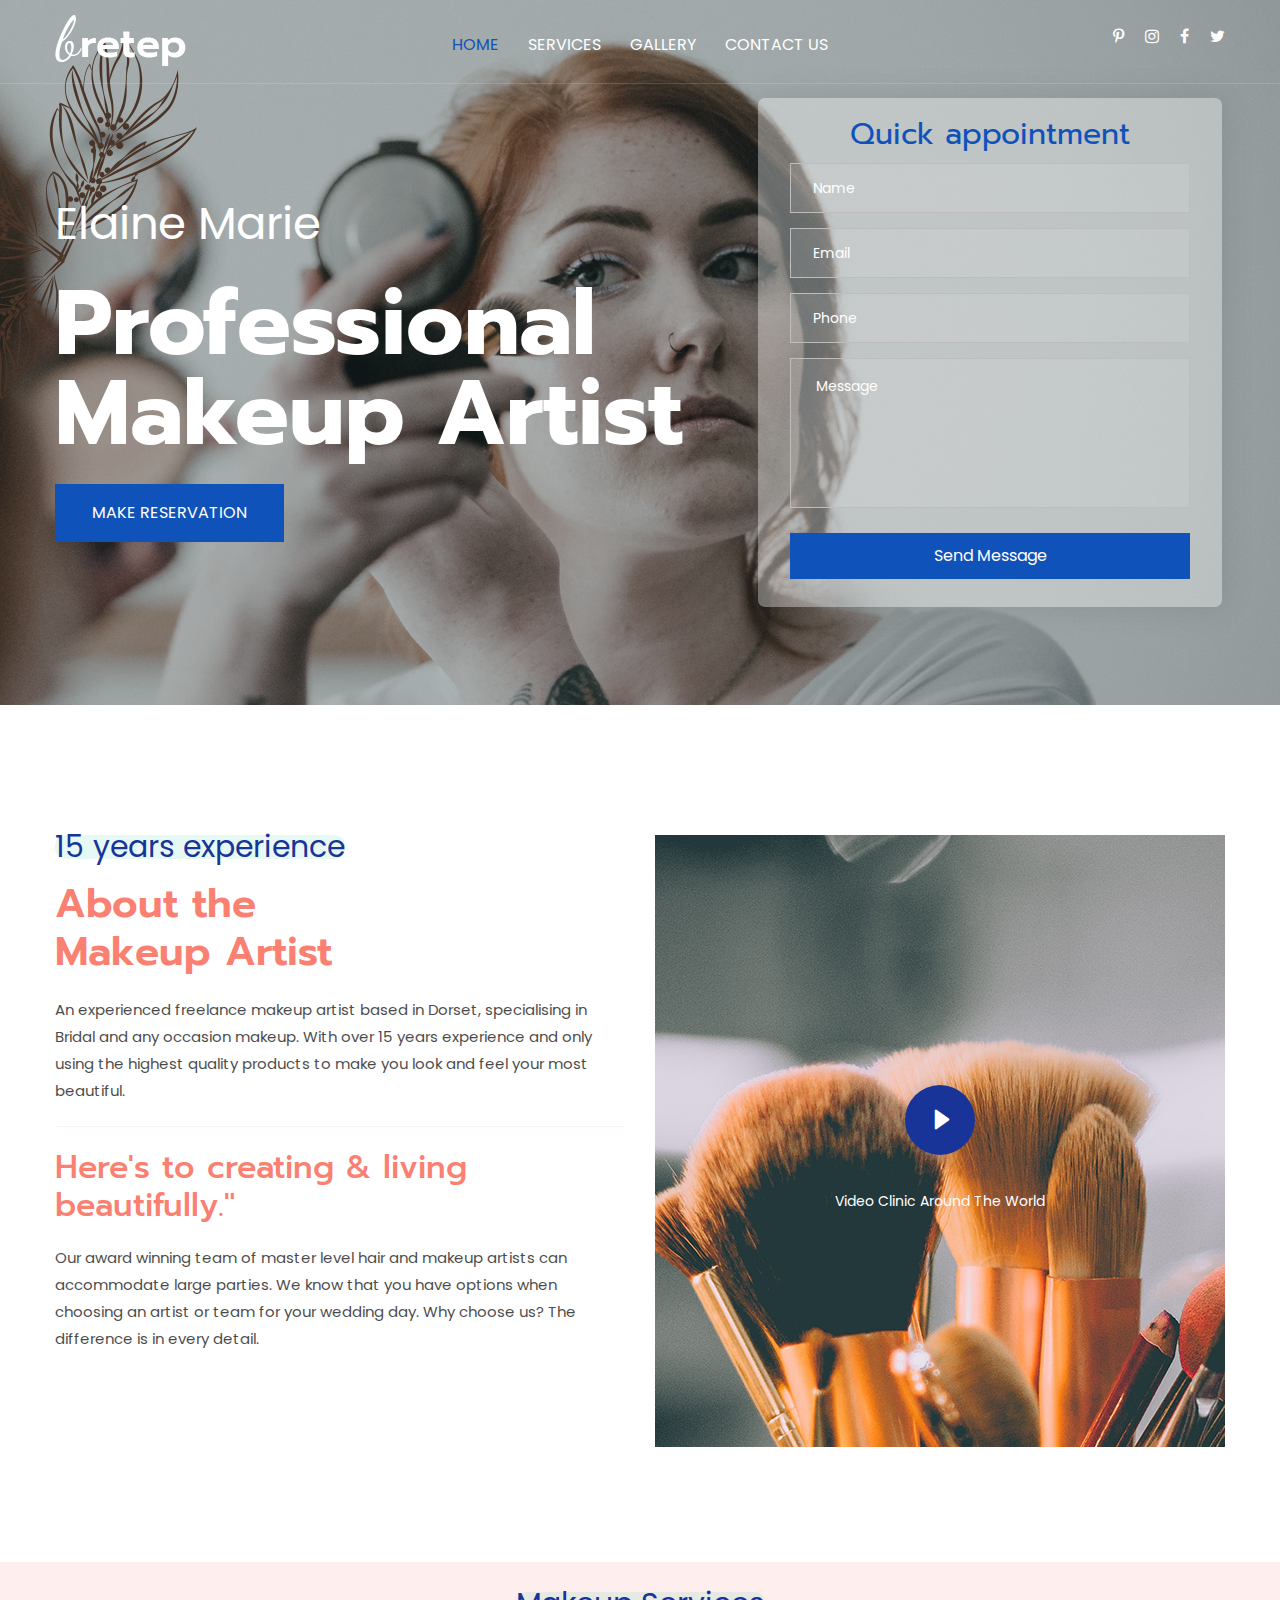
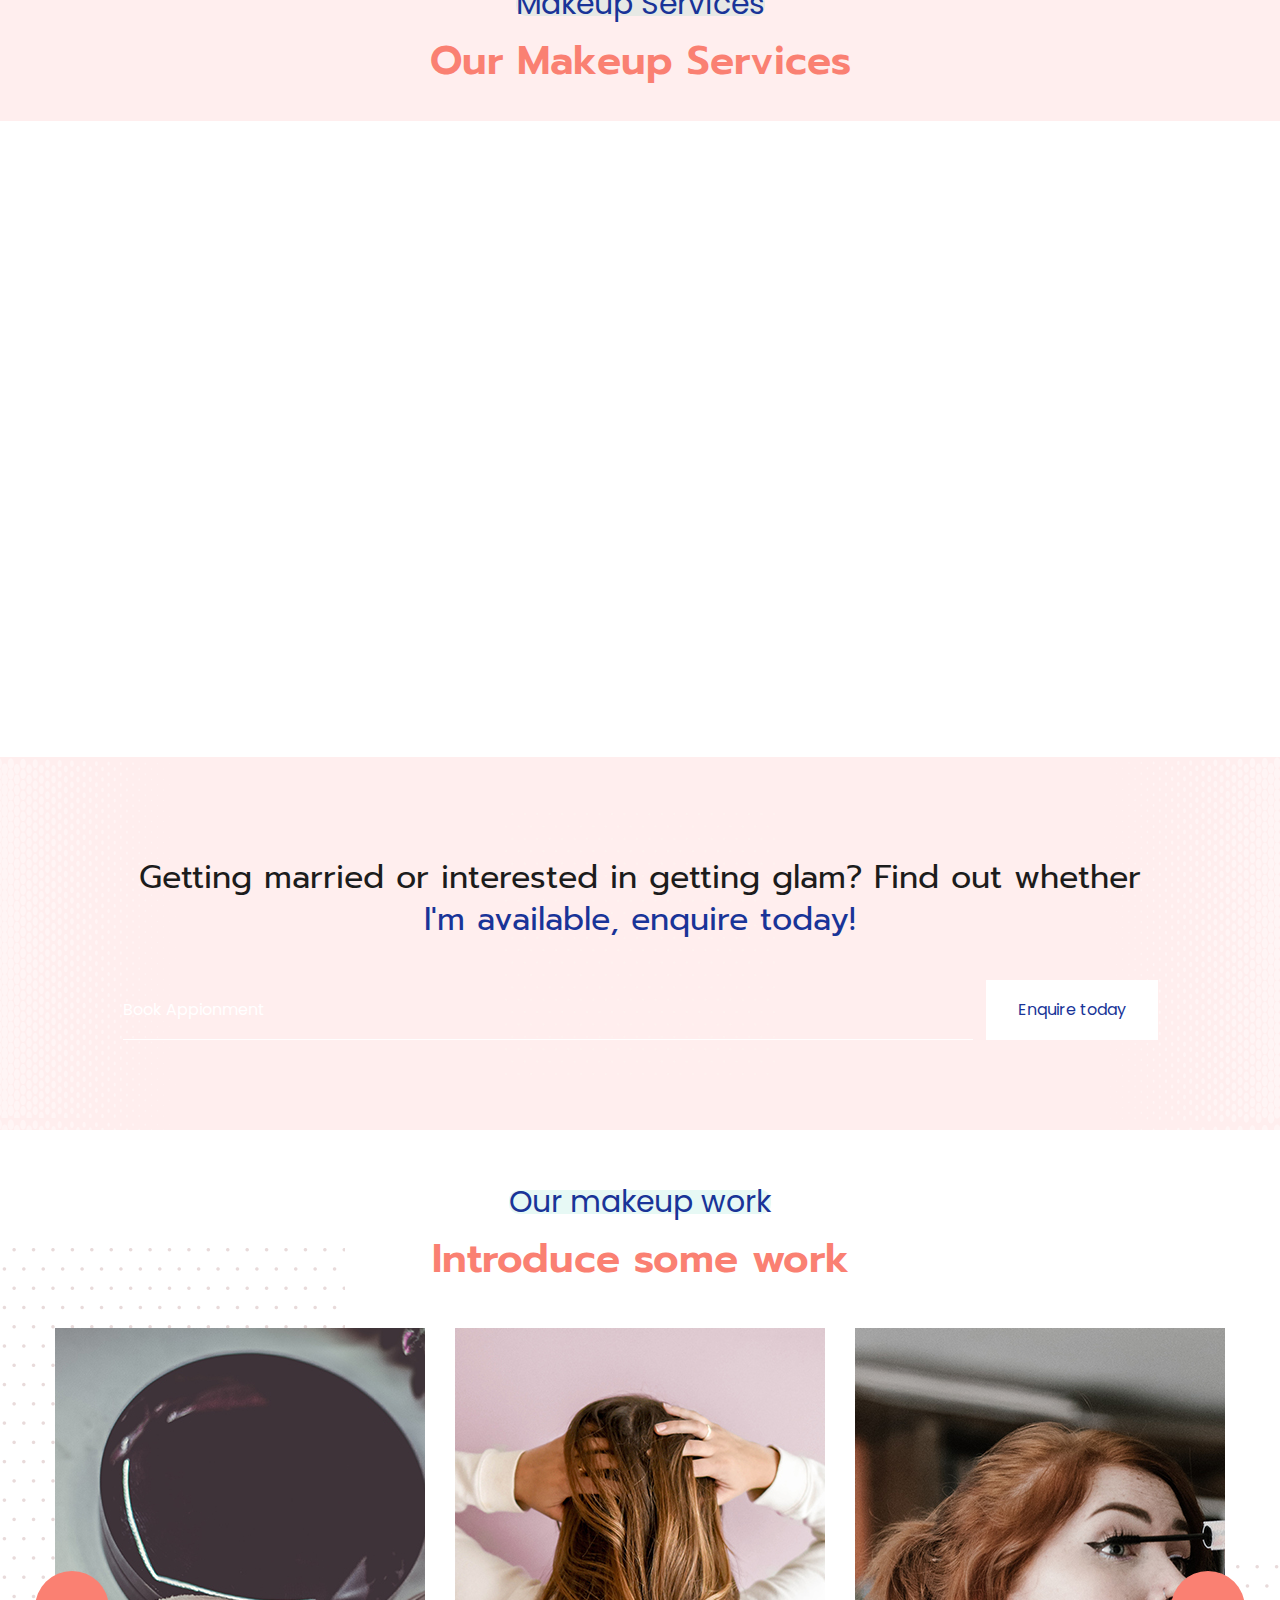
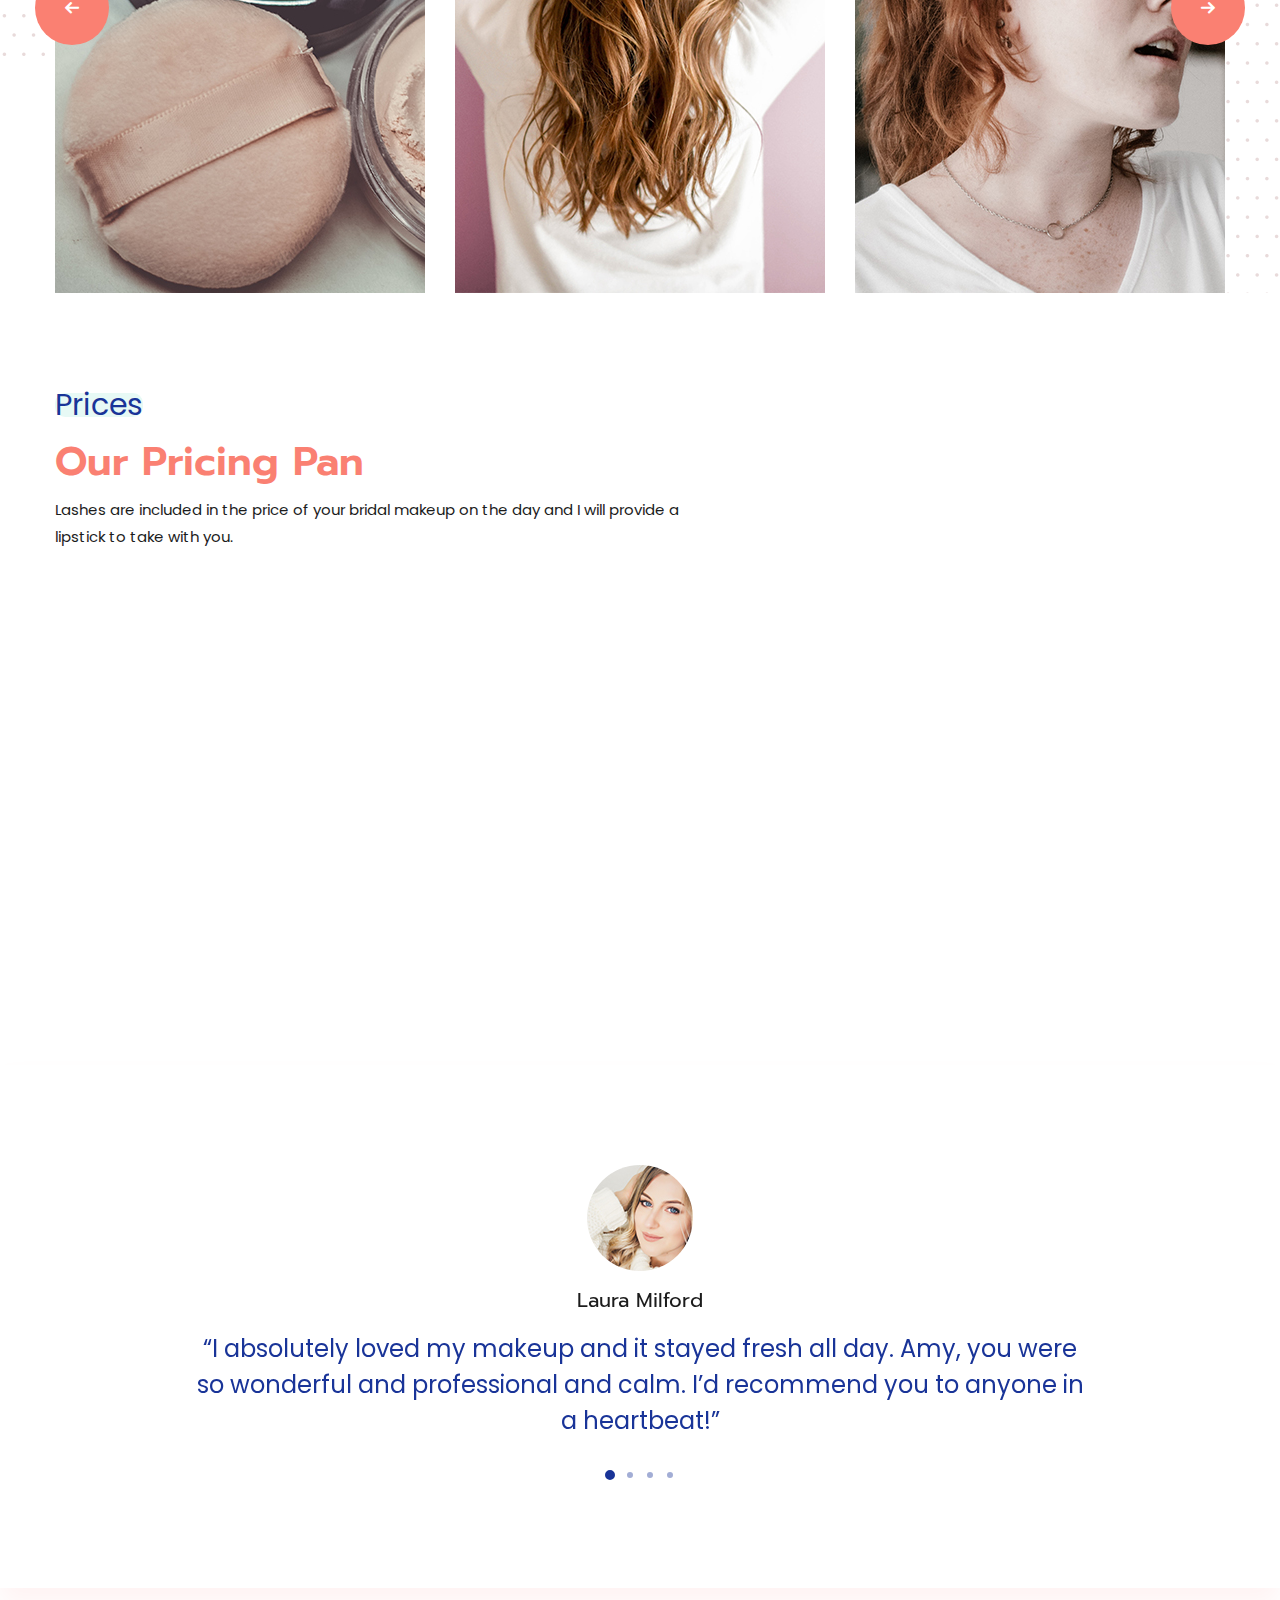
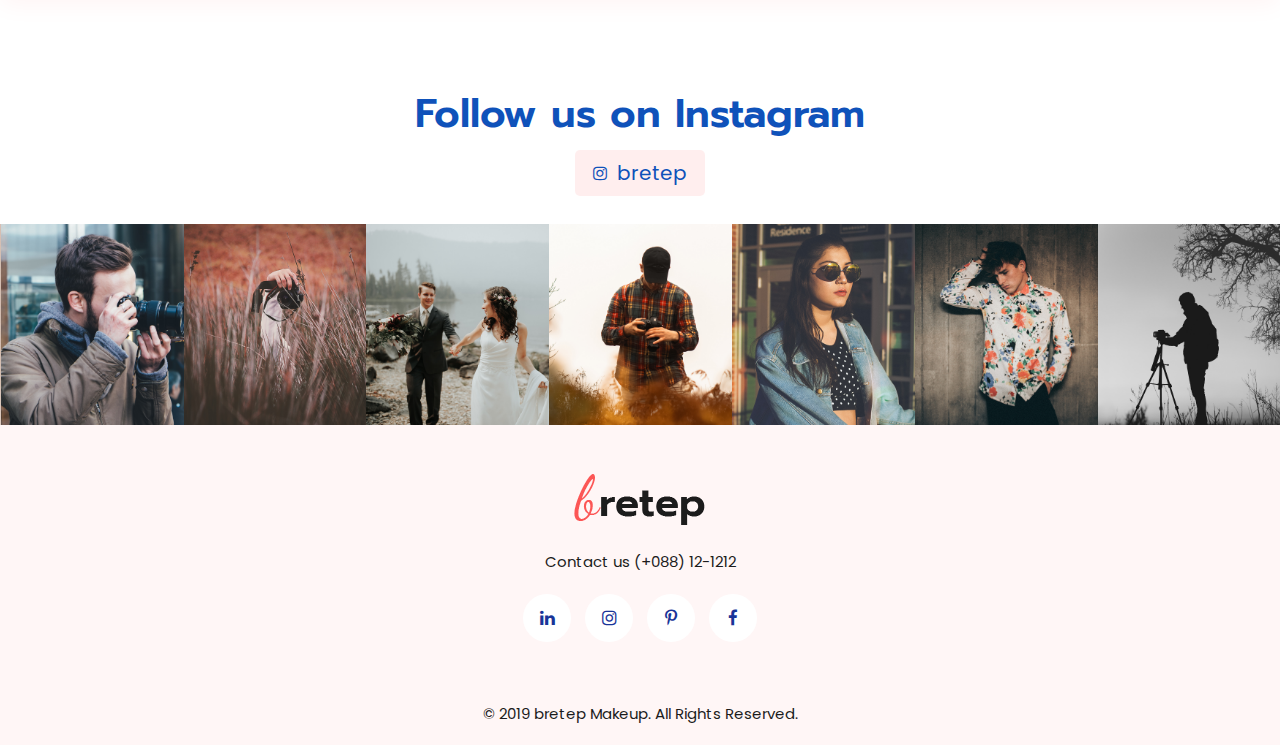
<file: index.html>
<!DOCTYPE html>
<html>

<head>
    <meta charset="utf-8">
    <title>Bretep HTML Template | Homepage</title>
    <!-- Stylesheets -->
    <link href="css/bootstrap.css" rel="stylesheet">
    <link href="css/main.css" rel="stylesheet">
    <link href="css/responsive.css" rel="stylesheet">
     <link rel="stylesheet" href="css/flaticon.css">
    <link rel="shortcut icon" href="images/favicon.png" type="image/x-icon">
    <link rel="icon" href="images/favicon.png" type="image/x-icon">
    <link rel="stylesheet" href="https://cdnjs.cloudflare.com/ajax/libs/font-awesome/4.7.0/css/font-awesome.min.css">
    <!-- Responsive -->
    <meta http-equiv="X-UA-Compatible" content="IE=edge">
    <meta name="viewport" content="width=device-width, initial-scale=1.0, maximum-scale=1.0, user-scalable=0">

    <!--[if lt IE 9]><script src="https://cdnjs.cloudflare.com/ajax/libs/html5shiv/3.7.3/html5shiv.js"></script><![endif]-->
    <!--[if lt IE 9]><script src="js/respond.js"></script><![endif]-->

</head>

<body>

    <div class="page-wrapper">

        <!-- Preloader -->
        <div class="preloader"></div>

        <!-- Main Header-->
        <header class="main-header header-style-one">

            <!--Header-Upper-->
            <div class="header-upper">
                <div class="auto-container">
                    <div class="clearfix">

                        <div class="pull-left logo-box">
                            <div class="logo"><a href="index.html"><img src="images/logo.png" alt="" title=""></a></div>
                        </div>

                        <div class="nav-outer clearfix">
                            <!-- Mobile Navigation Toggler -->
                            <div class="mobile-nav-toggler"><span class="icon flaticon-menu"></span></div>
                            <!-- Main Menu -->
                            <nav class="main-menu navbar-expand-md">
                                <div class="navbar-header">
                                    <button class="navbar-toggler" type="button" data-toggle="collapse" data-target="#navbarSupportedContent" aria-controls="navbarSupportedContent" aria-expanded="false" aria-label="Toggle navigation">
									<span class="icon-bar"></span>
									<span class="icon-bar"></span>
									<span class="icon-bar"></span>
								</button>
                                </div>

                                <div class="navbar-collapse show collapse clearfix" id="navbarSupportedContent">
                                    <ul class="navigation clearfix">
                                        <li class="current dropdown"><a href="#">Home</a>
                                            <ul>
                                                <li><a href="index.html">Home Page 01</a></li>
                                                <li><a href="index-2.html">Home Page 02</a></li>
                                            </ul>
                                        </li>
                                        <!-- <li><a href="#about-main">About Us</a></li> -->
                                        <!-- <li class="dropdown"><a href="#about-main">About Us</a>
                                            <ul>
                                                <li><a href="#about-main">About Us</a></li>
                                                <li><a href="team.html">Team</a></li>
                                                <li><a href="pricing.html">Pricing</a></li>
                                                <li><a href="testimonial.html">Testimonial</a></li>
                                            </ul>
                                        </li> -->
                                        <li><a href="service.html">Services</a></li>
                                        <li><a href="gallery.html">Gallery</a></li>
                                        <!-- <li class="dropdown"><a href="#work-main">Gallery</a>
                                            <ul>
                                                <li><a href="work.html">Our Work</a></li>
                                                <li><a href="work-detail.html">Work Detail</a></li>
                                            </ul>
                                        </li> -->
                                        <!-- <li><a href="#artist-main">artist</a></li> -->
                                        <!-- <li><a href="#blog">Blog</a></li> -->
                                        <!-- <li class="dropdown"><a href="#blog">Blog</a>
                                            <ul>
                                                <li><a href="blog.html">Our Blog</a></li>
                                                <li><a href="blog-single.html">Blog Single</a></li>
                                            </ul>
                                        </li> -->
                                        <li><a href="contact.html">Contact us</a></li>
                                    </ul>
                                </div>

                            </nav>

                            <div class="outer-box">

                                <ul class="social-icon-one">
                                    <li><a href="#"><span class="fa fa-pinterest-p"></span></a></li>
                                    <li><a href="#"><span class="fa fa-instagram"></span></a></li>
                                    <li><a href="#"><span class="fa fa-facebook-f"></span></a></li>
                                    <li><a href="#"><span class="fa fa-twitter"></span></a></li>
                                </ul>

                            </div>

                        </div>

                    </div>
                </div>
            </div>
            <!--End Header Upper-->

            <!-- Sticky Header  -->
            <div class="sticky-header">
                <div class="auto-container clearfix">
                    <!--Logo-->
                    <div class="logo pull-left">
                        <a href="index.html" title=""><img src="images/logo-3.png" alt="" title=""></a>
                    </div>
                    <!--Right Col-->
                    <div class="pull-right">
                        <!-- Main Menu -->
                        <nav class="main-menu">
                            <!--Keep This Empty / Menu will come through Javascript-->
                        </nav>
                        <!-- Main Menu End-->
                        <div class="outer-box">
                            <ul class="social-icon-one">
                                <li><a href="#"><span class="fa fa-pinterest-p"></span></a></li>
                                <li><a href="#"><span class="fa fa-instagram"></span></a></li>
                                <li><a href="#"><span class="fa fa-facebook-f"></span></a></li>
                                <li><a href="#"><span class="fa fa-twitter"></span></a></li>
                            </ul>
                        </div>
                        <!-- Mobile Navigation Toggler -->
                        <div class="mobile-nav-toggler"><span class="icon flaticon-menu"></span></div>
                    </div>
                </div>
            </div>
            <!-- End Sticky Menu -->

            <!-- Mobile Menu  -->
            <div class="mobile-menu">
                <div class="menu-backdrop"></div>
                <div class="close-btn"><span class="icon fa fa-remove"></span></div>

                <nav class="menu-box">
                    <div class="nav-logo"><a href="index.html"><img src="images/logo-3.png" alt="" title=""></a></div>
                    <div class="menu-outer">
                        <!--Here Menu Will Come Automatically Via Javascript / Same Menu as in Header-->
                    </div>
                </nav>
            </div>
            <!-- End Mobile Menu -->

        </header>
        <!--End Main Header -->
    <!-- Banner Section -->
    <section class="banner-section-two" style="background-image:url(images/background/2.jpg)">
        <div class="auto-container">
            <div class="row clearfix">

                <!-- Content Column -->
                <div class="content-column col-lg-7 col-md-12 col-sm-12">
                    <div class="inner-column">
                        <!-- Content Column -->
                        <div class="content-box">
                            <div class="title">Elaine Marie</div>
                            <h1>Professional <br> Makeup Artist</h1>
                            <a href="contact.html" class="theme-btn btn-style-one"><span class="txt">MAKE
                                    RESERVATION</span></a>
                        </div>
                    </div>
                </div>

                <!-- Form Column -->
                <div class="form-column col-lg-5 col-md-12 col-sm-12">
                    <div class="inner-column">

                        <h2>Quick appointment</h2>
                        <!-- Default Form -->
                        <div class="default-form style-two">
                            <form method="post" action="contact.html">

                                <div class="form-group">
                                    <input type="text" name="username" value="" placeholder="Name" required="">
                                </div>

                                <div class="form-group">
                                    <input type="email" name="email" value="" placeholder="Email" required="">
                                </div>

                                <div class="form-group">
                                    <input type="text" name="phone" value="" placeholder="Phone" required="">
                                </div>

                                <div class="form-group">
                                    <textarea name="message" placeholder="Message "></textarea>
                                </div>

                                <div class="form-group btn-column">
                                    <button type="submit" class="theme-btn btn-style-one"><span class="txt">Send
                                            Message</span></button>
                                </div>

                            </form>
                        </div>

                    </div>
                </div>

            </div>
        </div>
    </section>
        <!-- Banner Section -->
        <!-- <section class="banner-section" style="background-image:url(images/background/1.jpg)">
            <div class="auto-container">
                <div class="clearfix"> -->
                    <!-- Content Column -->
                    <!-- <div class="content-box">
                        <div class="inner-box">
                            <div class="pattern-layer" style="background-image:url(images/background/pattern-1.png)"></div>
                            <div class="title">Elaine Marie</div>
                            <h1>Premium Makeup <br> Artists</h1>
                            <div class="text">Makeup Artists provide onsite special event and bridal hair and makeup <br> in the comfort and privacy of your home,</div>
                            <a href="contact.html" class="theme-btn btn-style-two"><span class="txt">MAKE RESERVATION</span></a>
                        </div>
                    </div>
                </div>
            </div>
        </section> -->
        <!-- End Banner Section -->

        <!-- About Section -->
        <section class="about-section" id="about-main" >
            <div class="auto-container">
                <div class="row clearfix">

                    <!-- Content Column -->
                    <div class="content-column col-lg-6 col-md-12 col-sm-12">
                        <div class="inner-column">
                            <!-- Sec Title -->
                            <div class="sec-title">
                                <div class="title">15 years experience</div>
                                <h2>About the <br> Makeup Artist</h2>
                            </div>
                            <div class="text">An experienced freelance makeup artist based in Dorset, specialising in Bridal and any occasion makeup. With over 15 years experience and only using the highest quality products to make you look and feel your most beautiful.</div>
                            <h3>Here's to creating & living beautifully."</h3>
                            <div class="lower-text">Our award winning team of master level hair and makeup artists can accommodate large parties. We know that you have options when choosing an artist or team for your wedding day. Why choose us? The difference is in every detail.
                                </div>
                            <div class="row clearfix">

                                <!-- Featured Block -->
                                <div class="featured-block col-lg-4 col-md-4 col-sm-6">
                                    <div class="block-inner wow fadeInLeft" data-wow-delay="0ms" data-wow-duration="1500ms">
                                        <div class="icon"><img src="images/icons/ring.png" alt="" /></div>
                                        <!-- <div class="count-outer count-box">
                                            <span class="count-text" data-speed="2500" data-stop="1586">0</span>
                                        </div> -->
                                        <h4>Beautiful brides</h4>
                                    </div>
                                </div>

                                <!-- Featured Block -->
                                <div class="featured-block col-lg-4 col-md-4 col-sm-6">
                                    <div class="block-inner wow fadeInLeft" data-wow-delay="250ms" data-wow-duration="1500ms">
                                        <div class="icon"><img src="images/icons/lips.png" alt="" /></div>
                                        <!-- <div class="count-outer count-box">
                                            <span class="count-text" data-speed="2500" data-stop="4586">0</span>
                                        </div> -->
                                        <h4>Glossy smiles</h4>
                                    </div>
                                </div>

                            </div>
                        </div>
                    </div>

                    <!-- Video Column -->
                    <div class="video-column col-lg-6 col-md-12 col-sm-12">
                        <div class="inner-column">

                            <!--Video Box-->
                            <div class="video-box">
                                <div class="image">
                                    <img src="images/resource/video-img.jpg" alt="" />
                                    <a href="https://www.youtube.com/watch?v=kxPCFljwJws" class="lightbox-image overlay-box"><span class="flaticon-media-play-symbol"><i class="ripple"></i></span><div class="text">Video Clinic Around The World</div></a>
                                </div>
                            </div>

                        </div>
                    </div>

                </div>
            </div>
        </section>
        <!-- End About Section -->

        <!-- Services Section -->
        <section class="services-section" id="service-main" >
            <div class="auto-container">

                <!-- Sec Title -->
                <div class="sec-title centered">
                    <div class="title">Makeup Services</div>
                    <h2>Our Makeup Services</h2>
                </div>

                <div class="row clearfix">

                    <!-- Services Block -->
                    <div class="service-block col-lg-4 col-md-6 col-sm-12">
                        <div class="inner-box wow fadeInLeft" data-wow-delay="0ms" data-wow-duration="1500ms">
                            <div class="upper-box">
                                <div class="icon"><img src="images/resource/service-1.png" alt="" /></div>
                                <h3><a href="services.html">FACIAL MAKEUP</a></h3>
                            </div>
                            <div class="text">Looking for the perfect look for you and your wedding party on your big day?</div>
                            <div class="btn-box">
                                <a href="#" class="theme-btn btn-style-one"><span class="txt">Book Now</span></a>
                            </div>
                        </div>
                    </div>

                    <!-- Services Block -->
                    <div class="service-block col-lg-4 col-md-6 col-sm-12">
                        <div class="inner-box wow fadeInUp" data-wow-delay="0ms" data-wow-duration="1500ms">
                            <div class="upper-box">
                                <div class="icon"><img src="images/resource/service-2.png" alt="" /></div>
                                <h3><a href="services.html">BRIDAL</a></h3>
                            </div>
                            <div class="text">Looking for the perfect look for you and your wedding party on your big day?</div>
                            <div class="btn-box">
                                <a href="#" class="theme-btn btn-style-one"><span class="txt">Book Now</span></a>
                            </div>
                        </div>
                    </div>

                    <!-- Services Block -->
                    <div class="service-block col-lg-4 col-md-6 col-sm-12">
                        <div class="inner-box wow fadeInRight" data-wow-delay="0ms" data-wow-duration="1500ms">
                            <div class="upper-box">
                                <div class="icon"><img src="images/resource/service-3.png" alt="" /></div>
                                <h3><a href="services.html">HAIR STYLING</a></h3>
                            </div>
                            <div class="text">Looking for the perfect look for you and your wedding party on your big day?</div>
                            <div class="btn-box">
                                <a href="#" class="theme-btn btn-style-one"><span class="txt">Book Now</span></a>
                            </div>
                        </div>
                    </div>

                    <!-- Services Block -->
                    <div class="service-block col-lg-4 col-md-6 col-sm-12">
                        <div class="inner-box wow fadeInLeft" data-wow-delay="0ms" data-wow-duration="1500ms">
                            <div class="upper-box">
                                <div class="icon"><img src="images/resource/service-4.png" alt="" /></div>
                                <h3><a href="services.html">BOUDOIR</a></h3>
                            </div>
                            <div class="text">Looking for the perfect look for you and your wedding party on your big day?</div>
                            <div class="btn-box">
                                <a href="#" class="theme-btn btn-style-one"><span class="txt">Book Now</span></a>
                            </div>
                        </div>
                    </div>

                    <!-- Services Block -->
                    <div class="service-block col-lg-4 col-md-6 col-sm-12">
                        <div class="inner-box wow fadeInUp" data-wow-delay="0ms" data-wow-duration="1500ms">
                            <div class="upper-box">
                                <div class="icon"><img src="images/resource/service-5.png" alt="" /></div>
                                <h3><a href="services.html">Basic Beauty</a></h3>
                            </div>
                            <div class="text">Looking for the perfect look for you and your wedding party on your big day?</div>
                            <div class="btn-box">
                                <a href="#" class="theme-btn btn-style-one"><span class="txt">Book Now</span></a>
                            </div>
                        </div>
                    </div>

                    <!-- Services Block -->
                    <div class="service-block col-lg-4 col-md-6 col-sm-12">
                        <div class="inner-box wow fadeInRight" data-wow-delay="0ms" data-wow-duration="1500ms">
                            <div class="upper-box">
                                <div class="icon"><img src="images/resource/service-6.png" alt="" /></div>
                                <h3><a href="services.html">Bridesmaid Hair</a></h3>
                            </div>
                            <div class="text">Looking for the perfect look for you and your wedding party on your big day?</div>
                            <div class="btn-box">
                                <a href="#" class="theme-btn btn-style-one"><span class="txt">Book Now</span></a>
                            </div>
                        </div>
                    </div>

                </div>
            </div>
        </section>
        <!-- End Services Section -->

        <!-- Call To Action Section -->
        <section class="call-to-action-section">
            <div class="left-pattern" style="background-image:url(images/background/pattern-5.png)"></div>
            <div class="right-pattern" style="background-image:url(images/background/pattern-6.png)"></div>
            <div class="pattern-layer" style="background-image:url(images/background/pattern-2.png)"></div>
            <div class="auto-container">
                <h2>Getting married or interested in getting glam? Find out whether <br> <span>I'm available, enquire today!</span></h2>

                <div class="enquire-form">
                    <form method="post" action="contact.html">
                        <div class="form-group">
                            <input type="email" name="email" value="" placeholder="Book Appionment" required="">
                            <button type="submit" class="theme-btn submit-btn"><span class="txt">Enquire today</span></button>
                        </div>
                    </form>
                </div>

            </div>
        </section>
        <!-- End Call To Action Section -->


        <!-- Works Section -->
        <section class="works-section" id="work-main">
            <div class="auto-container">
                <!-- Sec Title -->
                <div class="sec-title centered">
                    <div class="title">Our makeup work</div>
                    <h2>Introduce some work</h2>
                </div>
                <div class="inner-container">
                    <div class="three-item-carousel owl-carousel owl-theme">

                        <div class="work-block">
                            <div class="inner-box">
                                <div class="image">
                                    <img src="images/resource/work-1.jpg" alt="" />
                                    <!-- Overlay Box -->
                                    <div class="overlay-box">
                                        <div class="overlay-inner">
                                            <div class="content">
                                                <h3><a href="work.html">Spacial event Makeup</a></h3>
                                            </div>
                                        </div>
                                    </div>
                                </div>
                            </div>
                        </div>

                        <div class="work-block">
                            <div class="inner-box">
                                <div class="image">
                                    <img src="images/resource/work-2.jpg" alt="" />
                                    <!-- Overlay Box -->
                                    <div class="overlay-box">
                                        <div class="overlay-inner">
                                            <div class="content">
                                                <h3><a href="work.html">Spacial event Makeup</a></h3>
                                            </div>
                                        </div>
                                    </div>
                                </div>
                            </div>
                        </div>

                        <div class="work-block">
                            <div class="inner-box">
                                <div class="image">
                                    <img src="images/resource/work-3.jpg" alt="" />
                                    <!-- Overlay Box -->
                                    <div class="overlay-box">
                                        <div class="overlay-inner">
                                            <div class="content">
                                                <h3><a href="work.html">Spacial event Makeup</a></h3>
                                            </div>
                                        </div>
                                    </div>
                                </div>
                            </div>
                        </div>

                        <div class="work-block">
                            <div class="inner-box">
                                <div class="image">
                                    <img src="images/resource/work-1.jpg" alt="" />
                                    <!-- Overlay Box -->
                                    <div class="overlay-box">
                                        <div class="overlay-inner">
                                            <div class="content">
                                                <h3><a href="work.html">Spacial event Makeup</a></h3>
                                            </div>
                                        </div>
                                    </div>
                                </div>
                            </div>
                        </div>

                        <div class="work-block">
                            <div class="inner-box">
                                <div class="image">
                                    <img src="images/resource/work-2.jpg" alt="" />
                                    <!-- Overlay Box -->
                                    <div class="overlay-box">
                                        <div class="overlay-inner">
                                            <div class="content">
                                                <h3><a href="work.html">Spacial event Makeup</a></h3>
                                            </div>
                                        </div>
                                    </div>
                                </div>
                            </div>
                        </div>

                        <div class="work-block">
                            <div class="inner-box">
                                <div class="image">
                                    <img src="images/resource/work-3.jpg" alt="" />
                                    <!-- Overlay Box -->
                                    <div class="overlay-box">
                                        <div class="overlay-inner">
                                            <div class="content">
                                                <h3><a href="work.html">Spacial event Makeup</a></h3>
                                            </div>
                                        </div>
                                    </div>
                                </div>
                            </div>
                        </div>

                    </div>
                </div>
            </div>
        </section>
        <!-- End Works Section -->

        <!-- Price Section -->
        <section class="price-section">
            <div class="auto-container">
                <!-- Sec Title -->
                <div class="sec-title">
                    <div class="title">Prices</div>
                    <h2>Our Pricing Pan</h2>
                    <div class="text">Lashes are included in the price of your bridal makeup on the day and I will provide a <br> lipstick to take with you.</div>
                </div>
                <div class="row clearfix">

                    <!-- Price Block -->
                    <div class="price-block col-lg-4 col-md-6 col-sm-12">
                        <div class="inner-box wow fadeInLeft" data-wow-delay="0ms" data-wow-duration="1500ms" style="background-image:url(images/background/price-bg.png)">
                            <div class="image">
                                <img src="images/resource/price-1.jpg" alt="" />
                            </div>
                            <h3>Bridal Makeup Trial</h3>
                            <div class="text">Lashes are included in the price of your bridal makeup on the day and I will provide a lipstick to take with you.</div>
                            <div class="price">$75</div>
                            <!-- <a href="#" class="theme-btn btn-style-one"><span class="txt">Book Now</span></a> -->
                        </div>
                    </div>

                    <!-- Price Block -->
                    <div class="price-block col-lg-4 col-md-6 col-sm-12">
                        <div class="inner-box wow fadeInUp" data-wow-delay="0ms" data-wow-duration="1500ms" style="background-image:url(images/background/price-bg.png)">
                            <div class="image">
                                <img src="images/resource/price-2.jpg" alt="" />
                            </div>
                            <h3>Bride Wedding Makeup</h3>
                            <div class="text">Lashes are included in the price of your bridal makeup on the day and I will provide a lipstick to take with you.</div>
                            <div class="price">$75</div>
                            <!-- <a href="#" class="theme-btn btn-style-one"><span class="txt">Book Now</span></a> -->
                        </div>
                    </div>

                    <!-- Price Block -->
                    <div class="price-block col-lg-4 col-md-6 col-sm-12">
                        <div class="inner-box wow fadeInRight" data-wow-delay="0ms" data-wow-duration="1500ms" style="background-image:url(images/background/price-bg.png)">
                            <div class="image">
                                <img src="images/resource/price-3.jpg" alt="" />
                            </div>
                            <h3>Groom Makeup Trial</h3>
                            <div class="text">Lashes are included in the price of your bridal makeup on the day and I will provide a lipstick to take with you.</div>
                            <div class="price">$75</div>
                            <!-- <a href="#" class="theme-btn btn-style-one"><span class="txt">Book Now</span></a> -->
                        </div>
                    </div>

                </div>
            </div>
        </section>
        <!-- End Price Section -->

        <!-- Artist Section -->
        <section class="artist-section" id="artist-main" style="display: none;">
            <div class="auto-container">
                <!-- Sec Title -->
                <div class="sec-title centered">
                    <div class="title">Makeup Artist</div>
                    <h2>Our Special Makeup Artist</h2>
                </div>
                <div class="row clearfix">

                    <!-- Artist Block -->
                    <div class="artist-block col-lg-3 col-md-6 col-sm-12">
                        <div class="inner-box wow fadeInLeft" data-wow-delay="0ms" data-wow-duration="1500ms">
                            <div class="image">
                                <a href="work.html"><img src="images/resource/artist-1.jpg" alt="" /></a>
                            </div>
                            <h3><a href="work.html">Srabon Cup</a></h3>
                            <div class="designation">Glam Makeup</div>
                            <ul class="social-box">
                                <li><a href="#"><span class="fa fa-pinterest-p"></span></a></li>
                                <li><a href="#"><span class="fa fa-twitter"></span></a></li>
                                <li><a href="#"><span class="fa fa-facebook-f"></span></a></li>
                                <li><a href="#"><span class="fa fa-linkedin"></span></a></li>
                            </ul>
                        </div>
                    </div>

                    <!-- Artist Block -->
                    <div class="artist-block col-lg-3 col-md-6 col-sm-12">
                        <div class="inner-box wow fadeInLeft" data-wow-delay="250ms" data-wow-duration="1500ms">
                            <div class="image">
                                <a href="work.html"><img src="images/resource/artist-2.jpg" alt="" /></a>
                            </div>
                            <h3><a href="work.html">Srabon Cup</a></h3>
                            <div class="designation">Glam Makeup</div>
                            <ul class="social-box">
                                <li><a href="#"><span class="fa fa-pinterest-p"></span></a></li>
                                <li><a href="#"><span class="fa fa-twitter"></span></a></li>
                                <li><a href="#"><span class="fa fa-facebook-f"></span></a></li>
                                <li><a href="#"><span class="fa fa-linkedin"></span></a></li>
                            </ul>
                        </div>
                    </div>

                    <!-- Artist Block -->
                    <div class="artist-block col-lg-3 col-md-6 col-sm-12">
                        <div class="inner-box wow fadeInRight" data-wow-delay="250ms" data-wow-duration="1500ms">
                            <div class="image">
                                <a href="work.html"><img src="images/resource/artist-3.jpg" alt="" /></a>
                            </div>
                            <h3><a href="work.html">Srabon Cup</a></h3>
                            <div class="designation">Glam Makeup</div>
                            <ul class="social-box">
                                <li><a href="#"><span class="fa fa-pinterest-p"></span></a></li>
                                <li><a href="#"><span class="fa fa-twitter"></span></a></li>
                                <li><a href="#"><span class="fa fa-facebook-f"></span></a></li>
                                <li><a href="#"><span class="fa fa-linkedin"></span></a></li>
                            </ul>
                        </div>
                    </div>

                    <!-- Artist Block -->
                    <div class="artist-block col-lg-3 col-md-6 col-sm-12">
                        <div class="inner-box wow fadeInRight" data-wow-delay="0ms" data-wow-duration="1500ms">
                            <div class="image">
                                <a href="work.html"><img src="images/resource/artist-4.jpg" alt="" /></a>
                            </div>
                            <h3><a href="work.html">Srabon Cup</a></h3>
                            <div class="designation">Glam Makeup</div>
                            <ul class="social-box">
                                <li><a href="#"><span class="fa fa-pinterest-p"></span></a></li>
                                <li><a href="#"><span class="fa fa-twitter"></span></a></li>
                                <li><a href="#"><span class="fa fa-facebook-f"></span></a></li>
                                <li><a href="#"><span class="fa fa-linkedin"></span></a></li>
                            </ul>
                        </div>
                    </div>

                </div>
            </div>
        </section>
        <!-- End Artist Section -->

        <!-- Testimonial Section -->
        <section class="testimonial-section">
            <div class="auto-container">
                <div class="single-item-carousel owl-carousel owl-theme">

                    <!-- Testimonial Block -->
                    <div class="testimonial-block">
                        <div class="inner-box">
                            <div class="image">
                                <img src="images/resource/author-1.jpg" alt="" />
                            </div>
                            <h3>Laura Milford</h3>
                            <div class="text">“I absolutely loved my makeup and it stayed fresh all day. Amy, you were <br> so wonderful and professional and calm. I’d recommend you to anyone in <br> a heartbeat!”</div>
                        </div>
                    </div>

                    <!-- Testimonial Block -->
                    <div class="testimonial-block">
                        <div class="inner-box">
                            <div class="image">
                                <img src="images/resource/author-1.jpg" alt="" />
                            </div>
                            <h3>Laura Milford</h3>
                            <div class="text">“I absolutely loved my makeup and it stayed fresh all day. Amy, you were <br> so wonderful and professional and calm. I’d recommend you to anyone in <br> a heartbeat!”</div>
                        </div>
                    </div>

                    <!-- Testimonial Block -->
                    <div class="testimonial-block">
                        <div class="inner-box">
                            <div class="image">
                                <img src="images/resource/author-1.jpg" alt="" />
                            </div>
                            <h3>Laura Milford</h3>
                            <div class="text">“I absolutely loved my makeup and it stayed fresh all day. Amy, you were <br> so wonderful and professional and calm. I’d recommend you to anyone in <br> a heartbeat!”</div>
                        </div>
                    </div>

                    <!-- Testimonial Block -->
                    <div class="testimonial-block">
                        <div class="inner-box">
                            <div class="image">
                                <img src="images/resource/author-1.jpg" alt="" />
                            </div>
                            <h3>Laura Milford</h3>
                            <div class="text">“I absolutely loved my makeup and it stayed fresh all day. Amy, you were <br> so wonderful and professional and calm. I’d recommend you to anyone in <br> a heartbeat!”</div>
                        </div>
                    </div>

                </div>
            </div>
        </section>
        <!-- End Testimonial Section -->



        <!-- News Section -->
        <section class="news-section" id="blog" style="display: none;">
            <div class="auto-container">
                <!-- Sec Title -->
                <div class="sec-title centered">
                    <div class="title">News</div>
                    <h2>Our News</h2>
                    <div class="text">Lashes are included in the price of your bridal makeup on the day and I will provide a <br> lipstick to take with you.</div>
                </div>
                <div class="row clearfix">

                    <!-- News Block -->
                    <div class="news-block col-lg-4 col-md-6 col-sm-12">
                        <div class="inner-box wow fadeInLeft" data-wow-delay="0ms" data-wow-duration="1500ms">
                            <div class="image">
                                <a href="blog-single.html"><img src="images/resource/news-1.jpg" alt="" /></a>
                            </div>
                            <div class="lower-content">
                                <h3><a href="blog-single.html">Gift to Our Brides</a></h3>
                                <div class="text">Lorem ipsum dolor sit amet, con sectet ur adipiscing elit, sed do eiusmod lorem</div>
                                <a href="blog-single.html" class="learn-more">Learn more <span class="icon"><img src="images/icons/arrow.png" alt="" /></span></a>
                            </div>
                        </div>
                    </div>

                    <!-- News Block -->
                    <div class="news-block col-lg-4 col-md-6 col-sm-12">
                        <div class="inner-box wow fadeInUp" data-wow-delay="0ms" data-wow-duration="1500ms">
                            <div class="image">
                                <a href="blog-single.html"><img src="images/resource/news-2.jpg" alt="" /></a>
                            </div>
                            <div class="lower-content">
                                <h3><a href="blog-single.html">Gift to Our Brides</a></h3>
                                <div class="text">Lorem ipsum dolor sit amet, con sectet ur adipiscing elit, sed do eiusmod lorem</div>
                                <a href="blog-single.html" class="learn-more">Learn more <span class="icon"><img src="images/icons/arrow.png" alt="" /></span></a>
                            </div>
                        </div>
                    </div>

                    <!-- News Block -->
                    <div class="news-block col-lg-4 col-md-6 col-sm-12">
                        <div class="inner-box wow fadeInRight" data-wow-delay="0ms" data-wow-duration="1500ms">
                            <div class="image">
                                <a href="blog-single.html"><img src="images/resource/news-3.jpg" alt="" /></a>
                            </div>
                            <div class="lower-content">
                                <h3><a href="blog-single.html">Gift to Our Brides</a></h3>
                                <div class="text">Lorem ipsum dolor sit amet, con sectet ur adipiscing elit, sed do eiusmod lorem</div>
                                <a href="blog-single.html" class="learn-more">Learn more <span class="icon"><img src="images/icons/arrow.png" alt="" /></span></a>
                            </div>
                        </div>
                    </div>

                </div>
            </div>
        </section>
        <!-- News Section -->

        <!-- Instagram Section -->
        <section class="instagram-section">
            <div class="auto-container">
                <!-- Title Box -->
                <div class="title-box">
                    <h2>Follow us on Instagram</h2>
                    <div class="profile"><span class="fa fa-instagram"></span> bretep</div>
                </div>

            </div>

            <div class="instagram-carousel owl-carousel owl-theme">

                <!-- Instagram Block -->
                <div class="instagram-block">
                    <div class="inner-box">
                        <figure class="image-box"><img src="images/resource/instagram-1.jpg" alt=""></figure>
                        <!--Overlay Box-->
                        <div class="overlay-box">
                            <div class="overlay-inner">
                                <div class="content">
                                    <a href="images/resource/instagram-1.jpg" data-fancybox="instagram" data-caption="" class="lightbox-image option-btn" title="Image Caption Here" data-fancybox-group="example-gallery"><span class="fa fa-search"></span></a>
                                </div>
                            </div>
                        </div>
                    </div>
                </div>

                <!-- Instagram Block -->
                <div class="instagram-block">
                    <div class="inner-box">
                        <figure class="image-box"><img src="images/resource/instagram-2.jpg" alt=""></figure>
                        <!--Overlay Box-->
                        <div class="overlay-box">
                            <div class="overlay-inner">
                                <div class="content">
                                    <a href="images/resource/instagram-2.jpg" data-fancybox="instagram" data-caption="" class="lightbox-image option-btn" title="Image Caption Here" data-fancybox-group="example-gallery"><span class="fa fa-search"></span></a>
                                </div>
                            </div>
                        </div>
                    </div>
                </div>

                <!-- Instagram Block -->
                <div class="instagram-block">
                    <div class="inner-box">
                        <figure class="image-box"><img src="images/resource/instagram-3.jpg" alt=""></figure>
                        <!--Overlay Box-->
                        <div class="overlay-box">
                            <div class="overlay-inner">
                                <div class="content">
                                    <a href="images/resource/instagram-3.jpg" data-fancybox="instagram" data-caption="" class="lightbox-image option-btn" title="Image Caption Here" data-fancybox-group="example-gallery"><span class="fa fa-search"></span></a>
                                </div>
                            </div>
                        </div>
                    </div>
                </div>

                <!-- Instagram Block -->
                <div class="instagram-block">
                    <div class="inner-box">
                        <figure class="image-box"><img src="images/resource/instagram-4.jpg" alt=""></figure>
                        <!--Overlay Box-->
                        <div class="overlay-box">
                            <div class="overlay-inner">
                                <div class="content">
                                    <a href="images/resource/instagram-4.jpg" data-fancybox="instagram" data-caption="" class="lightbox-image option-btn" title="Image Caption Here" data-fancybox-group="example-gallery"><span class="fa fa-search"></span></a>
                                </div>
                            </div>
                        </div>
                    </div>
                </div>

                <!-- Instagram Block -->
                <div class="instagram-block">
                    <div class="inner-box">
                        <figure class="image-box"><img src="images/resource/instagram-5.jpg" alt=""></figure>
                        <!--Overlay Box-->
                        <div class="overlay-box">
                            <div class="overlay-inner">
                                <div class="content">
                                    <a href="images/resource/instagram-5.jpg" data-fancybox="instagram" data-caption="" class="lightbox-image option-btn" title="Image Caption Here" data-fancybox-group="example-gallery"><span class="fa fa-search"></span></a>
                                </div>
                            </div>
                        </div>
                    </div>
                </div>

                <!-- Instagram Block -->
                <div class="instagram-block">
                    <div class="inner-box">
                        <figure class="image-box"><img src="images/resource/instagram-6.jpg" alt=""></figure>
                        <!--Overlay Box-->
                        <div class="overlay-box">
                            <div class="overlay-inner">
                                <div class="content">
                                    <a href="images/resource/instagram-6.jpg" data-fancybox="instagram" data-caption="" class="lightbox-image option-btn" title="Image Caption Here" data-fancybox-group="example-gallery"><span class="fa fa-search"></span></a>
                                </div>
                            </div>
                        </div>
                    </div>
                </div>

                <!-- Instagram Block -->
                <div class="instagram-block">
                    <div class="inner-box">
                        <figure class="image-box"><img src="images/resource/instagram-7.jpg" alt=""></figure>
                        <!--Overlay Box-->
                        <div class="overlay-box">
                            <div class="overlay-inner">
                                <div class="content">
                                    <a href="images/resource/instagram-7.jpg" data-fancybox="instagram" data-caption="" class="lightbox-image option-btn" title="Image Caption Here" data-fancybox-group="example-gallery"><span class="fa fa-search"></span></a>
                                </div>
                            </div>
                        </div>
                    </div>
                </div>

                <!-- Instagram Block -->
                <div class="instagram-block">
                    <div class="inner-box">
                        <figure class="image-box"><img src="images/resource/instagram-8.jpg" alt=""></figure>
                        <!--Overlay Box-->
                        <div class="overlay-box">
                            <div class="overlay-inner">
                                <div class="content">
                                    <a href="images/resource/instagram-8.jpg" data-fancybox="instagram" data-caption="" class="lightbox-image option-btn" title="Image Caption Here" data-fancybox-group="example-gallery"><span class="fa fa-search"></span></a>
                                </div>
                            </div>
                        </div>
                    </div>
                </div>

                <!-- Instagram Block -->
                <div class="instagram-block">
                    <div class="inner-box">
                        <figure class="image-box"><img src="images/resource/instagram-1.jpg" alt=""></figure>
                        <!--Overlay Box-->
                        <div class="overlay-box">
                            <div class="overlay-inner">
                                <div class="content">
                                    <a href="images/resource/instagram-1.jpg" data-fancybox="instagram" data-caption="" class="lightbox-image option-btn" title="Image Caption Here" data-fancybox-group="example-gallery"><span class="fa fa-search"></span></a>
                                </div>
                            </div>
                        </div>
                    </div>
                </div>

                <!-- Instagram Block -->
                <div class="instagram-block">
                    <div class="inner-box">
                        <figure class="image-box"><img src="images/resource/instagram-2.jpg" alt=""></figure>
                        <!--Overlay Box-->
                        <div class="overlay-box">
                            <div class="overlay-inner">
                                <div class="content">
                                    <a href="images/resource/instagram-2.jpg" data-fancybox="instagram" data-caption="" class="lightbox-image option-btn" title="Image Caption Here" data-fancybox-group="example-gallery"><span class="fa fa-search"></span></a>
                                </div>
                            </div>
                        </div>
                    </div>
                </div>

                <!-- Instagram Block -->
                <div class="instagram-block">
                    <div class="inner-box">
                        <figure class="image-box"><img src="images/resource/instagram-3.jpg" alt=""></figure>
                        <!--Overlay Box-->
                        <div class="overlay-box">
                            <div class="overlay-inner">
                                <div class="content">
                                    <a href="images/resource/instagram-3.jpg" data-fancybox="instagram" data-caption="" class="lightbox-image option-btn" title="Image Caption Here" data-fancybox-group="example-gallery"><span class="fa fa-search"></span></a>
                                </div>
                            </div>
                        </div>
                    </div>
                </div>

                <!-- Instagram Block -->
                <div class="instagram-block">
                    <div class="inner-box">
                        <figure class="image-box"><img src="images/resource/instagram-4.jpg" alt=""></figure>
                        <!--Overlay Box-->
                        <div class="overlay-box">
                            <div class="overlay-inner">
                                <div class="content">
                                    <a href="images/resource/instagram-4.jpg" data-fancybox="instagram" data-caption="" class="lightbox-image option-btn" title="Image Caption Here" data-fancybox-group="example-gallery"><span class="fa fa-search"></span></a>
                                </div>
                            </div>
                        </div>
                    </div>
                </div>

                <!-- Instagram Block -->
                <div class="instagram-block">
                    <div class="inner-box">
                        <figure class="image-box"><img src="images/resource/instagram-5.jpg" alt=""></figure>
                        <!--Overlay Box-->
                        <div class="overlay-box">
                            <div class="overlay-inner">
                                <div class="content">
                                    <a href="images/resource/instagram-5.jpg" data-fancybox="instagram" data-caption="" class="lightbox-image option-btn" title="Image Caption Here" data-fancybox-group="example-gallery"><span class="fa fa-search"></span></a>
                                </div>
                            </div>
                        </div>
                    </div>
                </div>

                <!-- Instagram Block -->
                <div class="instagram-block">
                    <div class="inner-box">
                        <figure class="image-box"><img src="images/resource/instagram-6.jpg" alt=""></figure>
                        <!--Overlay Box-->
                        <div class="overlay-box">
                            <div class="overlay-inner">
                                <div class="content">
                                    <a href="images/resource/instagram-6.jpg" data-fancybox="instagram" data-caption="" class="lightbox-image option-btn" title="Image Caption Here" data-fancybox-group="example-gallery"><span class="fa fa-search"></span></a>
                                </div>
                            </div>
                        </div>
                    </div>
                </div>

                <!-- Instagram Block -->
                <div class="instagram-block">
                    <div class="inner-box">
                        <figure class="image-box"><img src="images/resource/instagram-7.jpg" alt=""></figure>
                        <!--Overlay Box-->
                        <div class="overlay-box">
                            <div class="overlay-inner">
                                <div class="content">
                                    <a href="images/resource/instagram-7.jpg" data-fancybox="instagram" data-caption="" class="lightbox-image option-btn" title="Image Caption Here" data-fancybox-group="example-gallery"><span class="fa fa-search"></span></a>
                                </div>
                            </div>
                        </div>
                    </div>
                </div>

                <!-- Instagram Block -->
                <div class="instagram-block">
                    <div class="inner-box">
                        <figure class="image-box"><img src="images/resource/instagram-8.jpg" alt=""></figure>
                        <!--Overlay Box-->
                        <div class="overlay-box">
                            <div class="overlay-inner">
                                <div class="content">
                                    <a href="images/resource/instagram-8.jpg" data-fancybox="instagram" data-caption="" class="lightbox-image option-btn" title="Image Caption Here" data-fancybox-group="example-gallery"><span class="fa fa-search"></span></a>
                                </div>
                            </div>
                        </div>
                    </div>
                </div>

            </div>

        </section>
        <!-- End Instagram Section -->

        <!-- Main Footer -->
        <footer class="main-footer">
            <div class="auto-container">
                <div class="logo">
                    <a href="index.html"><img src="images/logo-2.png" alt="" /></a>
                </div>
                <a class="contact" href="tel:+088-12-1212">Contact us (+088) 12-1212</a>
                <ul class="social-box">
                    <li><a href="#"><span class="fa fa-linkedin"></span></a></li>
                    <li><a href="#"><span class="fa fa-instagram"></span></a></li>
                    <li><a href="#"><span class="fa fa-pinterest-p"></span></a></li>
                    <li><a href="#"><span class="fa fa-facebook-f"></span></a></li>
                </ul>
                <div class="copyright">&copy; 2019 bretep Makeup. All Rights Reserved.</div>
            </div>
        </footer>

    </div>
    <!--End pagewrapper-->

    <!--Scroll to top-->
    <div class="scroll-to-top scroll-to-target" data-target="html"><span class="fa fa-arrow-circle-up"></span></div>

    <script src="js/jquery.js"></script>
    <script src="js/popper.min.js"></script>
    <script src="js/bootstrap.min.js"></script>
    <script src="js/jquery.mCustomScrollbar.concat.min.js"></script>
    <script src="js/jquery.fancybox.js"></script>
    <script src="js/appear.js"></script>
    <script src="js/owl.js"></script>
    <script src="js/wow.js"></script>
    <script src="js/jquery-ui.js"></script>
    <script src="js/script.js"></script>

</body>

</html>
</file>
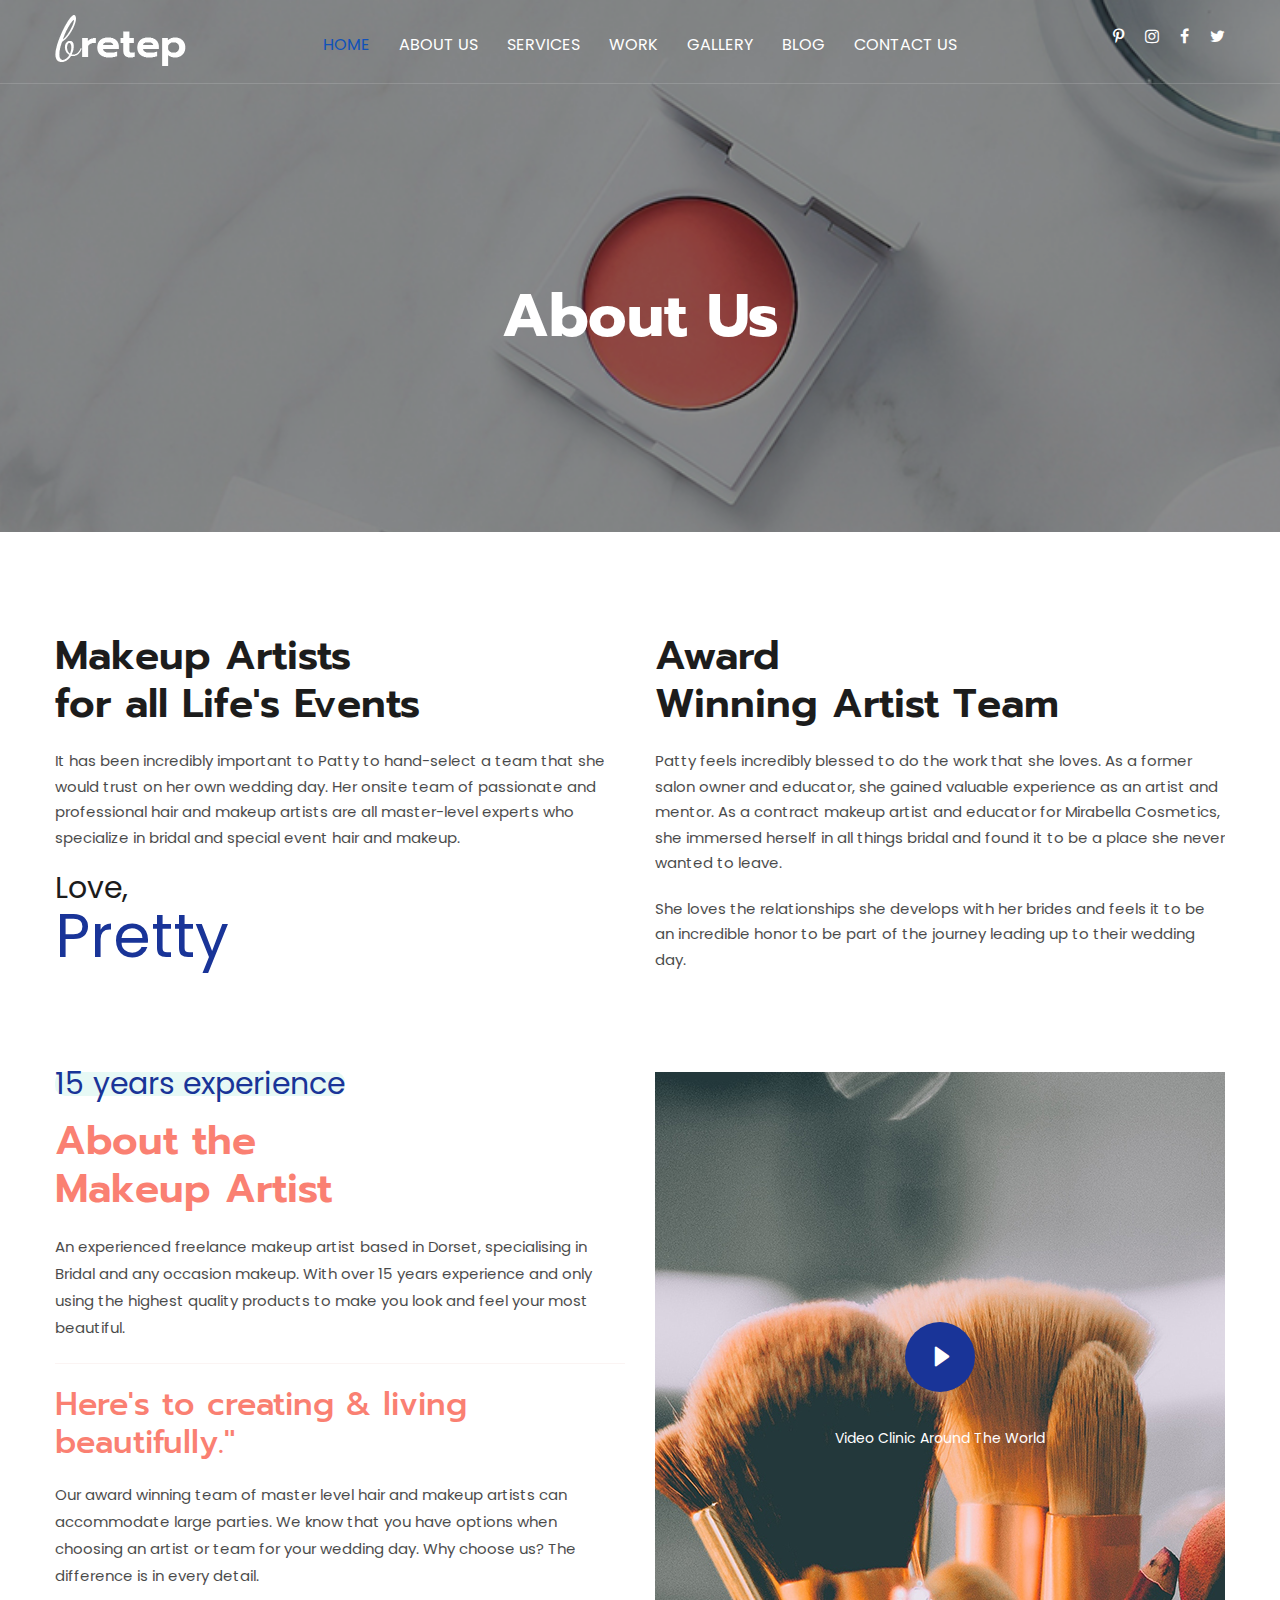
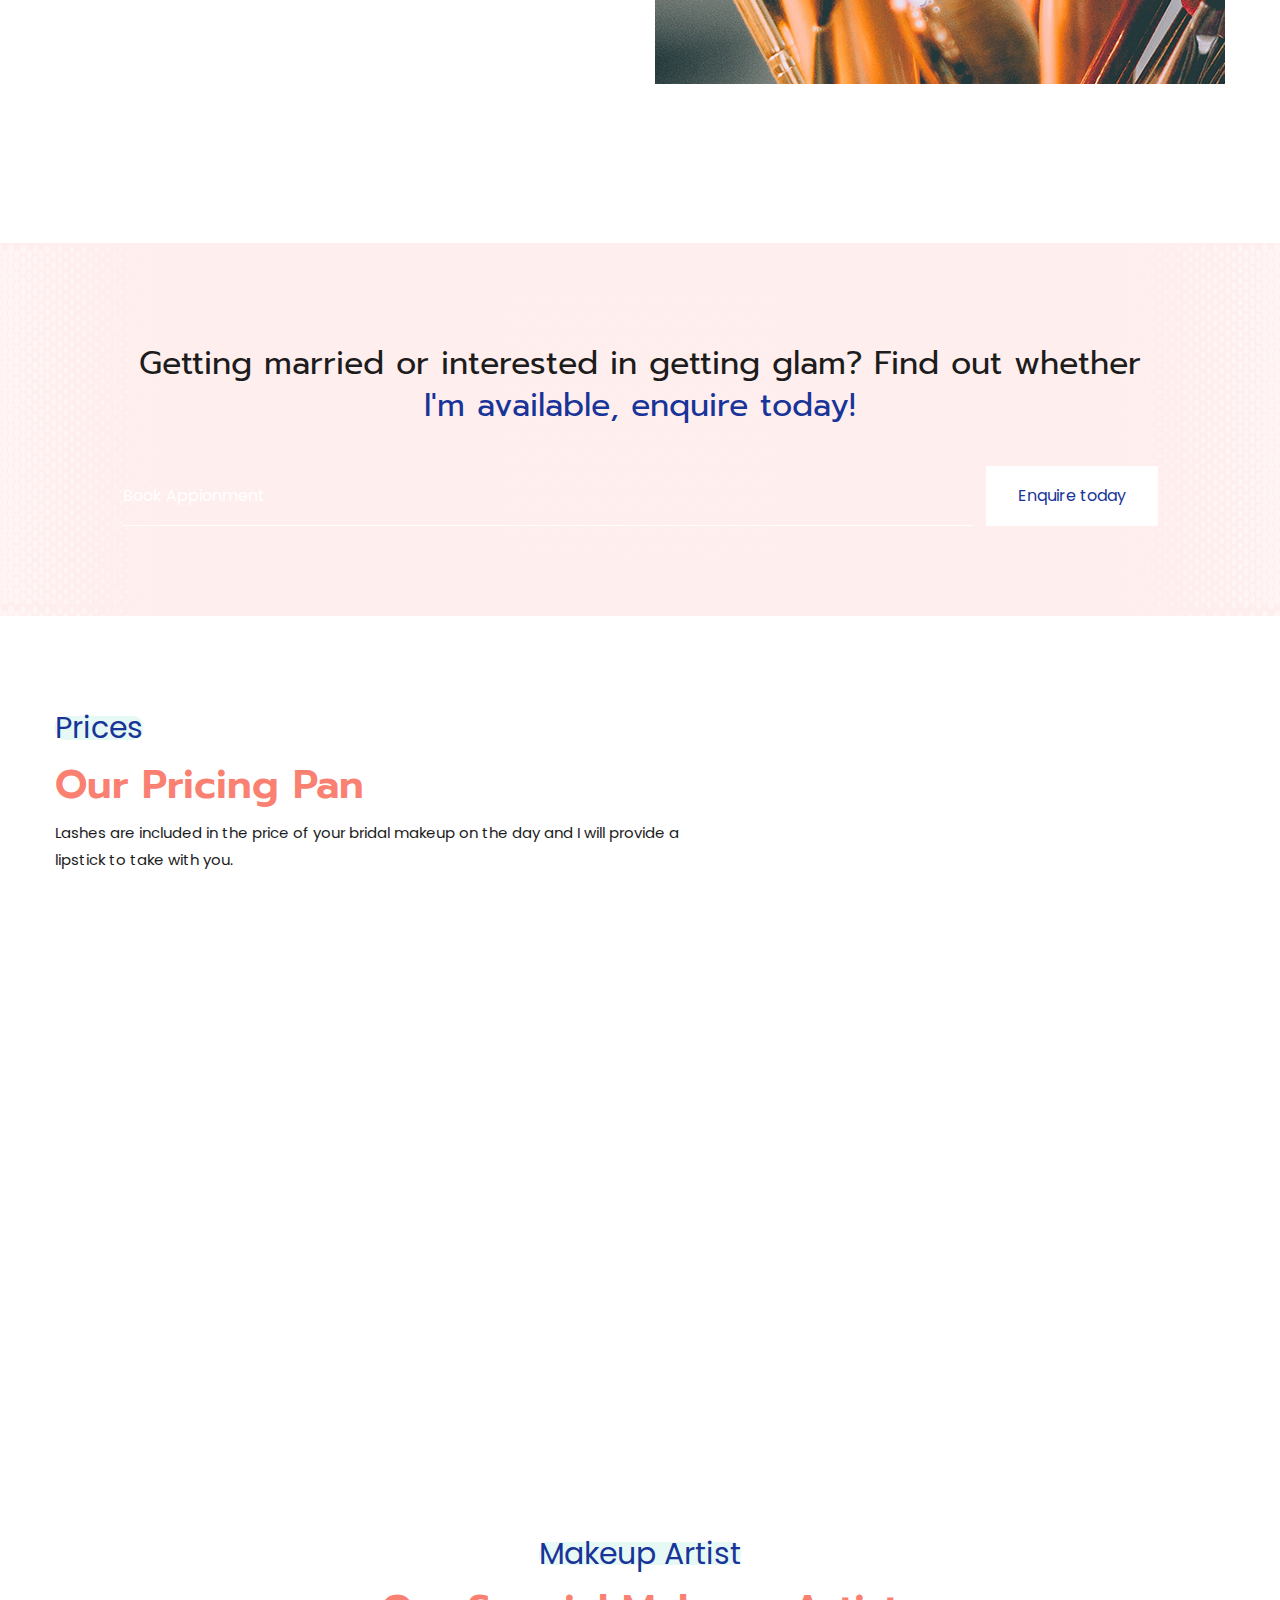
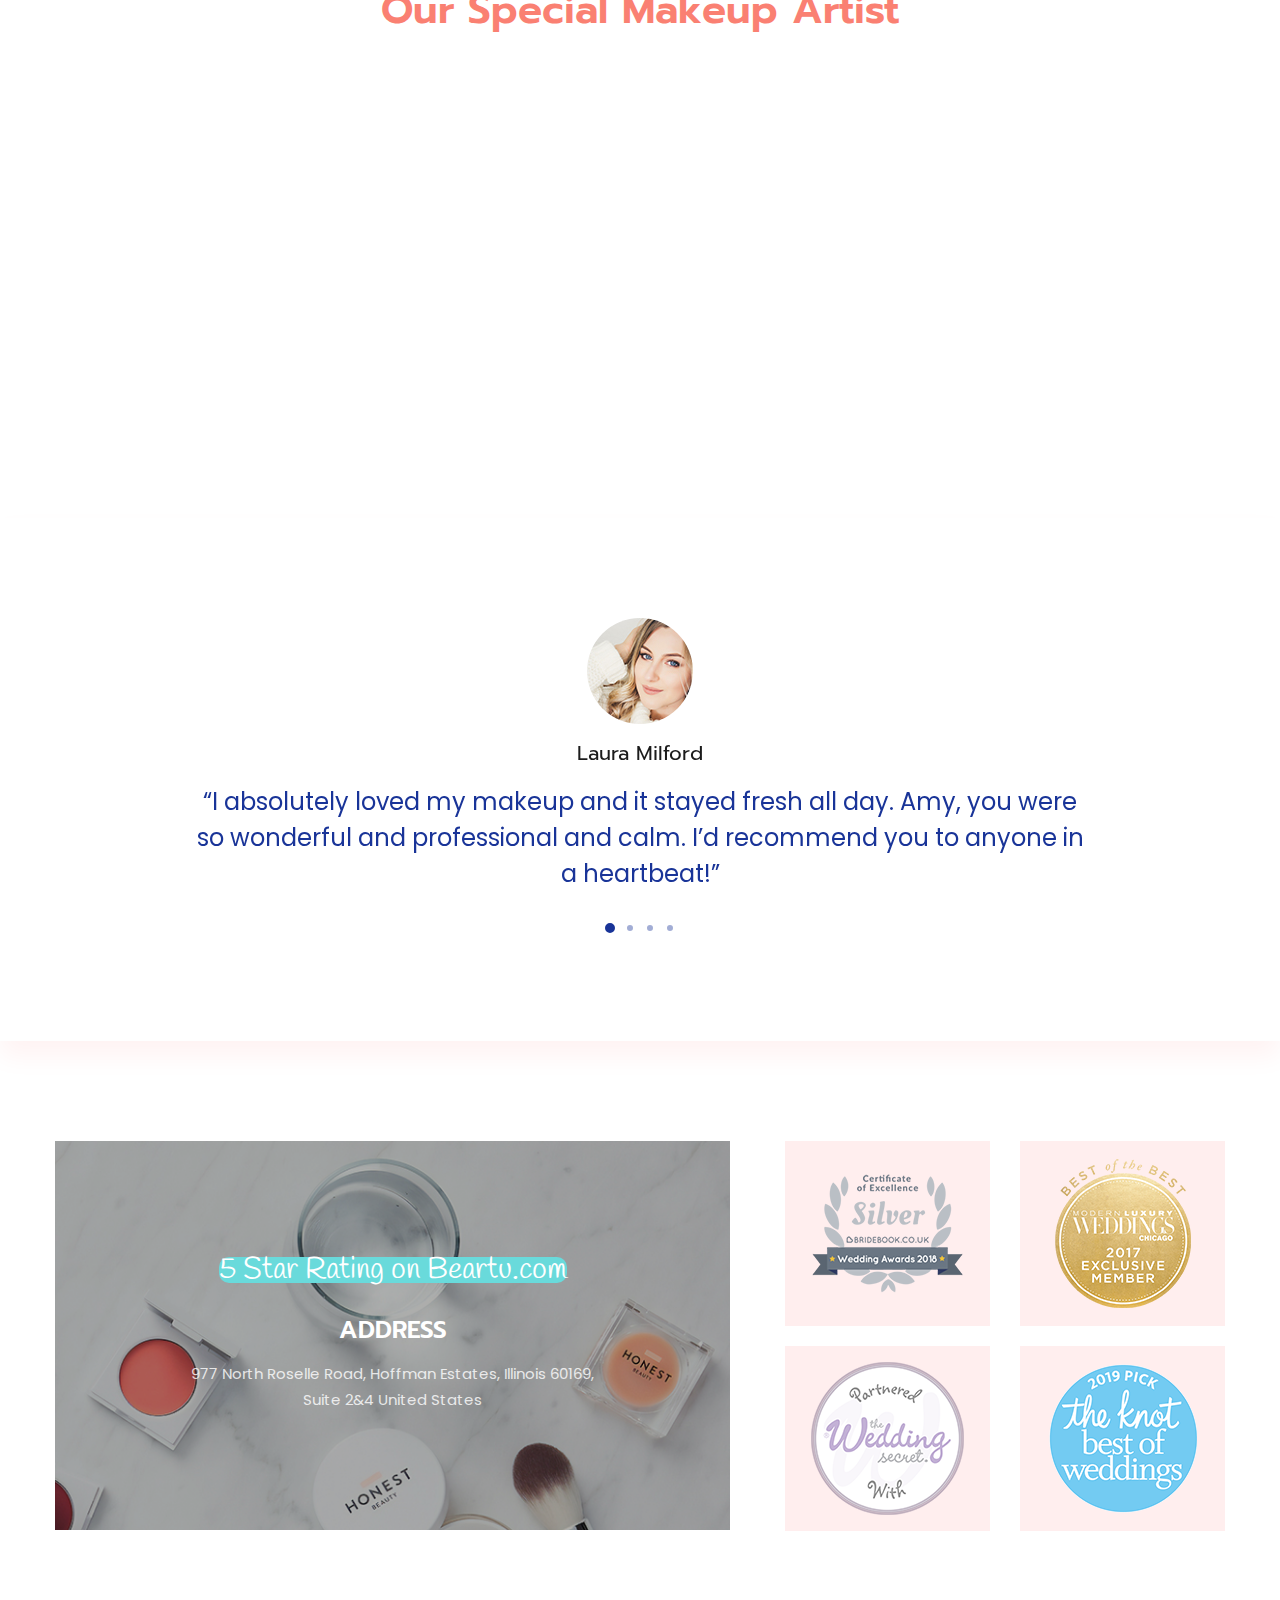
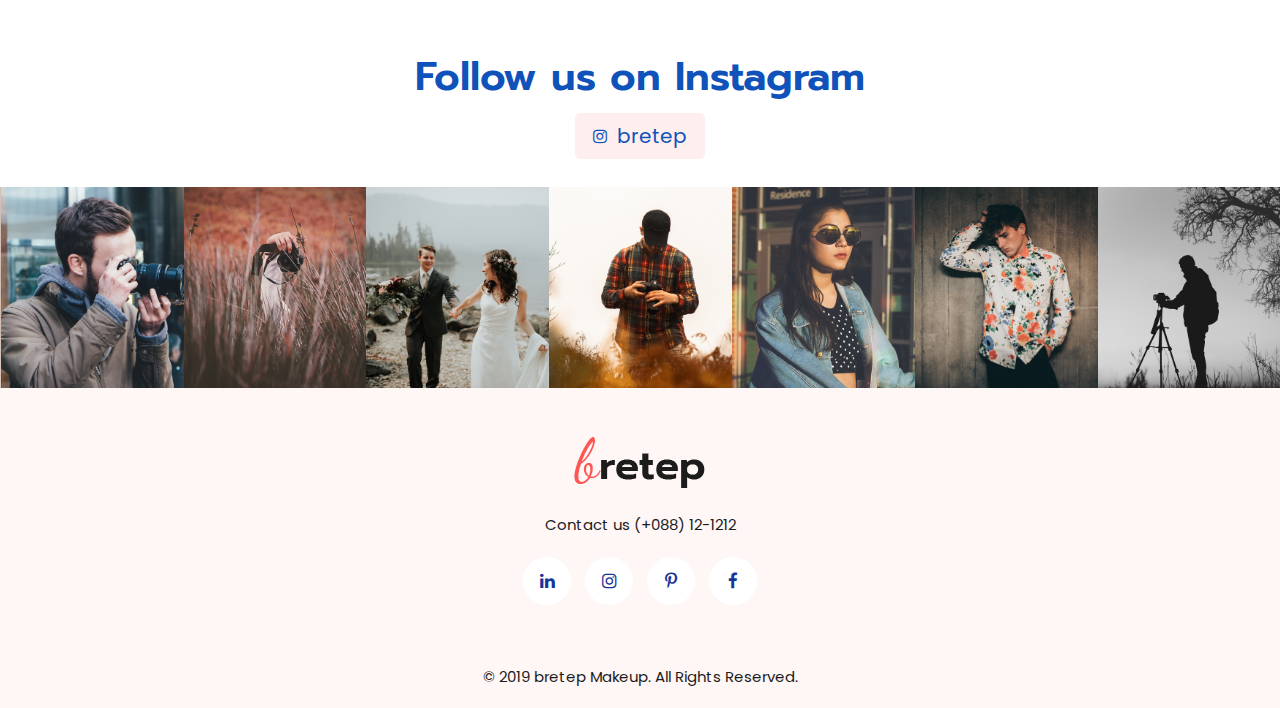
<file: about.html>
<!DOCTYPE html>
<html>

<head>
    <meta charset="utf-8">
    <title>Bretep HTML Template | Homepage</title>
    <!-- Stylesheets -->
    <link href="css/bootstrap.css" rel="stylesheet">
    <link href="css/main.css" rel="stylesheet">
    <link href="css/responsive.css" rel="stylesheet">
     <link rel="stylesheet" href="css/flaticon.css">
    <link rel="shortcut icon" href="images/favicon.png" type="image/x-icon">
    <link rel="icon" href="images/favicon.png" type="image/x-icon">
    <link rel="stylesheet" href="https://cdnjs.cloudflare.com/ajax/libs/font-awesome/4.7.0/css/font-awesome.min.css">
    <!-- Responsive -->
    <meta http-equiv="X-UA-Compatible" content="IE=edge">
    <meta name="viewport" content="width=device-width, initial-scale=1.0, maximum-scale=1.0, user-scalable=0">

    <!--[if lt IE 9]><script src="https://cdnjs.cloudflare.com/ajax/libs/html5shiv/3.7.3/html5shiv.js"></script><![endif]-->
    <!--[if lt IE 9]><script src="js/respond.js"></script><![endif]-->

</head>

<body>

    <div class="page-wrapper">

        <!-- Preloader -->
        <div class="preloader"></div>

        <!-- Main Header-->
        <header class="main-header header-style-one">

            <!--Header-Upper-->
            <div class="header-upper">
                <div class="auto-container">
                    <div class="clearfix">

                        <div class="pull-left logo-box">
                            <div class="logo"><a href="index.html"><img src="images/logo.png" alt="" title=""></a></div>
                        </div>

                        <div class="nav-outer clearfix">
                            <!-- Mobile Navigation Toggler -->
                            <div class="mobile-nav-toggler"><span class="icon flaticon-menu"></span></div>
                            <!-- Main Menu -->
                            <nav class="main-menu navbar-expand-md">
                                <div class="navbar-header">
                                    <button class="navbar-toggler" type="button" data-toggle="collapse" data-target="#navbarSupportedContent" aria-controls="navbarSupportedContent" aria-expanded="false" aria-label="Toggle navigation">
									<span class="icon-bar"></span>
									<span class="icon-bar"></span>
									<span class="icon-bar"></span>
								</button>
                                </div>

                                <div class="navbar-collapse show collapse clearfix" id="navbarSupportedContent">
                                    <ul class="navigation clearfix">
                                        <li class="current dropdown"><a href="#">Home</a>
                                            <ul>
                                                <li><a href="index.html">Home Page 01</a></li>
                                                <li><a href="index-2.html">Home Page 02</a></li>
                                            </ul>
                                        </li>
                                        <li class="dropdown"><a href="#">About Us</a>
                                            <ul>
                                                <li><a href="about.html">About Us</a></li>
                                                <li><a href="team.html">Team</a></li>
                                                <li><a href="pricing.html">Pricing</a></li>
                                                <li><a href="testimonial.html">Testimonial</a></li>
                                            </ul>
                                        </li>
                                        <li><a href="service.html">Services</a></li>
                                        <li class="dropdown"><a href="#">Work</a>
                                            <ul>
                                                <li><a href="work.html">Work</a></li>
                                                <li><a href="work-detail.html">Work Detail</a></li>
                                            </ul>
                                        </li>
                                        <li><a href="gallery.html">Gallery</a></li>
                                        <li class="dropdown"><a href="#">Blog</a>
                                            <ul>
                                                <li><a href="blog.html">Our Blog</a></li>
                                                <li><a href="blog-single.html">Blog Single</a></li>
                                            </ul>
                                        </li>
                                        <li><a href="contact.html">Contact us</a></li>
                                    </ul>
                                </div>

                            </nav>

                            <div class="outer-box">

                                <ul class="social-icon-one">
                                    <li><a href="#"><span class="fa fa-pinterest-p"></span></a></li>
                                    <li><a href="#"><span class="fa fa-instagram"></span></a></li>
                                    <li><a href="#"><span class="fa fa-facebook-f"></span></a></li>
                                    <li><a href="#"><span class="fa fa-twitter"></span></a></li>
                                </ul>

                            </div>

                        </div>

                    </div>
                </div>
            </div>
            <!--End Header Upper-->

            <!-- Sticky Header  -->
            <div class="sticky-header">
                <div class="auto-container clearfix">
                    <!--Logo-->
                    <div class="logo pull-left">
                        <a href="index.html" title=""><img src="images/logo-3.png" alt="" title=""></a>
                    </div>
                    <!--Right Col-->
                    <div class="pull-right">
                        <!-- Main Menu -->
                        <nav class="main-menu">
                            <!--Keep This Empty / Menu will come through Javascript-->
                        </nav>
                        <!-- Main Menu End-->
                        <div class="outer-box">
                            <ul class="social-icon-one">
                                <li><a href="#"><span class="fa fa-pinterest-p"></span></a></li>
                                <li><a href="#"><span class="fa fa-instagram"></span></a></li>
                                <li><a href="#"><span class="fa fa-facebook-f"></span></a></li>
                                <li><a href="#"><span class="fa fa-twitter"></span></a></li>
                            </ul>
                        </div>
                        <!-- Mobile Navigation Toggler -->
                        <div class="mobile-nav-toggler"><span class="icon flaticon-menu"></span></div>
                    </div>
                </div>
            </div>
            <!-- End Sticky Menu -->

            <!-- Mobile Menu  -->
            <div class="mobile-menu">
                <div class="menu-backdrop"></div>
                <div class="close-btn"><span class="icon fa fa-remove"></span></div>

                <nav class="menu-box">
                    <div class="nav-logo"><a href="index.html"><img src="images/logo-3.png" alt="" title=""></a></div>
                    <div class="menu-outer">
                        <!--Here Menu Will Come Automatically Via Javascript / Same Menu as in Header-->
                    </div>
                </nav>
            </div>
            <!-- End Mobile Menu -->

        </header>
        <!--End Main Header -->

        <section class="page-title" style="background-image:url(images/background/3.jpg)">
            <div class="auto-container">
                <h2>About us</h2>
            </div>
        </section>


        <section class="about-section-two">
            <div class="auto-container">
                <div class="row clearfix">
                    
                    <!-- Column -->
                    <div class="column col-lg-6 col-md-12 col-sm-12">
                        <h2>Makeup Artists <br> for all Life's Events</h2>
                        <div class="text">
                            <p>It has been incredibly important to Patty to hand-select a team that she would trust on her own wedding day. Her onsite team of passionate and professional hair and makeup artists are all master-level experts who specialize in bridal and special event hair and makeup.</p>
                        </div>
                        <h3>Love, <span>Pretty</span></h3>
                    </div>
                    
                    <!-- Column -->
                    <div class="column col-lg-6 col-md-12 col-sm-12">
                        <h2>Award <br> Winning Artist Team</h2>
                        <div class="text">
                            <p>Patty feels incredibly blessed to do the work that she loves. As a former salon owner and educator, she gained valuable experience as an artist and mentor. As a contract makeup artist and educator for Mirabella Cosmetics, she immersed herself in all things bridal and found it to be a place she never wanted to leave. </p>
                            <p>She loves the relationships she develops with her brides and feels it to be an incredible honor to be part of the journey leading up to their wedding day.</p>
                        </div>
                    </div>
                    
                </div>
            </div>
        </section>

        <section class="about-section style-two">
            <div class="auto-container">
                <div class="row clearfix">
                    
                    <!-- Content Column -->
                    <div class="content-column col-lg-6 col-md-12 col-sm-12">
                        <div class="inner-column">
                            <!-- Sec Title -->
                            <div class="sec-title">
                                <div class="title">15 years experience</div>
                                <h2>About the <br> Makeup Artist</h2>
                            </div>
                            <div class="text">An experienced freelance makeup artist based in Dorset, specialising in Bridal and any occasion makeup. With over 15 years experience and only using the highest quality products to make you look and feel your most beautiful.</div>
                            <h3>Here's to creating &amp; living beautifully."</h3>
                            <div class="lower-text">Our award winning team of master level hair and makeup artists can accommodate large parties. We know that you have options when choosing an artist or team for your wedding day. Why choose us? The difference is in every detail. </div>
                            <div class="row clearfix">
                            
                                <!-- Featured Block -->
                                <div class="featured-block col-lg-4 col-md-4 col-sm-6">
                                    <div class="block-inner wow fadeInLeft animated" data-wow-delay="0ms" data-wow-duration="1500ms" style="visibility: visible; animation-duration: 1500ms; animation-delay: 0ms; animation-name: fadeInLeft;">
                                        <div class="icon"><img src="images/icons/ring.png" alt=""></div>
                                        <div class="count-outer count-box counted">
                                            <span class="count-text" data-speed="2500" data-stop="1586">1586</span>
                                        </div>
                                        <h4>Beautiful brides</h4>
                                    </div>
                                </div>
                                
                                <!-- Featured Block -->
                                <div class="featured-block col-lg-4 col-md-4 col-sm-6">
                                    <div class="block-inner wow fadeInLeft animated" data-wow-delay="250ms" data-wow-duration="1500ms" style="visibility: visible; animation-duration: 1500ms; animation-delay: 250ms; animation-name: fadeInLeft;">
                                        <div class="icon"><img src="images/icons/lips.png" alt=""></div>
                                        <div class="count-outer count-box counted">
                                            <span class="count-text" data-speed="2500" data-stop="4586">4586</span>
                                        </div>
                                        <h4>Glossy smiles</h4>
                                    </div>
                                </div>
                                
                            </div>
                        </div>
                    </div>
                    
                    <!-- Video Column -->
                    <div class="video-column col-lg-6 col-md-12 col-sm-12">
                        <div class="inner-column">
                            
                            <!--Video Box-->
                            <div class="video-box">
                                <div class="image">
                                    <img src="images/resource/video-img.jpg" alt="">
                                    <a href="https://www.youtube.com/watch?v=kxPCFljwJws" class="lightbox-image overlay-box"><span class="flaticon-media-play-symbol"><i class="ripple"></i></span><div class="text">Video Clinic Around The World</div></a>
                                </div>
                            </div>
                            
                        </div>
                    </div>
                    
                </div>
            </div>
        </section>




        <section class="call-to-action-section">
            <div class="left-pattern" style="background-image:url(images/background/pattern-5.png)"></div>
            <div class="right-pattern" style="background-image:url(images/background/pattern-6.png)"></div>
            <div class="pattern-layer" style="background-image:url(images/background/pattern-2.png)"></div>
            <div class="auto-container">
                <h2>Getting married or interested in getting glam? Find out whether <br> <span>I'm available, enquire today!</span></h2>
                
                <div class="enquire-form">
                    <form method="post" action="contact.html">
                        <div class="form-group">
                            <input type="email" name="email" value="" placeholder="Book Appionment" required="">
                            <button type="submit" class="theme-btn submit-btn"><span class="txt">Enquire today</span></button>
                        </div>
                    </form>
                </div>
                
            </div>
        </section>




        <section class="price-section">
            <div class="auto-container">
                <!-- Sec Title -->
                <div class="sec-title">
                    <div class="title">Prices</div>
                    <h2>Our Pricing Pan</h2>
                    <div class="text">Lashes  are included in the price of your bridal makeup on the day and I will provide a <br> lipstick to take with you.</div>
                </div>
                <div class="row clearfix">
                    
                    <!-- Price Block -->
                    <div class="price-block col-lg-4 col-md-6 col-sm-12">
                        <div class="inner-box wow fadeInLeft animated" data-wow-delay="0ms" data-wow-duration="1500ms" style="background-image: url(&quot;images/background/price-bg.png&quot;); visibility: visible; animation-duration: 1500ms; animation-delay: 0ms; animation-name: fadeInLeft;">
                            <div class="image">
                                <img src="images/resource/price-1.jpg" alt="">
                            </div>
                            <h3>Bridal Makeup Trial</h3>
                            <div class="text">Lashes are included in the price of your bridal makeup on the day and I will provide a lipstick to take with you.</div>
                            <div class="price">$75</div>
                            <a href="#" class="theme-btn btn-style-one"><span class="txt">Book Now</span></a>
                        </div>
                    </div>
                    
                    <!-- Price Block -->
                    <div class="price-block col-lg-4 col-md-6 col-sm-12">
                        <div class="inner-box wow fadeInUp animated" data-wow-delay="0ms" data-wow-duration="1500ms" style="background-image: url(&quot;images/background/price-bg.png&quot;); visibility: visible; animation-duration: 1500ms; animation-delay: 0ms; animation-name: fadeInUp;">
                            <div class="image">
                                <img src="images/resource/price-2.jpg" alt="">
                            </div>
                            <h3>Bride Wedding Makeup</h3>
                            <div class="text">Lashes are included in the price of your bridal makeup on the day and I will provide a lipstick to take with you.</div>
                            <div class="price">$75</div>
                            <a href="#" class="theme-btn btn-style-one"><span class="txt">Book Now</span></a>
                        </div>
                    </div>
                    
                    <!-- Price Block -->
                    <div class="price-block col-lg-4 col-md-6 col-sm-12">
                        <div class="inner-box wow fadeInRight animated" data-wow-delay="0ms" data-wow-duration="1500ms" style="background-image: url(&quot;images/background/price-bg.png&quot;); visibility: visible; animation-duration: 1500ms; animation-delay: 0ms; animation-name: fadeInRight;">
                            <div class="image">
                                <img src="images/resource/price-3.jpg" alt="">
                            </div>
                            <h3>Groom Makeup Trial</h3>
                            <div class="text">Lashes are included in the price of your bridal makeup on the day and I will provide a lipstick to take with you.</div>
                            <div class="price">$75</div>
                            <a href="#" class="theme-btn btn-style-one"><span class="txt">Book Now</span></a>
                        </div>
                    </div>
                    
                </div>
            </div>
        </section>




        <section class="artist-section">
            <div class="auto-container">
                <!-- Sec Title -->
                <div class="sec-title centered">
                    <div class="title">Makeup Artist</div>
                    <h2>Our Special Makeup Artist</h2>
                </div>
                <div class="row clearfix">
                    
                    <!-- Artist Block -->
                    <div class="artist-block col-lg-3 col-md-6 col-sm-12">
                        <div class="inner-box wow fadeInLeft animated" data-wow-delay="0ms" data-wow-duration="1500ms" style="visibility: visible; animation-duration: 1500ms; animation-delay: 0ms; animation-name: fadeInLeft;">
                            <div class="image">
                                <a href="work.html"><img src="images/resource/artist-1.jpg" alt=""></a>
                            </div>
                            <h3><a href="work.html">Srabon Cup</a></h3>
                            <div class="designation">Glam Makeup</div>
                            <ul class="social-box">
                                <li><a href="#"><span class="fa fa-pinterest-p"></span></a></li>
                                <li><a href="#"><span class="fa fa-twitter"></span></a></li>
                                <li><a href="#"><span class="fa fa-facebook-f"></span></a></li>
                                <li><a href="#"><span class="fa fa-linkedin"></span></a></li>
                            </ul>
                        </div>
                    </div>
                    
                    <!-- Artist Block -->
                    <div class="artist-block col-lg-3 col-md-6 col-sm-12">
                        <div class="inner-box wow fadeInLeft animated" data-wow-delay="250ms" data-wow-duration="1500ms" style="visibility: visible; animation-duration: 1500ms; animation-delay: 250ms; animation-name: fadeInLeft;">
                            <div class="image">
                                <a href="work.html"><img src="images/resource/artist-2.jpg" alt=""></a>
                            </div>
                            <h3><a href="work.html">Srabon Cup</a></h3>
                            <div class="designation">Glam Makeup</div>
                            <ul class="social-box">
                                <li><a href="#"><span class="fa fa-pinterest-p"></span></a></li>
                                <li><a href="#"><span class="fa fa-twitter"></span></a></li>
                                <li><a href="#"><span class="fa fa-facebook-f"></span></a></li>
                                <li><a href="#"><span class="fa fa-linkedin"></span></a></li>
                            </ul>
                        </div>
                    </div>
                    
                    <!-- Artist Block -->
                    <div class="artist-block col-lg-3 col-md-6 col-sm-12">
                        <div class="inner-box wow fadeInRight animated" data-wow-delay="250ms" data-wow-duration="1500ms" style="visibility: visible; animation-duration: 1500ms; animation-delay: 250ms; animation-name: fadeInRight;">
                            <div class="image">
                                <a href="work.html"><img src="images/resource/artist-3.jpg" alt=""></a>
                            </div>
                            <h3><a href="work.html">Srabon Cup</a></h3>
                            <div class="designation">Glam Makeup</div>
                            <ul class="social-box">
                                <li><a href="#"><span class="fa fa-pinterest-p"></span></a></li>
                                <li><a href="#"><span class="fa fa-twitter"></span></a></li>
                                <li><a href="#"><span class="fa fa-facebook-f"></span></a></li>
                                <li><a href="#"><span class="fa fa-linkedin"></span></a></li>
                            </ul>
                        </div>
                    </div>
                    
                    <!-- Artist Block -->
                    <div class="artist-block col-lg-3 col-md-6 col-sm-12">
                        <div class="inner-box wow fadeInRight animated" data-wow-delay="0ms" data-wow-duration="1500ms" style="visibility: visible; animation-duration: 1500ms; animation-delay: 0ms; animation-name: fadeInRight;">
                            <div class="image">
                                <a href="work.html"><img src="images/resource/artist-4.jpg" alt=""></a>
                            </div>
                            <h3><a href="work.html">Srabon Cup</a></h3>
                            <div class="designation">Glam Makeup</div>
                            <ul class="social-box">
                                <li><a href="#"><span class="fa fa-pinterest-p"></span></a></li>
                                <li><a href="#"><span class="fa fa-twitter"></span></a></li>
                                <li><a href="#"><span class="fa fa-facebook-f"></span></a></li>
                                <li><a href="#"><span class="fa fa-linkedin"></span></a></li>
                            </ul>
                        </div>
                    </div>
                    
                </div>
            </div>
        </section>


        <!-- Testimonial Section -->
        <section class="testimonial-section">
            <div class="auto-container">
                <div class="single-item-carousel owl-carousel owl-theme">

                    <!-- Testimonial Block -->
                    <div class="testimonial-block">
                        <div class="inner-box">
                            <div class="image">
                                <img src="images/resource/author-1.jpg" alt="" />
                            </div>
                            <h3>Laura Milford</h3>
                            <div class="text">“I absolutely loved my makeup and it stayed fresh all day. Amy, you were <br> so wonderful and professional and calm. I’d recommend you to anyone in <br> a heartbeat!”</div>
                        </div>
                    </div>

                    <!-- Testimonial Block -->
                    <div class="testimonial-block">
                        <div class="inner-box">
                            <div class="image">
                                <img src="images/resource/author-1.jpg" alt="" />
                            </div>
                            <h3>Laura Milford</h3>
                            <div class="text">“I absolutely loved my makeup and it stayed fresh all day. Amy, you were <br> so wonderful and professional and calm. I’d recommend you to anyone in <br> a heartbeat!”</div>
                        </div>
                    </div>

                    <!-- Testimonial Block -->
                    <div class="testimonial-block">
                        <div class="inner-box">
                            <div class="image">
                                <img src="images/resource/author-1.jpg" alt="" />
                            </div>
                            <h3>Laura Milford</h3>
                            <div class="text">“I absolutely loved my makeup and it stayed fresh all day. Amy, you were <br> so wonderful and professional and calm. I’d recommend you to anyone in <br> a heartbeat!”</div>
                        </div>
                    </div>

                    <!-- Testimonial Block -->
                    <div class="testimonial-block">
                        <div class="inner-box">
                            <div class="image">
                                <img src="images/resource/author-1.jpg" alt="" />
                            </div>
                            <h3>Laura Milford</h3>
                            <div class="text">“I absolutely loved my makeup and it stayed fresh all day. Amy, you were <br> so wonderful and professional and calm. I’d recommend you to anyone in <br> a heartbeat!”</div>
                        </div>
                    </div>

                </div>
            </div>
        </section>


        <section class="clients-section">
            <div class="auto-container">
                <div class="row clearfix">
                    
                    <!-- Rating Column -->
                    <div class="rating-column col-lg-7 col-md-12 col-sm-12">
                        <div class="inner-column">
                            <div class="image">
                                <img src="images/resource/rating.jpg" alt="">
                                <!-- Overlay Box -->
                                <div class="overlay-box">
                                    <div class="overlay-inner">
                                        <div class="content">
                                            <div class="title">5 Star Rating on Beartu.com</div>
                                            <h3>ADDRESS</h3>
                                            <div class="text">977 North Roselle Road, Hoffman Estates, Illinois 60169, <br> Suite 2&amp;4 United States</div>
                                        </div>
                                    </div>
                                </div>
                            </div>
                        </div>
                    </div>
                    
                    <!-- Clients Column -->
                    <div class="clients-column col-lg-5 col-md-12 col-sm-12">
                        <div class="inner-column">
                            <div class="row clearfix">
                                <!-- Column -->
                                <div class="column col-lg-6 col-md-6 col-sm-12">
                                    <div class="image">
                                        <a href="#"><img src="images/clients/1.png" alt=""></a>
                                    </div>
                                </div>
                                <!-- Column -->
                                <div class="column col-lg-6 col-md-6 col-sm-12">
                                    <div class="image">
                                        <a href="#"><img src="images/clients/2.png" alt=""></a>
                                    </div>
                                </div>
                                <!-- Column -->
                                <div class="column col-lg-6 col-md-6 col-sm-12">
                                    <div class="image">
                                        <a href="#"><img src="images/clients/3.png" alt=""></a>
                                    </div>
                                </div>
                                <!-- Column -->
                                <div class="column col-lg-6 col-md-6 col-sm-12">
                                    <div class="image">
                                        <a href="#"><img src="images/clients/4.png" alt=""></a>
                                    </div>
                                </div>
                            </div>
                        </div>
                    </div>
                    
                </div>
            </div>
        </section>





































       <!-- Instagram Section -->
       <section class="instagram-section">
        <div class="auto-container">
            <!-- Title Box -->
            <div class="title-box">
                <h2>Follow us on Instagram</h2>
                <div class="profile"><span class="fa fa-instagram"></span> bretep</div>
            </div>

        </div>

        <div class="instagram-carousel owl-carousel owl-theme">

            <!-- Instagram Block -->
            <div class="instagram-block">
                <div class="inner-box">
                    <figure class="image-box"><img src="images/resource/instagram-1.jpg" alt=""></figure>
                    <!--Overlay Box-->
                    <div class="overlay-box">
                        <div class="overlay-inner">
                            <div class="content">
                                <a href="images/resource/instagram-1.jpg" data-fancybox="instagram" data-caption="" class="lightbox-image option-btn" title="Image Caption Here" data-fancybox-group="example-gallery"><span class="fa fa-search"></span></a>
                            </div>
                        </div>
                    </div>
                </div>
            </div>

            <!-- Instagram Block -->
            <div class="instagram-block">
                <div class="inner-box">
                    <figure class="image-box"><img src="images/resource/instagram-2.jpg" alt=""></figure>
                    <!--Overlay Box-->
                    <div class="overlay-box">
                        <div class="overlay-inner">
                            <div class="content">
                                <a href="images/resource/instagram-2.jpg" data-fancybox="instagram" data-caption="" class="lightbox-image option-btn" title="Image Caption Here" data-fancybox-group="example-gallery"><span class="fa fa-search"></span></a>
                            </div>
                        </div>
                    </div>
                </div>
            </div>

            <!-- Instagram Block -->
            <div class="instagram-block">
                <div class="inner-box">
                    <figure class="image-box"><img src="images/resource/instagram-3.jpg" alt=""></figure>
                    <!--Overlay Box-->
                    <div class="overlay-box">
                        <div class="overlay-inner">
                            <div class="content">
                                <a href="images/resource/instagram-3.jpg" data-fancybox="instagram" data-caption="" class="lightbox-image option-btn" title="Image Caption Here" data-fancybox-group="example-gallery"><span class="fa fa-search"></span></a>
                            </div>
                        </div>
                    </div>
                </div>
            </div>

            <!-- Instagram Block -->
            <div class="instagram-block">
                <div class="inner-box">
                    <figure class="image-box"><img src="images/resource/instagram-4.jpg" alt=""></figure>
                    <!--Overlay Box-->
                    <div class="overlay-box">
                        <div class="overlay-inner">
                            <div class="content">
                                <a href="images/resource/instagram-4.jpg" data-fancybox="instagram" data-caption="" class="lightbox-image option-btn" title="Image Caption Here" data-fancybox-group="example-gallery"><span class="fa fa-search"></span></a>
                            </div>
                        </div>
                    </div>
                </div>
            </div>

            <!-- Instagram Block -->
            <div class="instagram-block">
                <div class="inner-box">
                    <figure class="image-box"><img src="images/resource/instagram-5.jpg" alt=""></figure>
                    <!--Overlay Box-->
                    <div class="overlay-box">
                        <div class="overlay-inner">
                            <div class="content">
                                <a href="images/resource/instagram-5.jpg" data-fancybox="instagram" data-caption="" class="lightbox-image option-btn" title="Image Caption Here" data-fancybox-group="example-gallery"><span class="fa fa-search"></span></a>
                            </div>
                        </div>
                    </div>
                </div>
            </div>

            <!-- Instagram Block -->
            <div class="instagram-block">
                <div class="inner-box">
                    <figure class="image-box"><img src="images/resource/instagram-6.jpg" alt=""></figure>
                    <!--Overlay Box-->
                    <div class="overlay-box">
                        <div class="overlay-inner">
                            <div class="content">
                                <a href="images/resource/instagram-6.jpg" data-fancybox="instagram" data-caption="" class="lightbox-image option-btn" title="Image Caption Here" data-fancybox-group="example-gallery"><span class="fa fa-search"></span></a>
                            </div>
                        </div>
                    </div>
                </div>
            </div>

            <!-- Instagram Block -->
            <div class="instagram-block">
                <div class="inner-box">
                    <figure class="image-box"><img src="images/resource/instagram-7.jpg" alt=""></figure>
                    <!--Overlay Box-->
                    <div class="overlay-box">
                        <div class="overlay-inner">
                            <div class="content">
                                <a href="images/resource/instagram-7.jpg" data-fancybox="instagram" data-caption="" class="lightbox-image option-btn" title="Image Caption Here" data-fancybox-group="example-gallery"><span class="fa fa-search"></span></a>
                            </div>
                        </div>
                    </div>
                </div>
            </div>

            <!-- Instagram Block -->
            <div class="instagram-block">
                <div class="inner-box">
                    <figure class="image-box"><img src="images/resource/instagram-8.jpg" alt=""></figure>
                    <!--Overlay Box-->
                    <div class="overlay-box">
                        <div class="overlay-inner">
                            <div class="content">
                                <a href="images/resource/instagram-8.jpg" data-fancybox="instagram" data-caption="" class="lightbox-image option-btn" title="Image Caption Here" data-fancybox-group="example-gallery"><span class="fa fa-search"></span></a>
                            </div>
                        </div>
                    </div>
                </div>
            </div>

            <!-- Instagram Block -->
            <div class="instagram-block">
                <div class="inner-box">
                    <figure class="image-box"><img src="images/resource/instagram-1.jpg" alt=""></figure>
                    <!--Overlay Box-->
                    <div class="overlay-box">
                        <div class="overlay-inner">
                            <div class="content">
                                <a href="images/resource/instagram-1.jpg" data-fancybox="instagram" data-caption="" class="lightbox-image option-btn" title="Image Caption Here" data-fancybox-group="example-gallery"><span class="fa fa-search"></span></a>
                            </div>
                        </div>
                    </div>
                </div>
            </div>

            <!-- Instagram Block -->
            <div class="instagram-block">
                <div class="inner-box">
                    <figure class="image-box"><img src="images/resource/instagram-2.jpg" alt=""></figure>
                    <!--Overlay Box-->
                    <div class="overlay-box">
                        <div class="overlay-inner">
                            <div class="content">
                                <a href="images/resource/instagram-2.jpg" data-fancybox="instagram" data-caption="" class="lightbox-image option-btn" title="Image Caption Here" data-fancybox-group="example-gallery"><span class="fa fa-search"></span></a>
                            </div>
                        </div>
                    </div>
                </div>
            </div>

            <!-- Instagram Block -->
            <div class="instagram-block">
                <div class="inner-box">
                    <figure class="image-box"><img src="images/resource/instagram-3.jpg" alt=""></figure>
                    <!--Overlay Box-->
                    <div class="overlay-box">
                        <div class="overlay-inner">
                            <div class="content">
                                <a href="images/resource/instagram-3.jpg" data-fancybox="instagram" data-caption="" class="lightbox-image option-btn" title="Image Caption Here" data-fancybox-group="example-gallery"><span class="fa fa-search"></span></a>
                            </div>
                        </div>
                    </div>
                </div>
            </div>

            <!-- Instagram Block -->
            <div class="instagram-block">
                <div class="inner-box">
                    <figure class="image-box"><img src="images/resource/instagram-4.jpg" alt=""></figure>
                    <!--Overlay Box-->
                    <div class="overlay-box">
                        <div class="overlay-inner">
                            <div class="content">
                                <a href="images/resource/instagram-4.jpg" data-fancybox="instagram" data-caption="" class="lightbox-image option-btn" title="Image Caption Here" data-fancybox-group="example-gallery"><span class="fa fa-search"></span></a>
                            </div>
                        </div>
                    </div>
                </div>
            </div>

            <!-- Instagram Block -->
            <div class="instagram-block">
                <div class="inner-box">
                    <figure class="image-box"><img src="images/resource/instagram-5.jpg" alt=""></figure>
                    <!--Overlay Box-->
                    <div class="overlay-box">
                        <div class="overlay-inner">
                            <div class="content">
                                <a href="images/resource/instagram-5.jpg" data-fancybox="instagram" data-caption="" class="lightbox-image option-btn" title="Image Caption Here" data-fancybox-group="example-gallery"><span class="fa fa-search"></span></a>
                            </div>
                        </div>
                    </div>
                </div>
            </div>

            <!-- Instagram Block -->
            <div class="instagram-block">
                <div class="inner-box">
                    <figure class="image-box"><img src="images/resource/instagram-6.jpg" alt=""></figure>
                    <!--Overlay Box-->
                    <div class="overlay-box">
                        <div class="overlay-inner">
                            <div class="content">
                                <a href="images/resource/instagram-6.jpg" data-fancybox="instagram" data-caption="" class="lightbox-image option-btn" title="Image Caption Here" data-fancybox-group="example-gallery"><span class="fa fa-search"></span></a>
                            </div>
                        </div>
                    </div>
                </div>
            </div>

            <!-- Instagram Block -->
            <div class="instagram-block">
                <div class="inner-box">
                    <figure class="image-box"><img src="images/resource/instagram-7.jpg" alt=""></figure>
                    <!--Overlay Box-->
                    <div class="overlay-box">
                        <div class="overlay-inner">
                            <div class="content">
                                <a href="images/resource/instagram-7.jpg" data-fancybox="instagram" data-caption="" class="lightbox-image option-btn" title="Image Caption Here" data-fancybox-group="example-gallery"><span class="fa fa-search"></span></a>
                            </div>
                        </div>
                    </div>
                </div>
            </div>

            <!-- Instagram Block -->
            <div class="instagram-block">
                <div class="inner-box">
                    <figure class="image-box"><img src="images/resource/instagram-8.jpg" alt=""></figure>
                    <!--Overlay Box-->
                    <div class="overlay-box">
                        <div class="overlay-inner">
                            <div class="content">
                                <a href="images/resource/instagram-8.jpg" data-fancybox="instagram" data-caption="" class="lightbox-image option-btn" title="Image Caption Here" data-fancybox-group="example-gallery"><span class="fa fa-search"></span></a>
                            </div>
                        </div>
                    </div>
                </div>
            </div>

        </div>

    </section>
    <!-- End Instagram Section -->

    <!-- Main Footer -->
    <footer class="main-footer">
        <div class="auto-container">
            <div class="logo">
                <a href="index.html"><img src="images/logo-2.png" alt="" /></a>
            </div>
            <a class="contact" href="tel:+088-12-1212">Contact us (+088) 12-1212</a>
            <ul class="social-box">
                <li><a href="#"><span class="fa fa-linkedin"></span></a></li>
                <li><a href="#"><span class="fa fa-instagram"></span></a></li>
                <li><a href="#"><span class="fa fa-pinterest-p"></span></a></li>
                <li><a href="#"><span class="fa fa-facebook-f"></span></a></li>
            </ul>
            <div class="copyright">&copy; 2019 bretep Makeup. All Rights Reserved.</div>
        </div>
    </footer>

</div>
<!--End pagewrapper-->

<!--Scroll to top-->
<div class="scroll-to-top scroll-to-target" data-target="html"><span class="fa fa-arrow-circle-up"></span></div>

<script src="js/jquery.js"></script>
<script src="js/popper.min.js"></script>
<script src="js/bootstrap.min.js"></script>
<script src="js/jquery.mCustomScrollbar.concat.min.js"></script>
<script src="js/jquery.fancybox.js"></script>
<script src="js/appear.js"></script>
<script src="js/owl.js"></script>
<script src="js/wow.js"></script>
<script src="js/jquery-ui.js"></script>
<script src="js/script.js"></script>

</body>

</html>
</file>
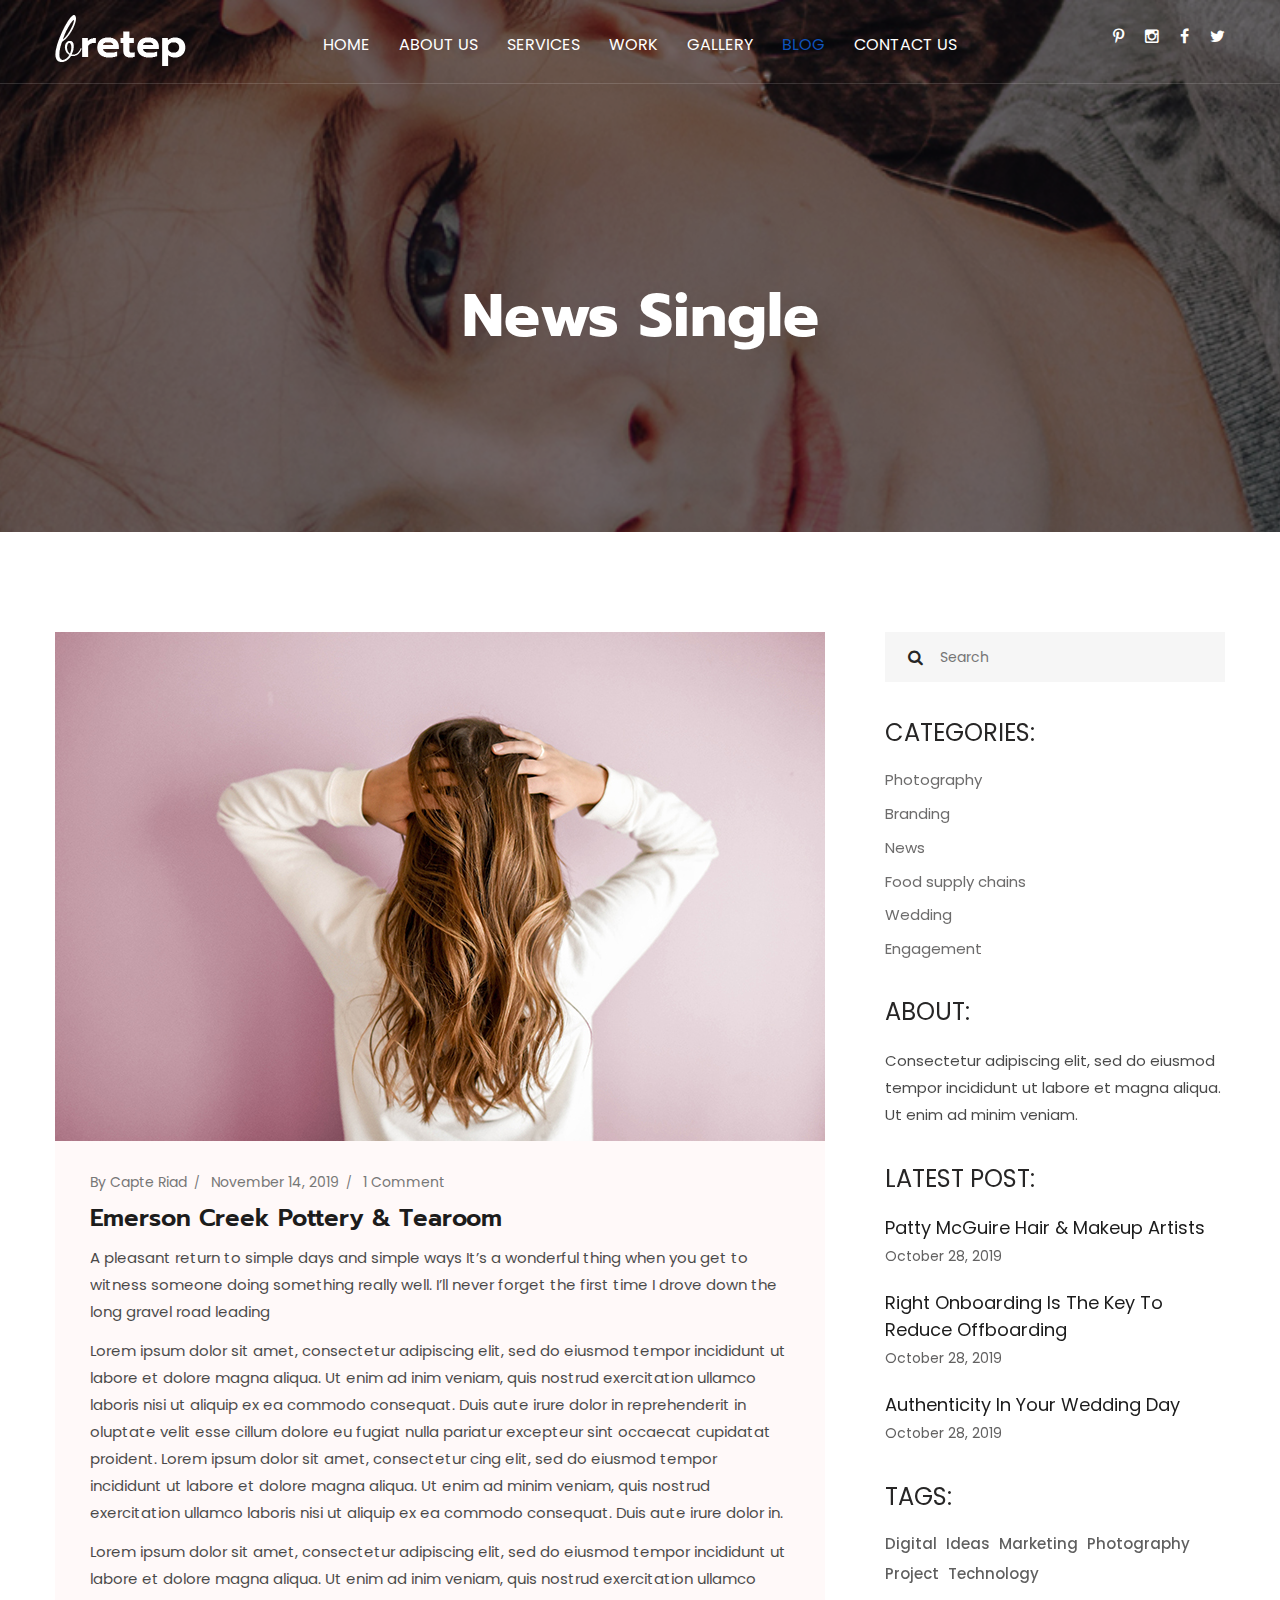
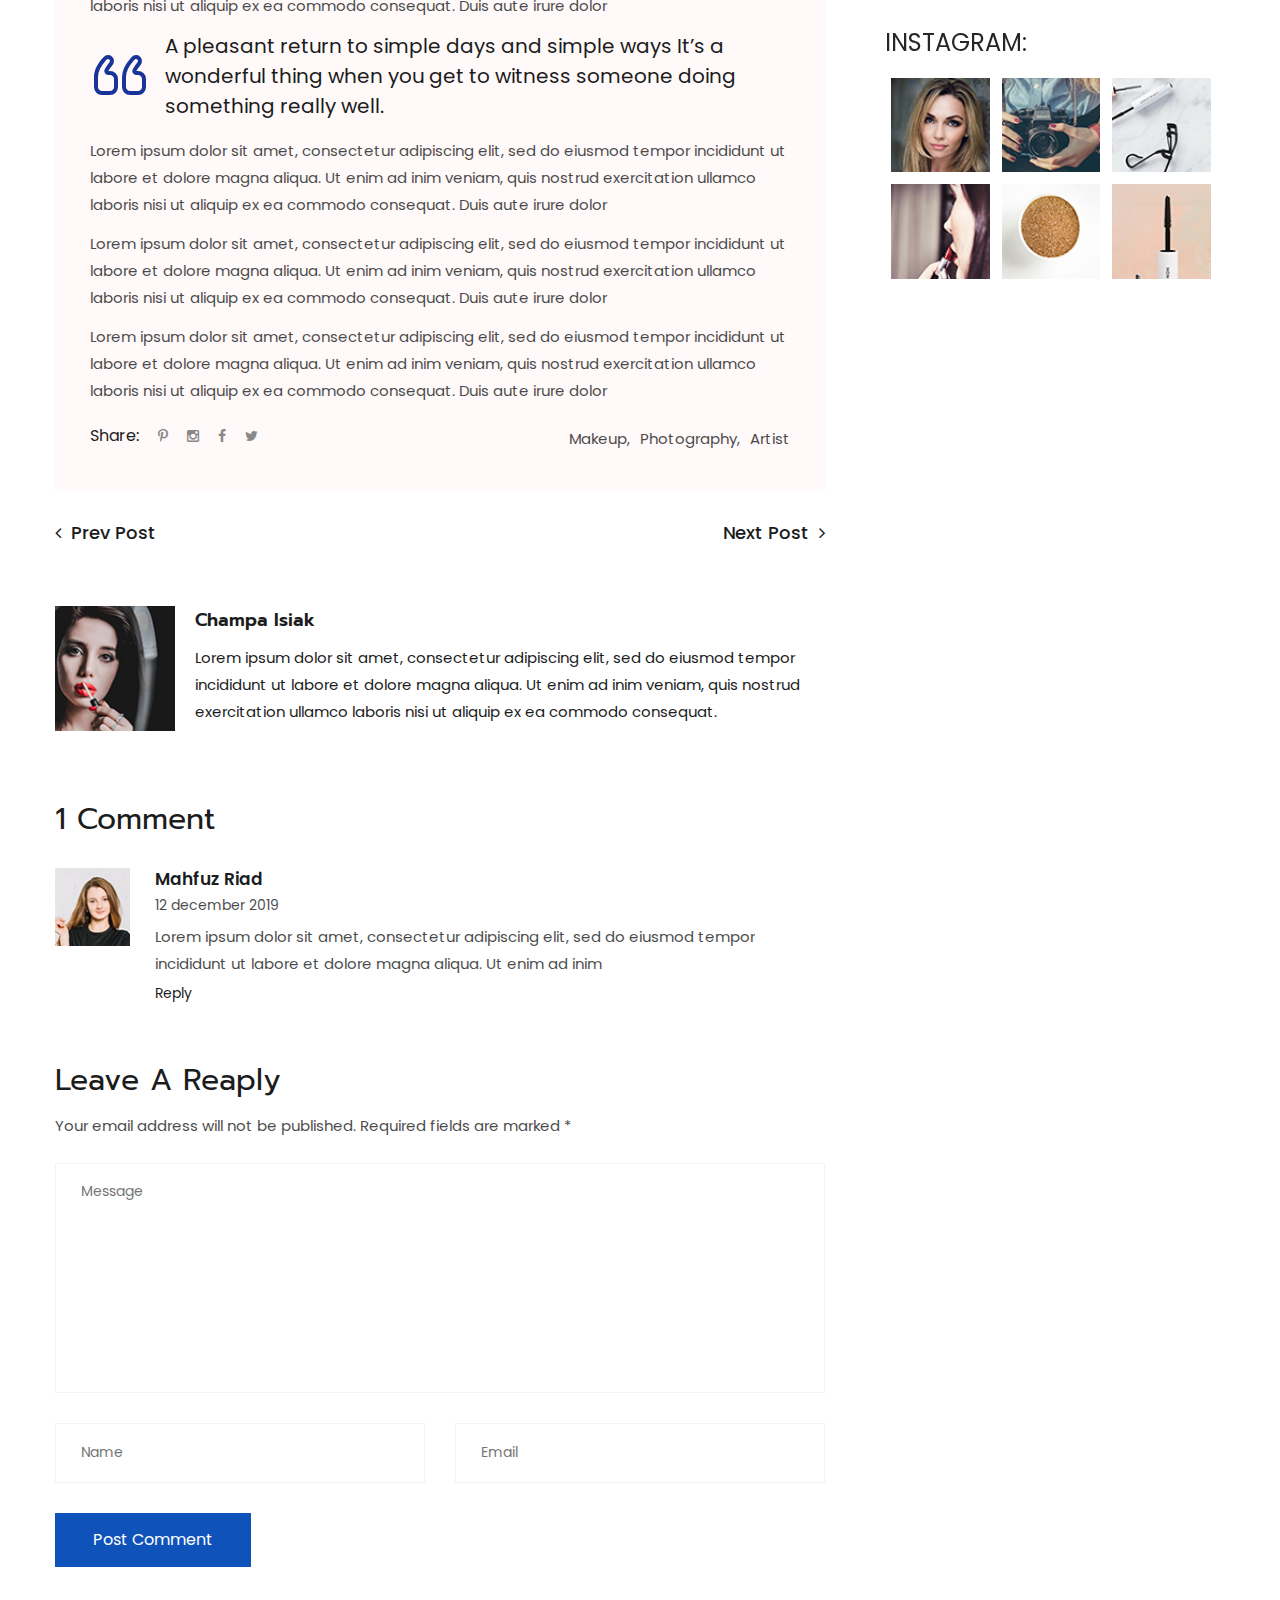
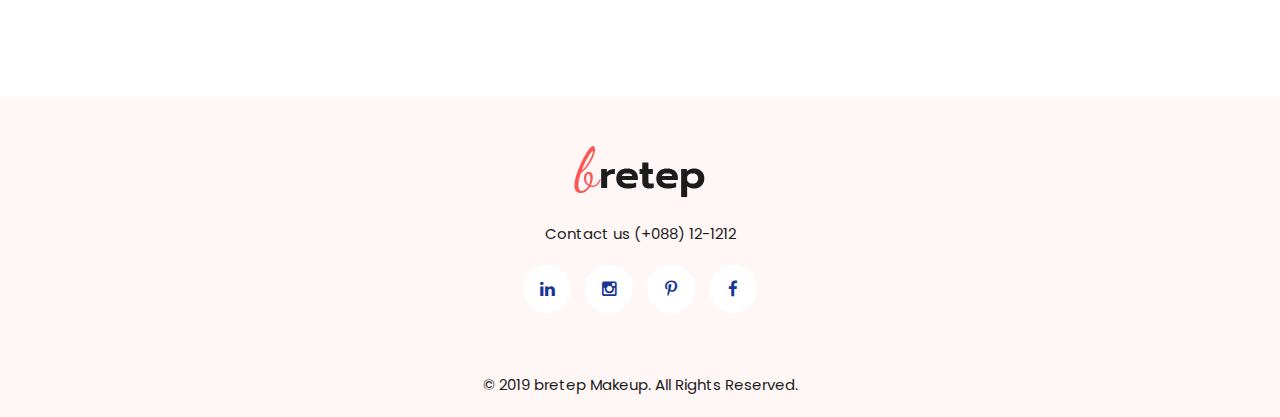
<file: blog-single.html>
<!DOCTYPE html>
<html>
<head>
<meta charset="utf-8">
<title>Bretep HTML Template | Blog Single</title>
<!-- Stylesheets -->
<link href="css/bootstrap.css" rel="stylesheet">
<link href="css/main.css" rel="stylesheet">
<link href="css/responsive.css" rel="stylesheet">

<link rel="shortcut icon" href="images/favicon.png" type="image/x-icon">
<link rel="icon" href="images/favicon.png" type="image/x-icon">


<!-- Responsive -->
<meta http-equiv="X-UA-Compatible" content="IE=edge">
<meta name="viewport" content="width=device-width, initial-scale=1.0, maximum-scale=1.0, user-scalable=0">

<!--[if lt IE 9]><script src="https://cdnjs.cloudflare.com/ajax/libs/html5shiv/3.7.3/html5shiv.js"></script><![endif]-->
<!--[if lt IE 9]><script src="js/respond.js"></script><![endif]-->
</head>

<body>

<div class="page-wrapper">
 	
    <!-- Preloader -->
    <div class="preloader"></div>
 	
    <!-- Main Header-->
    <header class="main-header header-style-one">
    	
    	<!--Header-Upper-->
        <div class="header-upper">
        	<div class="auto-container">
            	<div class="clearfix">
                	
                	<div class="pull-left logo-box">
                    	<div class="logo"><a href="index.html"><img src="images/logo.png" alt="" title=""></a></div>
                    </div>
                   	
                   	<div class="nav-outer clearfix">
						<div class="mobile-nav-toggler"><span class="icon flaticon-menu"></span></div>
						<!-- Main Menu -->
						<nav class="main-menu navbar-expand-md">
							<div class="navbar-header">
								<button class="navbar-toggler" type="button" data-toggle="collapse" data-target="#navbarSupportedContent" aria-controls="navbarSupportedContent" aria-expanded="false" aria-label="Toggle navigation">
									<span class="icon-bar"></span>
									<span class="icon-bar"></span>
									<span class="icon-bar"></span>
								</button>
							</div>

							<div class="navbar-collapse collapse clearfix" id="navbarSupportedContent">
								<ul class="navigation clearfix">
									<li class="dropdown"><a href="#">Home</a>
										<ul>
											<li><a href="index.html">Home Page 01</a></li>
											<li><a href="index-2.html">Home Page 02</a></li>
										</ul>
									</li>
									<li class="dropdown"><a href="#">About Us</a>
										<ul>
											<li><a href="about.html">About Us</a></li>
											<li><a href="team.html">Team</a></li>
											<li><a href="pricing.html">Pricing</a></li>
											<li><a href="testimonial.html">Testimonial</a></li>
										</ul>
									</li>
									<li><a href="service.html">Services</a></li>
									<li class="dropdown"><a href="#">Work</a>
										<ul>
											<li><a href="work.html">Work</a></li>
											<li><a href="work-detail.html">Work Detail</a></li>
										</ul>
									</li>
									<li><a href="gallery.html">Gallery</a></li>
									<li class="current dropdown"><a href="#">Blog</a>
										<ul>
											<li><a href="blog.html">Our Blog</a></li>
											<li><a href="blog-single.html">Blog Single</a></li>
										</ul>
									</li>
									<li><a href="contact.html">Contact us</a></li>
								</ul>
							</div>
							
						</nav>
						
						<div class="outer-box">
							
							<ul class="social-icon-one">
								<li><a href="#"><span class="fa fa-pinterest-p"></span></a></li>
								<li><a href="#"><span class="fa fa-instagram"></span></a></li>
								<li><a href="#"><span class="fa fa-facebook-f"></span></a></li>
								<li><a href="#"><span class="fa fa-twitter"></span></a></li>
							</ul>
							
						</div>
						
					</div>
                   
                </div>
            </div>
        </div>
        <!--End Header Upper-->
        
		<!-- Sticky Header  -->
        <div class="sticky-header">
            <div class="auto-container clearfix">
                <!--Logo-->
                <div class="logo pull-left">
                    <a href="index.html" title=""><img src="images/logo-3.png" alt="" title=""></a>
                </div>
                <!--Right Col-->
                <div class="pull-right">
                    <!-- Main Menu -->
                    <nav class="main-menu">
                        <!--Keep This Empty / Menu will come through Javascript-->
                    </nav>
					<!-- Main Menu End-->
					<div class="outer-box">
						<ul class="social-icon-one">
							<li><a href="#"><span class="fa fa-pinterest-p"></span></a></li>
							<li><a href="#"><span class="fa fa-instagram"></span></a></li>
							<li><a href="#"><span class="fa fa-facebook-f"></span></a></li>
							<li><a href="#"><span class="fa fa-twitter"></span></a></li>
						</ul>
					</div>
					<div class="mobile-nav-toggler"><span class="icon flaticon-menu"></span></div>
                </div>
            </div>
        </div><!-- End Sticky Menu -->
		
		<!-- Mobile Menu  -->
        <div class="mobile-menu">
            <div class="menu-backdrop"></div>
            <div class="close-btn"><span class="icon fa fa-remove"></span></div>
            
            <nav class="menu-box">
                <div class="nav-logo"><a href="index.html"><img src="images/logo-3.png" alt="" title=""></a></div>
                <div class="menu-outer"><!--Here Menu Will Come Automatically Via Javascript / Same Menu as in Header--></div>
            </nav>
        </div><!-- End Mobile Menu -->
		
    </header>
    <!--End Main Header -->
	
	<!--Page Title-->
    <section class="page-title" style="background-image:url(images/background/4.jpg)">
    	<div class="auto-container">
			<h2>News Single</h2>
        </div>
    </section>
    <!--End Page Title-->
	
	<!--Sidebar Page Container-->
    <div class="sidebar-page-container">
    	<div class="auto-container">
        	<div class="row clearfix">
				
				<!-- Content Side -->
                <div class="content-side col-lg-8 col-md-12 col-sm-12">
                	<div class="news-detail">
						<div class="inner-box">
							<div class="image">
								<img src="images/resource/news-4.jpg" alt="" />
							</div>
							<div class="lower-content">
								<ul class="post-meta">
									<li>By Capte Riad</li>
									<li>November 14, 2019</li>
									<li>1 Comment</li>
								</ul>
								<h3>Emerson Creek Pottery & Tearoom</h3>
								<div class="text">
									<p>A pleasant return to simple days and simple ways It’s a wonderful thing when you get to witness someone doing something really well. I’ll never forget the first time I drove down the long gravel road leading </p>
									<p>Lorem ipsum dolor sit amet, consectetur adipiscing elit, sed do eiusmod tempor incididunt ut labore et dolore magna aliqua. Ut enim ad inim veniam, quis nostrud exercitation ullamco laboris nisi ut aliquip ex ea commodo consequat. Duis aute irure dolor in reprehenderit in oluptate velit esse cillum dolore eu fugiat nulla pariatur excepteur sint occaecat cupidatat proident. Lorem ipsum dolor sit amet, consectetur cing elit, sed do eiusmod tempor incididunt ut labore et dolore magna aliqua. Ut enim ad minim veniam, quis nostrud exercitation ullamco laboris nisi ut aliquip ex ea commodo consequat. Duis aute irure dolor in.</p>
									<p>Lorem ipsum dolor sit amet, consectetur adipiscing elit, sed do eiusmod tempor incididunt ut labore et dolore magna aliqua. Ut enim ad inim veniam, quis nostrud exercitation ullamco laboris nisi ut aliquip ex ea commodo consequat. Duis aute irure dolor </p>
									<blockquote>
										<div class="quote-inner">
											<span class="icon flaticon-quote-1"></span>
											<div class="quote-text">A pleasant return to simple days and simple ways It’s a wonderful thing when you get to witness someone doing something really well.</div>
										</div>
									</blockquote>
									<p>Lorem ipsum dolor sit amet, consectetur adipiscing elit, sed do eiusmod tempor incididunt ut labore et dolore magna aliqua. Ut enim ad inim veniam, quis nostrud exercitation ullamco laboris nisi ut aliquip ex ea commodo consequat. Duis aute irure dolor </p>
									<p>Lorem ipsum dolor sit amet, consectetur adipiscing elit, sed do eiusmod tempor incididunt ut labore et dolore magna aliqua. Ut enim ad inim veniam, quis nostrud exercitation ullamco laboris nisi ut aliquip ex ea commodo consequat. Duis aute irure dolor </p>
									<p>Lorem ipsum dolor sit amet, consectetur adipiscing elit, sed do eiusmod tempor incididunt ut labore et dolore magna aliqua. Ut enim ad inim veniam, quis nostrud exercitation ullamco laboris nisi ut aliquip ex ea commodo consequat. Duis aute irure dolor </p>
								</div>
								<!-- Post Share Options -->
								<div class="post-share-options">
									<div class="post-share-inner clearfix">
										<ul class="social-box pull-left">
											<span class="share">Share:</span>
											<li><a href="#"><span class="fa fa-pinterest-p"></span></a></li>
											<li><a href="#"><span class="fa fa-instagram"></span></a></li>
											<li><a href="#"><span class="fa fa-facebook-f"></span></a></li>
											<li><a href="#"><span class="fa fa-twitter"></span></a></li>
											
										</ul>
										<div class="pull-right tags"><a href="#">Makeup,</a> <a href="#">Photography,</a> <a href="#">Artist</a></div>
									</div>
								</div>
							</div>
							
							<!-- New Posts -->
							<div class="new-posts">
								<div class="clearfix">
									<div class="pull-left">
										<a href="#"><span class="fa fa-angle-left"></span> &nbsp;Prev Post</a>
									</div>
									<div class="pull-right">
										<a href="#">Next Post &nbsp;<span class="fa fa-angle-right"></span></a>
									</div>
								</div>
							</div>
							
							<!-- Author Box -->
							<div class="author-box">
								<div class="author-comment">
									<div class="inner-box">
										<div class="image"><img src="images/resource/author-4.jpg" alt="" /></div>
										<h3>Champa Isiak</h3>
										<div class="text">Lorem ipsum dolor sit amet, consectetur adipiscing elit, sed do eiusmod tempor incididunt ut labore et dolore magna aliqua. Ut enim ad inim veniam, quis nostrud exercitation ullamco laboris nisi ut aliquip ex ea commodo consequat.</div>
										<ul class="social-icon-one">
											<li class="facebook"><a href="#"><span class="fa fa-facebook-f"></span></a></li>
											<li class="twitter"><a href="#"><span class="fa fa-twitter"></span></a></li>
											<li class="linkedin"><a href="#"><span class="fa fa-google-plus"></span></a></li>
											<li class="vimeo"><a href="#"><span class="fa fa-pinterest-p"></span></a></li>
											<li class="vimeo"><a href="#"><span class="fa fa-dribbble"></span></a></li>
										</ul>
									</div>
								</div>
							</div>
							
							<!-- Comments Area -->
							<div class="comments-area">
								<div class="group-title">
									<h4>1 Comment</h4>
								</div>
								
								<div class="comment-box">
									<div class="comment">
										<div class="author-thumb"><img src="images/resource/author-5.jpg" alt=""></div>
										<div class="comment-info clearfix"><strong>Mahfuz riad</strong><div class="comment-time">12 december 2019</div></div>
										<div class="text">Lorem ipsum dolor sit amet, consectetur adipiscing elit, sed do eiusmod tempor incididunt ut labore et dolore magna aliqua. Ut enim ad inim </div>
										<a class="theme-btn reply-btn" href="#">Reply</a>
									</div>
								</div>
								
							</div>
							
							<!-- Comment Form -->
							<div class="comment-form">
								<div class="group-title">
									<h4>Leave a Reaply</h4>
									<div class="comment-txt">Your email address will not be published. Required fields are marked *</div>
								</div>
								<!--Comment Form-->
								<form method="post" action="blog.html">
									<div class="row clearfix">
										
										<div class="col-lg-12 col-md-12 col-sm-12 form-group">
											<textarea class="darma" name="message" placeholder="Message"></textarea>
										</div>
										
										<div class="col-lg-6 col-md-6 col-sm-12 form-group">
											<input type="text" name="username" placeholder="Name" required>
										</div>
										
										<div class="col-lg-6 col-md-6 col-sm-12 form-group">
											<input type="email" name="email" placeholder="Email" required>
										</div>
										
										<div class="col-lg-12 col-md-12 col-sm-12 form-group">
											<button class="theme-btn btn-style-one" type="submit" name="submit-form"><span class="txt">Post Comment</span></button>
										</div>
										
									</div>
								</form>
							</div>
							
						</div>
					</div>
				</div>
				
				<!-- Sidebar Side -->
                <div class="sidebar-side col-lg-4 col-md-12 col-sm-12">
                	<aside class="sidebar sticky-top">
						<div class="sidebar-inner">
							
							<!-- Search -->
							<div class="sidebar-widget search-box">
								<form method="post" action="contact.html">
									<div class="form-group">
										<input type="search" name="search-field" value="" placeholder="Search" required>
										<button type="submit"><span class="icon fa fa-search"></span></button>
									</div>
								</form>
							</div>
							
							<!-- Categories Widget -->
							<div class="sidebar-widget categories-widget">
								<div class="sidebar-title">
									<h3>Categories:</h3>
								</div>
								<div class="widget-content">
									<ul class="blog-cat">
										<li><a href="#">Photography <span>( 06 )</span></a></li>
										<li><a href="#">Branding <span>( 14 )</span></a></li>
										<li><a href="#">News <span>( 05 )</span></a></li>
										<li><a href="#">Food supply chains <span>( 25 )</span></a></li>
										<li><a href="#">Wedding <span>( 04 )</span></a></li>
										<li><a href="#">Engagement <span>( 04 )</span></a></li>
									</ul>
								</div>
							</div>
							
							<!-- Categories Widget -->
							<div class="sidebar-widget about-widget">
								<div class="sidebar-title">
									<h3>About:</h3>
								</div>
								<div class="widget-content">
									<div class="text">Consectetur adipiscing elit, sed do eiusmod tempor incididunt ut labore et magna aliqua. Ut enim ad  minim veniam.</div>
								</div>
							</div>
							
							<!-- Post Widget -->
							<div class="sidebar-widget popular-posts">
								<div class="sidebar-title">
									<h3>Latest Post:</h3>
								</div>
								<div class="widget-content">
									<article class="post">
										<div class="text"><a href="blog-single.html">Patty McGuire Hair & Makeup Artists</a></div>
										<div class="post-info">October 28, 2019</div>
									</article>
									<article class="post">
										<div class="text"><a href="blog-single.html">Right onboarding is the key to reduce offboarding</a></div>
										<div class="post-info">October 28, 2019</div>
									</article>
									<article class="post">
										<div class="text"><a href="blog-single.html">Authenticity In Your Wedding Day</a></div>
										<div class="post-info">October 28, 2019</div>
									</article>
								</div>
							</div>
							
							<!-- Popular Posts -->
							<div class="sidebar-widget popular-tags">
								<div class="sidebar-title">
									<h3>Tags:</h3>
								</div>
								<div class="widget-content">
									<a href="#">Digital</a>
									<a href="#">Ideas</a>
									<a href="#">Marketing</a>
									<a href="#">Photography</a>
									<a href="#">Project</a>
									<a href="#">Technology</a>
								</div>
							</div>
							
							<!-- Instagram Widget -->
							<div class="sidebar-widget instagram-widget">
								<div class="sidebar-title">
									<h3>Instagram:</h3>
								</div>
								<div class="widget-content">
									<div class="clearfix">
										<figure class="post-thumb"><img src="images/resource/instagram-9.jpg" alt=""><a href="blog-single.html" class="overlay-box"><span class="icon fa fa-link"></span></a></figure>
										<figure class="post-thumb"><img src="images/resource/instagram-10.jpg" alt=""><a href="blog-single.html" class="overlay-box"><span class="icon fa fa-link"></span></a></figure>
										<figure class="post-thumb"><img src="images/resource/instagram-11.jpg" alt=""><a href="blog-single.html" class="overlay-box"><span class="icon fa fa-link"></span></a></figure>
										<figure class="post-thumb"><img src="images/resource/instagram-12.jpg" alt=""><a href="blog-single.html" class="overlay-box"><span class="icon fa fa-link"></span></a></figure>
										<figure class="post-thumb"><img src="images/resource/instagram-13.jpg" alt=""><a href="blog-single.html" class="overlay-box"><span class="icon fa fa-link"></span></a></figure>
										<figure class="post-thumb"><img src="images/resource/instagram-14.jpg" alt=""><a href="blog-single.html" class="overlay-box"><span class="icon fa fa-link"></span></a></figure>
									</div>
								</div>
							</div>
							
						</div>
					</aside>
				</div>
				
			</div>
		</div>
	</div>
	
	<!-- Main Footer -->
    <footer class="main-footer">
		<div class="auto-container">
			<div class="logo">
				<a href="index.html"><img src="images/logo-2.png" alt="" /></a>
			</div>
			<a class="contact" href="tel:+088-12-1212">Contact us (+088) 12-1212</a>
			<ul class="social-box">
				<li><a href="#"><span class="fa fa-linkedin"></span></a></li>
				<li><a href="#"><span class="fa fa-instagram"></span></a></li>
				<li><a href="#"><span class="fa fa-pinterest-p"></span></a></li>
				<li><a href="#"><span class="fa fa-facebook-f"></span></a></li>
			</ul>
			<div class="copyright">&copy; 2019 bretep Makeup. All Rights Reserved.</div>
		</div>
	</footer>
	
</div>
<!--End pagewrapper-->

<!--Scroll to top-->
<div class="scroll-to-top scroll-to-target" data-target="html"><span class="fa fa-arrow-circle-up"></span></div>

<script src="js/jquery.js"></script>
<script src="js/popper.min.js"></script>
<script src="js/bootstrap.min.js"></script>
<script src="js/jquery.mCustomScrollbar.concat.min.js"></script>
<script src="js/jquery.fancybox.js"></script>
<script src="js/appear.js"></script>
<script src="js/owl.js"></script>
<script src="js/wow.js"></script>
<script src="js/jquery-ui.js"></script>
<script src="js/script.js"></script>

</body>
</html>
</file>
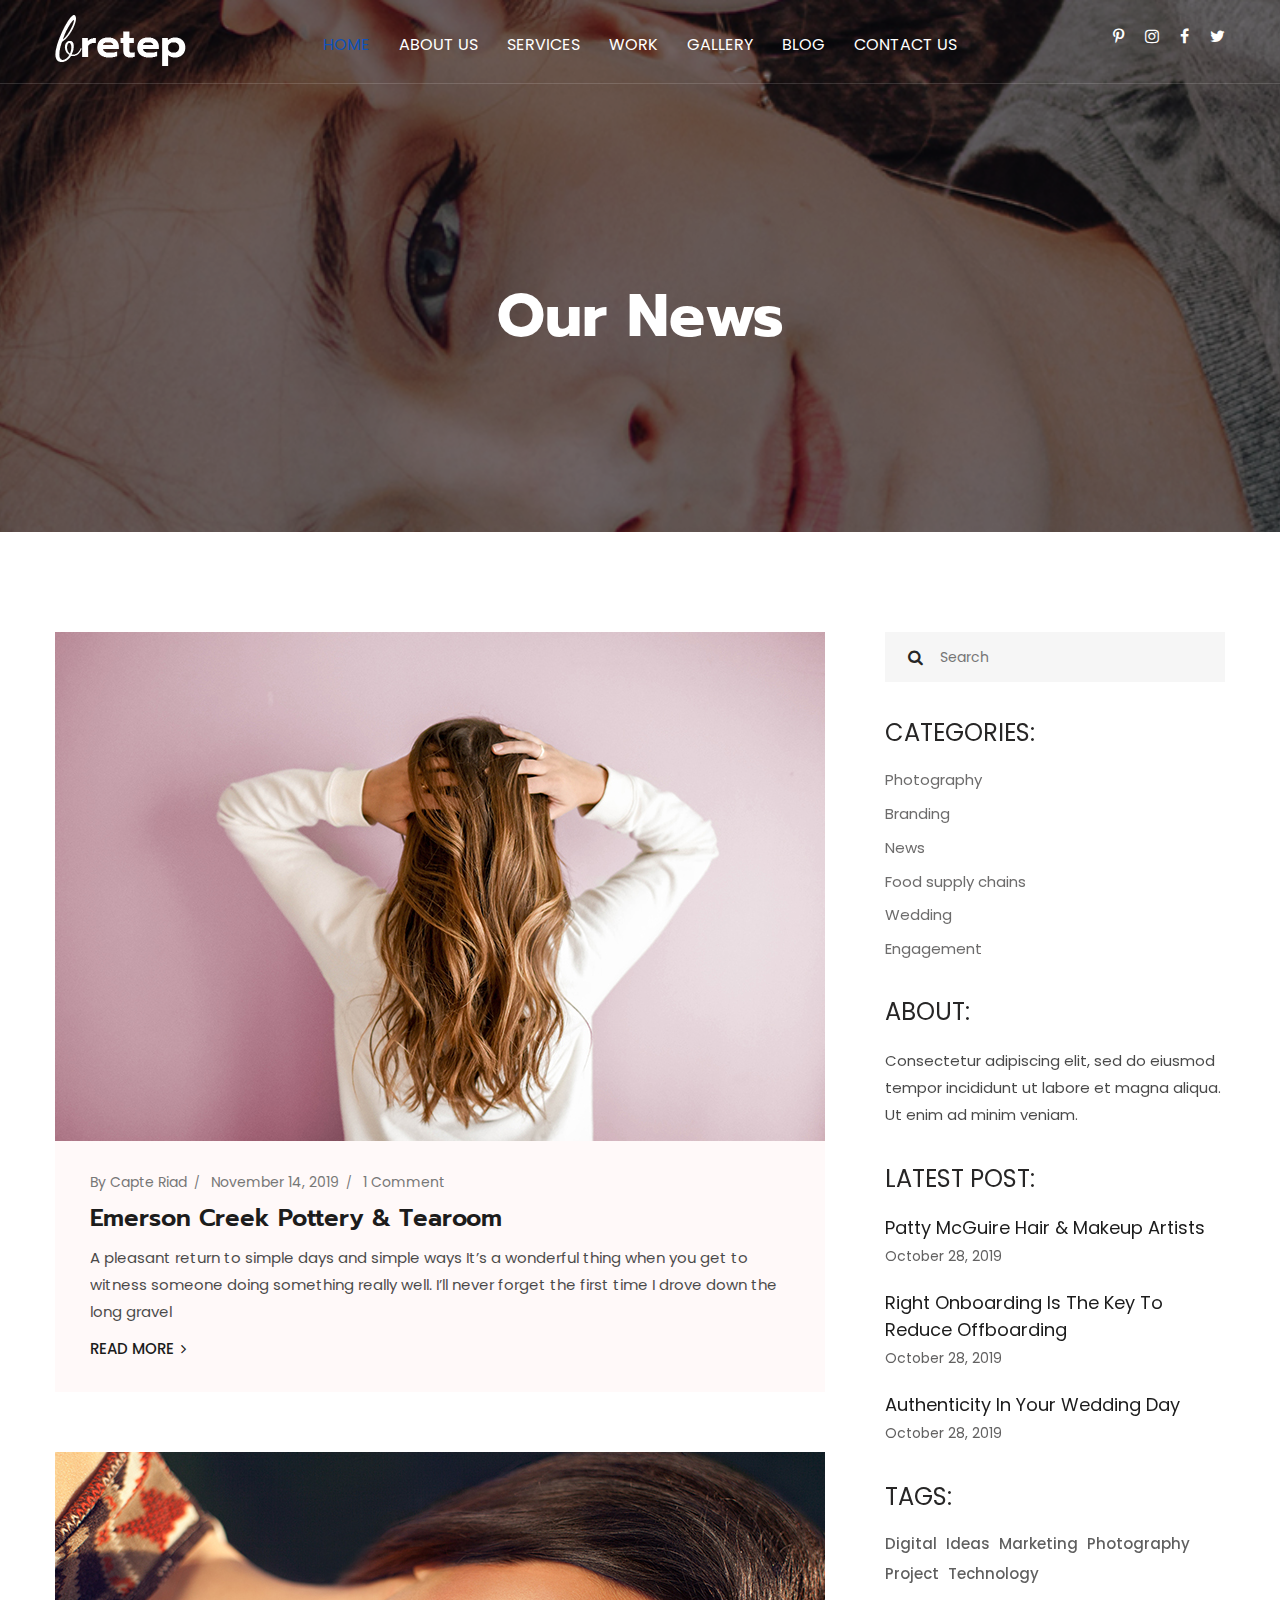
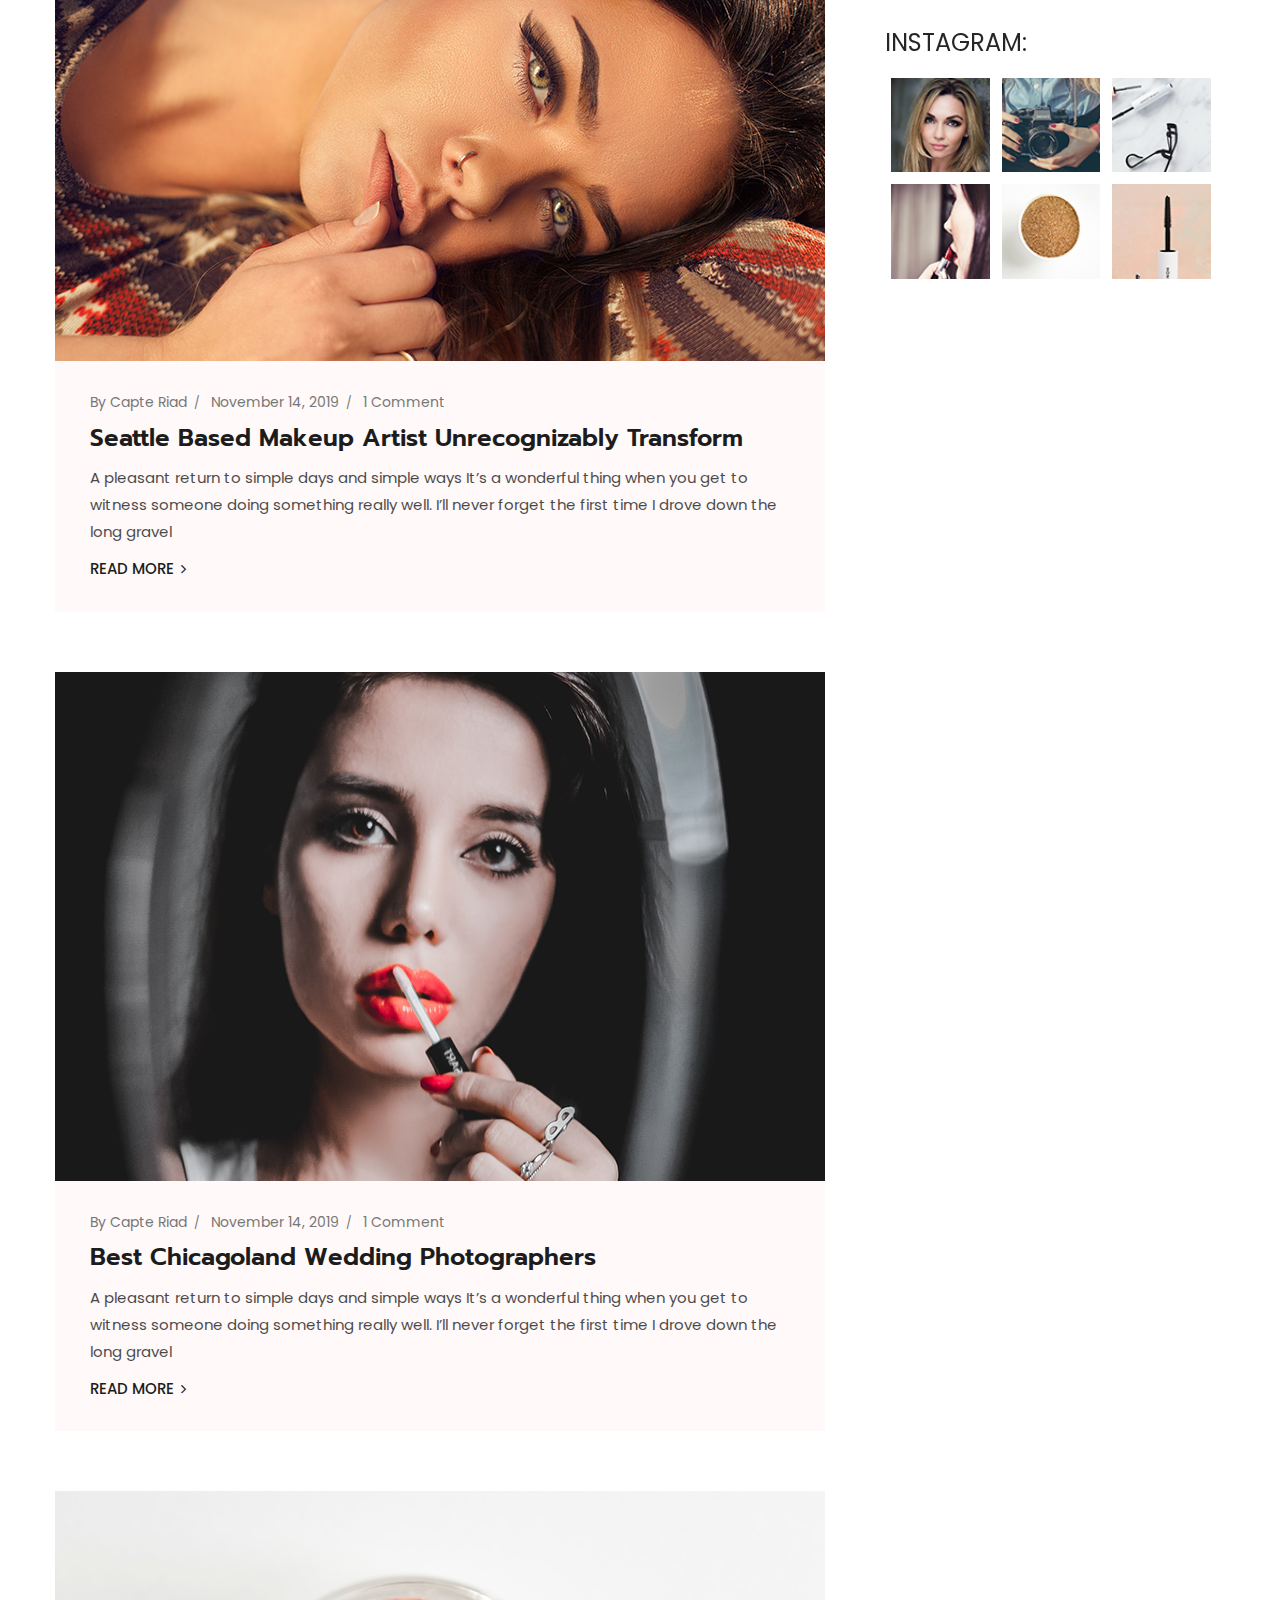
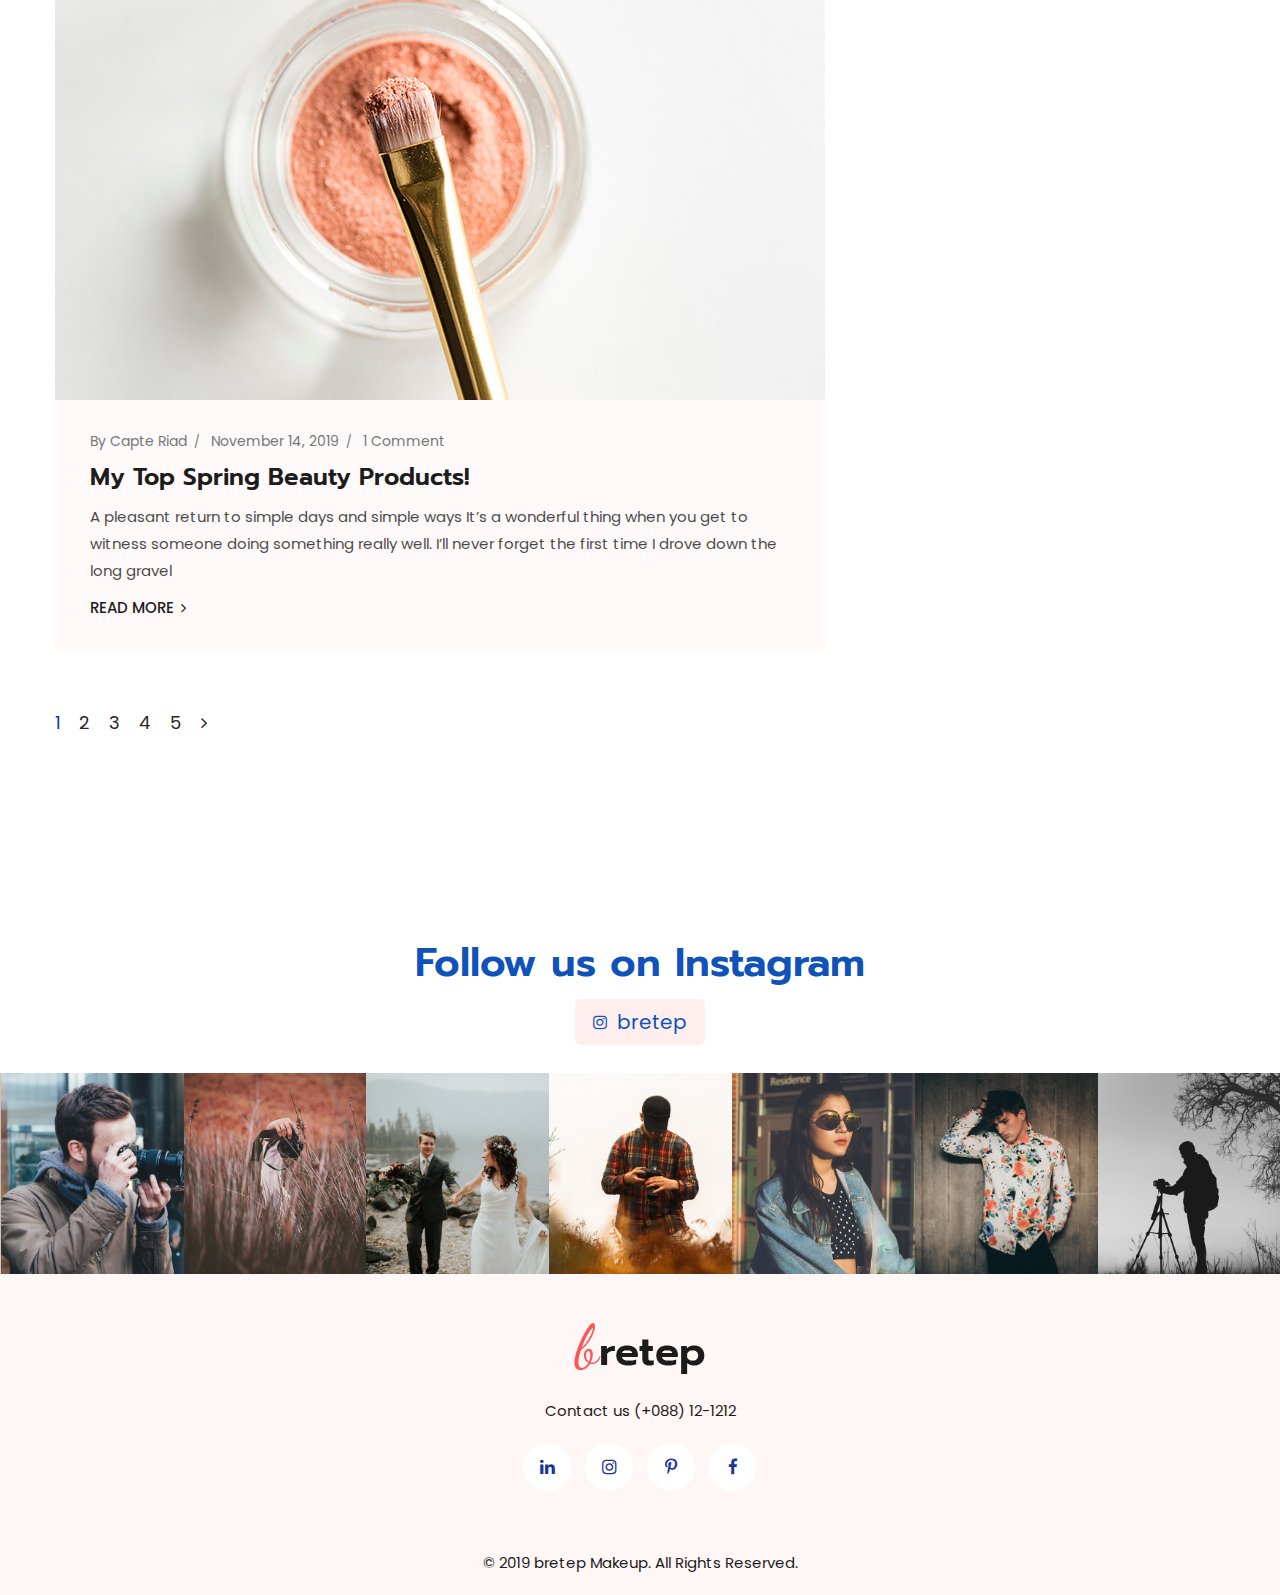
<file: blog.html>
<!DOCTYPE html>
<html>

<head>
    <meta charset="utf-8">
    <title>Bretep HTML Template | Homepage</title>
    <!-- Stylesheets -->
    <link href="css/bootstrap.css" rel="stylesheet">
    <link href="css/main.css" rel="stylesheet">
    <link href="css/responsive.css" rel="stylesheet">
     <link rel="stylesheet" href="css/flaticon.css">
    <link rel="shortcut icon" href="images/favicon.png" type="image/x-icon">
    <link rel="icon" href="images/favicon.png" type="image/x-icon">
    <link rel="stylesheet" href="https://cdnjs.cloudflare.com/ajax/libs/font-awesome/4.7.0/css/font-awesome.min.css">
    <!-- Responsive -->
    <meta http-equiv="X-UA-Compatible" content="IE=edge">
    <meta name="viewport" content="width=device-width, initial-scale=1.0, maximum-scale=1.0, user-scalable=0">

    <!--[if lt IE 9]><script src="https://cdnjs.cloudflare.com/ajax/libs/html5shiv/3.7.3/html5shiv.js"></script><![endif]-->
    <!--[if lt IE 9]><script src="js/respond.js"></script><![endif]-->

</head>

<body>

    <div class="page-wrapper">

        <!-- Preloader -->
        <div class="preloader"></div>
        
        <!-- Main Header-->
        <header class="main-header header-style-one">

            <!--Header-Upper-->
            <div class="header-upper">
                <div class="auto-container">
                    <div class="clearfix">

                        <div class="pull-left logo-box">
                            <div class="logo"><a href="index.html"><img src="images/logo.png" alt="" title=""></a></div>
                        </div>

                        <div class="nav-outer clearfix">
                            <!-- Mobile Navigation Toggler -->
                            <div class="mobile-nav-toggler"><span class="icon flaticon-menu"></span></div>
                            <!-- Main Menu -->
                            <nav class="main-menu navbar-expand-md">
                                <div class="navbar-header">
                                    <button class="navbar-toggler" type="button" data-toggle="collapse" data-target="#navbarSupportedContent" aria-controls="navbarSupportedContent" aria-expanded="false" aria-label="Toggle navigation">
									<span class="icon-bar"></span>
									<span class="icon-bar"></span>
									<span class="icon-bar"></span>
								</button>
                                </div>

                                <div class="navbar-collapse show collapse clearfix" id="navbarSupportedContent">
                                    <ul class="navigation clearfix">
                                        <li class="current dropdown"><a href="#">Home</a>
                                            <ul>
                                                <li><a href="index.html">Home Page 01</a></li>
                                                <li><a href="index-2.html">Home Page 02</a></li>
                                            </ul>
                                        </li>
                                        <li class="dropdown"><a href="#">About Us</a>
                                            <ul>
                                                <li><a href="about.html">About Us</a></li>
                                                <li><a href="team.html">Team</a></li>
                                                <li><a href="pricing.html">Pricing</a></li>
                                                <li><a href="testimonial.html">Testimonial</a></li>
                                            </ul>
                                        </li>
                                        <li><a href="service.html">Services</a></li>
                                        <li class="dropdown"><a href="#">Work</a>
                                            <ul>
                                                <li><a href="work.html">Work</a></li>
                                                <li><a href="work-detail.html">Work Detail</a></li>
                                            </ul>
                                        </li>
                                        <li><a href="gallery.html">Gallery</a></li>
                                        <li class="dropdown"><a href="#">Blog</a>
                                            <ul>
                                                <li><a href="blog.html">Our Blog</a></li>
                                                <li><a href="blog-single.html">Blog Single</a></li>
                                            </ul>
                                        </li>
                                        <li><a href="contact.html">Contact us</a></li>
                                    </ul>
                                </div>

                            </nav>

                            <div class="outer-box">

                                <ul class="social-icon-one">
                                    <li><a href="#"><span class="fa fa-pinterest-p"></span></a></li>
                                    <li><a href="#"><span class="fa fa-instagram"></span></a></li>
                                    <li><a href="#"><span class="fa fa-facebook-f"></span></a></li>
                                    <li><a href="#"><span class="fa fa-twitter"></span></a></li>
                                </ul>

                            </div>

                        </div>

                    </div>
                </div>
            </div>
            <!--End Header Upper-->

            <!-- Sticky Header  -->
            <div class="sticky-header">
                <div class="auto-container clearfix">
                    <!--Logo-->
                    <div class="logo pull-left">
                        <a href="index.html" title=""><img src="images/logo-3.png" alt="" title=""></a>
                    </div>
                    <!--Right Col-->
                    <div class="pull-right">
                        <!-- Main Menu -->
                        <nav class="main-menu">
                            <!--Keep This Empty / Menu will come through Javascript-->
                        </nav>
                        <!-- Main Menu End-->
                        <div class="outer-box">
                            <ul class="social-icon-one">
                                <li><a href="#"><span class="fa fa-pinterest-p"></span></a></li>
                                <li><a href="#"><span class="fa fa-instagram"></span></a></li>
                                <li><a href="#"><span class="fa fa-facebook-f"></span></a></li>
                                <li><a href="#"><span class="fa fa-twitter"></span></a></li>
                            </ul>
                        </div>
                        <!-- Mobile Navigation Toggler -->
                        <div class="mobile-nav-toggler"><span class="icon flaticon-menu"></span></div>
                    </div>
                </div>
            </div>
            <!-- End Sticky Menu -->

            <!-- Mobile Menu  -->
            <div class="mobile-menu">
                <div class="menu-backdrop"></div>
                <div class="close-btn"><span class="icon fa fa-remove"></span></div>

                <nav class="menu-box">
                    <div class="nav-logo"><a href="index.html"><img src="images/logo-3.png" alt="" title=""></a></div>
                    <div class="menu-outer">
                        <!--Here Menu Will Come Automatically Via Javascript / Same Menu as in Header-->
                    </div>
                </nav>
            </div>
            <!-- End Mobile Menu -->

        </header>
        <!--End Main Header -->





        <section class="page-title" style="background-image:url(images/background/4.jpg)">
            <div class="auto-container">
                <h2>Our News</h2>
            </div>
        </section>



        <div class="sidebar-page-container">
            <div class="auto-container">
                <div class="row clearfix">
                    
                    <!-- Content Side -->
                    <div class="content-side col-lg-8 col-md-12 col-sm-12">
                        <div class="blog-classic">
                            
                            <div class="news-block-two">
                                <div class="inner-box">
                                    <div class="image">
                                        <a href="blog-single.html"><img src="images/resource/news-4.jpg" alt=""></a>
                                    </div>
                                    <div class="lower-content">
                                        <ul class="post-meta">
                                            <li>By Capte Riad</li>
                                            <li>November 14, 2019</li>
                                            <li>1 Comment</li>
                                        </ul>
                                        <h3><a href="blog-single.html">Emerson Creek Pottery &amp; Tearoom</a></h3>
                                        <div class="text">A pleasant return to simple days and simple ways It’s a wonderful thing when you get to witness someone doing something really well. I’ll never forget the first time I drove down the long gravel </div>
                                        <a class="read-more" href="blog-single.html">read more <span class="fa fa-angle-right"></span></a>
                                    </div>
                                </div>
                            </div>
                            
                            <div class="news-block-two">
                                <div class="inner-box">
                                    <div class="image">
                                        <a href="blog-single.html"><img src="images/resource/news-5.jpg" alt=""></a>
                                    </div>
                                    <div class="lower-content">
                                        <ul class="post-meta">
                                            <li>By Capte Riad</li>
                                            <li>November 14, 2019</li>
                                            <li>1 Comment</li>
                                        </ul>
                                        <h3><a href="blog-single.html">Seattle Based Makeup Artist Unrecognizably Transform</a></h3>
                                        <div class="text">A pleasant return to simple days and simple ways It’s a wonderful thing when you get to witness someone doing something really well. I’ll never forget the first time I drove down the long gravel </div>
                                        <a class="read-more" href="blog-single.html">read more <span class="fa fa-angle-right"></span></a>
                                    </div>
                                </div>
                            </div>
                            
                            <div class="news-block-two">
                                <div class="inner-box">
                                    <div class="image">
                                        <a href="blog-single.html"><img src="images/resource/news-6.jpg" alt=""></a>
                                    </div>
                                    <div class="lower-content">
                                        <ul class="post-meta">
                                            <li>By Capte Riad</li>
                                            <li>November 14, 2019</li>
                                            <li>1 Comment</li>
                                        </ul>
                                        <h3><a href="blog-single.html">Best Chicagoland Wedding Photographers</a></h3>
                                        <div class="text">A pleasant return to simple days and simple ways It’s a wonderful thing when you get to witness someone doing something really well. I’ll never forget the first time I drove down the long gravel </div>
                                        <a class="read-more" href="blog-single.html">read more <span class="fa fa-angle-right"></span></a>
                                    </div>
                                </div>
                            </div>
                            
                            <div class="news-block-two">
                                <div class="inner-box">
                                    <div class="image">
                                        <a href="blog-single.html"><img src="images/resource/news-7.jpg" alt=""></a>
                                    </div>
                                    <div class="lower-content">
                                        <ul class="post-meta">
                                            <li>By Capte Riad</li>
                                            <li>November 14, 2019</li>
                                            <li>1 Comment</li>
                                        </ul>
                                        <h3><a href="blog-single.html">My Top Spring Beauty Products!</a></h3>
                                        <div class="text">A pleasant return to simple days and simple ways It’s a wonderful thing when you get to witness someone doing something really well. I’ll never forget the first time I drove down the long gravel </div>
                                        <a class="read-more" href="blog-single.html">read more <span class="fa fa-angle-right"></span></a>
                                    </div>
                                </div>
                            </div>
                            
                            <ul class="styled-pagination">
                                <li class="current"><a href="#">1</a></li>
                                <li><a href="#">2</a></li>
                                <li><a href="#">3</a></li>
                                <li><a href="#">4</a></li>
                                <li><a href="#">5</a></li>
                                <li><a href="#"><span class="fa fa-angle-right"></span></a></li>
                            </ul>
                            
                        </div>
                    </div>
                    
                    <!-- Sidebar Side -->
                    <div class="sidebar-side col-lg-4 col-md-12 col-sm-12">
                        <aside class="sidebar sticky-top">
                            <div class="sidebar-inner">
                                
                                <!-- Search -->
                                <div class="sidebar-widget search-box">
                                    <form method="post" action="contact.html">
                                        <div class="form-group">
                                            <input type="search" name="search-field" value="" placeholder="Search" required="">
                                            <button type="submit"><span class="icon fa fa-search"></span></button>
                                        </div>
                                    </form>
                                </div>
                                
                                <!-- Categories Widget -->
                                <div class="sidebar-widget categories-widget">
                                    <div class="sidebar-title">
                                        <h3>Categories:</h3>
                                    </div>
                                    <div class="widget-content">
                                        <ul class="blog-cat">
                                            <li><a href="#">Photography <span>( 06 )</span></a></li>
                                            <li><a href="#">Branding <span>( 14 )</span></a></li>
                                            <li><a href="#">News <span>( 05 )</span></a></li>
                                            <li><a href="#">Food supply chains <span>( 25 )</span></a></li>
                                            <li><a href="#">Wedding <span>( 04 )</span></a></li>
                                            <li><a href="#">Engagement <span>( 04 )</span></a></li>
                                        </ul>
                                    </div>
                                </div>
                                
                                <!-- Categories Widget -->
                                <div class="sidebar-widget about-widget">
                                    <div class="sidebar-title">
                                        <h3>About:</h3>
                                    </div>
                                    <div class="widget-content">
                                        <div class="text">Consectetur adipiscing elit, sed do eiusmod tempor incididunt ut labore et magna aliqua. Ut enim ad  minim veniam.</div>
                                    </div>
                                </div>
                                
                                <!-- Post Widget -->
                                <div class="sidebar-widget popular-posts">
                                    <div class="sidebar-title">
                                        <h3>Latest Post:</h3>
                                    </div>
                                    <div class="widget-content">
                                        <article class="post">
                                            <div class="text"><a href="blog-single.html">Patty McGuire Hair &amp; Makeup Artists</a></div>
                                            <div class="post-info">October 28, 2019</div>
                                        </article>
                                        <article class="post">
                                            <div class="text"><a href="blog-single.html">Right onboarding is the key to reduce offboarding</a></div>
                                            <div class="post-info">October 28, 2019</div>
                                        </article>
                                        <article class="post">
                                            <div class="text"><a href="blog-single.html">Authenticity In Your Wedding Day</a></div>
                                            <div class="post-info">October 28, 2019</div>
                                        </article>
                                    </div>
                                </div>
                                
                                <!-- Popular Posts -->
                                <div class="sidebar-widget popular-tags">
                                    <div class="sidebar-title">
                                        <h3>Tags:</h3>
                                    </div>
                                    <div class="widget-content">
                                        <a href="#">Digital</a>
                                        <a href="#">Ideas</a>
                                        <a href="#">Marketing</a>
                                        <a href="#">Photography</a>
                                        <a href="#">Project</a>
                                        <a href="#">Technology</a>
                                    </div>
                                </div>
                                
                                <!-- Instagram Widget -->
                                <div class="sidebar-widget instagram-widget">
                                    <div class="sidebar-title">
                                        <h3>Instagram:</h3>
                                    </div>
                                    <div class="widget-content">
                                        <div class="clearfix">
                                            <figure class="post-thumb"><img src="images/resource/instagram-9.jpg" alt=""><a href="blog-single.html" class="overlay-box"><span class="icon fa fa-link"></span></a></figure>
                                            <figure class="post-thumb"><img src="images/resource/instagram-10.jpg" alt=""><a href="blog-single.html" class="overlay-box"><span class="icon fa fa-link"></span></a></figure>
                                            <figure class="post-thumb"><img src="images/resource/instagram-11.jpg" alt=""><a href="blog-single.html" class="overlay-box"><span class="icon fa fa-link"></span></a></figure>
                                            <figure class="post-thumb"><img src="images/resource/instagram-12.jpg" alt=""><a href="blog-single.html" class="overlay-box"><span class="icon fa fa-link"></span></a></figure>
                                            <figure class="post-thumb"><img src="images/resource/instagram-13.jpg" alt=""><a href="blog-single.html" class="overlay-box"><span class="icon fa fa-link"></span></a></figure>
                                            <figure class="post-thumb"><img src="images/resource/instagram-14.jpg" alt=""><a href="blog-single.html" class="overlay-box"><span class="icon fa fa-link"></span></a></figure>
                                        </div>
                                    </div>
                                </div>
                                
                            </div>
                        </aside>
                    </div>
                    
                </div>
            </div>
        </div>























               <!-- Instagram Section -->
       <section class="instagram-section">
        <div class="auto-container">
            <!-- Title Box -->
            <div class="title-box">
                <h2>Follow us on Instagram</h2>
                <div class="profile"><span class="fa fa-instagram"></span> bretep</div>
            </div>

        </div>

        <div class="instagram-carousel owl-carousel owl-theme">

            <!-- Instagram Block -->
            <div class="instagram-block">
                <div class="inner-box">
                    <figure class="image-box"><img src="images/resource/instagram-1.jpg" alt=""></figure>
                    <!--Overlay Box-->
                    <div class="overlay-box">
                        <div class="overlay-inner">
                            <div class="content">
                                <a href="images/resource/instagram-1.jpg" data-fancybox="instagram" data-caption="" class="lightbox-image option-btn" title="Image Caption Here" data-fancybox-group="example-gallery"><span class="fa fa-search"></span></a>
                            </div>
                        </div>
                    </div>
                </div>
            </div>

            <!-- Instagram Block -->
            <div class="instagram-block">
                <div class="inner-box">
                    <figure class="image-box"><img src="images/resource/instagram-2.jpg" alt=""></figure>
                    <!--Overlay Box-->
                    <div class="overlay-box">
                        <div class="overlay-inner">
                            <div class="content">
                                <a href="images/resource/instagram-2.jpg" data-fancybox="instagram" data-caption="" class="lightbox-image option-btn" title="Image Caption Here" data-fancybox-group="example-gallery"><span class="fa fa-search"></span></a>
                            </div>
                        </div>
                    </div>
                </div>
            </div>

            <!-- Instagram Block -->
            <div class="instagram-block">
                <div class="inner-box">
                    <figure class="image-box"><img src="images/resource/instagram-3.jpg" alt=""></figure>
                    <!--Overlay Box-->
                    <div class="overlay-box">
                        <div class="overlay-inner">
                            <div class="content">
                                <a href="images/resource/instagram-3.jpg" data-fancybox="instagram" data-caption="" class="lightbox-image option-btn" title="Image Caption Here" data-fancybox-group="example-gallery"><span class="fa fa-search"></span></a>
                            </div>
                        </div>
                    </div>
                </div>
            </div>

            <!-- Instagram Block -->
            <div class="instagram-block">
                <div class="inner-box">
                    <figure class="image-box"><img src="images/resource/instagram-4.jpg" alt=""></figure>
                    <!--Overlay Box-->
                    <div class="overlay-box">
                        <div class="overlay-inner">
                            <div class="content">
                                <a href="images/resource/instagram-4.jpg" data-fancybox="instagram" data-caption="" class="lightbox-image option-btn" title="Image Caption Here" data-fancybox-group="example-gallery"><span class="fa fa-search"></span></a>
                            </div>
                        </div>
                    </div>
                </div>
            </div>

            <!-- Instagram Block -->
            <div class="instagram-block">
                <div class="inner-box">
                    <figure class="image-box"><img src="images/resource/instagram-5.jpg" alt=""></figure>
                    <!--Overlay Box-->
                    <div class="overlay-box">
                        <div class="overlay-inner">
                            <div class="content">
                                <a href="images/resource/instagram-5.jpg" data-fancybox="instagram" data-caption="" class="lightbox-image option-btn" title="Image Caption Here" data-fancybox-group="example-gallery"><span class="fa fa-search"></span></a>
                            </div>
                        </div>
                    </div>
                </div>
            </div>

            <!-- Instagram Block -->
            <div class="instagram-block">
                <div class="inner-box">
                    <figure class="image-box"><img src="images/resource/instagram-6.jpg" alt=""></figure>
                    <!--Overlay Box-->
                    <div class="overlay-box">
                        <div class="overlay-inner">
                            <div class="content">
                                <a href="images/resource/instagram-6.jpg" data-fancybox="instagram" data-caption="" class="lightbox-image option-btn" title="Image Caption Here" data-fancybox-group="example-gallery"><span class="fa fa-search"></span></a>
                            </div>
                        </div>
                    </div>
                </div>
            </div>

            <!-- Instagram Block -->
            <div class="instagram-block">
                <div class="inner-box">
                    <figure class="image-box"><img src="images/resource/instagram-7.jpg" alt=""></figure>
                    <!--Overlay Box-->
                    <div class="overlay-box">
                        <div class="overlay-inner">
                            <div class="content">
                                <a href="images/resource/instagram-7.jpg" data-fancybox="instagram" data-caption="" class="lightbox-image option-btn" title="Image Caption Here" data-fancybox-group="example-gallery"><span class="fa fa-search"></span></a>
                            </div>
                        </div>
                    </div>
                </div>
            </div>

            <!-- Instagram Block -->
            <div class="instagram-block">
                <div class="inner-box">
                    <figure class="image-box"><img src="images/resource/instagram-8.jpg" alt=""></figure>
                    <!--Overlay Box-->
                    <div class="overlay-box">
                        <div class="overlay-inner">
                            <div class="content">
                                <a href="images/resource/instagram-8.jpg" data-fancybox="instagram" data-caption="" class="lightbox-image option-btn" title="Image Caption Here" data-fancybox-group="example-gallery"><span class="fa fa-search"></span></a>
                            </div>
                        </div>
                    </div>
                </div>
            </div>

            <!-- Instagram Block -->
            <div class="instagram-block">
                <div class="inner-box">
                    <figure class="image-box"><img src="images/resource/instagram-1.jpg" alt=""></figure>
                    <!--Overlay Box-->
                    <div class="overlay-box">
                        <div class="overlay-inner">
                            <div class="content">
                                <a href="images/resource/instagram-1.jpg" data-fancybox="instagram" data-caption="" class="lightbox-image option-btn" title="Image Caption Here" data-fancybox-group="example-gallery"><span class="fa fa-search"></span></a>
                            </div>
                        </div>
                    </div>
                </div>
            </div>

            <!-- Instagram Block -->
            <div class="instagram-block">
                <div class="inner-box">
                    <figure class="image-box"><img src="images/resource/instagram-2.jpg" alt=""></figure>
                    <!--Overlay Box-->
                    <div class="overlay-box">
                        <div class="overlay-inner">
                            <div class="content">
                                <a href="images/resource/instagram-2.jpg" data-fancybox="instagram" data-caption="" class="lightbox-image option-btn" title="Image Caption Here" data-fancybox-group="example-gallery"><span class="fa fa-search"></span></a>
                            </div>
                        </div>
                    </div>
                </div>
            </div>

            <!-- Instagram Block -->
            <div class="instagram-block">
                <div class="inner-box">
                    <figure class="image-box"><img src="images/resource/instagram-3.jpg" alt=""></figure>
                    <!--Overlay Box-->
                    <div class="overlay-box">
                        <div class="overlay-inner">
                            <div class="content">
                                <a href="images/resource/instagram-3.jpg" data-fancybox="instagram" data-caption="" class="lightbox-image option-btn" title="Image Caption Here" data-fancybox-group="example-gallery"><span class="fa fa-search"></span></a>
                            </div>
                        </div>
                    </div>
                </div>
            </div>

            <!-- Instagram Block -->
            <div class="instagram-block">
                <div class="inner-box">
                    <figure class="image-box"><img src="images/resource/instagram-4.jpg" alt=""></figure>
                    <!--Overlay Box-->
                    <div class="overlay-box">
                        <div class="overlay-inner">
                            <div class="content">
                                <a href="images/resource/instagram-4.jpg" data-fancybox="instagram" data-caption="" class="lightbox-image option-btn" title="Image Caption Here" data-fancybox-group="example-gallery"><span class="fa fa-search"></span></a>
                            </div>
                        </div>
                    </div>
                </div>
            </div>

            <!-- Instagram Block -->
            <div class="instagram-block">
                <div class="inner-box">
                    <figure class="image-box"><img src="images/resource/instagram-5.jpg" alt=""></figure>
                    <!--Overlay Box-->
                    <div class="overlay-box">
                        <div class="overlay-inner">
                            <div class="content">
                                <a href="images/resource/instagram-5.jpg" data-fancybox="instagram" data-caption="" class="lightbox-image option-btn" title="Image Caption Here" data-fancybox-group="example-gallery"><span class="fa fa-search"></span></a>
                            </div>
                        </div>
                    </div>
                </div>
            </div>

            <!-- Instagram Block -->
            <div class="instagram-block">
                <div class="inner-box">
                    <figure class="image-box"><img src="images/resource/instagram-6.jpg" alt=""></figure>
                    <!--Overlay Box-->
                    <div class="overlay-box">
                        <div class="overlay-inner">
                            <div class="content">
                                <a href="images/resource/instagram-6.jpg" data-fancybox="instagram" data-caption="" class="lightbox-image option-btn" title="Image Caption Here" data-fancybox-group="example-gallery"><span class="fa fa-search"></span></a>
                            </div>
                        </div>
                    </div>
                </div>
            </div>

            <!-- Instagram Block -->
            <div class="instagram-block">
                <div class="inner-box">
                    <figure class="image-box"><img src="images/resource/instagram-7.jpg" alt=""></figure>
                    <!--Overlay Box-->
                    <div class="overlay-box">
                        <div class="overlay-inner">
                            <div class="content">
                                <a href="images/resource/instagram-7.jpg" data-fancybox="instagram" data-caption="" class="lightbox-image option-btn" title="Image Caption Here" data-fancybox-group="example-gallery"><span class="fa fa-search"></span></a>
                            </div>
                        </div>
                    </div>
                </div>
            </div>

            <!-- Instagram Block -->
            <div class="instagram-block">
                <div class="inner-box">
                    <figure class="image-box"><img src="images/resource/instagram-8.jpg" alt=""></figure>
                    <!--Overlay Box-->
                    <div class="overlay-box">
                        <div class="overlay-inner">
                            <div class="content">
                                <a href="images/resource/instagram-8.jpg" data-fancybox="instagram" data-caption="" class="lightbox-image option-btn" title="Image Caption Here" data-fancybox-group="example-gallery"><span class="fa fa-search"></span></a>
                            </div>
                        </div>
                    </div>
                </div>
            </div>

        </div>

    </section>
    <!-- End Instagram Section -->

    <!-- Main Footer -->
    <footer class="main-footer">
        <div class="auto-container">
            <div class="logo">
                <a href="index.html"><img src="images/logo-2.png" alt="" /></a>
            </div>
            <a class="contact" href="tel:+088-12-1212">Contact us (+088) 12-1212</a>
            <ul class="social-box">
                <li><a href="#"><span class="fa fa-linkedin"></span></a></li>
                <li><a href="#"><span class="fa fa-instagram"></span></a></li>
                <li><a href="#"><span class="fa fa-pinterest-p"></span></a></li>
                <li><a href="#"><span class="fa fa-facebook-f"></span></a></li>
            </ul>
            <div class="copyright">&copy; 2019 bretep Makeup. All Rights Reserved.</div>
        </div>
    </footer>

</div>
<!--End pagewrapper-->

<!--Scroll to top-->
<div class="scroll-to-top scroll-to-target" data-target="html"><span class="fa fa-arrow-circle-up"></span></div>

<script src="js/jquery.js"></script>
<script src="js/popper.min.js"></script>
<script src="js/bootstrap.min.js"></script>
<script src="js/jquery.mCustomScrollbar.concat.min.js"></script>
<script src="js/jquery.fancybox.js"></script>
<script src="js/appear.js"></script>
<script src="js/owl.js"></script>
<script src="js/wow.js"></script>
<script src="js/jquery-ui.js"></script>
<script src="js/script.js"></script>

</body>

</html>
</file>
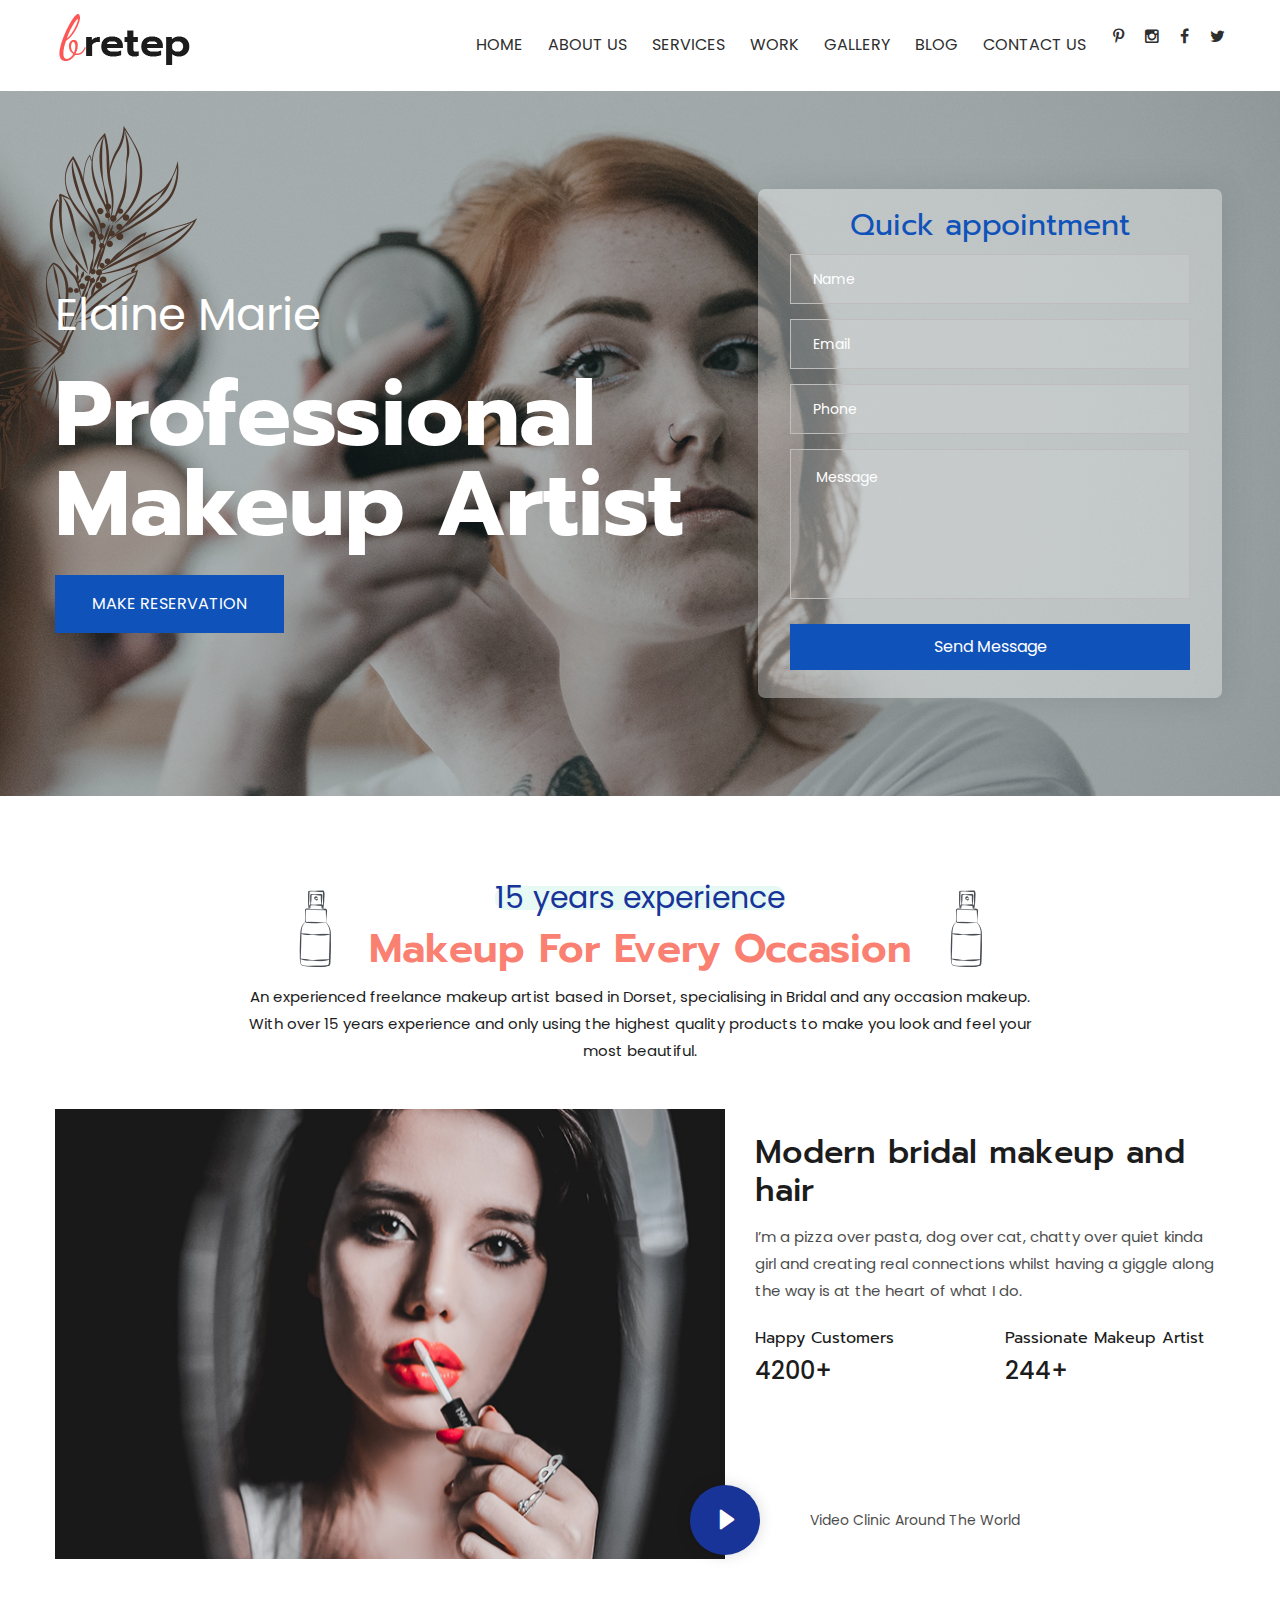
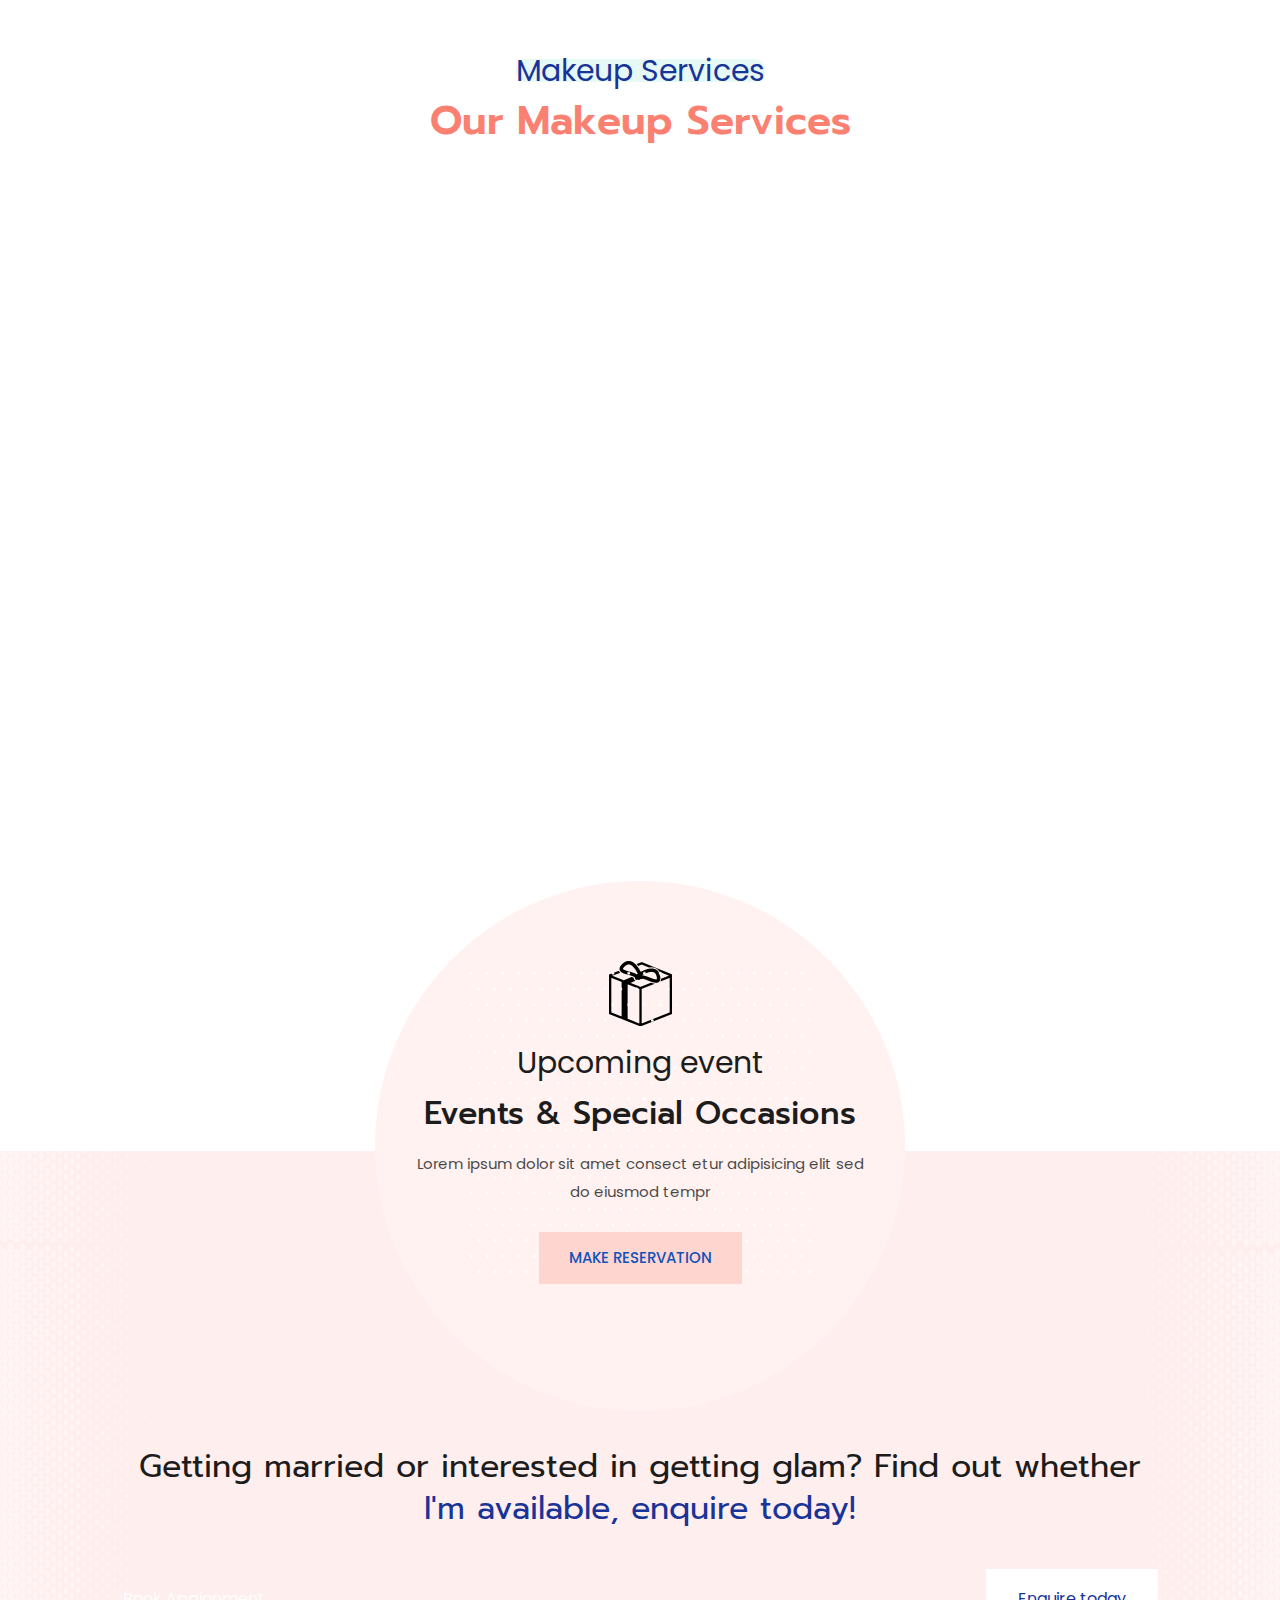
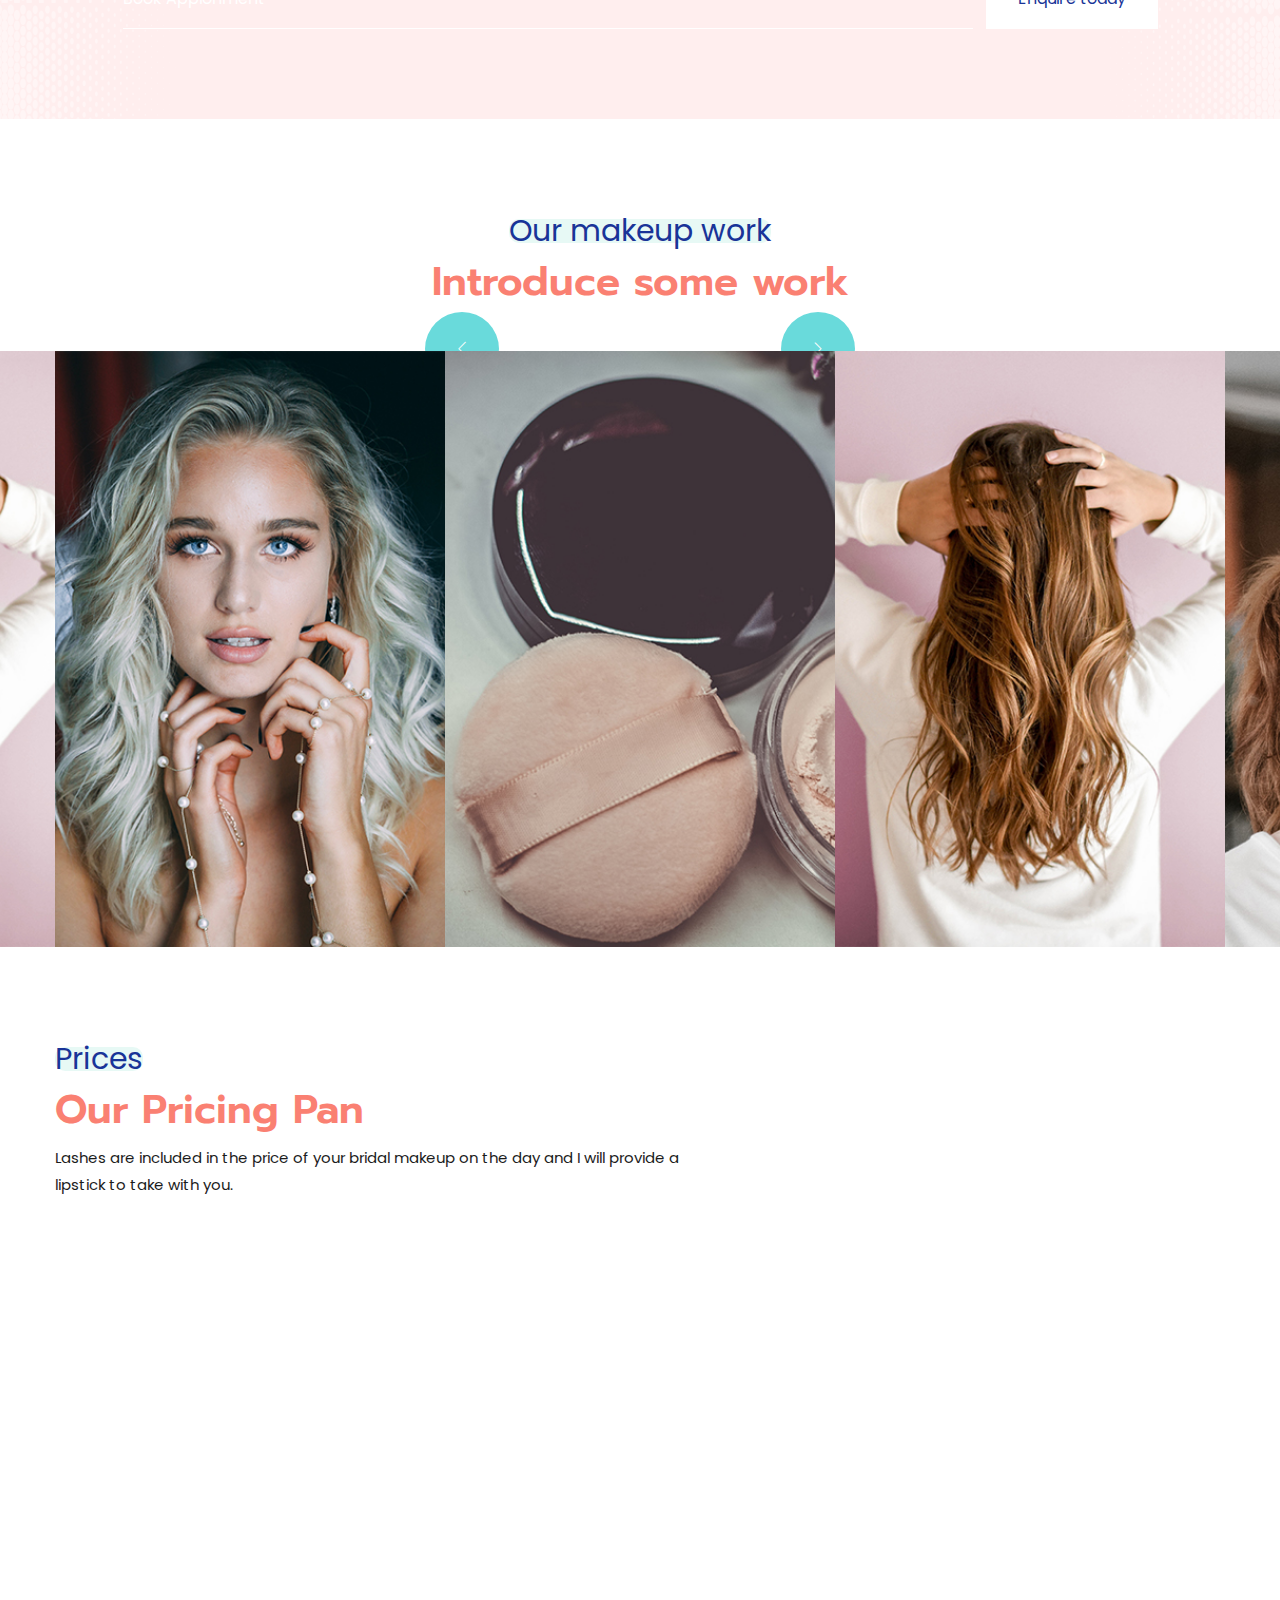
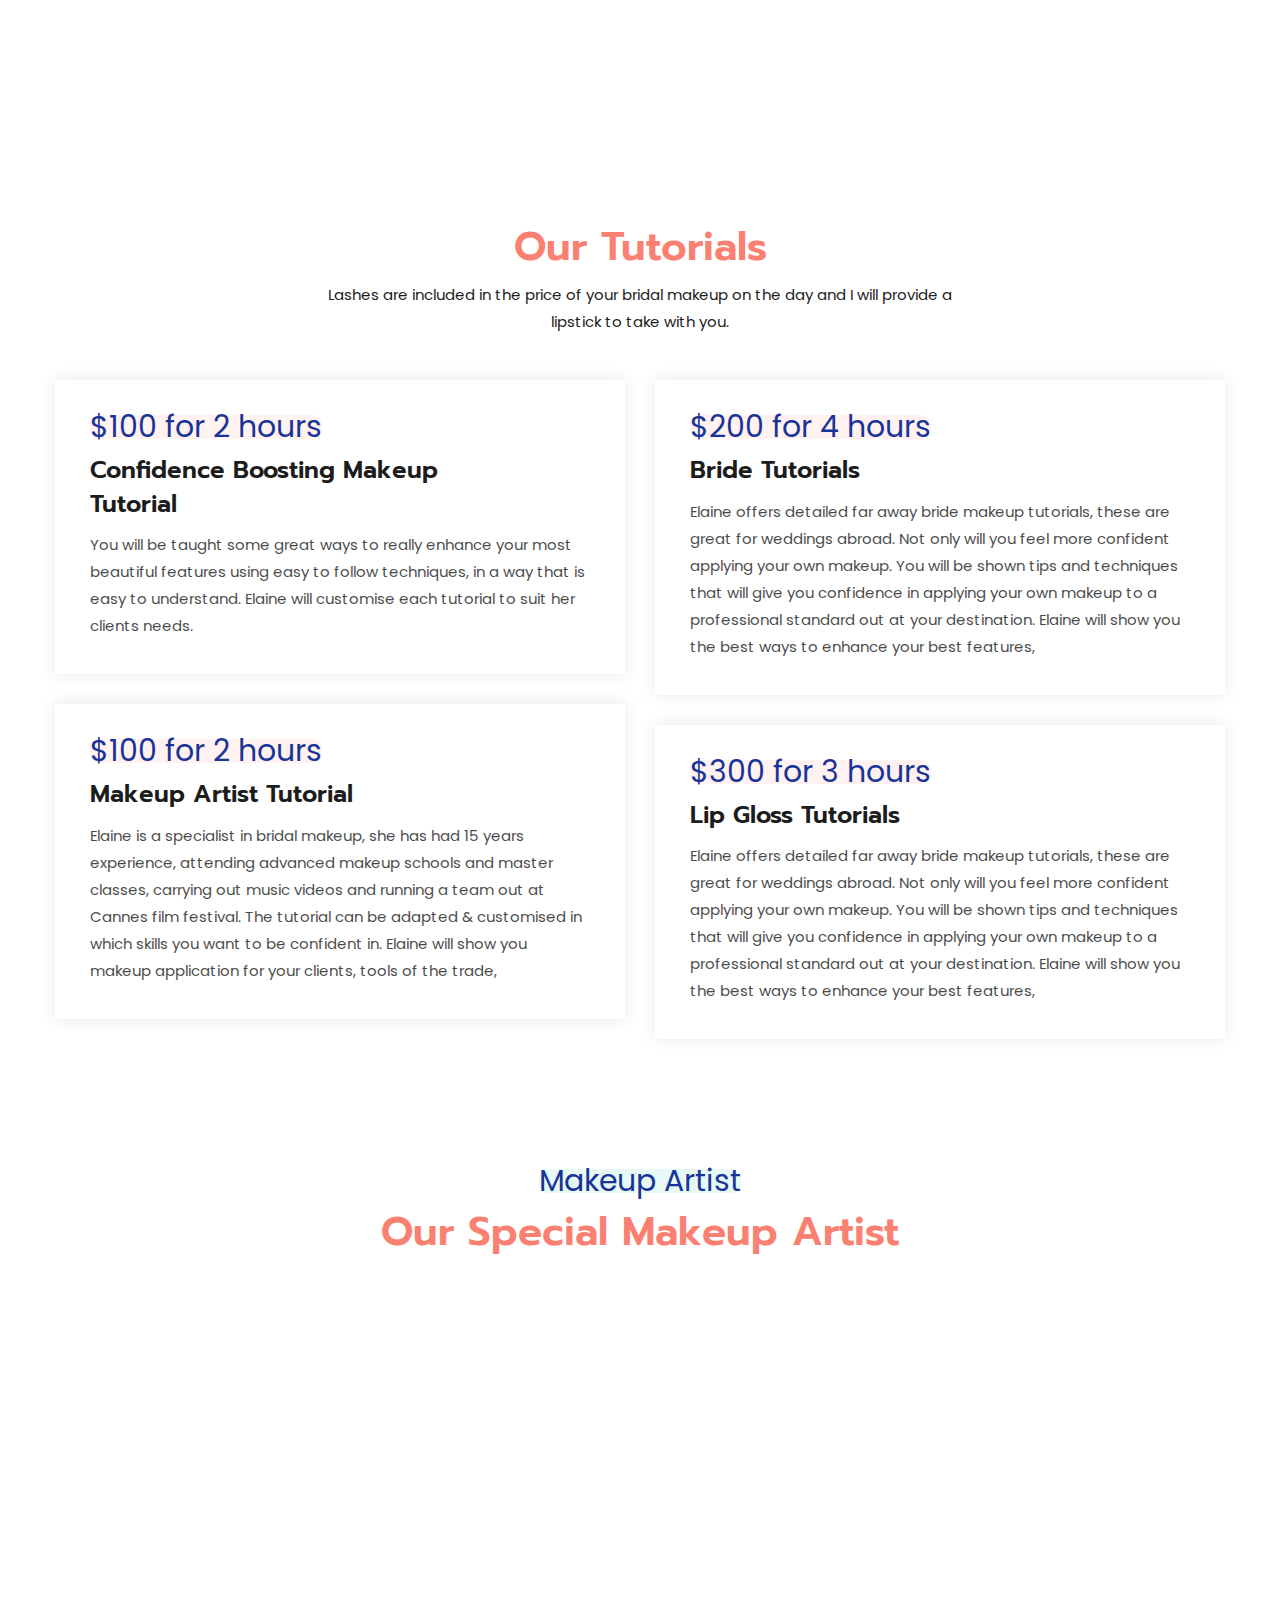
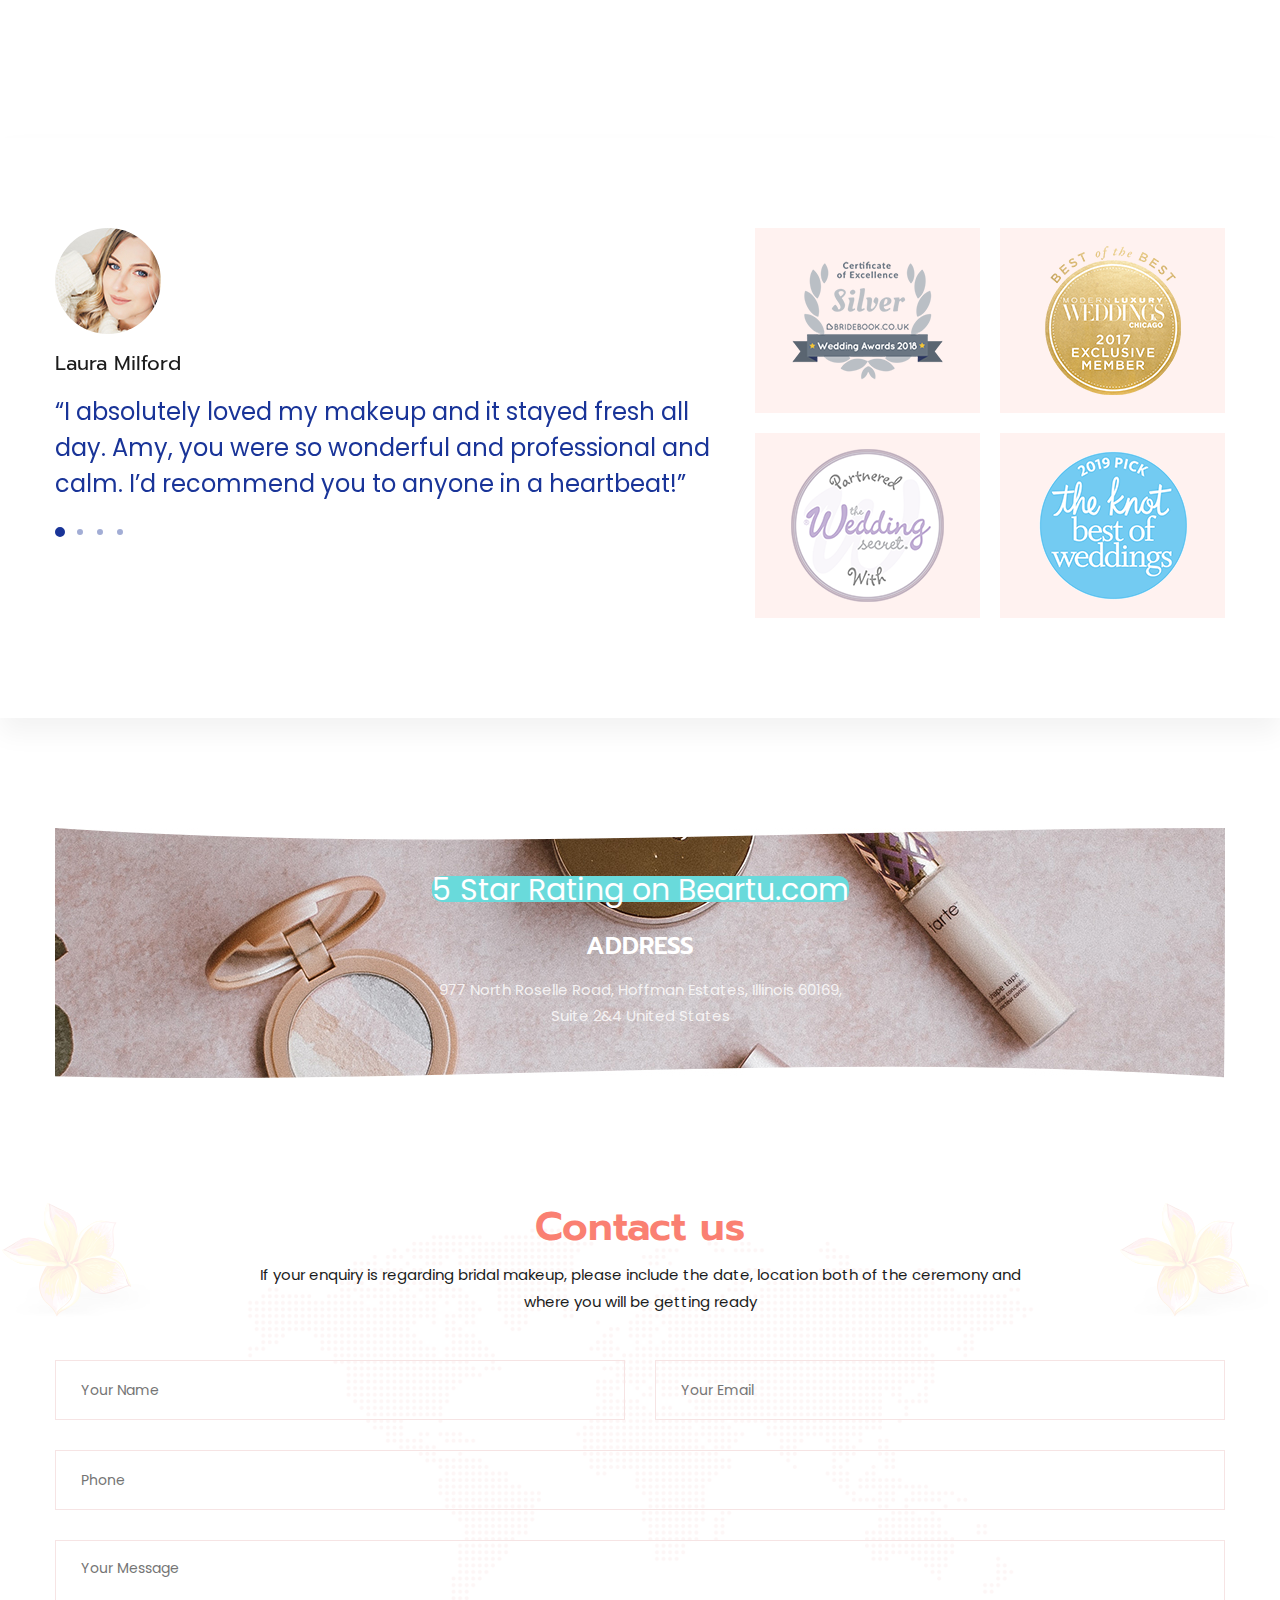
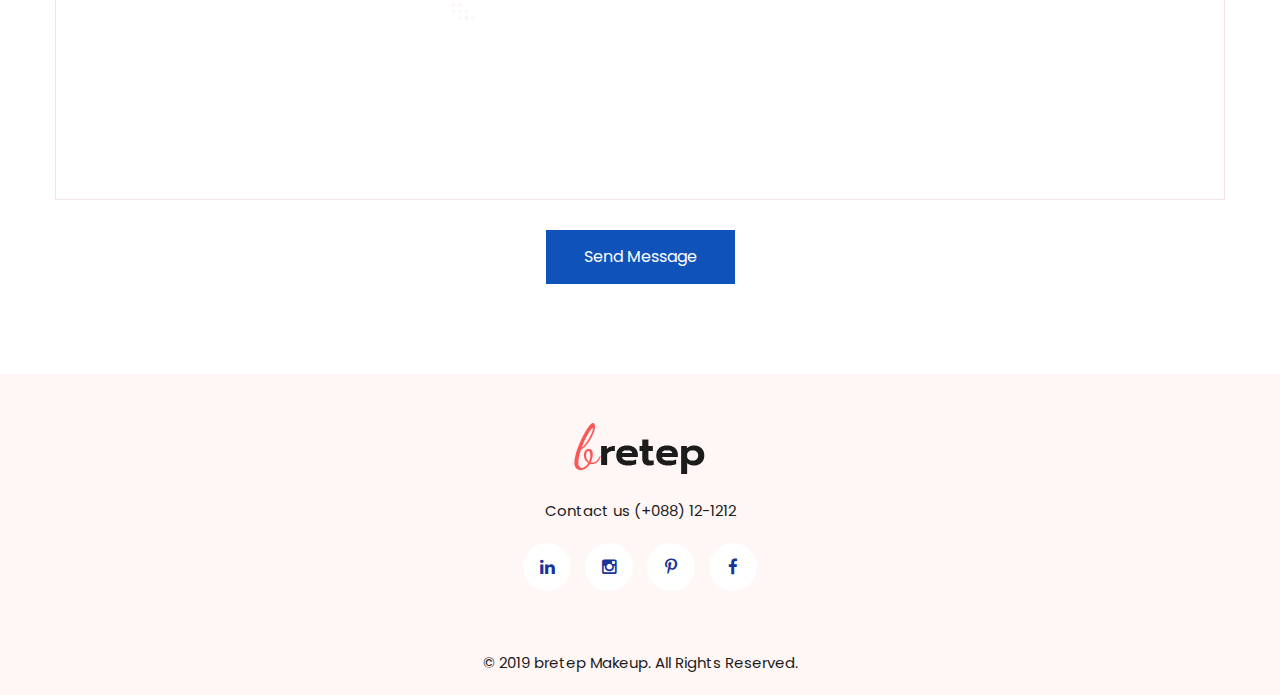
<file: index-2.html>
<html>

<head>
    <meta charset="utf-8">
    <title>Bretep HTML Template | Homepage 02</title>
    <!-- Stylesheets -->
    <link href="css/bootstrap.css" rel="stylesheet">
    <link href="css/main.css" rel="stylesheet">
    <link href="css/responsive.css" rel="stylesheet">

    <link rel="shortcut icon" href="images/favicon.png" type="image/x-icon">
    <link rel="icon" href="images/favicon.png" type="image/x-icon">

    <!-- Responsive -->
    <meta http-equiv="X-UA-Compatible" content="IE=edge">
    <meta name="viewport" content="width=device-width, initial-scale=1.0, maximum-scale=1.0, user-scalable=0">

    <!--[if lt IE 9]><script src="https://cdnjs.cloudflare.com/ajax/libs/html5shiv/3.7.3/html5shiv.js"></script><![endif]-->
    <!--[if lt IE 9]><script src="js/respond.js"></script><![endif]-->
</head>

<body>

    <div class="page-wrapper">

        <!-- Preloader -->
        <div class="preloader"></div>

        <!-- Main Header-->
        <header class="main-header header-style-two">

            <!--Header-Upper-->
            <div class="header-upper">
                <div class="auto-container">
                    <div class="clearfix">

                        <div class="pull-left logo-box">
                            <div class="logo"><a href="index.html"><img src="images/logo-2.png" alt="" title=""></a>
                            </div>
                        </div>

                        <div class="nav-outer clearfix">
                            <div class="mobile-nav-toggler"><span class="icon flaticon-menu"></span></div>
                            <!-- Main Menu -->
                            <nav class="main-menu navbar-expand-md">
                                <div class="navbar-header">
                                    <button class="navbar-toggler" type="button" data-toggle="collapse"
                                        data-target="#navbarSupportedContent" aria-controls="navbarSupportedContent"
                                        aria-expanded="false" aria-label="Toggle navigation">
                                        <span class="icon-bar"></span>
                                        <span class="icon-bar"></span>
                                        <span class="icon-bar"></span>
                                    </button>
                                </div>

                                <div class="navbar-collapse collapse clearfix" id="navbarSupportedContent">
                                    <ul class="navigation clearfix">
                                        <li class="current dropdown"><a href="#">Home</a>
                                            <ul>
                                                <li><a href="index.html">Home Page 01</a></li>
                                                <li><a href="index-2.html">Home Page 02</a></li>
                                            </ul>
                                            <div class="dropdown-btn"><span class="fa fa-angle-down"></span></div>
                                        </li>
                                        <li class="dropdown"><a href="#">About Us</a>
                                            <ul>
                                                <li><a href="about.html">About Us</a></li>
                                                <li><a href="team.html">Team</a></li>
                                                <li><a href="pricing.html">Pricing</a></li>
                                                <li><a href="testimonial.html">Testimonial</a></li>
                                            </ul>
                                            <div class="dropdown-btn"><span class="fa fa-angle-down"></span></div>
                                        </li>
                                        <li><a href="service.html">Services</a></li>
                                        <li class="dropdown"><a href="#">Work</a>
                                            <ul>
                                                <li><a href="work.html">Work</a></li>
                                                <li><a href="work-detail.html">Work Detail</a></li>
                                            </ul>
                                            <div class="dropdown-btn"><span class="fa fa-angle-down"></span></div>
                                        </li>
                                        <li><a href="gallery.html">Gallery</a></li>
                                        <li class="dropdown"><a href="#">Blog</a>
                                            <ul>
                                                <li><a href="blog.html">Our Blog</a></li>
                                                <li><a href="blog-single.html">Blog Single</a></li>
                                            </ul>
                                            <div class="dropdown-btn"><span class="fa fa-angle-down"></span></div>
                                        </li>
                                        <li><a href="contact.html">Contact us</a></li>
                                    </ul>
                                </div>

                            </nav>

                            <div class="outer-box">

                                <ul class="social-icon-one">
                                    <li><a href="#"><span class="fa fa-pinterest-p"></span></a></li>
                                    <li><a href="#"><span class="fa fa-instagram"></span></a></li>
                                    <li><a href="#"><span class="fa fa-facebook-f"></span></a></li>
                                    <li><a href="#"><span class="fa fa-twitter"></span></a></li>
                                </ul>

                            </div>

                        </div>

                    </div>
                </div>
            </div>
            <!--End Header Upper-->

            <!-- Sticky Header  -->
            <div class="sticky-header animated slideInDown">
                <div class="auto-container clearfix">
                    <!--Logo-->
                    <div class="logo pull-left">
                        <a href="index.html" title=""><img src="images/logo-3.png" alt="" title=""></a>
                    </div>
                    <!--Right Col-->
                    <div class="pull-right">
                        <!-- Main Menu -->
                        <nav class="main-menu">
                            <!--Keep This Empty / Menu will come through Javascript-->




                        </nav>
                        <!-- Main Menu End-->
                        <div class="outer-box">
                            <ul class="social-icon-one">
                                <li><a href="#"><span class="fa fa-pinterest-p"></span></a></li>
                                <li><a href="#"><span class="fa fa-instagram"></span></a></li>
                                <li><a href="#"><span class="fa fa-facebook-f"></span></a></li>
                                <li><a href="#"><span class="fa fa-twitter"></span></a></li>
                            </ul>
                        </div>
                        <div class="mobile-nav-toggler"><span class="icon flaticon-menu"></span></div>
                    </div>
                </div>
            </div><!-- End Sticky Menu -->

            <!-- Mobile Menu  -->
            <div class="mobile-menu">
                <div class="menu-backdrop"></div>
                <div class="close-btn"><span class="icon fa fa-remove"></span></div>

                <nav class="menu-box mCustomScrollbar _mCS_1 mCS_no_scrollbar">
                    <div id="mCSB_1" class="mCustomScrollBox mCS-light mCSB_vertical mCSB_inside" tabindex="0"
                        style="max-height: 571px;">
                        <div id="mCSB_1_container" class="mCSB_container mCS_y_hidden mCS_no_scrollbar_y"
                            style="position:relative; top:0; left:0;" dir="ltr">
                            <div class="nav-logo"><a href="index.html"><img src="images/logo-3.png" alt="" title=""
                                        class="mCS_img_loaded"></a></div>
                            <div class="menu-outer">
                                <!--Here Menu Will Come Automatically Via Javascript / Same Menu as in Header-->

                            </div>

                        </div>
                    </div>
                    <!-- <div id="mCSB_1_scrollbar_vertical"
                        class="mCSB_scrollTools mCSB_1_scrollbar mCS-light mCSB_scrollTools_vertical"
                        style="display: none;">
                        <div class="mCSB_draggerContainer">
                            <div id="mCSB_1_dragger_vertical" class="mCSB_dragger"
                                style="position: absolute; min-height: 30px; height: 0px; top: 0px; display: block; max-height: 416px;"
                                oncontextmenu="return false;">
                                <div class="mCSB_dragger_bar" style="line-height: 30px;"></div>
                            </div>
                            <div class="mCSB_draggerRail"></div>
                        </div>
                    </div> -->
            </div>
            </nav>
    </div><!-- End Mobile Menu -->

    </header>
    <!--End Main Header -->

    <!-- Banner Section -->
    <section class="banner-section-two" style="background-image:url(images/background/2.jpg)">
        <div class="auto-container">
            <div class="row clearfix">

                <!-- Content Column -->
                <div class="content-column col-lg-7 col-md-12 col-sm-12">
                    <div class="inner-column">
                        <!-- Content Column -->
                        <div class="content-box">
                            <div class="title">Elaine Marie</div>
                            <h1>Professional <br> Makeup Artist</h1>
                            <a href="contact.html" class="theme-btn btn-style-one"><span class="txt">MAKE
                                    RESERVATION</span></a>
                        </div>
                    </div>
                </div>

                <!-- Form Column -->
                <div class="form-column col-lg-5 col-md-12 col-sm-12">
                    <div class="inner-column">

                        <h2>Quick appointment</h2>
                        <!-- Default Form -->
                        <div class="default-form style-two">
                            <form method="post" action="contact.html">

                                <div class="form-group">
                                    <input type="text" name="username" value="" placeholder="Name" required="">
                                </div>

                                <div class="form-group">
                                    <input type="email" name="email" value="" placeholder="Email" required="">
                                </div>

                                <div class="form-group">
                                    <input type="text" name="phone" value="" placeholder="Phone" required="">
                                </div>

                                <div class="form-group">
                                    <textarea name="message" placeholder="Message "></textarea>
                                </div>

                                <div class="form-group btn-column">
                                    <button type="submit" class="theme-btn btn-style-one"><span class="txt">Send
                                            Message</span></button>
                                </div>

                            </form>
                        </div>

                    </div>
                </div>

            </div>
        </div>
    </section>
    <!-- End Banner Section -->

    <!-- Experiance Section -->
    <section class="experiance-section">
        <div class="auto-container">
            <!-- Sec Title -->
            <div class="sec-title centered">
                <div class="title">15 years experience</div><br>
                <h2>Makeup For Every Occasion</h2>
                <div class="text">An experienced freelance makeup artist based in Dorset, specialising in Bridal and any
                    occasion makeup. <br> With over 15 years experience and only using the highest quality products to
                    make you look and feel your <br> most beautiful.</div>
            </div>

            <div class="row clearfix">
                <!-- Video Column -->
                <div class="video-column col-lg-7 col-md-12 col-sm-12">
                    <div class="inner-column">
                        <div class="image">
                            <img src="images/resource/video-img-1.jpg" alt="">
                            <a href="https://www.youtube.com/watch?v=kxPCFljwJws"
                                class="lightbox-image overlay-box"><span class="flaticon-media-play-symbol"><i
                                        class="ripple"></i></span>
                                <div class="text">Video Clinic Around The World</div>
                            </a>
                        </div>
                    </div>
                </div>
                <!-- Content Column -->
                <div class="content-column col-lg-5 col-md-12 col-sm-12">
                    <div class="inner-column">
                        <h2>Modern bridal makeup and hair</h2>
                        <div class="text">I’m a pizza over pasta, dog over cat, chatty over quiet kinda girl and
                            creating real connections whilst having a giggle along the way is at the heart of what I do.
                        </div>
                        <div class="row clearfix">
                            <div class="column col-lg-6 col-md-6 col-sm-12">
                                <h4>Happy Customers</h4>
                                <div class="count-outer count-box counted">
                                    <span class="count-text" data-speed="2500" data-stop="4200">4200</span>+
                                </div>
                            </div>
                            <div class="column col-lg-6 col-md-6 col-sm-12">
                                <h4>Passionate Makeup Artist</h4>
                                <div class="count-outer count-box counted">
                                    <span class="count-text" data-speed="2500" data-stop="244">244</span>+
                                </div>
                            </div>
                        </div>
                    </div>
                </div>
            </div>

        </div>
    </section>
    <!-- End Experiance Section -->

    <!-- Services Section -->
    <section class="services-section-two">
        <div class="auto-container">

            <!-- Sec Title -->
            <div class="sec-title centered">
                <div class="title">Makeup Services</div>
                <h2>Our Makeup Services</h2>
            </div>

            <div class="row clearfix">

                <!-- Services Block -->
                <div class="service-block-two col-lg-4 col-md-6 col-sm-12">
                    <div class="inner-box wow fadeInLeft animated" data-wow-delay="0ms" data-wow-duration="1500ms"
                        style="visibility: visible; animation-duration: 1500ms; animation-delay: 0ms; animation-name: fadeInLeft;">
                        <div class="image">
                            <a href="service.html"><img src="images/resource/service-7.jpg" alt=""></a>
                        </div>
                        <div class="lower-content">
                            <div class="upper-box">
                                <div class="icon"><img src="images/resource/service-1.png" alt=""></div>
                                <h3><a href="service.html">FACIAL MAKEUP</a></h3>
                            </div>
                            <div class="text">Looking for the perfect look for you and your wedding party on your big
                                day?</div>
                            <div class="btn-box">
                                <a href="service.html" class="theme-btn btn-style-one"><span class="txt">Book
                                        Now</span></a>
                            </div>
                        </div>
                    </div>
                </div>

                <!-- Services Block -->
                <div class="service-block-two col-lg-4 col-md-6 col-sm-12">
                    <div class="inner-box wow fadeInUp animated" data-wow-delay="0ms" data-wow-duration="1500ms"
                        style="visibility: visible; animation-duration: 1500ms; animation-delay: 0ms; animation-name: fadeInUp;">
                        <div class="image">
                            <a href="service.html"><img src="images/resource/service-8.jpg" alt=""></a>
                        </div>
                        <div class="lower-content">
                            <div class="upper-box">
                                <div class="icon"><img src="images/resource/service-2.png" alt=""></div>
                                <h3><a href="service.html">BRIDAL</a></h3>
                            </div>
                            <div class="text">Looking for the perfect look for you and your wedding party on your big
                                day?</div>
                            <div class="btn-box">
                                <a href="service.html" class="theme-btn btn-style-one"><span class="txt">Book
                                        Now</span></a>
                            </div>
                        </div>
                    </div>
                </div>

                <!-- Services Block -->
                <div class="service-block-two col-lg-4 col-md-6 col-sm-12">
                    <div class="inner-box wow fadeInRight animated" data-wow-delay="0ms" data-wow-duration="1500ms"
                        style="visibility: visible; animation-duration: 1500ms; animation-delay: 0ms; animation-name: fadeInRight;">
                        <div class="image">
                            <a href="service.html"><img src="images/resource/service-9.jpg" alt=""></a>
                        </div>
                        <div class="lower-content">
                            <div class="upper-box">
                                <div class="icon"><img src="images/resource/service-3.png" alt=""></div>
                                <h3><a href="service.html">HAIR STYLING</a></h3>
                            </div>
                            <div class="text">Looking for the perfect look for you and your wedding party on your big
                                day?</div>
                            <div class="btn-box">
                                <a href="service.html" class="theme-btn btn-style-one"><span class="txt">Book
                                        Now</span></a>
                            </div>
                        </div>
                    </div>
                </div>

            </div>
        </div>
    </section>

    <!-- Call To Action Section -->
    <section class="call-to-action-section style-two">
        <div class="left-pattern" style="background-image:url(images/background/pattern-5.png)"></div>
        <div class="right-pattern" style="background-image:url(images/background/pattern-6.png)"></div>
        <div class="pattern-layer" style="background-image:url(images/background/pattern-2.png)"></div>
        <div class="auto-container">
            <!-- Upper Box -->
            <div class="upper-box">
                <div class="inner-box">
                    <div class="dotted-pattern-layer" style="background-image:url(images/background/pattern-7.png)">
                    </div>
                    <div class="icon"><img src="images/resource/event-icon-1.png" alt=""></div>
                    <div class="title">Upcoming event</div>
                    <h3>Events &amp; Special Occasions</h3>
                    <div class="text">Lorem ipsum dolor sit amet consect etur adipisicing elit sed do eiusmod tempr
                    </div>
                    <a href="contact.html" class="theme-btn btn-style-two"><span class="txt">MAKE RESERVATION</span></a>
                </div>
            </div>
            <h2>Getting married or interested in getting glam? Find out whether <br> <span>I'm available, enquire
                    today!</span></h2>
            <div class="enquire-form">
                <form method="post" action="contact.html">
                    <div class="form-group">
                        <input type="email" name="email" value="" placeholder="Book Appionment" required="">
                        <button type="submit" class="theme-btn submit-btn"><span class="txt">Enquire
                                today</span></button>
                    </div>
                </form>
            </div>

        </div>
    </section>
    <!-- End Call To Action Section -->

    <!-- Works Section -->
    <section class="works-section-two">
        <div class="auto-container">
            <!-- Sec Title -->
            <div class="sec-title centered">
                <div class="title">Our makeup work</div>
                <h2>Introduce some work</h2>
            </div>

            <div class="inner-container">
                <div class="work-carousel owl-carousel owl-theme owl-loaded owl-drag">















                    <div class="owl-stage-outer">
                        <div class="owl-stage"
                            style="transform: translate3d(-2730px, 0px, 0px); transition: all 0.5s ease 0s; width: 5850px;">
                            <div class="owl-item cloned" style="width: 390px;">
                                <div class="work-block">
                                    <div class="inner-box">
                                        <div class="image">
                                            <img src="images/resource/work-3.jpg" alt="">
                                            <!-- Overlay Box -->
                                            <div class="overlay-box">
                                                <div class="overlay-inner">
                                                    <div class="content">
                                                        <h3><a href="work.html">Spacial event Makeup</a></h3>
                                                    </div>
                                                </div>
                                            </div>
                                        </div>
                                    </div>
                                </div>
                            </div>
                            <div class="owl-item cloned" style="width: 390px;">
                                <div class="work-block">
                                    <div class="inner-box">
                                        <div class="image">
                                            <img src="images/resource/work-5.jpg" alt="">
                                            <!-- Overlay Box -->
                                            <div class="overlay-box">
                                                <div class="overlay-inner">
                                                    <div class="content">
                                                        <h3><a href="work.html">Spacial event Makeup</a></h3>
                                                    </div>
                                                </div>
                                            </div>
                                        </div>
                                    </div>
                                </div>
                            </div>
                            <div class="owl-item cloned" style="width: 390px;">
                                <div class="work-block">
                                    <div class="inner-box">
                                        <div class="image">
                                            <img src="images/resource/work-1.jpg" alt="">
                                            <!-- Overlay Box -->
                                            <div class="overlay-box">
                                                <div class="overlay-inner">
                                                    <div class="content">
                                                        <h3><a href="work.html">Spacial event Makeup</a></h3>
                                                    </div>
                                                </div>
                                            </div>
                                        </div>
                                    </div>
                                </div>
                            </div>
                            <div class="owl-item cloned" style="width: 390px;">
                                <div class="work-block">
                                    <div class="inner-box">
                                        <div class="image">
                                            <img src="images/resource/work-2.jpg" alt="">
                                            <!-- Overlay Box -->
                                            <div class="overlay-box">
                                                <div class="overlay-inner">
                                                    <div class="content">
                                                        <h3><a href="work.html">Spacial event Makeup</a></h3>
                                                    </div>
                                                </div>
                                            </div>
                                        </div>
                                    </div>
                                </div>
                            </div>
                            <div class="owl-item" style="width: 390px;">
                                <div class="work-block">
                                    <div class="inner-box">
                                        <div class="image">
                                            <img src="images/resource/work-4.jpg" alt="">
                                            <!-- Overlay Box -->
                                            <div class="overlay-box">
                                                <div class="overlay-inner">
                                                    <div class="content">
                                                        <h3><a href="work.html">Spacial event Makeup</a></h3>
                                                    </div>
                                                </div>
                                            </div>
                                        </div>
                                    </div>
                                </div>
                            </div>
                            <div class="owl-item" style="width: 390px;">
                                <div class="work-block">
                                    <div class="inner-box">
                                        <div class="image">
                                            <img src="images/resource/work-1.jpg" alt="">
                                            <!-- Overlay Box -->
                                            <div class="overlay-box">
                                                <div class="overlay-inner">
                                                    <div class="content">
                                                        <h3><a href="work.html">Spacial event Makeup</a></h3>
                                                    </div>
                                                </div>
                                            </div>
                                        </div>
                                    </div>
                                </div>
                            </div>
                            <div class="owl-item" style="width: 390px;">
                                <div class="work-block">
                                    <div class="inner-box">
                                        <div class="image">
                                            <img src="images/resource/work-2.jpg" alt="">
                                            <!-- Overlay Box -->
                                            <div class="overlay-box">
                                                <div class="overlay-inner">
                                                    <div class="content">
                                                        <h3><a href="work.html">Spacial event Makeup</a></h3>
                                                    </div>
                                                </div>
                                            </div>
                                        </div>
                                    </div>
                                </div>
                            </div>
                            <div class="owl-item active" style="width: 390px;">
                                <div class="work-block">
                                    <div class="inner-box">
                                        <div class="image">
                                            <img src="images/resource/work-3.jpg" alt="">
                                            <!-- Overlay Box -->
                                            <div class="overlay-box">
                                                <div class="overlay-inner">
                                                    <div class="content">
                                                        <h3><a href="work.html">Spacial event Makeup</a></h3>
                                                    </div>
                                                </div>
                                            </div>
                                        </div>
                                    </div>
                                </div>
                            </div>
                            <div class="owl-item active" style="width: 390px;">
                                <div class="work-block">
                                    <div class="inner-box">
                                        <div class="image">
                                            <img src="images/resource/work-5.jpg" alt="">
                                            <!-- Overlay Box -->
                                            <div class="overlay-box">
                                                <div class="overlay-inner">
                                                    <div class="content">
                                                        <h3><a href="work.html">Spacial event Makeup</a></h3>
                                                    </div>
                                                </div>
                                            </div>
                                        </div>
                                    </div>
                                </div>
                            </div>
                            <div class="owl-item active" style="width: 390px;">
                                <div class="work-block">
                                    <div class="inner-box">
                                        <div class="image">
                                            <img src="images/resource/work-1.jpg" alt="">
                                            <!-- Overlay Box -->
                                            <div class="overlay-box">
                                                <div class="overlay-inner">
                                                    <div class="content">
                                                        <h3><a href="work.html">Spacial event Makeup</a></h3>
                                                    </div>
                                                </div>
                                            </div>
                                        </div>
                                    </div>
                                </div>
                            </div>
                            <div class="owl-item" style="width: 390px;">
                                <div class="work-block">
                                    <div class="inner-box">
                                        <div class="image">
                                            <img src="images/resource/work-2.jpg" alt="">
                                            <!-- Overlay Box -->
                                            <div class="overlay-box">
                                                <div class="overlay-inner">
                                                    <div class="content">
                                                        <h3><a href="work.html">Spacial event Makeup</a></h3>
                                                    </div>
                                                </div>
                                            </div>
                                        </div>
                                    </div>
                                </div>
                            </div>
                            <div class="owl-item cloned" style="width: 390px;">
                                <div class="work-block">
                                    <div class="inner-box">
                                        <div class="image">
                                            <img src="images/resource/work-4.jpg" alt="">
                                            <!-- Overlay Box -->
                                            <div class="overlay-box">
                                                <div class="overlay-inner">
                                                    <div class="content">
                                                        <h3><a href="work.html">Spacial event Makeup</a></h3>
                                                    </div>
                                                </div>
                                            </div>
                                        </div>
                                    </div>
                                </div>
                            </div>
                            <div class="owl-item cloned" style="width: 390px;">
                                <div class="work-block">
                                    <div class="inner-box">
                                        <div class="image">
                                            <img src="images/resource/work-1.jpg" alt="">
                                            <!-- Overlay Box -->
                                            <div class="overlay-box">
                                                <div class="overlay-inner">
                                                    <div class="content">
                                                        <h3><a href="work.html">Spacial event Makeup</a></h3>
                                                    </div>
                                                </div>
                                            </div>
                                        </div>
                                    </div>
                                </div>
                            </div>
                            <div class="owl-item cloned" style="width: 390px;">
                                <div class="work-block">
                                    <div class="inner-box">
                                        <div class="image">
                                            <img src="images/resource/work-2.jpg" alt="">
                                            <!-- Overlay Box -->
                                            <div class="overlay-box">
                                                <div class="overlay-inner">
                                                    <div class="content">
                                                        <h3><a href="work.html">Spacial event Makeup</a></h3>
                                                    </div>
                                                </div>
                                            </div>
                                        </div>
                                    </div>
                                </div>
                            </div>
                            <div class="owl-item cloned" style="width: 390px;">
                                <div class="work-block">
                                    <div class="inner-box">
                                        <div class="image">
                                            <img src="images/resource/work-3.jpg" alt="">
                                            <!-- Overlay Box -->
                                            <div class="overlay-box">
                                                <div class="overlay-inner">
                                                    <div class="content">
                                                        <h3><a href="work.html">Spacial event Makeup</a></h3>
                                                    </div>
                                                </div>
                                            </div>
                                        </div>
                                    </div>
                                </div>
                            </div>
                        </div>
                    </div>
                    <div class="owl-nav">
                        <div class="owl-prev"><span class="flaticon-back"></span></div>
                        <div class="owl-next"><span class="flaticon-right-arrow"></span></div>
                    </div>
                    <div class="owl-dots">
                        <div class="owl-dot"><span></span></div>
                        <div class="owl-dot active"><span></span></div>
                        <div class="owl-dot"><span></span></div>
                    </div>
                </div>
            </div>

        </div>
    </section>
    <!-- End Works Section -->

    <!-- Price Section -->
    <section class="price-section">
        <div class="auto-container">
            <!-- Sec Title -->
            <div class="sec-title">
                <div class="title">Prices</div>
                <h2>Our Pricing Pan</h2>
                <div class="text">Lashes are included in the price of your bridal makeup on the day and I will provide a
                    <br> lipstick to take with you.
                </div>
            </div>
            <div class="row clearfix">

                <!-- Price Block -->
                <div class="price-block col-lg-4 col-md-6 col-sm-12">
                    <div class="inner-box wow fadeInLeft animated" data-wow-delay="0ms" data-wow-duration="1500ms"
                        style="background-image: url(&quot;images/background/price-bg.png&quot;); visibility: visible; animation-duration: 1500ms; animation-delay: 0ms; animation-name: fadeInLeft;">
                        <div class="image">
                            <img src="images/resource/price-1.jpg" alt="">
                        </div>
                        <h3>Bridal Makeup Trial</h3>
                        <div class="text">Lashes are included in the price of your bridal makeup on the day and I will
                            provide a lipstick to take with you.</div>
                        <div class="price">$75</div>
                        <a href="#" class="theme-btn btn-style-one"><span class="txt">Book Now</span></a>
                    </div>
                </div>

                <!-- Price Block -->
                <div class="price-block col-lg-4 col-md-6 col-sm-12">
                    <div class="inner-box wow fadeInUp animated" data-wow-delay="0ms" data-wow-duration="1500ms"
                        style="background-image: url(&quot;images/background/price-bg.png&quot;); visibility: visible; animation-duration: 1500ms; animation-delay: 0ms; animation-name: fadeInUp;">
                        <div class="image">
                            <img src="images/resource/price-2.jpg" alt="">
                        </div>
                        <h3>Bride Wedding Makeup</h3>
                        <div class="text">Lashes are included in the price of your bridal makeup on the day and I will
                            provide a lipstick to take with you.</div>
                        <div class="price">$75</div>
                        <a href="#" class="theme-btn btn-style-one"><span class="txt">Book Now</span></a>
                    </div>
                </div>

                <!-- Price Block -->
                <div class="price-block col-lg-4 col-md-6 col-sm-12">
                    <div class="inner-box wow fadeInRight animated" data-wow-delay="0ms" data-wow-duration="1500ms"
                        style="background-image: url(&quot;images/background/price-bg.png&quot;); visibility: visible; animation-duration: 1500ms; animation-delay: 0ms; animation-name: fadeInRight;">
                        <div class="image">
                            <img src="images/resource/price-3.jpg" alt="">
                        </div>
                        <h3>Groom Makeup Trial</h3>
                        <div class="text">Lashes are included in the price of your bridal makeup on the day and I will
                            provide a lipstick to take with you.</div>
                        <div class="price">$75</div>
                        <a href="#" class="theme-btn btn-style-one"><span class="txt">Book Now</span></a>
                    </div>
                </div>

            </div>
        </div>
    </section>
    <!-- End Price Section -->

    <!-- Tutorials Section -->
    <section class="tutorials-section">
        <div class="auto-container">
            <!-- Sec Title -->
            <div class="sec-title centered">
                <h2>Our Tutorials</h2>
                <div class="text">Lashes are included in the price of your bridal makeup on the day and I will provide a
                    <br> lipstick to take with you.
                </div>
            </div>
            <div class="row clearfix">
                <!-- Column -->
                <div class="column col-lg-6 col-md-12 col-sm-12">

                    <!-- Tutorial Block -->
                    <div class="tutorial-block">
                        <div class="inner-box">
                            <div class="title">$100 for 2 hours</div>
                            <h3>Confidence Boosting Makeup <br> Tutorial</h3>
                            <div class="text">You will be taught some great ways to really enhance your most beautiful
                                features using easy to follow techniques, in a way that is easy to understand. Elaine
                                will customise each tutorial to suit her clients needs.</div>
                        </div>
                    </div>

                    <!-- Tutorial Block -->
                    <div class="tutorial-block">
                        <div class="inner-box">
                            <div class="title">$100 for 2 hours</div>
                            <h3>Makeup Artist Tutorial</h3>
                            <div class="text">Elaine is a specialist in bridal makeup, she has had 15 years experience,
                                attending advanced makeup schools and master classes, carrying out music videos and
                                running a team out at Cannes film festival. The tutorial can be adapted &amp; customised
                                in which skills you want to be confident in. Elaine will show you makeup application for
                                your clients, tools of the trade,</div>
                        </div>
                    </div>

                </div>
                <!-- Column -->
                <div class="column col-lg-6 col-md-12 col-sm-12">

                    <!-- Tutorial Block -->
                    <div class="tutorial-block">
                        <div class="inner-box">
                            <div class="title">$200 for 4 hours</div>
                            <h3>Bride Tutorials</h3>
                            <div class="text">Elaine offers detailed far away bride makeup tutorials, these are great
                                for weddings abroad. Not only will you feel more confident applying your own makeup. You
                                will be shown tips and techniques that will give you confidence in applying your own
                                makeup to a professional standard out at your destination. Elaine will show you the best
                                ways to enhance your best features,</div>
                        </div>
                    </div>

                    <!-- Tutorial Block -->
                    <div class="tutorial-block">
                        <div class="inner-box">
                            <div class="title">$300 for 3 hours</div>
                            <h3>Lip Gloss Tutorials</h3>
                            <div class="text">Elaine offers detailed far away bride makeup tutorials, these are great
                                for weddings abroad. Not only will you feel more confident applying your own makeup. You
                                will be shown tips and techniques that will give you confidence in applying your own
                                makeup to a professional standard out at your destination. Elaine will show you the best
                                ways to enhance your best features,</div>
                        </div>
                    </div>

                </div>
            </div>
        </div>
    </section>
    <!-- End Tutorials Section -->

    <!-- Artist Section -->
    <section class="artist-section">
        <div class="auto-container">
            <!-- Sec Title -->
            <div class="sec-title centered">
                <div class="title">Makeup Artist</div>
                <h2>Our Special Makeup Artist</h2>
            </div>
            <div class="row clearfix">

                <!-- Artist Block -->
                <div class="artist-block col-lg-3 col-md-6 col-sm-12">
                    <div class="inner-box wow fadeInLeft animated" data-wow-delay="0ms" data-wow-duration="1500ms"
                        style="visibility: visible; animation-duration: 1500ms; animation-delay: 0ms; animation-name: fadeInLeft;">
                        <div class="image">
                            <a href="work.html"><img src="images/resource/artist-1.jpg" alt=""></a>
                        </div>
                        <h3><a href="work.html">Srabon Cup</a></h3>
                        <div class="designation">Glam Makeup</div>
                        <ul class="social-box">
                            <li><a href="#"><span class="fa fa-pinterest-p"></span></a></li>
                            <li><a href="#"><span class="fa fa-twitter"></span></a></li>
                            <li><a href="#"><span class="fa fa-facebook-f"></span></a></li>
                            <li><a href="#"><span class="fa fa-linkedin"></span></a></li>
                        </ul>
                    </div>
                </div>

                <!-- Artist Block -->
                <div class="artist-block col-lg-3 col-md-6 col-sm-12">
                    <div class="inner-box wow fadeInLeft animated" data-wow-delay="250ms" data-wow-duration="1500ms"
                        style="visibility: visible; animation-duration: 1500ms; animation-delay: 250ms; animation-name: fadeInLeft;">
                        <div class="image">
                            <a href="work.html"><img src="images/resource/artist-2.jpg" alt=""></a>
                        </div>
                        <h3><a href="work.html">Srabon Cup</a></h3>
                        <div class="designation">Glam Makeup</div>
                        <ul class="social-box">
                            <li><a href="#"><span class="fa fa-pinterest-p"></span></a></li>
                            <li><a href="#"><span class="fa fa-twitter"></span></a></li>
                            <li><a href="#"><span class="fa fa-facebook-f"></span></a></li>
                            <li><a href="#"><span class="fa fa-linkedin"></span></a></li>
                        </ul>
                    </div>
                </div>

                <!-- Artist Block -->
                <div class="artist-block col-lg-3 col-md-6 col-sm-12">
                    <div class="inner-box wow fadeInRight animated" data-wow-delay="250ms" data-wow-duration="1500ms"
                        style="visibility: visible; animation-duration: 1500ms; animation-delay: 250ms; animation-name: fadeInRight;">
                        <div class="image">
                            <a href="work.html"><img src="images/resource/artist-3.jpg" alt=""></a>
                        </div>
                        <h3><a href="work.html">Srabon Cup</a></h3>
                        <div class="designation">Glam Makeup</div>
                        <ul class="social-box">
                            <li><a href="#"><span class="fa fa-pinterest-p"></span></a></li>
                            <li><a href="#"><span class="fa fa-twitter"></span></a></li>
                            <li><a href="#"><span class="fa fa-facebook-f"></span></a></li>
                            <li><a href="#"><span class="fa fa-linkedin"></span></a></li>
                        </ul>
                    </div>
                </div>

                <!-- Artist Block -->
                <div class="artist-block col-lg-3 col-md-6 col-sm-12">
                    <div class="inner-box wow fadeInRight animated" data-wow-delay="0ms" data-wow-duration="1500ms"
                        style="visibility: visible; animation-duration: 1500ms; animation-delay: 0ms; animation-name: fadeInRight;">
                        <div class="image">
                            <a href="work.html"><img src="images/resource/artist-4.jpg" alt=""></a>
                        </div>
                        <h3><a href="work.html">Srabon Cup</a></h3>
                        <div class="designation">Glam Makeup</div>
                        <ul class="social-box">
                            <li><a href="#"><span class="fa fa-pinterest-p"></span></a></li>
                            <li><a href="#"><span class="fa fa-twitter"></span></a></li>
                            <li><a href="#"><span class="fa fa-facebook-f"></span></a></li>
                            <li><a href="#"><span class="fa fa-linkedin"></span></a></li>
                        </ul>
                    </div>
                </div>

            </div>
        </div>
    </section>
    <!-- End Artist Section -->

    <!-- Default Section -->
    <section class="default-section">
        <div class="auto-container">
            <div class="row clearfix">

                <!-- Carousel Column -->
                <div class="carousel-column col-lg-7 col-md-12 col-sm-12">
                    <div class="inner-column">

                        <div class="single-item-carousel owl-carousel owl-theme owl-loaded owl-drag">

                            <!-- Testimonial Block -->

                           
                                    <div class="owl-item" style="width: 670px;">
                                        <div class="testimonial-block-two">
                                            <div class="inner-box">
                                                <div class="image">
                                                    <img src="images/resource/author-1.jpg" alt="">
                                                </div>
                                                <h3>Laura Milford</h3>
                                                <div class="text">“I absolutely loved my makeup and it stayed fresh all
                                                    day. Amy, you were so wonderful and professional and calm. I’d
                                                    recommend you to anyone in a heartbeat!”</div>
                                            </div>
                                        </div>
                                    </div>

                                    <div class="owl-item" style="width: 670px;">
                                        <div class="testimonial-block-two">
                                            <div class="inner-box">
                                                <div class="image">
                                                    <img src="images/resource/author-1.jpg" alt="">
                                                </div>
                                                <h3>Laura Milford</h3>
                                                <div class="text">“I absolutely loved my makeup and it stayed fresh all
                                                    day. Amy, you were so wonderful and professional and calm. I’d
                                                    recommend you to anyone in a heartbeat!”</div>
                                            </div>
                                        </div>
                                    </div>

                                    <div class="owl-item" style="width: 670px;">
                                        <div class="testimonial-block-two">
                                            <div class="inner-box">
                                                <div class="image">
                                                    <img src="images/resource/author-1.jpg" alt="">
                                                </div>
                                                <h3>Laura Milford</h3>
                                                <div class="text">“I absolutely loved my makeup and it stayed fresh all
                                                    day. Amy, you were so wonderful and professional and calm. I’d
                                                    recommend you to anyone in a heartbeat!”</div>
                                            </div>
                                        </div>
                                    </div>

                                    <div class="owl-item" style="width: 670px;">
                                        <div class="testimonial-block-two">
                                            <div class="inner-box">
                                                <div class="image">
                                                    <img src="images/resource/author-1.jpg" alt="">
                                                </div>
                                                <h3>Laura Milford</h3>
                                                <div class="text">“I absolutely loved my makeup and it stayed fresh all
                                                    day. Amy, you were so wonderful and professional and calm. I’d
                                                    recommend you to anyone in a heartbeat!”</div>
                                            </div>
                                        </div>
                                    </div>
                                    
 
                          
                            </div>

                    </div>
                </div>

                <!-- Clients Column -->
                <div class="clients-column col-lg-5 col-md-12 col-sm-12">
                    <div class="inner-column">
                        <div class="row clearfix">
                            <!-- Column -->
                            <div class="column col-lg-6 col-md-6 col-sm-12">
                                <div class="image">
                                    <a href="#"><img src="images/clients/1.png" alt=""></a>
                                </div>
                            </div>
                            <!-- Column -->
                            <div class="column col-lg-6 col-md-6 col-sm-12">
                                <div class="image">
                                    <a href="#"><img src="images/clients/2.png" alt=""></a>
                                </div>
                            </div>
                            <!-- Column -->
                            <div class="column col-lg-6 col-md-6 col-sm-12">
                                <div class="image">
                                    <a href="#"><img src="images/clients/3.png" alt=""></a>
                                </div>
                            </div>
                            <!-- Column -->
                            <div class="column col-lg-6 col-md-6 col-sm-12">
                                <div class="image">
                                    <a href="#"><img src="images/clients/4.png" alt=""></a>
                                </div>
                            </div>
                        </div>
                    </div>
                </div>

            </div>
        </div>
    </section>
    <!-- End Default Section -->

    <!-- Rating Section -->
    <section class="rating-section">
        <div class="auto-container">
            <div class="image">
                <img src="images/resource/rating-1.jpg" alt="">
                <!-- Overlay Box -->
                <div class="overlay-box">
                    <div class="overlay-inner">
                        <div class="content">
                            <div class="title">5 Star Rating on Beartu.com</div>
                            <h3>ADDRESS</h3>
                            <div class="text">977 North Roselle Road, Hoffman Estates, Illinois 60169, <br> Suite
                                2&amp;4 United States</div>
                        </div>
                    </div>
                </div>
            </div>
        </div>
    </section>
    <!-- End Rating Section -->

    <!-- Contact Section -->
    <section class="contact-section">
        <div class="pattern-layer" style="background-image:url(images/background/pattern-8.png)"></div>
        <div class="auto-container">
            <!-- Sec Title -->
            <div class="sec-title centered">
                <h2>Contact us</h2>
                <div class="text">If your enquiry is regarding bridal makeup, please include the date, location both of
                    the ceremony and <br> where you will be getting ready</div>
            </div>

            <!-- Contact Form -->
            <div class="contact-form">

                <!-- Contact Form -->
                <form method="post" action="contact.html">
                    <div class="row clearfix">

                        <div class="col-lg-6 col-md-6 col-sm-12 form-group">
                            <input type="text" name="firstname" placeholder="Your Name" required="">
                        </div>

                        <div class="col-lg-6 col-md-6 col-sm-12 form-group">
                            <input type="email" name="email" placeholder="Your Email" required="">
                        </div>

                        <div class="col-lg-12 col-md-12 col-sm-12 form-group">
                            <input type="text" name="phone" placeholder="Phone" required="">
                        </div>

                        <div class="col-lg-12 col-md-12 col-sm-12 form-group">
                            <textarea class="darma" name="message" placeholder="Your Message"></textarea>
                        </div>

                        <div class="col-lg-12 col-md-12 col-sm-12 text-center form-group">
                            <button class="theme-btn btn-style-one" type="submit" name="submit-form"><span
                                    class="txt">Send Message</span></button>
                        </div>

                    </div>
                </form>

            </div>
            <!-- End Contact Form -->

        </div>
    </section>
    <!-- End Contact Section -->

    <!-- Main Footer -->
    <footer class="main-footer">
        <div class="auto-container">
            <div class="logo">
                <a href="index.html"><img src="images/logo-2.png" alt=""></a>
            </div>
            <a class="contact" href="tel:+088-12-1212">Contact us (+088) 12-1212</a>
            <ul class="social-box">
                <li><a href="#"><span class="fa fa-linkedin"></span></a></li>
                <li><a href="#"><span class="fa fa-instagram"></span></a></li>
                <li><a href="#"><span class="fa fa-pinterest-p"></span></a></li>
                <li><a href="#"><span class="fa fa-facebook-f"></span></a></li>
            </ul>
            <div class="copyright">© 2019 bretep Makeup. All Rights Reserved.</div>
        </div>
    </footer>

    </div>
    <!--End pagewrapper-->

    <!--Scroll to top-->
    <div class="scroll-to-top scroll-to-target" data-target="html" style="display: none;"><span
            class="fa fa-arrow-circle-up"></span></div>

    <script src="js/jquery.js"></script>
    <script src="js/popper.min.js"></script>
    <script src="js/bootstrap.min.js"></script>
    <script src="js/jquery.mCustomScrollbar.concat.min.js"></script>
    <script src="js/jquery.fancybox.js"></script>
    <script src="js/appear.js"></script>
    <script src="js/owl.js"></script>
    <script src="js/wow.js"></script>
    <script src="js/jquery-ui.js"></script>
    <script src="js/script.js"></script>


</body>

</html>
</file>
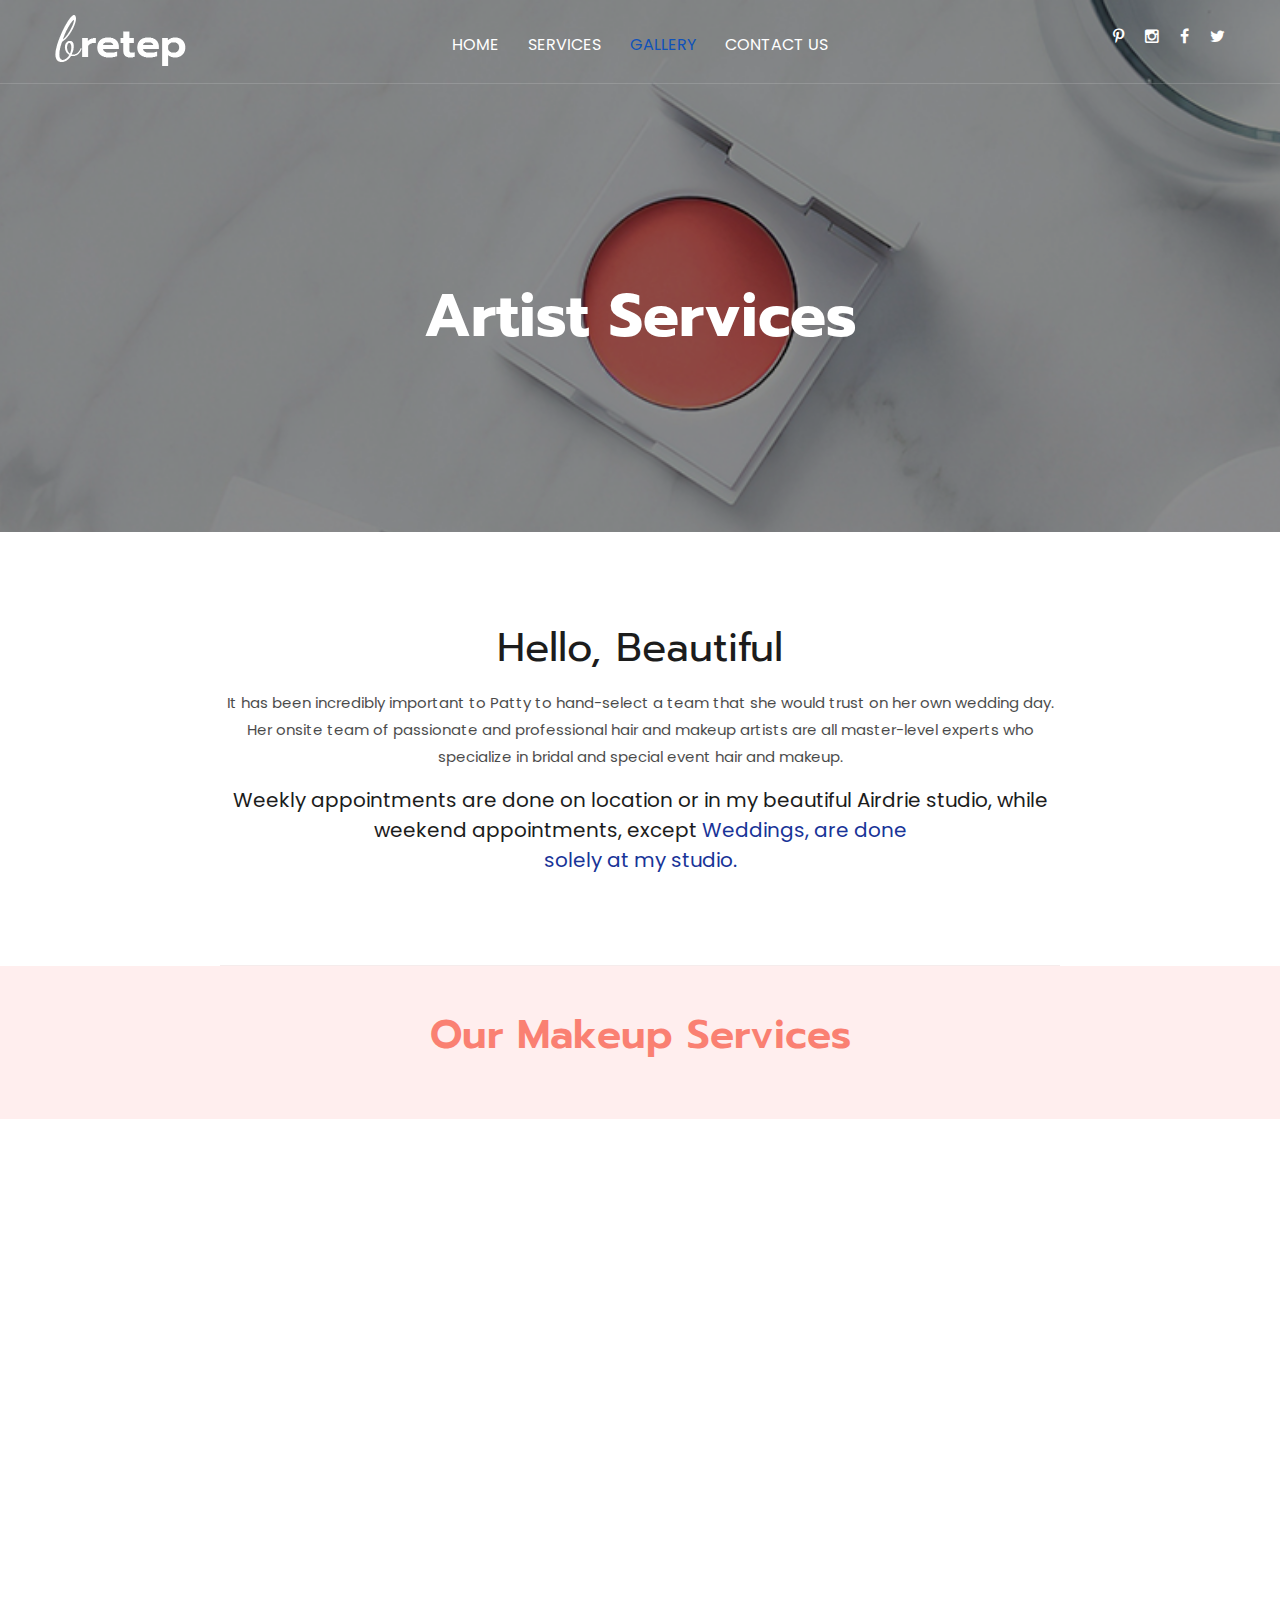
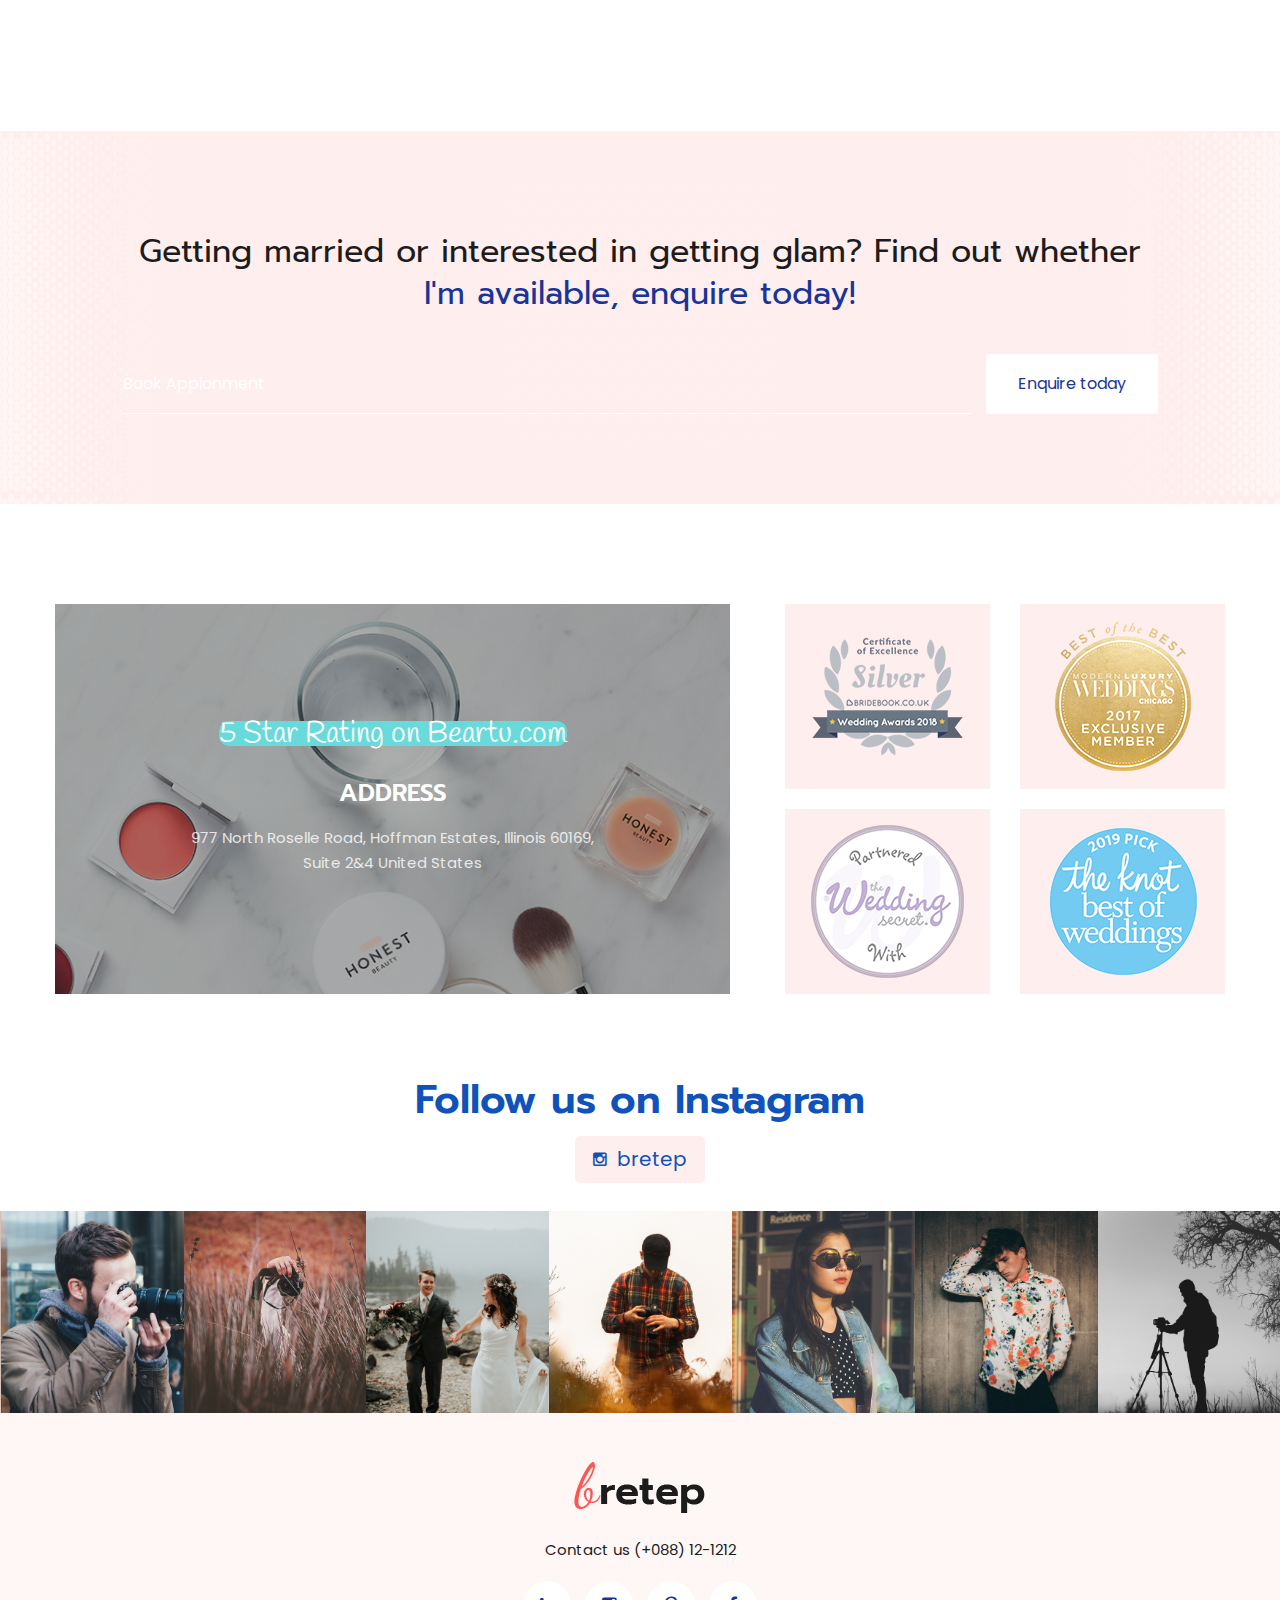
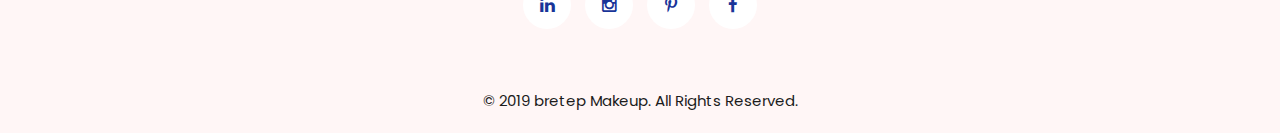
<file: service.html>
<!DOCTYPE html>
<html>
<head>
<meta charset="utf-8">
<title>Bretep HTML Template | Services</title>
<!-- Stylesheets -->
<link href="css/bootstrap.css" rel="stylesheet">
<link href="css/main.css" rel="stylesheet">
<link href="css/responsive.css" rel="stylesheet">

<link rel="shortcut icon" href="images/favicon.png" type="image/x-icon">
<link rel="icon" href="images/favicon.png" type="image/x-icon">

<!-- Responsive -->
<meta http-equiv="X-UA-Compatible" content="IE=edge">
<meta name="viewport" content="width=device-width, initial-scale=1.0, maximum-scale=1.0, user-scalable=0">

<!--[if lt IE 9]><script src="https://cdnjs.cloudflare.com/ajax/libs/html5shiv/3.7.3/html5shiv.js"></script><![endif]-->
<!--[if lt IE 9]><script src="js/respond.js"></script><![endif]-->
</head>

<body>

<div class="page-wrapper">
 	
    <!-- Preloader -->
    <div class="preloader"></div>
 	
    <!-- Main Header-->
    <header class="main-header header-style-one">
    	
    	<!--Header-Upper-->
        <div class="header-upper">
        	<div class="auto-container">
            	<div class="clearfix">
                	
                	<div class="pull-left logo-box">
                    	<div class="logo"><a href="index.html"><img src="images/logo.png" alt="" title=""></a></div>
                    </div>
                   	
                   	<div class="nav-outer clearfix">
						<div class="mobile-nav-toggler"><span class="icon flaticon-menu"></span></div>
						<!-- Main Menu -->
						<nav class="main-menu navbar-expand-md">
							<div class="navbar-header">
								<button class="navbar-toggler" type="button" data-toggle="collapse" data-target="#navbarSupportedContent" aria-controls="navbarSupportedContent" aria-expanded="false" aria-label="Toggle navigation">
									<span class="icon-bar"></span>
									<span class="icon-bar"></span>
									<span class="icon-bar"></span>
								</button>
							</div>

							<div class="navbar-collapse show collapse clearfix" id="navbarSupportedContent">
								<ul class="navigation clearfix">
									<li class="dropdown"><a href="#">Home</a>
										<ul>
											<li><a href="index.html">Home Page 01</a></li>
											<li><a href="index-2.html">Home Page 02</a></li>
										</ul>
									</li>
									<!-- <li><a href="#about-main">About Us</a></li> -->
									<!-- <li class="dropdown"><a href="#about-main">About Us</a>
										<ul>
											<li><a href="#about-main">About Us</a></li>
											<li><a href="team.html">Team</a></li>
											<li><a href="pricing.html">Pricing</a></li>
											<li><a href="testimonial.html">Testimonial</a></li>
										</ul>
									</li> -->
									<li><a href="service.html">Services</a></li>
									<li class="current"><a href="gallery.html">Gallery</a></li>
									<!-- <li class="dropdown"><a href="#work-main">Gallery</a>
										<ul>
											<li><a href="work.html">Our Work</a></li>
											<li><a href="work-detail.html">Work Detail</a></li>
										</ul>
									</li> -->
									<!-- <li><a href="#artist-main">artist</a></li> -->
									<!-- <li><a href="#blog">Blog</a></li> -->
									<!-- <li class="dropdown"><a href="#blog">Blog</a>
										<ul>
											<li><a href="blog.html">Our Blog</a></li>
											<li><a href="blog-single.html">Blog Single</a></li>
										</ul>
									</li> -->
									<li><a href="contact.html">Contact us</a></li>
								</ul>
							</div>
							
						</nav>
						
						<div class="outer-box">
							
							<ul class="social-icon-one">
								<li><a href="#"><span class="fa fa-pinterest-p"></span></a></li>
								<li><a href="#"><span class="fa fa-instagram"></span></a></li>
								<li><a href="#"><span class="fa fa-facebook-f"></span></a></li>
								<li><a href="#"><span class="fa fa-twitter"></span></a></li>
							</ul>
							
						</div>
						
					</div>
                   
                </div>
            </div>
        </div>
        <!--End Header Upper-->
        
		<!-- Sticky Header  -->
        <div class="sticky-header">
            <div class="auto-container clearfix">
                <!--Logo-->
                <div class="logo pull-left">
                    <a href="index.html" title=""><img src="images/logo-3.png" alt="" title=""></a>
                </div>
                <!--Right Col-->
                <div class="pull-right">
                    <!-- Main Menu -->
                    <nav class="main-menu">
                        <!--Keep This Empty / Menu will come through Javascript-->
                    </nav>
					<!-- Main Menu End-->
					<div class="outer-box">
						<ul class="social-icon-one">
							<li><a href="#"><span class="fa fa-pinterest-p"></span></a></li>
							<li><a href="#"><span class="fa fa-instagram"></span></a></li>
							<li><a href="#"><span class="fa fa-facebook-f"></span></a></li>
							<li><a href="#"><span class="fa fa-twitter"></span></a></li>
						</ul>
					</div>
					<div class="mobile-nav-toggler"><span class="icon flaticon-menu"></span></div>
                </div>
            </div>
        </div><!-- End Sticky Menu -->
		
		<!-- Mobile Menu  -->
        <div class="mobile-menu">
            <div class="menu-backdrop"></div>
            <div class="close-btn"><span class="icon fa fa-remove"></span></div>
            
            <nav class="menu-box">
                <div class="nav-logo"><a href="index.html"><img src="images/logo-3.png" alt="" title=""></a></div>
                <div class="menu-outer"><!--Here Menu Will Come Automatically Via Javascript / Same Menu as in Header--></div>
            </nav>
        </div><!-- End Mobile Menu -->
		
    </header>
    <!--End Main Header -->
	
	<!--Page Title-->
    <section class="page-title" style="background-image:url(images/background/3.jpg)">
    	<div class="auto-container">
			<h2>Artist Services</h2>
        </div>
    </section>
    <!--End Page Title-->
	
	<!-- Page Title Section -->
	<section class="page-title-section">
		<div class="auto-container">
			<div class="content">
				<h2>Hello, Beautiful</h2>
				<div class="text">It has been incredibly important to Patty to hand-select a team that she would trust on her own wedding day. Her onsite team of passionate and professional hair and makeup artists are all master-level experts who specialize in bridal and special event hair and makeup.</div>
				<div class="bold-text">Weekly appointments are done on location or in my beautiful Airdrie studio, while weekend appointments, except <span class="theme_color">Weddings, are done <br> solely at my studio.</span></div>
			</div>
		</div>
	</section>
	<!-- End Page Title Section -->
	
	<!-- Services Section -->
	<section class="services-section">
		<div class="auto-container">
			
			<!-- Sec Title -->
			<div class="sec-title centered">
				<h2>Our Makeup Services</h2>
			</div>
			
			<div class="row clearfix">
				
				<!-- Services Block -->
				<div class="service-block col-lg-4 col-md-6 col-sm-12">
					<div class="inner-box wow fadeInLeft" data-wow-delay="0ms" data-wow-duration="1500ms">
						<div class="upper-box">
							<div class="icon"><img src="images/resource/service-1.png" alt="" /></div>
							<h3><a href="services.html">FACIAL MAKEUP</a></h3>
						</div>
						<div class="text">Looking for the perfect look for you and your wedding party on your big day?</div>
						<div class="btn-box">
							<a href="#" class="theme-btn btn-style-one"><span class="txt">Book Now</span></a>
						</div>
					</div>
				</div>
				
				<!-- Services Block -->
				<div class="service-block col-lg-4 col-md-6 col-sm-12">
					<div class="inner-box wow fadeInUp" data-wow-delay="0ms" data-wow-duration="1500ms">
						<div class="upper-box">
							<div class="icon"><img src="images/resource/service-2.png" alt="" /></div>
							<h3><a href="services.html">BRIDAL</a></h3>
						</div>
						<div class="text">Looking for the perfect look for you and your wedding party on your big day?</div>
						<div class="btn-box">
							<a href="#" class="theme-btn btn-style-one"><span class="txt">Book Now</span></a>
						</div>
					</div>
				</div>
				
				<!-- Services Block -->
				<div class="service-block col-lg-4 col-md-6 col-sm-12">
					<div class="inner-box wow fadeInRight" data-wow-delay="0ms" data-wow-duration="1500ms">
						<div class="upper-box">
							<div class="icon"><img src="images/resource/service-3.png" alt="" /></div>
							<h3><a href="services.html">HAIR STYLING</a></h3>
						</div>
						<div class="text">Looking for the perfect look for you and your wedding party on your big day?</div>
						<div class="btn-box">
							<a href="#" class="theme-btn btn-style-one"><span class="txt">Book Now</span></a>
						</div>
					</div>
				</div>
				
				<!-- Services Block -->
				<div class="service-block col-lg-4 col-md-6 col-sm-12">
					<div class="inner-box wow fadeInLeft" data-wow-delay="0ms" data-wow-duration="1500ms">
						<div class="upper-box">
							<div class="icon"><img src="images/resource/service-4.png" alt="" /></div>
							<h3><a href="services.html">BOUDOIR</a></h3>
						</div>
						<div class="text">Looking for the perfect look for you and your wedding party on your big day?</div>
						<div class="btn-box">
							<a href="#" class="theme-btn btn-style-one"><span class="txt">Book Now</span></a>
						</div>
					</div>
				</div>
				
				<!-- Services Block -->
				<div class="service-block col-lg-4 col-md-6 col-sm-12">
					<div class="inner-box wow fadeInUp" data-wow-delay="0ms" data-wow-duration="1500ms">
						<div class="upper-box">
							<div class="icon"><img src="images/resource/service-5.png" alt="" /></div>
							<h3><a href="services.html">Basic Beauty</a></h3>
						</div>
						<div class="text">Looking for the perfect look for you and your wedding party on your big day?</div>
						<div class="btn-box">
							<a href="#" class="theme-btn btn-style-one"><span class="txt">Book Now</span></a>
						</div>
					</div>
				</div>
				
				<!-- Services Block -->
				<div class="service-block col-lg-4 col-md-6 col-sm-12">
					<div class="inner-box wow fadeInRight" data-wow-delay="0ms" data-wow-duration="1500ms">
						<div class="upper-box">
							<div class="icon"><img src="images/resource/service-6.png" alt="" /></div>
							<h3><a href="services.html">Bridesmaid Hair</a></h3>
						</div>
						<div class="text">Looking for the perfect look for you and your wedding party on your big day?</div>
						<div class="btn-box">
							<a href="#" class="theme-btn btn-style-one"><span class="txt">Book Now</span></a>
						</div>
					</div>
				</div>
				
			</div>
		</div>
	</section>
	<!-- End Services Section -->
	
	<!-- Call To Action Section -->
	<section class="call-to-action-section">
		<div class="left-pattern" style="background-image:url(images/background/pattern-5.png)"></div>
		<div class="right-pattern" style="background-image:url(images/background/pattern-6.png)"></div>
		<div class="pattern-layer" style="background-image:url(images/background/pattern-2.png)"></div>
		<div class="auto-container">
			<h2>Getting married or interested in getting glam? Find out whether <br> <span>I'm available, enquire today!</span></h2>
			
			<div class="enquire-form">
				<form method="post" action="contact.html">
					<div class="form-group">
						<input type="email" name="email" value="" placeholder="Book Appionment" required="">
						<button type="submit" class="theme-btn submit-btn"><span class="txt">Enquire today</span></button>
					</div>
				</form>
			</div>
			
		</div>
	</section>
	<!-- End Call To Action Section -->
	
	<!-- Clients Section -->
	<section class="clients-section">
		<div class="auto-container">
			<div class="row clearfix">
				
				<!-- Rating Column -->
				<div class="rating-column col-lg-7 col-md-12 col-sm-12">
					<div class="inner-column">
						<div class="image">
							<img src="images/resource/rating.jpg" alt="" />
							<!-- Overlay Box -->
                            <div class="overlay-box">
                                <div class="overlay-inner">
                                    <div class="content">
										<div class="title">5 Star Rating on Beartu.com</div>
										<h3>ADDRESS</h3>
										<div class="text">977 North Roselle Road, Hoffman Estates, Illinois 60169, <br> Suite 2&4 United States</div>
									</div>
								</div>
							</div>
						</div>
					</div>
				</div>
				
				<!-- Clients Column -->
				<div class="clients-column col-lg-5 col-md-12 col-sm-12">
					<div class="inner-column">
						<div class="row clearfix">
							<!-- Column -->
							<div class="column col-lg-6 col-md-6 col-sm-12">
								<div class="image">
									<a href="#"><img src="images/clients/1.png" alt="" /></a>
								</div>
							</div>
							<!-- Column -->
							<div class="column col-lg-6 col-md-6 col-sm-12">
								<div class="image">
									<a href="#"><img src="images/clients/2.png" alt="" /></a>
								</div>
							</div>
							<!-- Column -->
							<div class="column col-lg-6 col-md-6 col-sm-12">
								<div class="image">
									<a href="#"><img src="images/clients/3.png" alt="" /></a>
								</div>
							</div>
							<!-- Column -->
							<div class="column col-lg-6 col-md-6 col-sm-12">
								<div class="image">
									<a href="#"><img src="images/clients/4.png" alt="" /></a>
								</div>
							</div>
						</div>
					</div>
				</div>
				
			</div>
		</div>
	</section>
	<!-- End Clients Section -->
	
	<!-- Instagram Section -->
	<section class="instagram-section style-two">
		<div class="auto-container">
			<!-- Title Box -->
			<div class="title-box">
				<h2>Follow us on Instagram</h2>
				<div class="profile"><span class="fa fa-instagram"></span> bretep</div>
			</div>
			
		</div>
		
		<div class="instagram-carousel owl-carousel owl-theme">
			
			<!-- Instagram Block -->
			<div class="instagram-block">
				<div class="inner-box">
					<figure class="image-box"><img src="images/resource/instagram-1.jpg" alt=""></figure>
					<!--Overlay Box-->
					<div class="overlay-box">
						<div class="overlay-inner">
							<div class="content">
								<a href="images/resource/instagram-1.jpg" data-fancybox="instagram" data-caption="" class="lightbox-image option-btn" title="Image Caption Here" data-fancybox-group="example-gallery"><span class="fa fa-search"></span></a>
							</div>
						</div>
					</div>
				</div>
			</div>
			
			<!-- Instagram Block -->
			<div class="instagram-block">
				<div class="inner-box">
					<figure class="image-box"><img src="images/resource/instagram-2.jpg" alt=""></figure>
					<!--Overlay Box-->
					<div class="overlay-box">
						<div class="overlay-inner">
							<div class="content">
								<a href="images/resource/instagram-2.jpg" data-fancybox="instagram" data-caption="" class="lightbox-image option-btn" title="Image Caption Here" data-fancybox-group="example-gallery"><span class="fa fa-search"></span></a>
							</div>
						</div>
					</div>
				</div>
			</div>
			
			<!-- Instagram Block -->
			<div class="instagram-block">
				<div class="inner-box">
					<figure class="image-box"><img src="images/resource/instagram-3.jpg" alt=""></figure>
					<!--Overlay Box-->
					<div class="overlay-box">
						<div class="overlay-inner">
							<div class="content">
								<a href="images/resource/instagram-3.jpg" data-fancybox="instagram" data-caption="" class="lightbox-image option-btn" title="Image Caption Here" data-fancybox-group="example-gallery"><span class="fa fa-search"></span></a>
							</div>
						</div>
					</div>
				</div>
			</div>
			
			<!-- Instagram Block -->
			<div class="instagram-block">
				<div class="inner-box">
					<figure class="image-box"><img src="images/resource/instagram-4.jpg" alt=""></figure>
					<!--Overlay Box-->
					<div class="overlay-box">
						<div class="overlay-inner">
							<div class="content">
								<a href="images/resource/instagram-4.jpg" data-fancybox="instagram" data-caption="" class="lightbox-image option-btn" title="Image Caption Here" data-fancybox-group="example-gallery"><span class="fa fa-search"></span></a>
							</div>
						</div>
					</div>
				</div>
			</div>
			
			<!-- Instagram Block -->
			<div class="instagram-block">
				<div class="inner-box">
					<figure class="image-box"><img src="images/resource/instagram-5.jpg" alt=""></figure>
					<!--Overlay Box-->
					<div class="overlay-box">
						<div class="overlay-inner">
							<div class="content">
								<a href="images/resource/instagram-5.jpg" data-fancybox="instagram" data-caption="" class="lightbox-image option-btn" title="Image Caption Here" data-fancybox-group="example-gallery"><span class="fa fa-search"></span></a>
							</div>
						</div>
					</div>
				</div>
			</div>
			
			<!-- Instagram Block -->
			<div class="instagram-block">
				<div class="inner-box">
					<figure class="image-box"><img src="images/resource/instagram-6.jpg" alt=""></figure>
					<!--Overlay Box-->
					<div class="overlay-box">
						<div class="overlay-inner">
							<div class="content">
								<a href="images/resource/instagram-6.jpg" data-fancybox="instagram" data-caption="" class="lightbox-image option-btn" title="Image Caption Here" data-fancybox-group="example-gallery"><span class="fa fa-search"></span></a>
							</div>
						</div>
					</div>
				</div>
			</div>
			
			<!-- Instagram Block -->
			<div class="instagram-block">
				<div class="inner-box">
					<figure class="image-box"><img src="images/resource/instagram-7.jpg" alt=""></figure>
					<!--Overlay Box-->
					<div class="overlay-box">
						<div class="overlay-inner">
							<div class="content">
								<a href="images/resource/instagram-7.jpg" data-fancybox="instagram" data-caption="" class="lightbox-image option-btn" title="Image Caption Here" data-fancybox-group="example-gallery"><span class="fa fa-search"></span></a>
							</div>
						</div>
					</div>
				</div>
			</div>
			
			<!-- Instagram Block -->
			<div class="instagram-block">
				<div class="inner-box">
					<figure class="image-box"><img src="images/resource/instagram-8.jpg" alt=""></figure>
					<!--Overlay Box-->
					<div class="overlay-box">
						<div class="overlay-inner">
							<div class="content">
								<a href="images/resource/instagram-8.jpg" data-fancybox="instagram" data-caption="" class="lightbox-image option-btn" title="Image Caption Here" data-fancybox-group="example-gallery"><span class="fa fa-search"></span></a>
							</div>
						</div>
					</div>
				</div>
			</div>
			
			<!-- Instagram Block -->
			<div class="instagram-block">
				<div class="inner-box">
					<figure class="image-box"><img src="images/resource/instagram-1.jpg" alt=""></figure>
					<!--Overlay Box-->
					<div class="overlay-box">
						<div class="overlay-inner">
							<div class="content">
								<a href="images/resource/instagram-1.jpg" data-fancybox="instagram" data-caption="" class="lightbox-image option-btn" title="Image Caption Here" data-fancybox-group="example-gallery"><span class="fa fa-search"></span></a>
							</div>
						</div>
					</div>
				</div>
			</div>
			
			<!-- Instagram Block -->
			<div class="instagram-block">
				<div class="inner-box">
					<figure class="image-box"><img src="images/resource/instagram-2.jpg" alt=""></figure>
					<!--Overlay Box-->
					<div class="overlay-box">
						<div class="overlay-inner">
							<div class="content">
								<a href="images/resource/instagram-2.jpg" data-fancybox="instagram" data-caption="" class="lightbox-image option-btn" title="Image Caption Here" data-fancybox-group="example-gallery"><span class="fa fa-search"></span></a>
							</div>
						</div>
					</div>
				</div>
			</div>
			
			<!-- Instagram Block -->
			<div class="instagram-block">
				<div class="inner-box">
					<figure class="image-box"><img src="images/resource/instagram-3.jpg" alt=""></figure>
					<!--Overlay Box-->
					<div class="overlay-box">
						<div class="overlay-inner">
							<div class="content">
								<a href="images/resource/instagram-3.jpg" data-fancybox="instagram" data-caption="" class="lightbox-image option-btn" title="Image Caption Here" data-fancybox-group="example-gallery"><span class="fa fa-search"></span></a>
							</div>
						</div>
					</div>
				</div>
			</div>
			
			<!-- Instagram Block -->
			<div class="instagram-block">
				<div class="inner-box">
					<figure class="image-box"><img src="images/resource/instagram-4.jpg" alt=""></figure>
					<!--Overlay Box-->
					<div class="overlay-box">
						<div class="overlay-inner">
							<div class="content">
								<a href="images/resource/instagram-4.jpg" data-fancybox="instagram" data-caption="" class="lightbox-image option-btn" title="Image Caption Here" data-fancybox-group="example-gallery"><span class="fa fa-search"></span></a>
							</div>
						</div>
					</div>
				</div>
			</div>
			
			<!-- Instagram Block -->
			<div class="instagram-block">
				<div class="inner-box">
					<figure class="image-box"><img src="images/resource/instagram-5.jpg" alt=""></figure>
					<!--Overlay Box-->
					<div class="overlay-box">
						<div class="overlay-inner">
							<div class="content">
								<a href="images/resource/instagram-5.jpg" data-fancybox="instagram" data-caption="" class="lightbox-image option-btn" title="Image Caption Here" data-fancybox-group="example-gallery"><span class="fa fa-search"></span></a>
							</div>
						</div>
					</div>
				</div>
			</div>
			
			<!-- Instagram Block -->
			<div class="instagram-block">
				<div class="inner-box">
					<figure class="image-box"><img src="images/resource/instagram-6.jpg" alt=""></figure>
					<!--Overlay Box-->
					<div class="overlay-box">
						<div class="overlay-inner">
							<div class="content">
								<a href="images/resource/instagram-6.jpg" data-fancybox="instagram" data-caption="" class="lightbox-image option-btn" title="Image Caption Here" data-fancybox-group="example-gallery"><span class="fa fa-search"></span></a>
							</div>
						</div>
					</div>
				</div>
			</div>
			
			<!-- Instagram Block -->
			<div class="instagram-block">
				<div class="inner-box">
					<figure class="image-box"><img src="images/resource/instagram-7.jpg" alt=""></figure>
					<!--Overlay Box-->
					<div class="overlay-box">
						<div class="overlay-inner">
							<div class="content">
								<a href="images/resource/instagram-7.jpg" data-fancybox="instagram" data-caption="" class="lightbox-image option-btn" title="Image Caption Here" data-fancybox-group="example-gallery"><span class="fa fa-search"></span></a>
							</div>
						</div>
					</div>
				</div>
			</div>
			
			<!-- Instagram Block -->
			<div class="instagram-block">
				<div class="inner-box">
					<figure class="image-box"><img src="images/resource/instagram-8.jpg" alt=""></figure>
					<!--Overlay Box-->
					<div class="overlay-box">
						<div class="overlay-inner">
							<div class="content">
								<a href="images/resource/instagram-8.jpg" data-fancybox="instagram" data-caption="" class="lightbox-image option-btn" title="Image Caption Here" data-fancybox-group="example-gallery"><span class="fa fa-search"></span></a>
							</div>
						</div>
					</div>
				</div>
			</div>
			
		</div>
		
	</section>
	<!-- End Instagram Section -->
	
	<!-- Main Footer -->
    <footer class="main-footer">
		<div class="auto-container">
			<div class="logo">
				<a href="index.html"><img src="images/logo-2.png" alt="" /></a>
			</div>
			<a class="contact" href="tel:+088-12-1212">Contact us (+088) 12-1212</a>
			<ul class="social-box">
				<li><a href="#"><span class="fa fa-linkedin"></span></a></li>
				<li><a href="#"><span class="fa fa-instagram"></span></a></li>
				<li><a href="#"><span class="fa fa-pinterest-p"></span></a></li>
				<li><a href="#"><span class="fa fa-facebook-f"></span></a></li>
			</ul>
			<div class="copyright">&copy; 2019 bretep Makeup. All Rights Reserved.</div>
		</div>
	</footer>
	
</div>
<!--End pagewrapper-->

<!--Scroll to top-->
<div class="scroll-to-top scroll-to-target" data-target="html"><span class="fa fa-arrow-circle-up"></span></div>

<script src="js/jquery.js"></script>
<script src="js/popper.min.js"></script>
<script src="js/bootstrap.min.js"></script>
<script src="js/jquery.mCustomScrollbar.concat.min.js"></script>
<script src="js/jquery.fancybox.js"></script>
<script src="js/appear.js"></script>
<script src="js/owl.js"></script>
<script src="js/wow.js"></script>
<script src="js/jquery-ui.js"></script>
<script src="js/script.js"></script>

</body>
</html>
</file>
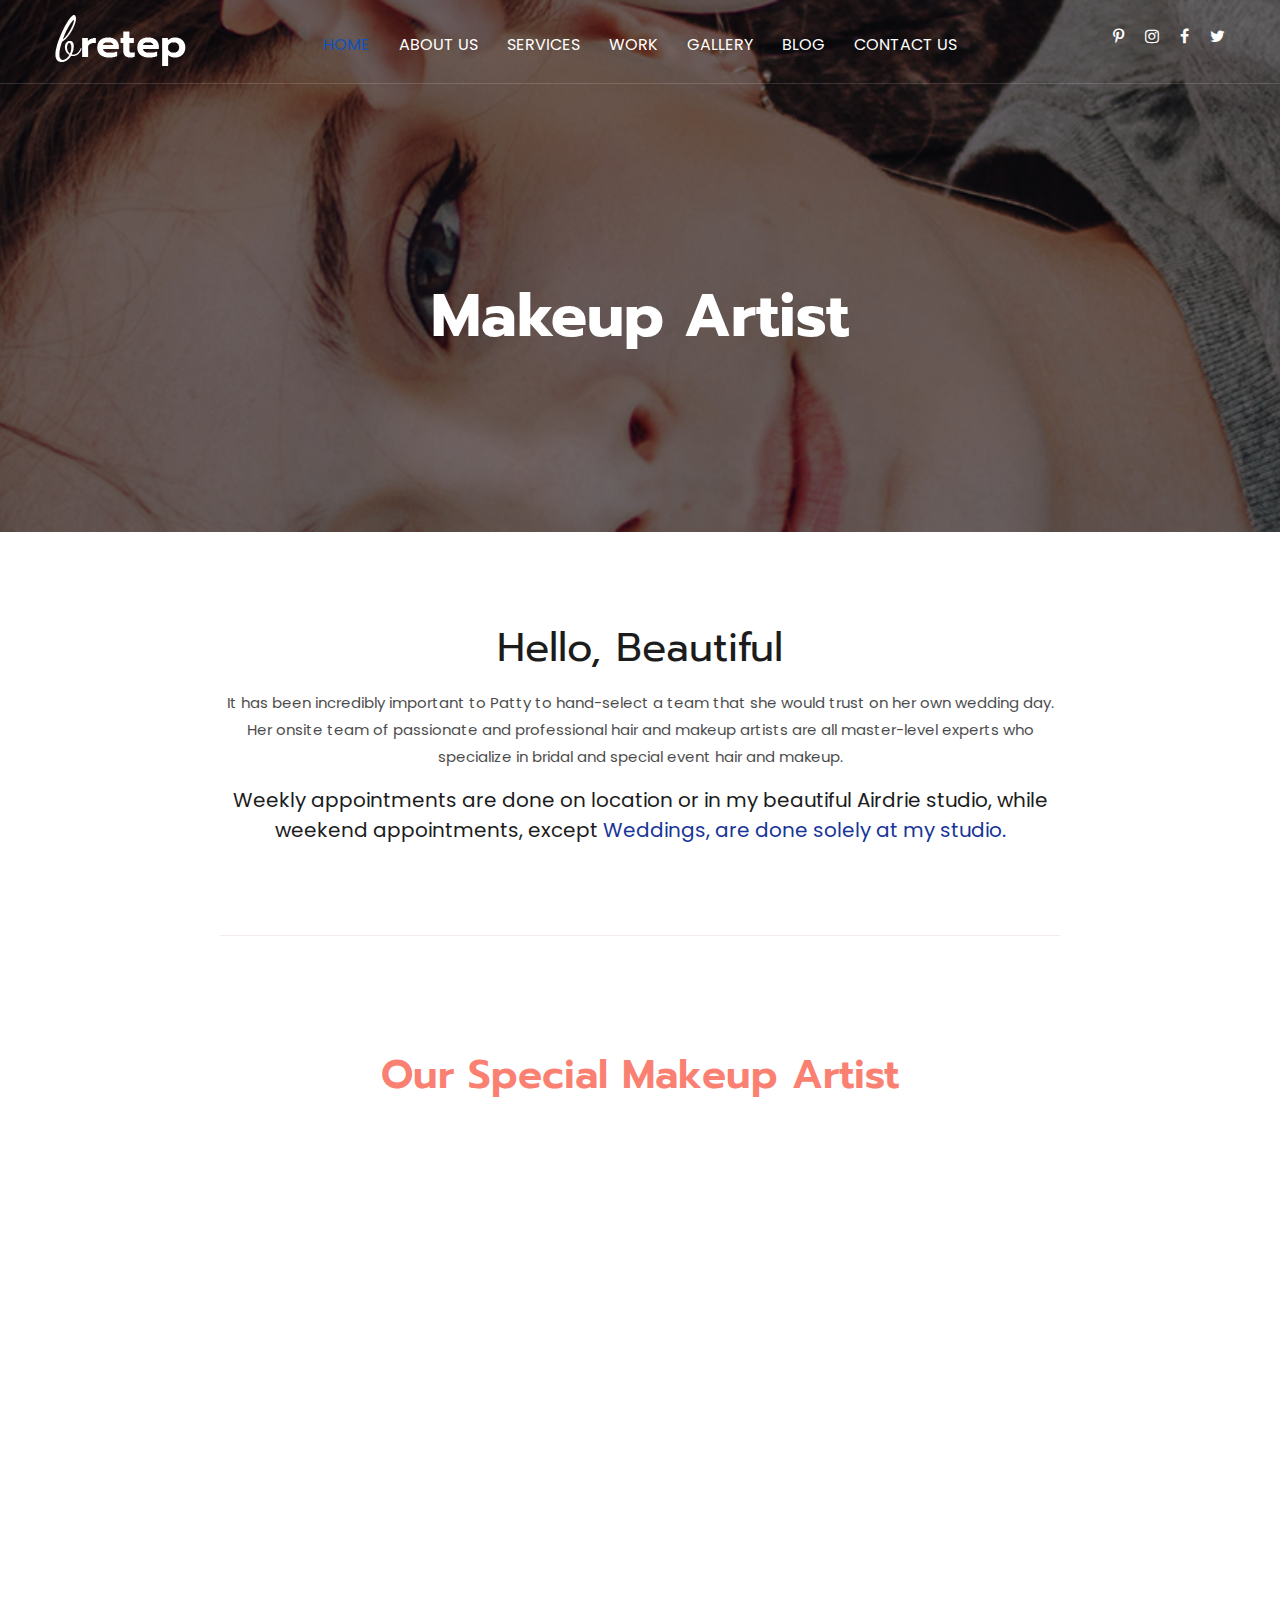
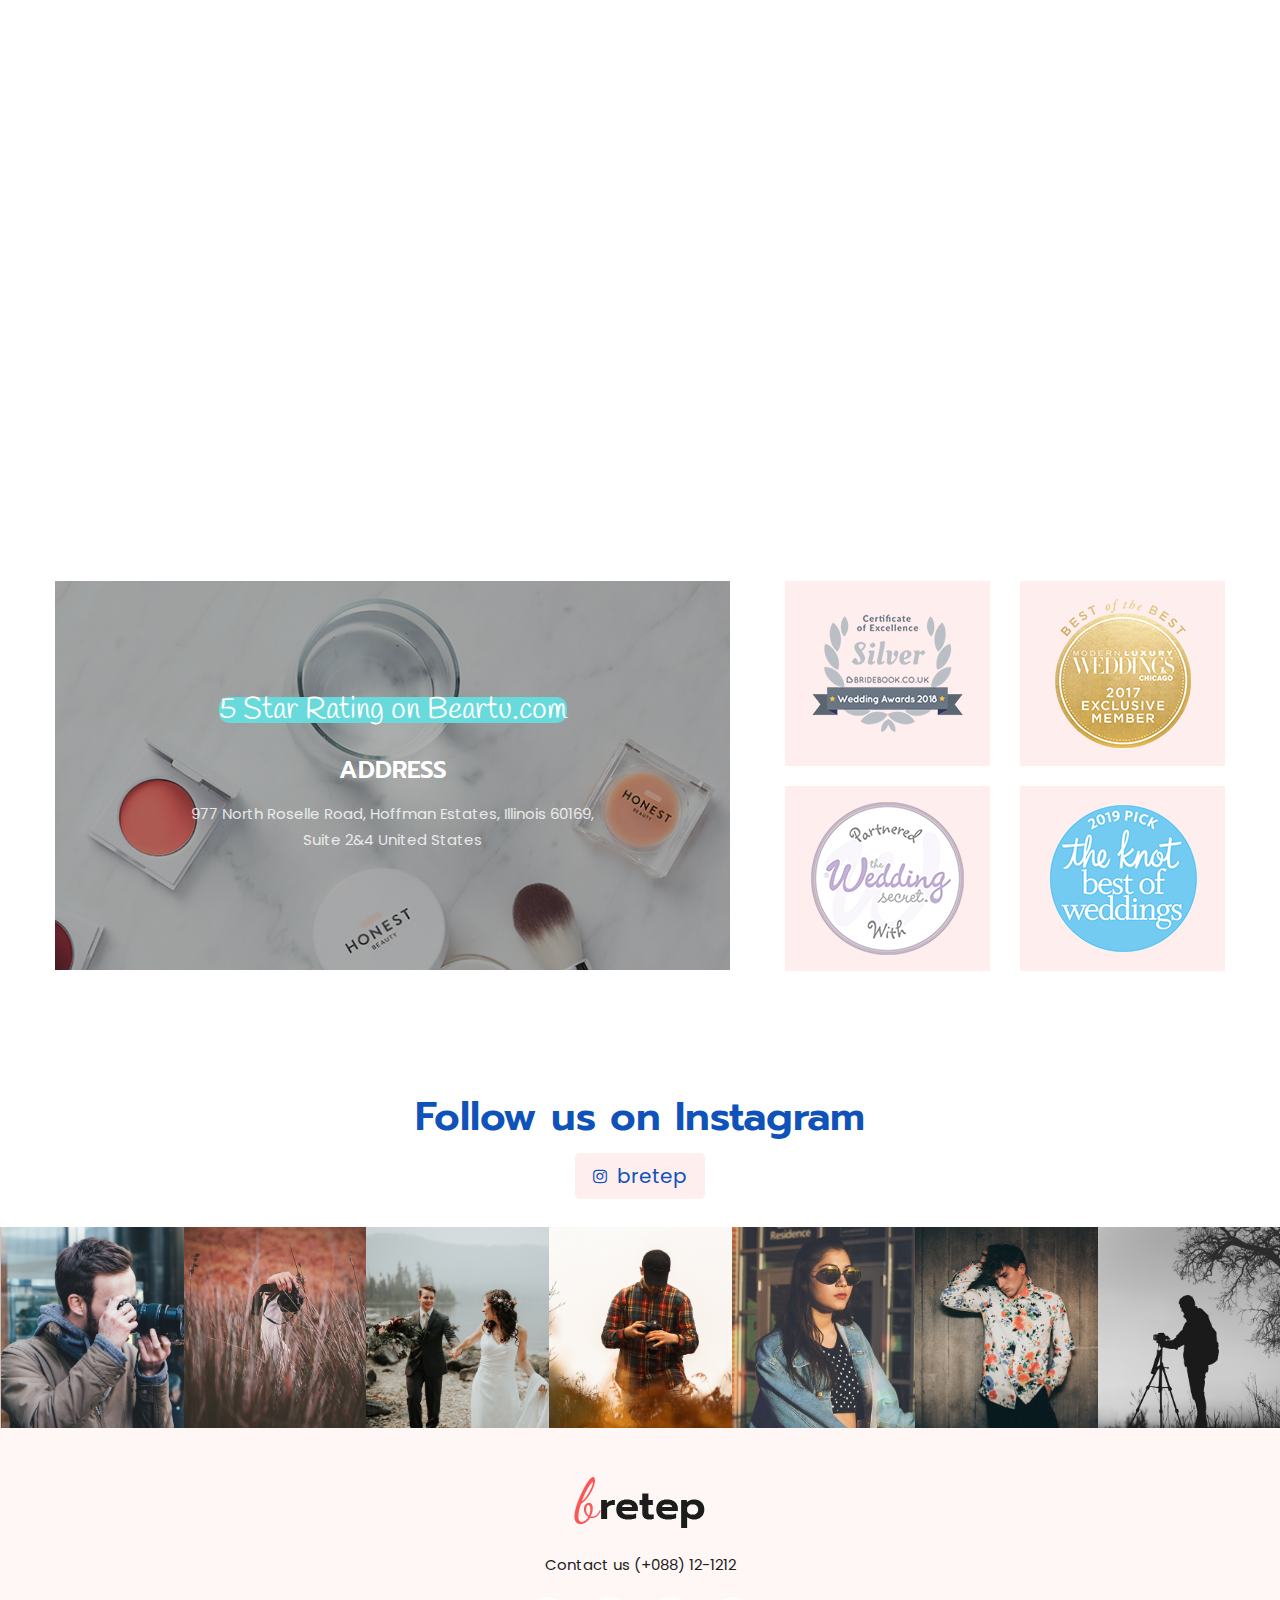
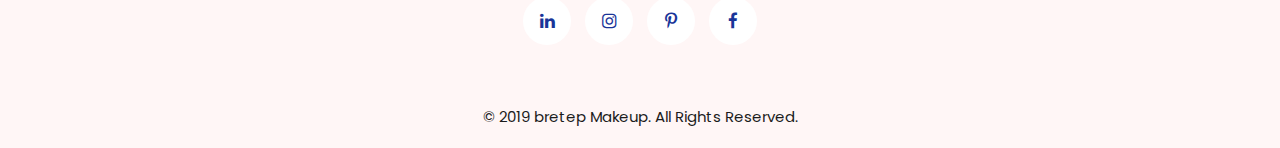
<file: team.html>
<!DOCTYPE html>
<html>

<head>
    <meta charset="utf-8">
    <title>Bretep HTML Template | Homepage</title>
    <!-- Stylesheets -->
    <link href="css/bootstrap.css" rel="stylesheet">
    <link href="css/main.css" rel="stylesheet">
    <link href="css/responsive.css" rel="stylesheet">
     <link rel="stylesheet" href="css/flaticon.css">
    <link rel="shortcut icon" href="images/favicon.png" type="image/x-icon">
    <link rel="icon" href="images/favicon.png" type="image/x-icon">
    <link rel="stylesheet" href="https://cdnjs.cloudflare.com/ajax/libs/font-awesome/4.7.0/css/font-awesome.min.css">
    <!-- Responsive -->
    <meta http-equiv="X-UA-Compatible" content="IE=edge">
    <meta name="viewport" content="width=device-width, initial-scale=1.0, maximum-scale=1.0, user-scalable=0">

    <!--[if lt IE 9]><script src="https://cdnjs.cloudflare.com/ajax/libs/html5shiv/3.7.3/html5shiv.js"></script><![endif]-->
    <!--[if lt IE 9]><script src="js/respond.js"></script><![endif]-->

</head>

<body>

    <div class="page-wrapper">

        <!-- Preloader -->
        <div class="preloader"></div>
        
        <!-- Main Header-->
        <header class="main-header header-style-one">

            <!--Header-Upper-->
            <div class="header-upper">
                <div class="auto-container">
                    <div class="clearfix">

                        <div class="pull-left logo-box">
                            <div class="logo"><a href="index.html"><img src="images/logo.png" alt="" title=""></a></div>
                        </div>

                        <div class="nav-outer clearfix">
                            <!-- Mobile Navigation Toggler -->
                            <div class="mobile-nav-toggler"><span class="icon flaticon-menu"></span></div>
                            <!-- Main Menu -->
                            <nav class="main-menu navbar-expand-md">
                                <div class="navbar-header">
                                    <button class="navbar-toggler" type="button" data-toggle="collapse" data-target="#navbarSupportedContent" aria-controls="navbarSupportedContent" aria-expanded="false" aria-label="Toggle navigation">
									<span class="icon-bar"></span>
									<span class="icon-bar"></span>
									<span class="icon-bar"></span>
								</button>
                                </div>

                                <div class="navbar-collapse show collapse clearfix" id="navbarSupportedContent">
                                    <ul class="navigation clearfix">
                                        <li class="current dropdown"><a href="#">Home</a>
                                            <ul>
                                                <li><a href="index.html">Home Page 01</a></li>
                                                <li><a href="index-2.html">Home Page 02</a></li>
                                            </ul>
                                        </li>
                                        <li class="dropdown"><a href="#">About Us</a>
                                            <ul>
                                                <li><a href="about.html">About Us</a></li>
                                                <li><a href="team.html">Team</a></li>
                                                <li><a href="pricing.html">Pricing</a></li>
                                                <li><a href="testimonial.html">Testimonial</a></li>
                                            </ul>
                                        </li>
                                        <li><a href="service.html">Services</a></li>
                                        <li class="dropdown"><a href="#">Work</a>
                                            <ul>
                                                <li><a href="work.html">Work</a></li>
                                                <li><a href="work-detail.html">Work Detail</a></li>
                                            </ul>
                                        </li>
                                        <li><a href="gallery.html">Gallery</a></li>
                                        <li class="dropdown"><a href="#">Blog</a>
                                            <ul>
                                                <li><a href="blog.html">Our Blog</a></li>
                                                <li><a href="blog-single.html">Blog Single</a></li>
                                            </ul>
                                        </li>
                                        <li><a href="contact.html">Contact us</a></li>
                                    </ul>
                                </div>

                            </nav>

                            <div class="outer-box">

                                <ul class="social-icon-one">
                                    <li><a href="#"><span class="fa fa-pinterest-p"></span></a></li>
                                    <li><a href="#"><span class="fa fa-instagram"></span></a></li>
                                    <li><a href="#"><span class="fa fa-facebook-f"></span></a></li>
                                    <li><a href="#"><span class="fa fa-twitter"></span></a></li>
                                </ul>

                            </div>

                        </div>

                    </div>
                </div>
            </div>
            <!--End Header Upper-->

            <!-- Sticky Header  -->
            <div class="sticky-header">
                <div class="auto-container clearfix">
                    <!--Logo-->
                    <div class="logo pull-left">
                        <a href="index.html" title=""><img src="images/logo-3.png" alt="" title=""></a>
                    </div>
                    <!--Right Col-->
                    <div class="pull-right">
                        <!-- Main Menu -->
                        <nav class="main-menu">
                            <!--Keep This Empty / Menu will come through Javascript-->
                        </nav>
                        <!-- Main Menu End-->
                        <div class="outer-box">
                            <ul class="social-icon-one">
                                <li><a href="#"><span class="fa fa-pinterest-p"></span></a></li>
                                <li><a href="#"><span class="fa fa-instagram"></span></a></li>
                                <li><a href="#"><span class="fa fa-facebook-f"></span></a></li>
                                <li><a href="#"><span class="fa fa-twitter"></span></a></li>
                            </ul>
                        </div>
                        <!-- Mobile Navigation Toggler -->
                        <div class="mobile-nav-toggler"><span class="icon flaticon-menu"></span></div>
                    </div>
                </div>
            </div>
            <!-- End Sticky Menu -->

            <!-- Mobile Menu  -->
            <div class="mobile-menu">
                <div class="menu-backdrop"></div>
                <div class="close-btn"><span class="icon fa fa-remove"></span></div>

                <nav class="menu-box">
                    <div class="nav-logo"><a href="index.html"><img src="images/logo-3.png" alt="" title=""></a></div>
                    <div class="menu-outer">
                        <!--Here Menu Will Come Automatically Via Javascript / Same Menu as in Header-->
                    </div>
                </nav>
            </div>
            <!-- End Mobile Menu -->

        </header>
        <!--End Main Header -->








        <section class="page-title" style="background-image:url(images/background/4.jpg)">
            <div class="auto-container">
                <h2>Makeup Artist </h2>
            </div>
        </section>




        <!-- -------------------- -->


        <section class="page-title-section">
            <div class="auto-container">
                <div class="content">
                    <h2>Hello, Beautiful</h2>
                    <div class="text">It has been incredibly important to Patty to hand-select a team that she would trust on her own wedding day. Her onsite team of passionate and professional hair and makeup artists are all master-level experts who specialize in bridal and special event hair and makeup.</div>
                    <div class="bold-text">Weekly appointments are done on location or in my beautiful Airdrie studio, while weekend appointments, except <span class="theme_color">Weddings, are done solely at my studio.</span></div>
                </div>
            </div>
        </section>


        <!-- -------------------  -->



        <section class="artist-section artist-page-section">
            <div class="auto-container">
                <!-- Sec Title -->
                <div class="sec-title centered">
                    <h2>Our Special Makeup Artist</h2>
                </div>
                <div class="row clearfix">
                    
                    <!-- Artist Block -->
                    <div class="artist-block col-lg-3 col-md-6 col-sm-12">
                        <div class="inner-box wow fadeInLeft animated" data-wow-delay="0ms" data-wow-duration="1500ms" style="visibility: visible; animation-duration: 1500ms; animation-delay: 0ms; animation-name: fadeInLeft;">
                            <div class="image">
                                <a href="work.html"><img src="images/resource/artist-1.jpg" alt=""></a>
                            </div>
                            <h3><a href="work.html">Srabon Cup</a></h3>
                            <div class="designation">Glam Makeup</div>
                            <ul class="social-box">
                                <li><a href="#"><span class="fa fa-pinterest-p"></span></a></li>
                                <li><a href="#"><span class="fa fa-twitter"></span></a></li>
                                <li><a href="#"><span class="fa fa-facebook-f"></span></a></li>
                                <li><a href="#"><span class="fa fa-linkedin"></span></a></li>
                            </ul>
                        </div>
                    </div>
                    
                    <!-- Artist Block -->
                    <div class="artist-block col-lg-3 col-md-6 col-sm-12">
                        <div class="inner-box wow fadeInLeft animated" data-wow-delay="250ms" data-wow-duration="1500ms" style="visibility: visible; animation-duration: 1500ms; animation-delay: 250ms; animation-name: fadeInLeft;">
                            <div class="image">
                                <a href="work.html"><img src="images/resource/artist-2.jpg" alt=""></a>
                            </div>
                            <h3><a href="work.html">Srabon Cup</a></h3>
                            <div class="designation">Glam Makeup</div>
                            <ul class="social-box">
                                <li><a href="#"><span class="fa fa-pinterest-p"></span></a></li>
                                <li><a href="#"><span class="fa fa-twitter"></span></a></li>
                                <li><a href="#"><span class="fa fa-facebook-f"></span></a></li>
                                <li><a href="#"><span class="fa fa-linkedin"></span></a></li>
                            </ul>
                        </div>
                    </div>
                    
                    <!-- Artist Block -->
                    <div class="artist-block col-lg-3 col-md-6 col-sm-12">
                        <div class="inner-box wow fadeInRight animated" data-wow-delay="250ms" data-wow-duration="1500ms" style="visibility: visible; animation-duration: 1500ms; animation-delay: 250ms; animation-name: fadeInRight;">
                            <div class="image">
                                <a href="work.html"><img src="images/resource/artist-3.jpg" alt=""></a>
                            </div>
                            <h3><a href="work.html">Srabon Cup</a></h3>
                            <div class="designation">Glam Makeup</div>
                            <ul class="social-box">
                                <li><a href="#"><span class="fa fa-pinterest-p"></span></a></li>
                                <li><a href="#"><span class="fa fa-twitter"></span></a></li>
                                <li><a href="#"><span class="fa fa-facebook-f"></span></a></li>
                                <li><a href="#"><span class="fa fa-linkedin"></span></a></li>
                            </ul>
                        </div>
                    </div>
                    
                    <!-- Artist Block -->
                    <div class="artist-block col-lg-3 col-md-6 col-sm-12">
                        <div class="inner-box wow fadeInRight animated" data-wow-delay="0ms" data-wow-duration="1500ms" style="visibility: visible; animation-duration: 1500ms; animation-delay: 0ms; animation-name: fadeInRight;">
                            <div class="image">
                                <a href="work.html"><img src="images/resource/artist-4.jpg" alt=""></a>
                            </div>
                            <h3><a href="work.html">Srabon Cup</a></h3>
                            <div class="designation">Glam Makeup</div>
                            <ul class="social-box">
                                <li><a href="#"><span class="fa fa-pinterest-p"></span></a></li>
                                <li><a href="#"><span class="fa fa-twitter"></span></a></li>
                                <li><a href="#"><span class="fa fa-facebook-f"></span></a></li>
                                <li><a href="#"><span class="fa fa-linkedin"></span></a></li>
                            </ul>
                        </div>
                    </div>
                    
                    <!-- Artist Block -->
                    <div class="artist-block col-lg-3 col-md-6 col-sm-12">
                        <div class="inner-box wow fadeInRight animated" data-wow-delay="0ms" data-wow-duration="1500ms" style="visibility: visible; animation-duration: 1500ms; animation-delay: 0ms; animation-name: fadeInRight;">
                            <div class="image">
                                <a href="work.html"><img src="images/resource/artist-5.jpg" alt=""></a>
                            </div>
                            <h3><a href="work.html">Shiropa anto</a></h3>
                            <div class="designation">Glam Makeup</div>
                            <ul class="social-box">
                                <li><a href="#"><span class="fa fa-pinterest-p"></span></a></li>
                                <li><a href="#"><span class="fa fa-twitter"></span></a></li>
                                <li><a href="#"><span class="fa fa-facebook-f"></span></a></li>
                                <li><a href="#"><span class="fa fa-linkedin"></span></a></li>
                            </ul>
                        </div>
                    </div>
                    
                    <!-- Artist Block -->
                    <div class="artist-block col-lg-3 col-md-6 col-sm-12">
                        <div class="inner-box wow fadeInRight animated" data-wow-delay="0ms" data-wow-duration="1500ms" style="visibility: visible; animation-duration: 1500ms; animation-delay: 0ms; animation-name: fadeInRight;">
                            <div class="image">
                                <a href="work.html"><img src="images/resource/artist-6.jpg" alt=""></a>
                            </div>
                            <h3><a href="work.html">Mahfuz Riad</a></h3>
                            <div class="designation">Glam Makeup</div>
                            <ul class="social-box">
                                <li><a href="#"><span class="fa fa-pinterest-p"></span></a></li>
                                <li><a href="#"><span class="fa fa-twitter"></span></a></li>
                                <li><a href="#"><span class="fa fa-facebook-f"></span></a></li>
                                <li><a href="#"><span class="fa fa-linkedin"></span></a></li>
                            </ul>
                        </div>
                    </div>
                    
                    <!-- Artist Block -->
                    <div class="artist-block col-lg-3 col-md-6 col-sm-12">
                        <div class="inner-box wow fadeInRight animated" data-wow-delay="0ms" data-wow-duration="1500ms" style="visibility: visible; animation-duration: 1500ms; animation-delay: 0ms; animation-name: fadeInRight;">
                            <div class="image">
                                <a href="work.html"><img src="images/resource/artist-7.jpg" alt=""></a>
                            </div>
                            <h3><a href="work.html">Tiran</a></h3>
                            <div class="designation">Glam Makeup</div>
                            <ul class="social-box">
                                <li><a href="#"><span class="fa fa-pinterest-p"></span></a></li>
                                <li><a href="#"><span class="fa fa-twitter"></span></a></li>
                                <li><a href="#"><span class="fa fa-facebook-f"></span></a></li>
                                <li><a href="#"><span class="fa fa-linkedin"></span></a></li>
                            </ul>
                        </div>
                    </div>
                    
                </div>
            </div>
        </section>





<!-- ---------------------------------------------------  -->





<section class="clients-section">
    <div class="auto-container">
        <div class="row clearfix">
            
            <!-- Rating Column -->
            <div class="rating-column col-lg-7 col-md-12 col-sm-12">
                <div class="inner-column">
                    <div class="image">
                        <img src="images/resource/rating.jpg" alt="">
                        <!-- Overlay Box -->
                        <div class="overlay-box">
                            <div class="overlay-inner">
                                <div class="content">
                                    <div class="title">5 Star Rating on Beartu.com</div>
                                    <h3>ADDRESS</h3>
                                    <div class="text">977 North Roselle Road, Hoffman Estates, Illinois 60169, <br> Suite 2&amp;4 United States</div>
                                </div>
                            </div>
                        </div>
                    </div>
                </div>
            </div>
            
            <!-- Clients Column -->
            <div class="clients-column col-lg-5 col-md-12 col-sm-12">
                <div class="inner-column">
                    <div class="row clearfix">
                        <!-- Column -->
                        <div class="column col-lg-6 col-md-6 col-sm-12">
                            <div class="image">
                                <a href="#"><img src="images/clients/1.png" alt=""></a>
                            </div>
                        </div>
                        <!-- Column -->
                        <div class="column col-lg-6 col-md-6 col-sm-12">
                            <div class="image">
                                <a href="#"><img src="images/clients/2.png" alt=""></a>
                            </div>
                        </div>
                        <!-- Column -->
                        <div class="column col-lg-6 col-md-6 col-sm-12">
                            <div class="image">
                                <a href="#"><img src="images/clients/3.png" alt=""></a>
                            </div>
                        </div>
                        <!-- Column -->
                        <div class="column col-lg-6 col-md-6 col-sm-12">
                            <div class="image">
                                <a href="#"><img src="images/clients/4.png" alt=""></a>
                            </div>
                        </div>
                    </div>
                </div>
                
            </div>
            
        </div>
    </div>
</section>





<!-- -------------------------------  -->































                      <!-- Instagram Section -->
       <section class="instagram-section">
        <div class="auto-container">
            <!-- Title Box -->
            <div class="title-box">
                <h2>Follow us on Instagram</h2>
                <div class="profile"><span class="fa fa-instagram"></span> bretep</div>
            </div>

        </div>

        <div class="instagram-carousel owl-carousel owl-theme">

            <!-- Instagram Block -->
            <div class="instagram-block">
                <div class="inner-box">
                    <figure class="image-box"><img src="images/resource/instagram-1.jpg" alt=""></figure>
                    <!--Overlay Box-->
                    <div class="overlay-box">
                        <div class="overlay-inner">
                            <div class="content">
                                <a href="images/resource/instagram-1.jpg" data-fancybox="instagram" data-caption="" class="lightbox-image option-btn" title="Image Caption Here" data-fancybox-group="example-gallery"><span class="fa fa-search"></span></a>
                            </div>
                        </div>
                    </div>
                </div>
            </div>

            <!-- Instagram Block -->
            <div class="instagram-block">
                <div class="inner-box">
                    <figure class="image-box"><img src="images/resource/instagram-2.jpg" alt=""></figure>
                    <!--Overlay Box-->
                    <div class="overlay-box">
                        <div class="overlay-inner">
                            <div class="content">
                                <a href="images/resource/instagram-2.jpg" data-fancybox="instagram" data-caption="" class="lightbox-image option-btn" title="Image Caption Here" data-fancybox-group="example-gallery"><span class="fa fa-search"></span></a>
                            </div>
                        </div>
                    </div>
                </div>
            </div>

            <!-- Instagram Block -->
            <div class="instagram-block">
                <div class="inner-box">
                    <figure class="image-box"><img src="images/resource/instagram-3.jpg" alt=""></figure>
                    <!--Overlay Box-->
                    <div class="overlay-box">
                        <div class="overlay-inner">
                            <div class="content">
                                <a href="images/resource/instagram-3.jpg" data-fancybox="instagram" data-caption="" class="lightbox-image option-btn" title="Image Caption Here" data-fancybox-group="example-gallery"><span class="fa fa-search"></span></a>
                            </div>
                        </div>
                    </div>
                </div>
            </div>

            <!-- Instagram Block -->
            <div class="instagram-block">
                <div class="inner-box">
                    <figure class="image-box"><img src="images/resource/instagram-4.jpg" alt=""></figure>
                    <!--Overlay Box-->
                    <div class="overlay-box">
                        <div class="overlay-inner">
                            <div class="content">
                                <a href="images/resource/instagram-4.jpg" data-fancybox="instagram" data-caption="" class="lightbox-image option-btn" title="Image Caption Here" data-fancybox-group="example-gallery"><span class="fa fa-search"></span></a>
                            </div>
                        </div>
                    </div>
                </div>
            </div>

            <!-- Instagram Block -->
            <div class="instagram-block">
                <div class="inner-box">
                    <figure class="image-box"><img src="images/resource/instagram-5.jpg" alt=""></figure>
                    <!--Overlay Box-->
                    <div class="overlay-box">
                        <div class="overlay-inner">
                            <div class="content">
                                <a href="images/resource/instagram-5.jpg" data-fancybox="instagram" data-caption="" class="lightbox-image option-btn" title="Image Caption Here" data-fancybox-group="example-gallery"><span class="fa fa-search"></span></a>
                            </div>
                        </div>
                    </div>
                </div>
            </div>

            <!-- Instagram Block -->
            <div class="instagram-block">
                <div class="inner-box">
                    <figure class="image-box"><img src="images/resource/instagram-6.jpg" alt=""></figure>
                    <!--Overlay Box-->
                    <div class="overlay-box">
                        <div class="overlay-inner">
                            <div class="content">
                                <a href="images/resource/instagram-6.jpg" data-fancybox="instagram" data-caption="" class="lightbox-image option-btn" title="Image Caption Here" data-fancybox-group="example-gallery"><span class="fa fa-search"></span></a>
                            </div>
                        </div>
                    </div>
                </div>
            </div>

            <!-- Instagram Block -->
            <div class="instagram-block">
                <div class="inner-box">
                    <figure class="image-box"><img src="images/resource/instagram-7.jpg" alt=""></figure>
                    <!--Overlay Box-->
                    <div class="overlay-box">
                        <div class="overlay-inner">
                            <div class="content">
                                <a href="images/resource/instagram-7.jpg" data-fancybox="instagram" data-caption="" class="lightbox-image option-btn" title="Image Caption Here" data-fancybox-group="example-gallery"><span class="fa fa-search"></span></a>
                            </div>
                        </div>
                    </div>
                </div>
            </div>

            <!-- Instagram Block -->
            <div class="instagram-block">
                <div class="inner-box">
                    <figure class="image-box"><img src="images/resource/instagram-8.jpg" alt=""></figure>
                    <!--Overlay Box-->
                    <div class="overlay-box">
                        <div class="overlay-inner">
                            <div class="content">
                                <a href="images/resource/instagram-8.jpg" data-fancybox="instagram" data-caption="" class="lightbox-image option-btn" title="Image Caption Here" data-fancybox-group="example-gallery"><span class="fa fa-search"></span></a>
                            </div>
                        </div>
                    </div>
                </div>
            </div>

            <!-- Instagram Block -->
            <div class="instagram-block">
                <div class="inner-box">
                    <figure class="image-box"><img src="images/resource/instagram-1.jpg" alt=""></figure>
                    <!--Overlay Box-->
                    <div class="overlay-box">
                        <div class="overlay-inner">
                            <div class="content">
                                <a href="images/resource/instagram-1.jpg" data-fancybox="instagram" data-caption="" class="lightbox-image option-btn" title="Image Caption Here" data-fancybox-group="example-gallery"><span class="fa fa-search"></span></a>
                            </div>
                        </div>
                    </div>
                </div>
            </div>

            <!-- Instagram Block -->
            <div class="instagram-block">
                <div class="inner-box">
                    <figure class="image-box"><img src="images/resource/instagram-2.jpg" alt=""></figure>
                    <!--Overlay Box-->
                    <div class="overlay-box">
                        <div class="overlay-inner">
                            <div class="content">
                                <a href="images/resource/instagram-2.jpg" data-fancybox="instagram" data-caption="" class="lightbox-image option-btn" title="Image Caption Here" data-fancybox-group="example-gallery"><span class="fa fa-search"></span></a>
                            </div>
                        </div>
                    </div>
                </div>
            </div>

            <!-- Instagram Block -->
            <div class="instagram-block">
                <div class="inner-box">
                    <figure class="image-box"><img src="images/resource/instagram-3.jpg" alt=""></figure>
                    <!--Overlay Box-->
                    <div class="overlay-box">
                        <div class="overlay-inner">
                            <div class="content">
                                <a href="images/resource/instagram-3.jpg" data-fancybox="instagram" data-caption="" class="lightbox-image option-btn" title="Image Caption Here" data-fancybox-group="example-gallery"><span class="fa fa-search"></span></a>
                            </div>
                        </div>
                    </div>
                </div>
            </div>

            <!-- Instagram Block -->
            <div class="instagram-block">
                <div class="inner-box">
                    <figure class="image-box"><img src="images/resource/instagram-4.jpg" alt=""></figure>
                    <!--Overlay Box-->
                    <div class="overlay-box">
                        <div class="overlay-inner">
                            <div class="content">
                                <a href="images/resource/instagram-4.jpg" data-fancybox="instagram" data-caption="" class="lightbox-image option-btn" title="Image Caption Here" data-fancybox-group="example-gallery"><span class="fa fa-search"></span></a>
                            </div>
                        </div>
                    </div>
                </div>
            </div>

            <!-- Instagram Block -->
            <div class="instagram-block">
                <div class="inner-box">
                    <figure class="image-box"><img src="images/resource/instagram-5.jpg" alt=""></figure>
                    <!--Overlay Box-->
                    <div class="overlay-box">
                        <div class="overlay-inner">
                            <div class="content">
                                <a href="images/resource/instagram-5.jpg" data-fancybox="instagram" data-caption="" class="lightbox-image option-btn" title="Image Caption Here" data-fancybox-group="example-gallery"><span class="fa fa-search"></span></a>
                            </div>
                        </div>
                    </div>
                </div>
            </div>

            <!-- Instagram Block -->
            <div class="instagram-block">
                <div class="inner-box">
                    <figure class="image-box"><img src="images/resource/instagram-6.jpg" alt=""></figure>
                    <!--Overlay Box-->
                    <div class="overlay-box">
                        <div class="overlay-inner">
                            <div class="content">
                                <a href="images/resource/instagram-6.jpg" data-fancybox="instagram" data-caption="" class="lightbox-image option-btn" title="Image Caption Here" data-fancybox-group="example-gallery"><span class="fa fa-search"></span></a>
                            </div>
                        </div>
                    </div>
                </div>
            </div>

            <!-- Instagram Block -->
            <div class="instagram-block">
                <div class="inner-box">
                    <figure class="image-box"><img src="images/resource/instagram-7.jpg" alt=""></figure>
                    <!--Overlay Box-->
                    <div class="overlay-box">
                        <div class="overlay-inner">
                            <div class="content">
                                <a href="images/resource/instagram-7.jpg" data-fancybox="instagram" data-caption="" class="lightbox-image option-btn" title="Image Caption Here" data-fancybox-group="example-gallery"><span class="fa fa-search"></span></a>
                            </div>
                        </div>
                    </div>
                </div>
            </div>

            <!-- Instagram Block -->
            <div class="instagram-block">
                <div class="inner-box">
                    <figure class="image-box"><img src="images/resource/instagram-8.jpg" alt=""></figure>
                    <!--Overlay Box-->
                    <div class="overlay-box">
                        <div class="overlay-inner">
                            <div class="content">
                                <a href="images/resource/instagram-8.jpg" data-fancybox="instagram" data-caption="" class="lightbox-image option-btn" title="Image Caption Here" data-fancybox-group="example-gallery"><span class="fa fa-search"></span></a>
                            </div>
                        </div>
                    </div>
                </div>
            </div>

        </div>

    </section>
    <!-- End Instagram Section -->

    <!-- Main Footer -->
    <footer class="main-footer">
        <div class="auto-container">
            <div class="logo">
                <a href="index.html"><img src="images/logo-2.png" alt="" /></a>
            </div>
            <a class="contact" href="tel:+088-12-1212">Contact us (+088) 12-1212</a>
            <ul class="social-box">
                <li><a href="#"><span class="fa fa-linkedin"></span></a></li>
                <li><a href="#"><span class="fa fa-instagram"></span></a></li>
                <li><a href="#"><span class="fa fa-pinterest-p"></span></a></li>
                <li><a href="#"><span class="fa fa-facebook-f"></span></a></li>
            </ul>
            <div class="copyright">&copy; 2019 bretep Makeup. All Rights Reserved.</div>
        </div>
    </footer>

</div>
<!--End pagewrapper-->

<!--Scroll to top-->
<div class="scroll-to-top scroll-to-target" data-target="html"><span class="fa fa-arrow-circle-up"></span></div>

<script src="js/jquery.js"></script>
<script src="js/popper.min.js"></script>
<script src="js/bootstrap.min.js"></script>
<script src="js/jquery.mCustomScrollbar.concat.min.js"></script>
<script src="js/jquery.fancybox.js"></script>
<script src="js/appear.js"></script>
<script src="js/owl.js"></script>
<script src="js/wow.js"></script>
<script src="js/jquery-ui.js"></script>
<script src="js/script.js"></script>

</body>

</html>
</file>
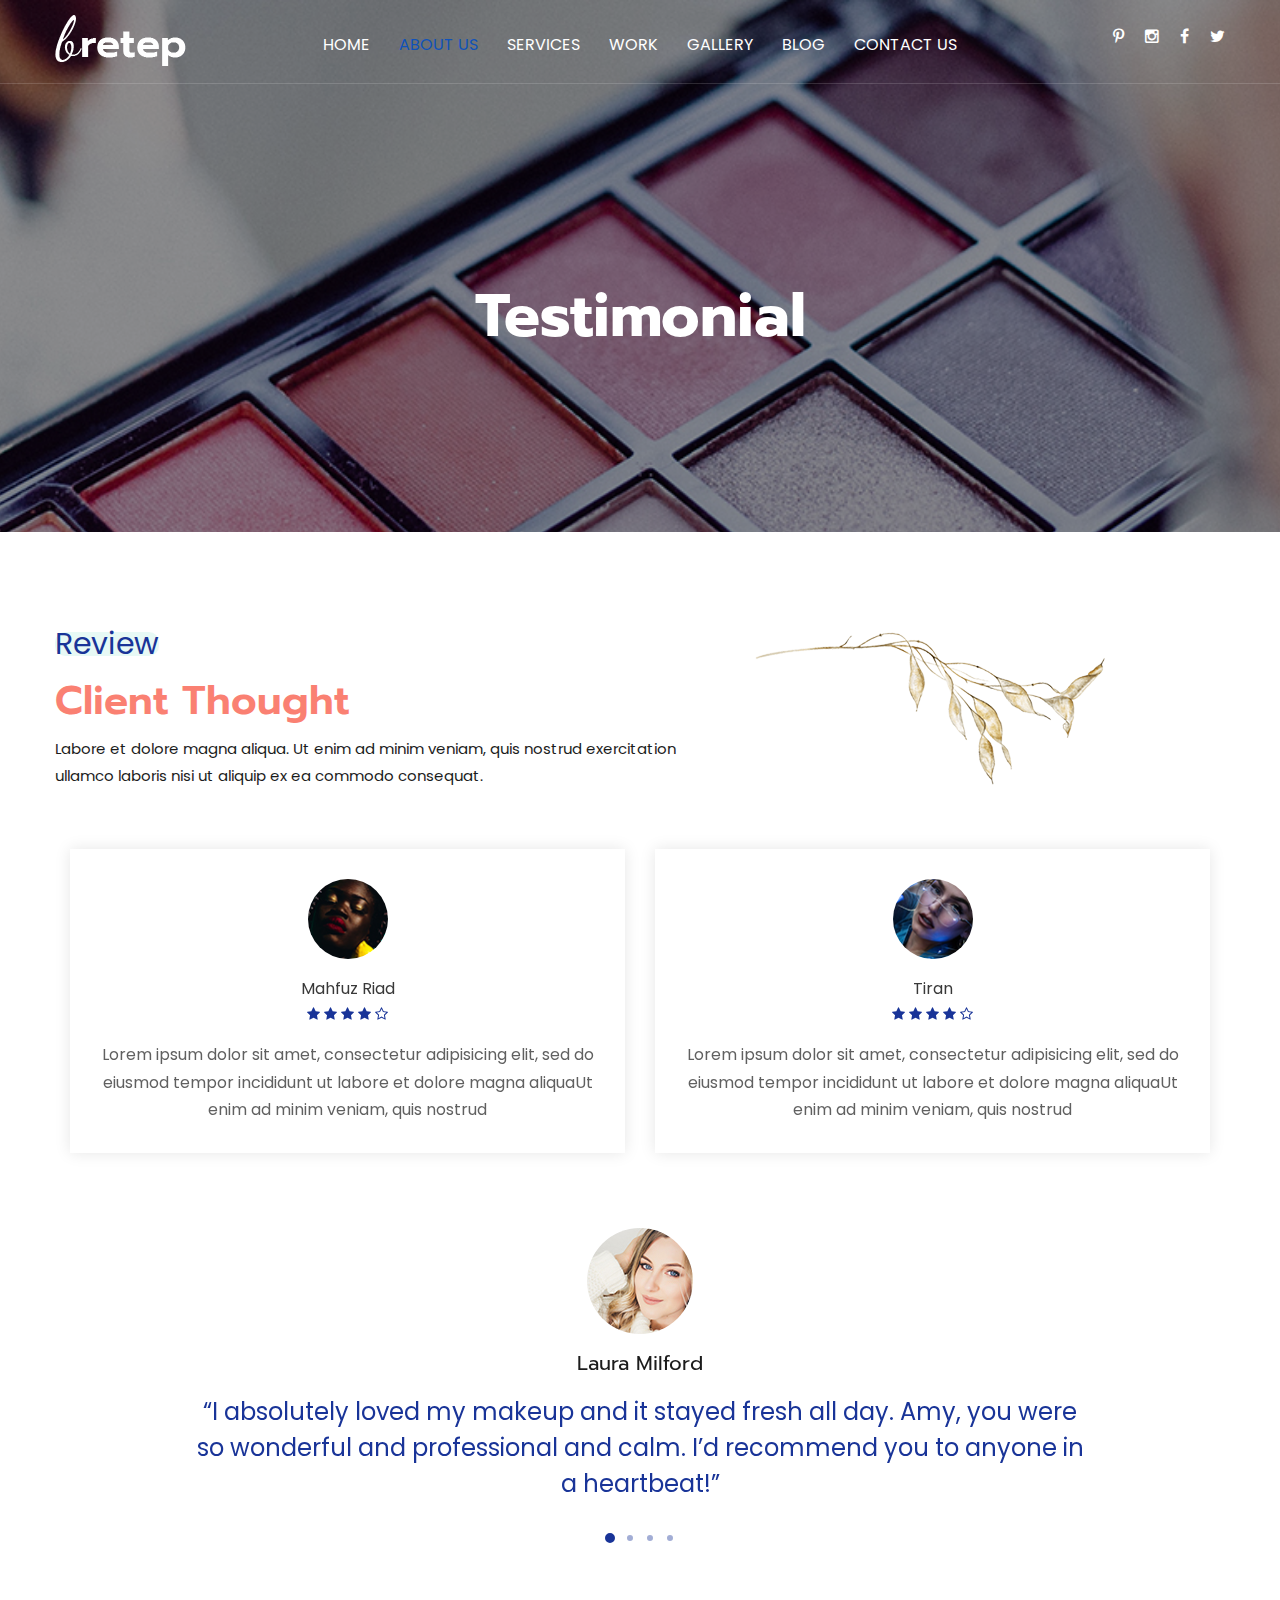
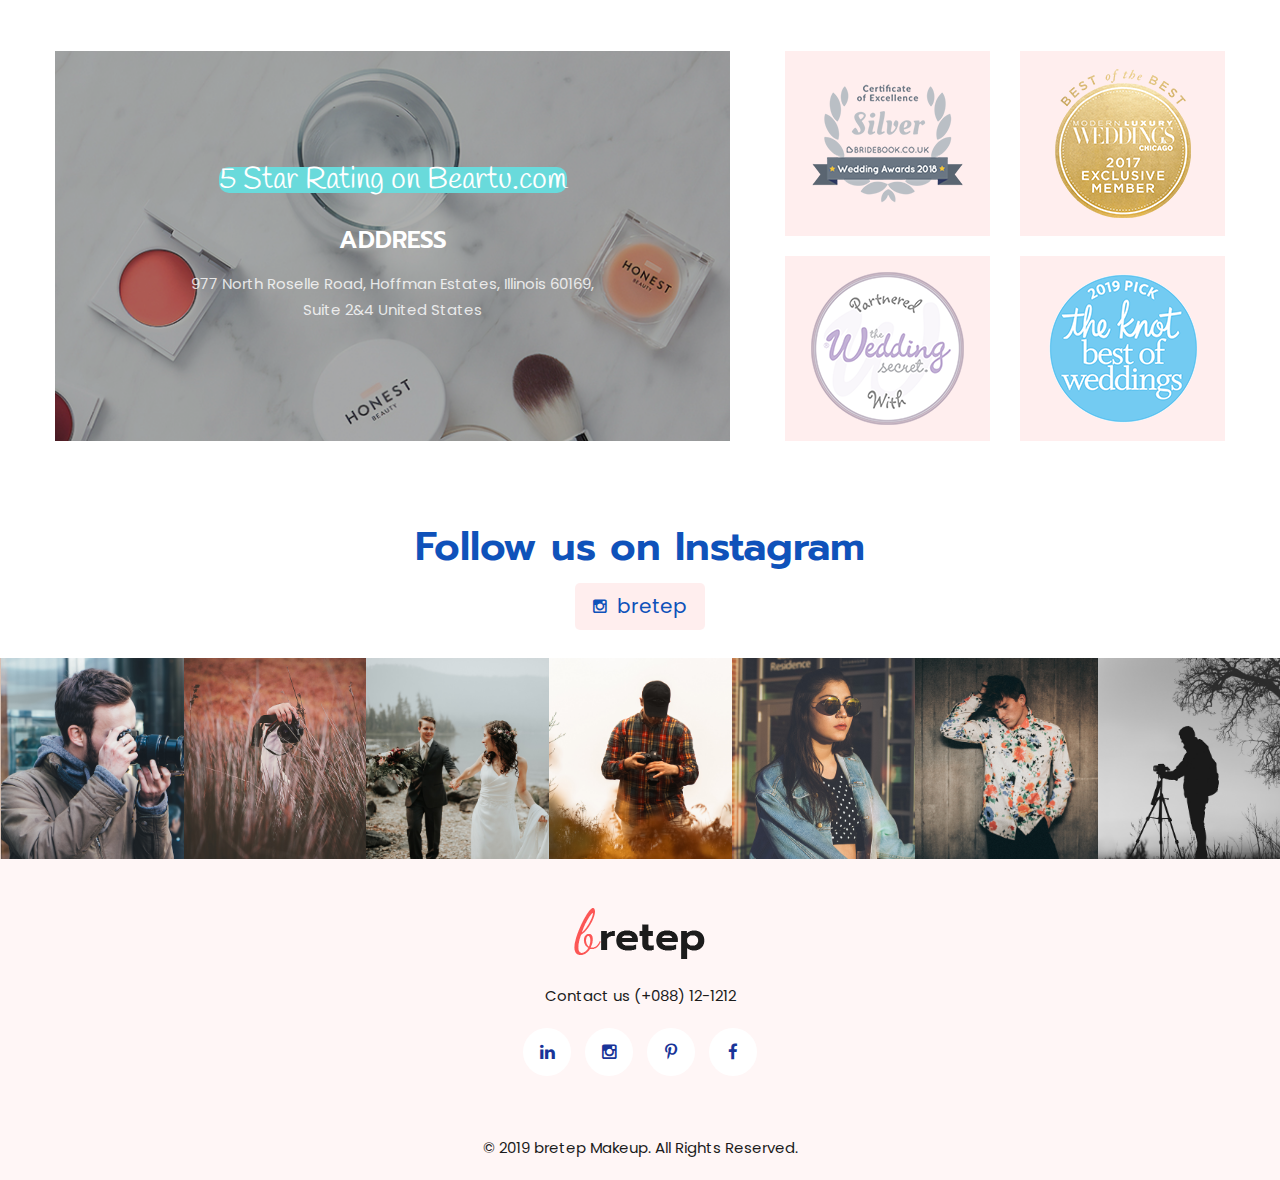
<file: testimonial.html>
<!DOCTYPE html>
<html>
<head>
<meta charset="utf-8">
<title>Bretep HTML Template | Testimonial</title>
<!-- Stylesheets -->
<link href="css/bootstrap.css" rel="stylesheet">
<link href="css/main.css" rel="stylesheet">
<link href="css/responsive.css" rel="stylesheet">

<link rel="shortcut icon" href="images/favicon.png" type="image/x-icon">
<link rel="icon" href="images/favicon.png" type="image/x-icon">

<!-- Responsive -->
<meta http-equiv="X-UA-Compatible" content="IE=edge">
<meta name="viewport" content="width=device-width, initial-scale=1.0, maximum-scale=1.0, user-scalable=0">

<!--[if lt IE 9]><script src="https://cdnjs.cloudflare.com/ajax/libs/html5shiv/3.7.3/html5shiv.js"></script><![endif]-->
<!--[if lt IE 9]><script src="js/respond.js"></script><![endif]-->
</head>

<body>

<div class="page-wrapper">
 	
    <!-- Preloader -->
    <div class="preloader"></div>
 	
    <!-- Main Header-->
    <header class="main-header header-style-one">
    	
    	<!--Header-Upper-->
        <div class="header-upper">
        	<div class="auto-container">
            	<div class="clearfix">
                	
                	<div class="pull-left logo-box">
                    	<div class="logo"><a href="index.html"><img src="images/logo.png" alt="" title=""></a></div>
                    </div>
                   	
                   	<div class="nav-outer clearfix">
						<div class="mobile-nav-toggler"><span class="icon flaticon-menu"></span></div>
						<!-- Main Menu -->
						<nav class="main-menu navbar-expand-md">
							<div class="navbar-header">
								<button class="navbar-toggler" type="button" data-toggle="collapse" data-target="#navbarSupportedContent" aria-controls="navbarSupportedContent" aria-expanded="false" aria-label="Toggle navigation">
									<span class="icon-bar"></span>
									<span class="icon-bar"></span>
									<span class="icon-bar"></span>
								</button>
							</div>

							<div class="navbar-collapse collapse clearfix" id="navbarSupportedContent">
								<ul class="navigation clearfix">
									<li class="dropdown"><a href="#">Home</a>
										<ul>
											<li><a href="index.html">Home Page 01</a></li>
											<li><a href="index-2.html">Home Page 02</a></li>
										</ul>
									</li>
									<li class="current dropdown"><a href="#">About Us</a>
										<ul>
											<li><a href="about.html">About Us</a></li>
											<li><a href="team.html">Team</a></li>
											<li><a href="pricing.html">Pricing</a></li>
											<li><a href="testimonial.html">Testimonial</a></li>
										</ul>
									</li>
									<li><a href="service.html">Services</a></li>
									<li class="dropdown"><a href="#">Work</a>
										<ul>
											<li><a href="work.html">Work</a></li>
											<li><a href="work-detail.html">Work Detail</a></li>
										</ul>
									</li>
									<li><a href="gallery.html">Gallery</a></li>
									<li class="dropdown"><a href="#">Blog</a>
										<ul>
											<li><a href="blog.html">Our Blog</a></li>
											<li><a href="blog-single.html">Blog Single</a></li>
										</ul>
									</li>
									<li><a href="contact.html">Contact us</a></li>
								</ul>
							</div>
							
						</nav>
						
						<div class="outer-box">
							
							<ul class="social-icon-one">
								<li><a href="#"><span class="fa fa-pinterest-p"></span></a></li>
								<li><a href="#"><span class="fa fa-instagram"></span></a></li>
								<li><a href="#"><span class="fa fa-facebook-f"></span></a></li>
								<li><a href="#"><span class="fa fa-twitter"></span></a></li>
							</ul>
							
						</div>
						
					</div>
                   
                </div>
            </div>
        </div>
        <!--End Header Upper-->
        
		<!-- Sticky Header  -->
        <div class="sticky-header">
            <div class="auto-container clearfix">
                <!--Logo-->
                <div class="logo pull-left">
                    <a href="index.html" title=""><img src="images/logo-3.png" alt="" title=""></a>
                </div>
                <!--Right Col-->
                <div class="pull-right">
                    <!-- Main Menu -->
                    <nav class="main-menu">
                        <!--Keep This Empty / Menu will come through Javascript-->
                    </nav>
					<!-- Main Menu End-->
					<div class="outer-box">
						<ul class="social-icon-one">
							<li><a href="#"><span class="fa fa-pinterest-p"></span></a></li>
							<li><a href="#"><span class="fa fa-instagram"></span></a></li>
							<li><a href="#"><span class="fa fa-facebook-f"></span></a></li>
							<li><a href="#"><span class="fa fa-twitter"></span></a></li>
						</ul>
					</div>
					<div class="mobile-nav-toggler"><span class="icon flaticon-menu"></span></div>
                </div>
            </div>
        </div><!-- End Sticky Menu -->
		
		<!-- Mobile Menu  -->
        <div class="mobile-menu">
            <div class="menu-backdrop"></div>
            <div class="close-btn"><span class="icon fa fa-remove"></span></div>
            
            <nav class="menu-box">
                <div class="nav-logo"><a href="index.html"><img src="images/logo-3.png" alt="" title=""></a></div>
                <div class="menu-outer"><!--Here Menu Will Come Automatically Via Javascript / Same Menu as in Header--></div>
            </nav>
        </div><!-- End Mobile Menu -->
		
    </header>
    <!--End Main Header -->
	
	<!--Page Title-->
    <section class="page-title" style="background-image:url(images/background/5.jpg)">
    	<div class="auto-container">
			<h2>Testimonial</h2>
        </div>
    </section>
    <!--End Page Title-->
	
	<!-- Testimonial Page Section -->
	<section class="testimonial-page-section">
		<div class="auto-container">
			<!-- Sec Title -->
			<div class="sec-title">
				<div class="title">Review</div>
				<h2>Client Thought</h2>
				<div class="text">Labore et dolore magna aliqua. Ut enim ad minim veniam, quis nostrud exercitation <br> ullamco laboris nisi ut aliquip ex ea commodo consequat.</div>
			</div>
			
			<div class="two-item-carousel owl-carousel owl-theme">
				
				<!-- Testimonial Block Three -->
				<div class="testimonial-block-three">
					<div class="inner-box">
						<div class="image">
							<img src="images/resource/author-2.jpg" alt="" />
						</div>
						<div class="name">Mahfuz Riad</div>
						<div class="rating">
							<span class="fa fa-star"></span>
							<span class="fa fa-star"></span>
							<span class="fa fa-star"></span>
							<span class="fa fa-star"></span>
							<span class="fa fa-star-o"></span>
						</div>
						<div class="text">Lorem ipsum dolor sit amet, consectetur adipisicing elit, sed do eiusmod tempor incididunt ut labore et dolore magna aliquaUt enim ad minim veniam, quis nostrud</div>
					</div>
				</div>
				
				<!-- Testimonial Block Three -->
				<div class="testimonial-block-three">
					<div class="inner-box">
						<div class="image">
							<img src="images/resource/author-3.jpg" alt="" />
						</div>
						<div class="name">Tiran</div>
						<div class="rating">
							<span class="fa fa-star"></span>
							<span class="fa fa-star"></span>
							<span class="fa fa-star"></span>
							<span class="fa fa-star"></span>
							<span class="fa fa-star-o"></span>
						</div>
						<div class="text">Lorem ipsum dolor sit amet, consectetur adipisicing elit, sed do eiusmod tempor incididunt ut labore et dolore magna aliquaUt enim ad minim veniam, quis nostrud</div>
					</div>
				</div>
				
				<!-- Testimonial Block Three -->
				<div class="testimonial-block-three">
					<div class="inner-box">
						<div class="image">
							<img src="images/resource/author-2.jpg" alt="" />
						</div>
						<div class="name">Mahfuz Riad</div>
						<div class="rating">
							<span class="fa fa-star"></span>
							<span class="fa fa-star"></span>
							<span class="fa fa-star"></span>
							<span class="fa fa-star"></span>
							<span class="fa fa-star-o"></span>
						</div>
						<div class="text">Lorem ipsum dolor sit amet, consectetur adipisicing elit, sed do eiusmod tempor incididunt ut labore et dolore magna aliquaUt enim ad minim veniam, quis nostrud</div>
					</div>
				</div>
				
				<!-- Testimonial Block Three -->
				<div class="testimonial-block-three">
					<div class="inner-box">
						<div class="image">
							<img src="images/resource/author-3.jpg" alt="" />
						</div>
						<div class="name">Tiran</div>
						<div class="rating">
							<span class="fa fa-star"></span>
							<span class="fa fa-star"></span>
							<span class="fa fa-star"></span>
							<span class="fa fa-star"></span>
							<span class="fa fa-star-o"></span>
						</div>
						<div class="text">Lorem ipsum dolor sit amet, consectetur adipisicing elit, sed do eiusmod tempor incididunt ut labore et dolore magna aliquaUt enim ad minim veniam, quis nostrud</div>
					</div>
				</div>
				
			</div>
			
		</div>
	</section>
	<!-- End Testimonial Page Section -->
	











    
	<!-- Testimonial Section -->
	<section class="testimonial-section style-two">
		<div class="auto-container">
			<div class="single-item-carousel owl-carousel owl-theme">
				
				<!-- Testimonial Block -->
				<div class="testimonial-block">
					<div class="inner-box">
						<div class="image">
							<img src="images/resource/author-1.jpg" alt="" />
						</div>
						<h3>Laura Milford</h3>
						<div class="text">“I absolutely loved my makeup and it stayed fresh all day. Amy, you were <br> so wonderful and professional and calm. I’d recommend you to anyone in <br> a heartbeat!”</div>
					</div>
				</div>
				
				<!-- Testimonial Block -->
				<div class="testimonial-block">
					<div class="inner-box">
						<div class="image">
							<img src="images/resource/author-1.jpg" alt="" />
						</div>
						<h3>Laura Milford</h3>
						<div class="text">“I absolutely loved my makeup and it stayed fresh all day. Amy, you were <br> so wonderful and professional and calm. I’d recommend you to anyone in <br> a heartbeat!”</div>
					</div>
				</div>
				
				<!-- Testimonial Block -->
				<div class="testimonial-block">
					<div class="inner-box">
						<div class="image">
							<img src="images/resource/author-1.jpg" alt="" />
						</div>
						<h3>Laura Milford</h3>
						<div class="text">“I absolutely loved my makeup and it stayed fresh all day. Amy, you were <br> so wonderful and professional and calm. I’d recommend you to anyone in <br> a heartbeat!”</div>
					</div>
				</div>
				
				<!-- Testimonial Block -->
				<div class="testimonial-block">
					<div class="inner-box">
						<div class="image">
							<img src="images/resource/author-1.jpg" alt="" />
						</div>
						<h3>Laura Milford</h3>
						<div class="text">“I absolutely loved my makeup and it stayed fresh all day. Amy, you were <br> so wonderful and professional and calm. I’d recommend you to anyone in <br> a heartbeat!”</div>
					</div>
				</div>
			
			</div>
		</div>
	</section>
	<!-- End Testimonial Section -->
	
	<!-- Clients Section -->
	<section class="clients-section">
		<div class="auto-container">
			<div class="row clearfix">
				
				<!-- Rating Column -->
				<div class="rating-column col-lg-7 col-md-12 col-sm-12">
					<div class="inner-column">
						<div class="image">
							<img src="images/resource/rating.jpg" alt="" />
							<!-- Overlay Box -->
                            <div class="overlay-box">
                                <div class="overlay-inner">
                                    <div class="content">
										<div class="title">5 Star Rating on Beartu.com</div>
										<h3>ADDRESS</h3>
										<div class="text">977 North Roselle Road, Hoffman Estates, Illinois 60169, <br> Suite 2&4 United States</div>
									</div>
								</div>
							</div>
						</div>
					</div>
				</div>
				
				<!-- Clients Column -->
				<div class="clients-column col-lg-5 col-md-12 col-sm-12">
					<div class="inner-column">
						<div class="row clearfix">
							<!-- Column -->
							<div class="column col-lg-6 col-md-6 col-sm-12">
								<div class="image">
									<a href="#"><img src="images/clients/1.png" alt="" /></a>
								</div>
							</div>
							<!-- Column -->
							<div class="column col-lg-6 col-md-6 col-sm-12">
								<div class="image">
									<a href="#"><img src="images/clients/2.png" alt="" /></a>
								</div>
							</div>
							<!-- Column -->
							<div class="column col-lg-6 col-md-6 col-sm-12">
								<div class="image">
									<a href="#"><img src="images/clients/3.png" alt="" /></a>
								</div>
							</div>
							<!-- Column -->
							<div class="column col-lg-6 col-md-6 col-sm-12">
								<div class="image">
									<a href="#"><img src="images/clients/4.png" alt="" /></a>
								</div>
							</div>
						</div>
					</div>
				</div>
				
			</div>
		</div>
	</section>
	<!-- End Clients Section -->
	
	<!-- Instagram Section -->
	<section class="instagram-section style-two">
		<div class="auto-container">
			<!-- Title Box -->
			<div class="title-box">
				<h2>Follow us on Instagram</h2>
				<div class="profile"><span class="fa fa-instagram"></span> bretep</div>
			</div>
			
		</div>
		
		<div class="instagram-carousel owl-carousel owl-theme">
			
			<!-- Instagram Block -->
			<div class="instagram-block">
				<div class="inner-box">
					<figure class="image-box"><img src="images/resource/instagram-1.jpg" alt=""></figure>
					<!--Overlay Box-->
					<div class="overlay-box">
						<div class="overlay-inner">
							<div class="content">
								<a href="images/resource/instagram-1.jpg" data-fancybox="instagram" data-caption="" class="lightbox-image option-btn" title="Image Caption Here" data-fancybox-group="example-gallery"><span class="fa fa-search"></span></a>
							</div>
						</div>
					</div>
				</div>
			</div>
			
			<!-- Instagram Block -->
			<div class="instagram-block">
				<div class="inner-box">
					<figure class="image-box"><img src="images/resource/instagram-2.jpg" alt=""></figure>
					<!--Overlay Box-->
					<div class="overlay-box">
						<div class="overlay-inner">
							<div class="content">
								<a href="images/resource/instagram-2.jpg" data-fancybox="instagram" data-caption="" class="lightbox-image option-btn" title="Image Caption Here" data-fancybox-group="example-gallery"><span class="fa fa-search"></span></a>
							</div>
						</div>
					</div>
				</div>
			</div>
			
			<!-- Instagram Block -->
			<div class="instagram-block">
				<div class="inner-box">
					<figure class="image-box"><img src="images/resource/instagram-3.jpg" alt=""></figure>
					<!--Overlay Box-->
					<div class="overlay-box">
						<div class="overlay-inner">
							<div class="content">
								<a href="images/resource/instagram-3.jpg" data-fancybox="instagram" data-caption="" class="lightbox-image option-btn" title="Image Caption Here" data-fancybox-group="example-gallery"><span class="fa fa-search"></span></a>
							</div>
						</div>
					</div>
				</div>
			</div>
			
			<!-- Instagram Block -->
			<div class="instagram-block">
				<div class="inner-box">
					<figure class="image-box"><img src="images/resource/instagram-4.jpg" alt=""></figure>
					<!--Overlay Box-->
					<div class="overlay-box">
						<div class="overlay-inner">
							<div class="content">
								<a href="images/resource/instagram-4.jpg" data-fancybox="instagram" data-caption="" class="lightbox-image option-btn" title="Image Caption Here" data-fancybox-group="example-gallery"><span class="fa fa-search"></span></a>
							</div>
						</div>
					</div>
				</div>
			</div>
			
			<!-- Instagram Block -->
			<div class="instagram-block">
				<div class="inner-box">
					<figure class="image-box"><img src="images/resource/instagram-5.jpg" alt=""></figure>
					<!--Overlay Box-->
					<div class="overlay-box">
						<div class="overlay-inner">
							<div class="content">
								<a href="images/resource/instagram-5.jpg" data-fancybox="instagram" data-caption="" class="lightbox-image option-btn" title="Image Caption Here" data-fancybox-group="example-gallery"><span class="fa fa-search"></span></a>
							</div>
						</div>
					</div>
				</div>
			</div>
			
			<!-- Instagram Block -->
			<div class="instagram-block">
				<div class="inner-box">
					<figure class="image-box"><img src="images/resource/instagram-6.jpg" alt=""></figure>
					<!--Overlay Box-->
					<div class="overlay-box">
						<div class="overlay-inner">
							<div class="content">
								<a href="images/resource/instagram-6.jpg" data-fancybox="instagram" data-caption="" class="lightbox-image option-btn" title="Image Caption Here" data-fancybox-group="example-gallery"><span class="fa fa-search"></span></a>
							</div>
						</div>
					</div>
				</div>
			</div>
			
			<!-- Instagram Block -->
			<div class="instagram-block">
				<div class="inner-box">
					<figure class="image-box"><img src="images/resource/instagram-7.jpg" alt=""></figure>
					<!--Overlay Box-->
					<div class="overlay-box">
						<div class="overlay-inner">
							<div class="content">
								<a href="images/resource/instagram-7.jpg" data-fancybox="instagram" data-caption="" class="lightbox-image option-btn" title="Image Caption Here" data-fancybox-group="example-gallery"><span class="fa fa-search"></span></a>
							</div>
						</div>
					</div>
				</div>
			</div>
			
			<!-- Instagram Block -->
			<div class="instagram-block">
				<div class="inner-box">
					<figure class="image-box"><img src="images/resource/instagram-8.jpg" alt=""></figure>
					<!--Overlay Box-->
					<div class="overlay-box">
						<div class="overlay-inner">
							<div class="content">
								<a href="images/resource/instagram-8.jpg" data-fancybox="instagram" data-caption="" class="lightbox-image option-btn" title="Image Caption Here" data-fancybox-group="example-gallery"><span class="fa fa-search"></span></a>
							</div>
						</div>
					</div>
				</div>
			</div>
			
			<!-- Instagram Block -->
			<div class="instagram-block">
				<div class="inner-box">
					<figure class="image-box"><img src="images/resource/instagram-1.jpg" alt=""></figure>
					<!--Overlay Box-->
					<div class="overlay-box">
						<div class="overlay-inner">
							<div class="content">
								<a href="images/resource/instagram-1.jpg" data-fancybox="instagram" data-caption="" class="lightbox-image option-btn" title="Image Caption Here" data-fancybox-group="example-gallery"><span class="fa fa-search"></span></a>
							</div>
						</div>
					</div>
				</div>
			</div>
			
			<!-- Instagram Block -->
			<div class="instagram-block">
				<div class="inner-box">
					<figure class="image-box"><img src="images/resource/instagram-2.jpg" alt=""></figure>
					<!--Overlay Box-->
					<div class="overlay-box">
						<div class="overlay-inner">
							<div class="content">
								<a href="images/resource/instagram-2.jpg" data-fancybox="instagram" data-caption="" class="lightbox-image option-btn" title="Image Caption Here" data-fancybox-group="example-gallery"><span class="fa fa-search"></span></a>
							</div>
						</div>
					</div>
				</div>
			</div>
			
			<!-- Instagram Block -->
			<div class="instagram-block">
				<div class="inner-box">
					<figure class="image-box"><img src="images/resource/instagram-3.jpg" alt=""></figure>
					<!--Overlay Box-->
					<div class="overlay-box">
						<div class="overlay-inner">
							<div class="content">
								<a href="images/resource/instagram-3.jpg" data-fancybox="instagram" data-caption="" class="lightbox-image option-btn" title="Image Caption Here" data-fancybox-group="example-gallery"><span class="fa fa-search"></span></a>
							</div>
						</div>
					</div>
				</div>
			</div>
			
			<!-- Instagram Block -->
			<div class="instagram-block">
				<div class="inner-box">
					<figure class="image-box"><img src="images/resource/instagram-4.jpg" alt=""></figure>
					<!--Overlay Box-->
					<div class="overlay-box">
						<div class="overlay-inner">
							<div class="content">
								<a href="images/resource/instagram-4.jpg" data-fancybox="instagram" data-caption="" class="lightbox-image option-btn" title="Image Caption Here" data-fancybox-group="example-gallery"><span class="fa fa-search"></span></a>
							</div>
						</div>
					</div>
				</div>
			</div>
			
			<!-- Instagram Block -->
			<div class="instagram-block">
				<div class="inner-box">
					<figure class="image-box"><img src="images/resource/instagram-5.jpg" alt=""></figure>
					<!--Overlay Box-->
					<div class="overlay-box">
						<div class="overlay-inner">
							<div class="content">
								<a href="images/resource/instagram-5.jpg" data-fancybox="instagram" data-caption="" class="lightbox-image option-btn" title="Image Caption Here" data-fancybox-group="example-gallery"><span class="fa fa-search"></span></a>
							</div>
						</div>
					</div>
				</div>
			</div>
			
			<!-- Instagram Block -->
			<div class="instagram-block">
				<div class="inner-box">
					<figure class="image-box"><img src="images/resource/instagram-6.jpg" alt=""></figure>
					<!--Overlay Box-->
					<div class="overlay-box">
						<div class="overlay-inner">
							<div class="content">
								<a href="images/resource/instagram-6.jpg" data-fancybox="instagram" data-caption="" class="lightbox-image option-btn" title="Image Caption Here" data-fancybox-group="example-gallery"><span class="fa fa-search"></span></a>
							</div>
						</div>
					</div>
				</div>
			</div>
			
			<!-- Instagram Block -->
			<div class="instagram-block">
				<div class="inner-box">
					<figure class="image-box"><img src="images/resource/instagram-7.jpg" alt=""></figure>
					<!--Overlay Box-->
					<div class="overlay-box">
						<div class="overlay-inner">
							<div class="content">
								<a href="images/resource/instagram-7.jpg" data-fancybox="instagram" data-caption="" class="lightbox-image option-btn" title="Image Caption Here" data-fancybox-group="example-gallery"><span class="fa fa-search"></span></a>
							</div>
						</div>
					</div>
				</div>
			</div>
			
			<!-- Instagram Block -->
			<div class="instagram-block">
				<div class="inner-box">
					<figure class="image-box"><img src="images/resource/instagram-8.jpg" alt=""></figure>
					<!--Overlay Box-->
					<div class="overlay-box">
						<div class="overlay-inner">
							<div class="content">
								<a href="images/resource/instagram-8.jpg" data-fancybox="instagram" data-caption="" class="lightbox-image option-btn" title="Image Caption Here" data-fancybox-group="example-gallery"><span class="fa fa-search"></span></a>
							</div>
						</div>
					</div>
				</div>
			</div>
			
		</div>
		
	</section>
	<!-- End Instagram Section -->
	
	<!-- Main Footer -->
    <footer class="main-footer">
		<div class="auto-container">
			<div class="logo">
				<a href="index.html"><img src="images/logo-2.png" alt="" /></a>
			</div>
			<a class="contact" href="tel:+088-12-1212">Contact us (+088) 12-1212</a>
			<ul class="social-box">
				<li><a href="#"><span class="fa fa-linkedin"></span></a></li>
				<li><a href="#"><span class="fa fa-instagram"></span></a></li>
				<li><a href="#"><span class="fa fa-pinterest-p"></span></a></li>
				<li><a href="#"><span class="fa fa-facebook-f"></span></a></li>
			</ul>
			<div class="copyright">&copy; 2019 bretep Makeup. All Rights Reserved.</div>
		</div>
	</footer>
	
</div>
<!--End pagewrapper-->

<!--Scroll to top-->
<div class="scroll-to-top scroll-to-target" data-target="html"><span class="fa fa-arrow-circle-up"></span></div>

<script src="js/jquery.js"></script>
<script src="js/popper.min.js"></script>
<script src="js/bootstrap.min.js"></script>
<script src="js/jquery.mCustomScrollbar.concat.min.js"></script>
<script src="js/jquery.fancybox.js"></script>
<script src="js/appear.js"></script>
<script src="js/owl.js"></script>
<script src="js/wow.js"></script>
<script src="js/jquery-ui.js"></script>
<script src="js/script.js"></script>

</body>
</html>
</file>
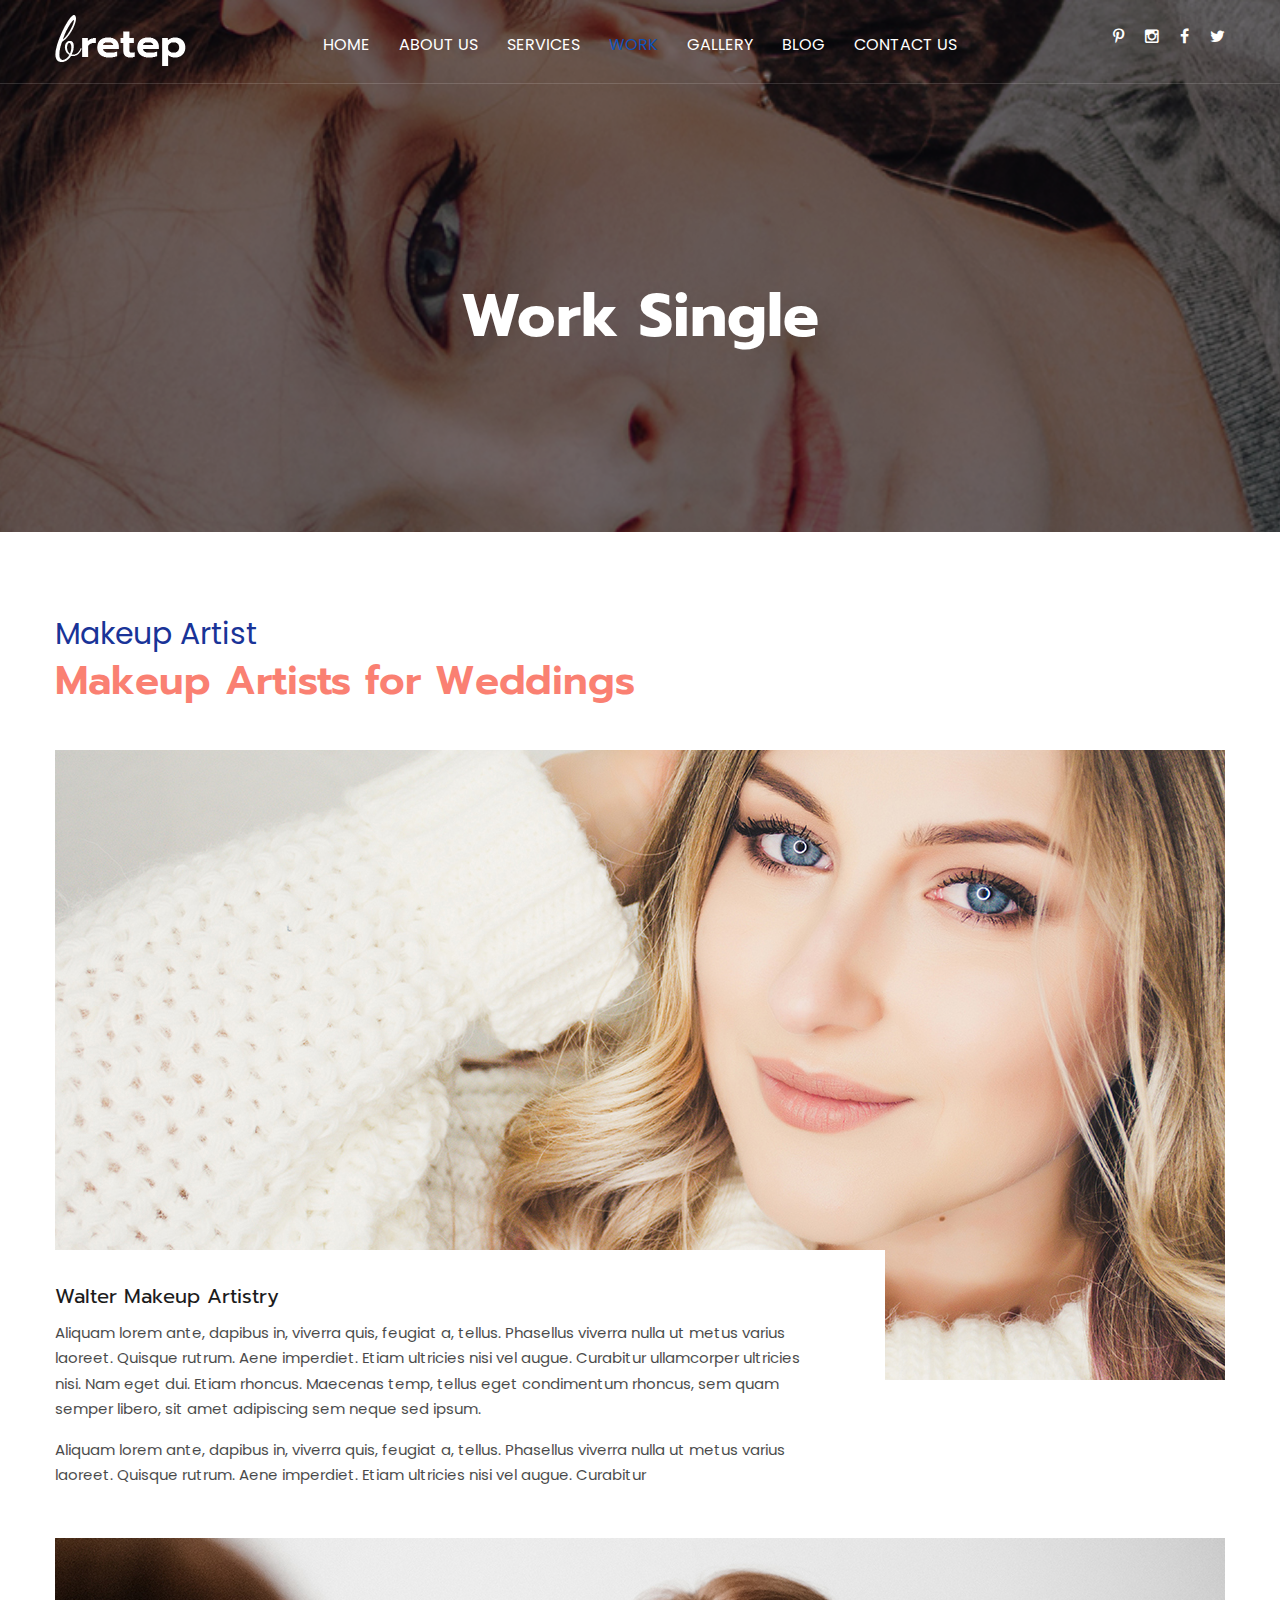
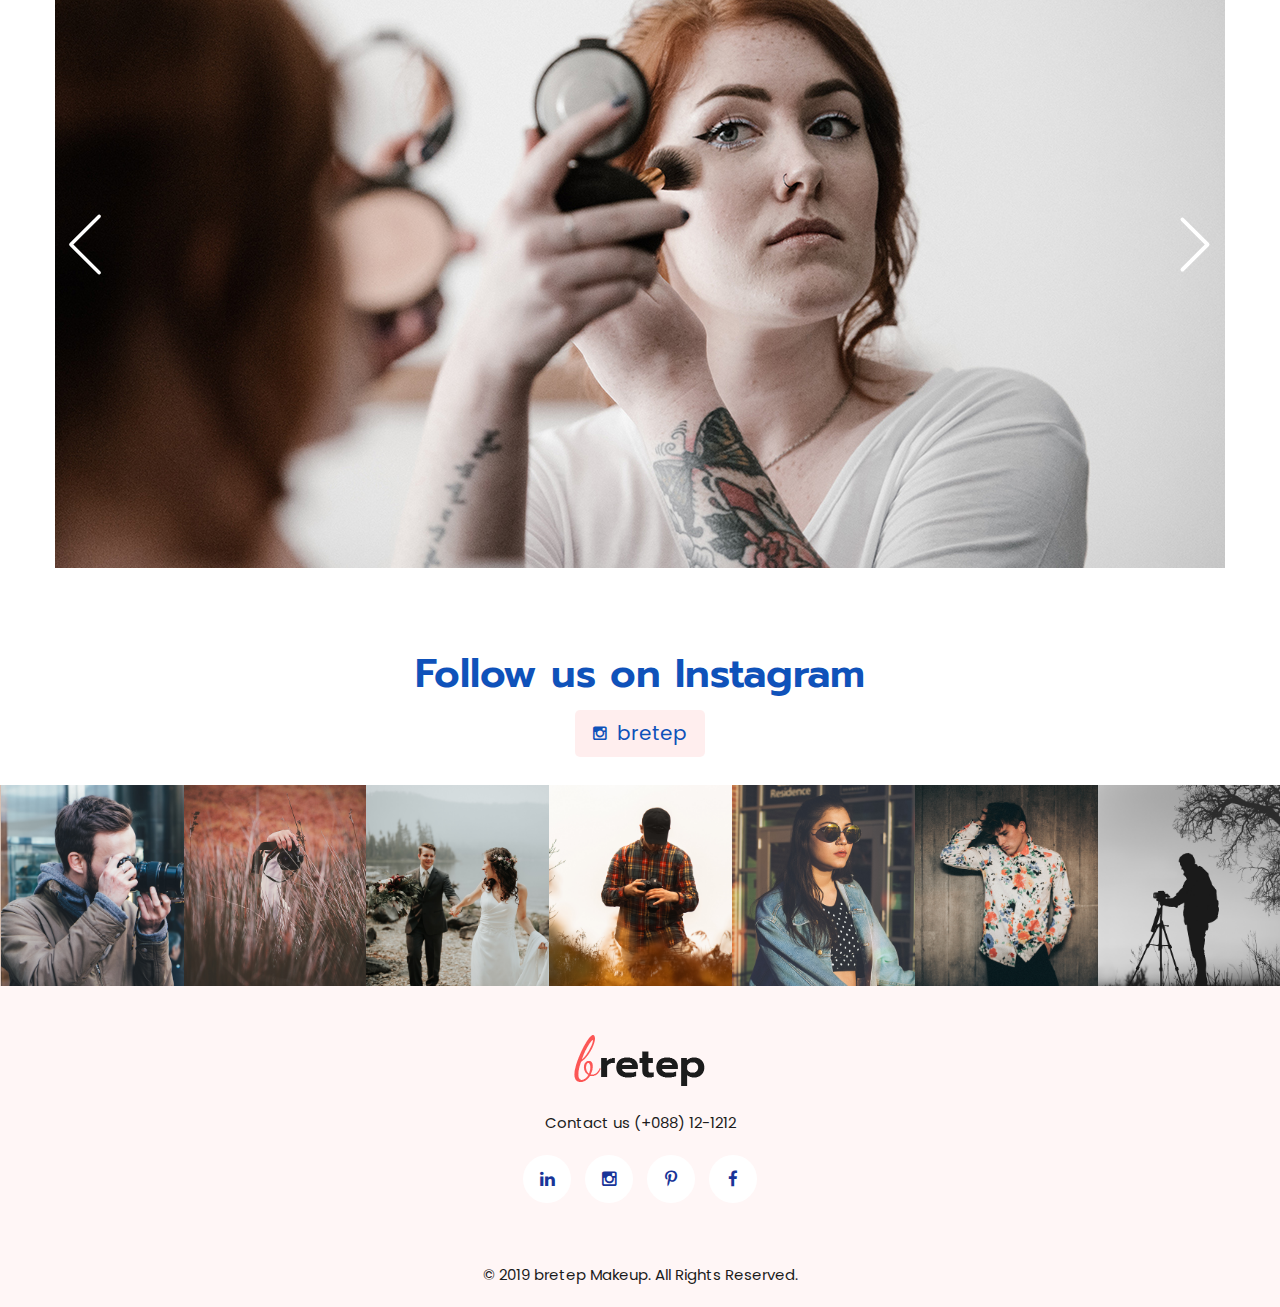
<file: work-detail.html>
<!DOCTYPE html>
<html>
<head>
<meta charset="utf-8">
<title>Bretep HTML Template | Work Detail</title>
<!-- Stylesheets -->
<link href="css/bootstrap.css" rel="stylesheet">
<link href="css/main.css" rel="stylesheet">
<link href="css/responsive.css" rel="stylesheet">

<link rel="shortcut icon" href="images/favicon.png" type="image/x-icon">
<link rel="icon" href="images/favicon.png" type="image/x-icon">

<!-- Responsive -->
<meta http-equiv="X-UA-Compatible" content="IE=edge">
<meta name="viewport" content="width=device-width, initial-scale=1.0, maximum-scale=1.0, user-scalable=0">

<!--[if lt IE 9]><script src="https://cdnjs.cloudflare.com/ajax/libs/html5shiv/3.7.3/html5shiv.js"></script><![endif]-->
<!--[if lt IE 9]><script src="js/respond.js"></script><![endif]-->
</head>

<body>

<div class="page-wrapper">
 	
    <!-- Preloader -->
    <div class="preloader"></div>
 	
    <!-- Main Header-->
    <header class="main-header header-style-one">
    	
    	<!--Header-Upper-->
        <div class="header-upper">
        	<div class="auto-container">
            	<div class="clearfix">
                	
                	<div class="pull-left logo-box">
                    	<div class="logo"><a href="index.html"><img src="images/logo.png" alt="" title=""></a></div>
                    </div>
                   	
                   	<div class="nav-outer clearfix">
						<div class="mobile-nav-toggler"><span class="icon flaticon-menu"></span></div>
						<!-- Main Menu -->
						<nav class="main-menu navbar-expand-md">
							<div class="navbar-header">
								<button class="navbar-toggler" type="button" data-toggle="collapse" data-target="#navbarSupportedContent" aria-controls="navbarSupportedContent" aria-expanded="false" aria-label="Toggle navigation">
									<span class="icon-bar"></span>
									<span class="icon-bar"></span>
									<span class="icon-bar"></span>
								</button>
							</div>

							<div class="navbar-collapse collapse clearfix" id="navbarSupportedContent">
								<ul class="navigation clearfix">
									<li class="dropdown"><a href="#">Home</a>
										<ul>
											<li><a href="index.html">Home Page 01</a></li>
											<li><a href="index-2.html">Home Page 02</a></li>
										</ul>
									</li>
									<li class="dropdown"><a href="#">About Us</a>
										<ul>
											<li><a href="about.html">About Us</a></li>
											<li><a href="team.html">Team</a></li>
											<li><a href="pricing.html">Pricing</a></li>
											<li><a href="testimonial.html">Testimonial</a></li>
										</ul>
									</li>
									<li><a href="service.html">Services</a></li>
									<li class="current dropdown"><a href="#">Work</a>
										<ul>
											<li><a href="work.html">Work</a></li>
											<li><a href="work-detail.html">Work Detail</a></li>
										</ul>
									</li>
									<li><a href="gallery.html">Gallery</a></li>
									<li class="dropdown"><a href="#">Blog</a>
										<ul>
											<li><a href="blog.html">Our Blog</a></li>
											<li><a href="blog-single.html">Blog Single</a></li>
										</ul>
									</li>
									<li><a href="contact.html">Contact us</a></li>
								</ul>
							</div>
							
						</nav>
						
						<div class="outer-box">
							
							<ul class="social-icon-one">
								<li><a href="#"><span class="fa fa-pinterest-p"></span></a></li>
								<li><a href="#"><span class="fa fa-instagram"></span></a></li>
								<li><a href="#"><span class="fa fa-facebook-f"></span></a></li>
								<li><a href="#"><span class="fa fa-twitter"></span></a></li>
							</ul>
							
						</div>
						
					</div>
                   
                </div>
            </div>
        </div>
        <!--End Header Upper-->
        
		<!-- Sticky Header  -->
        <div class="sticky-header">
            <div class="auto-container clearfix">
                <!--Logo-->
                <div class="logo pull-left">
                    <a href="index.html" title=""><img src="images/logo-3.png" alt="" title=""></a>
                </div>
                <!--Right Col-->
                <div class="pull-right">
                    <!-- Main Menu -->
                    <nav class="main-menu">
                        <!--Keep This Empty / Menu will come through Javascript-->
                    </nav>
					<!-- Main Menu End-->
					<div class="outer-box">
						<ul class="social-icon-one">
							<li><a href="#"><span class="fa fa-pinterest-p"></span></a></li>
							<li><a href="#"><span class="fa fa-instagram"></span></a></li>
							<li><a href="#"><span class="fa fa-facebook-f"></span></a></li>
							<li><a href="#"><span class="fa fa-twitter"></span></a></li>
						</ul>
					</div>
					<div class="mobile-nav-toggler"><span class="icon flaticon-menu"></span></div>
                </div>
            </div>
        </div><!-- End Sticky Menu -->
		
		<!-- Mobile Menu  -->
        <div class="mobile-menu">
            <div class="menu-backdrop"></div>
            <div class="close-btn"><span class="icon fa fa-remove"></span></div>
            
            <nav class="menu-box">
                <div class="nav-logo"><a href="index.html"><img src="images/logo-3.png" alt="" title=""></a></div>
                <div class="menu-outer"><!--Here Menu Will Come Automatically Via Javascript / Same Menu as in Header--></div>
            </nav>
        </div><!-- End Mobile Menu -->
		
    </header>
    <!--End Main Header -->
	
	<!--Page Title-->
    <section class="page-title" style="background-image:url(images/background/4.jpg)">
    	<div class="auto-container">
			<h2>Work Single</h2>
        </div>
    </section>
    <!--End Page Title-->
	
	<!-- Work Detail Section -->
	<section class="work-detail-section">
		<div class="auto-container">
			<!-- Sec Title -->
			<div class="sec-title">
				<div class="title">Makeup Artist</div>
				<h2>Makeup Artists for Weddings</h2>
			</div>
			
			<!-- Work Detail Box -->
			<div class="work-detail-box">
				<div class="inner-box">
					<div class="image">
						<img src="images/resource/work-11.jpg" alt="" />
					</div>
					<div class="content">
						<h2>Walter Makeup Artistry</h2>
						<div class="text">
							<p>Aliquam lorem ante, dapibus in, viverra quis, feugiat a, tellus. Phasellus viverra nulla ut metus varius laoreet. Quisque rutrum. Aene imperdiet. Etiam ultricies nisi vel augue. Curabitur ullamcorper ultricies nisi. Nam eget dui. Etiam rhoncus. Maecenas temp, tellus eget condimentum rhoncus, sem quam semper libero, sit amet adipiscing sem neque sed ipsum. </p>
							<p>Aliquam lorem ante, dapibus in, viverra quis, feugiat a, tellus. Phasellus viverra nulla ut metus varius laoreet. Quisque rutrum. Aene imperdiet. Etiam ultricies nisi vel augue. Curabitur</p>
						</div>
					</div>
				</div>
			</div>
			
			<div class="work-carousel-box">
				<div class="work-carousel-two owl-carousel owl-theme">
					<div class="slide">
						<div class="image">
							<img src="images/resource/work-12.jpg" alt="" />
						</div>
					</div>
					<div class="slide">
						<div class="image">
							<img src="images/resource/work-12.jpg" alt="" />
						</div>
					</div>
					<div class="slide">
						<div class="image">
							<img src="images/resource/work-12.jpg" alt="" />
						</div>
					</div>
				</div>
			</div>
			
		</div>
	</section>
	<!-- End Work Page Section -->
	
	<!-- Instagram Section -->
	<section class="instagram-section style-two">
		<div class="auto-container">
			<!-- Title Box -->
			<div class="title-box">
				<h2>Follow us on Instagram</h2>
				<div class="profile"><span class="fa fa-instagram"></span> bretep</div>
			</div>
			
		</div>
		
		<div class="instagram-carousel owl-carousel owl-theme">
			
			<!-- Instagram Block -->
			<div class="instagram-block">
				<div class="inner-box">
					<figure class="image-box"><img src="images/resource/instagram-1.jpg" alt=""></figure>
					<!--Overlay Box-->
					<div class="overlay-box">
						<div class="overlay-inner">
							<div class="content">
								<a href="images/resource/instagram-1.jpg" data-fancybox="instagram" data-caption="" class="lightbox-image option-btn" title="Image Caption Here" data-fancybox-group="example-gallery"><span class="fa fa-search"></span></a>
							</div>
						</div>
					</div>
				</div>
			</div>
			
			<!-- Instagram Block -->
			<div class="instagram-block">
				<div class="inner-box">
					<figure class="image-box"><img src="images/resource/instagram-2.jpg" alt=""></figure>
					<!--Overlay Box-->
					<div class="overlay-box">
						<div class="overlay-inner">
							<div class="content">
								<a href="images/resource/instagram-2.jpg" data-fancybox="instagram" data-caption="" class="lightbox-image option-btn" title="Image Caption Here" data-fancybox-group="example-gallery"><span class="fa fa-search"></span></a>
							</div>
						</div>
					</div>
				</div>
			</div>
			
			<!-- Instagram Block -->
			<div class="instagram-block">
				<div class="inner-box">
					<figure class="image-box"><img src="images/resource/instagram-3.jpg" alt=""></figure>
					<!--Overlay Box-->
					<div class="overlay-box">
						<div class="overlay-inner">
							<div class="content">
								<a href="images/resource/instagram-3.jpg" data-fancybox="instagram" data-caption="" class="lightbox-image option-btn" title="Image Caption Here" data-fancybox-group="example-gallery"><span class="fa fa-search"></span></a>
							</div>
						</div>
					</div>
				</div>
			</div>
			
			<!-- Instagram Block -->
			<div class="instagram-block">
				<div class="inner-box">
					<figure class="image-box"><img src="images/resource/instagram-4.jpg" alt=""></figure>
					<!--Overlay Box-->
					<div class="overlay-box">
						<div class="overlay-inner">
							<div class="content">
								<a href="images/resource/instagram-4.jpg" data-fancybox="instagram" data-caption="" class="lightbox-image option-btn" title="Image Caption Here" data-fancybox-group="example-gallery"><span class="fa fa-search"></span></a>
							</div>
						</div>
					</div>
				</div>
			</div>
			
			<!-- Instagram Block -->
			<div class="instagram-block">
				<div class="inner-box">
					<figure class="image-box"><img src="images/resource/instagram-5.jpg" alt=""></figure>
					<!--Overlay Box-->
					<div class="overlay-box">
						<div class="overlay-inner">
							<div class="content">
								<a href="images/resource/instagram-5.jpg" data-fancybox="instagram" data-caption="" class="lightbox-image option-btn" title="Image Caption Here" data-fancybox-group="example-gallery"><span class="fa fa-search"></span></a>
							</div>
						</div>
					</div>
				</div>
			</div>
			
			<!-- Instagram Block -->
			<div class="instagram-block">
				<div class="inner-box">
					<figure class="image-box"><img src="images/resource/instagram-6.jpg" alt=""></figure>
					<!--Overlay Box-->
					<div class="overlay-box">
						<div class="overlay-inner">
							<div class="content">
								<a href="images/resource/instagram-6.jpg" data-fancybox="instagram" data-caption="" class="lightbox-image option-btn" title="Image Caption Here" data-fancybox-group="example-gallery"><span class="fa fa-search"></span></a>
							</div>
						</div>
					</div>
				</div>
			</div>
			
			<!-- Instagram Block -->
			<div class="instagram-block">
				<div class="inner-box">
					<figure class="image-box"><img src="images/resource/instagram-7.jpg" alt=""></figure>
					<!--Overlay Box-->
					<div class="overlay-box">
						<div class="overlay-inner">
							<div class="content">
								<a href="images/resource/instagram-7.jpg" data-fancybox="instagram" data-caption="" class="lightbox-image option-btn" title="Image Caption Here" data-fancybox-group="example-gallery"><span class="fa fa-search"></span></a>
							</div>
						</div>
					</div>
				</div>
			</div>
			
			<!-- Instagram Block -->
			<div class="instagram-block">
				<div class="inner-box">
					<figure class="image-box"><img src="images/resource/instagram-8.jpg" alt=""></figure>
					<!--Overlay Box-->
					<div class="overlay-box">
						<div class="overlay-inner">
							<div class="content">
								<a href="images/resource/instagram-8.jpg" data-fancybox="instagram" data-caption="" class="lightbox-image option-btn" title="Image Caption Here" data-fancybox-group="example-gallery"><span class="fa fa-search"></span></a>
							</div>
						</div>
					</div>
				</div>
			</div>
			
			<!-- Instagram Block -->
			<div class="instagram-block">
				<div class="inner-box">
					<figure class="image-box"><img src="images/resource/instagram-1.jpg" alt=""></figure>
					<!--Overlay Box-->
					<div class="overlay-box">
						<div class="overlay-inner">
							<div class="content">
								<a href="images/resource/instagram-1.jpg" data-fancybox="instagram" data-caption="" class="lightbox-image option-btn" title="Image Caption Here" data-fancybox-group="example-gallery"><span class="fa fa-search"></span></a>
							</div>
						</div>
					</div>
				</div>
			</div>
			
			<!-- Instagram Block -->
			<div class="instagram-block">
				<div class="inner-box">
					<figure class="image-box"><img src="images/resource/instagram-2.jpg" alt=""></figure>
					<!--Overlay Box-->
					<div class="overlay-box">
						<div class="overlay-inner">
							<div class="content">
								<a href="images/resource/instagram-2.jpg" data-fancybox="instagram" data-caption="" class="lightbox-image option-btn" title="Image Caption Here" data-fancybox-group="example-gallery"><span class="fa fa-search"></span></a>
							</div>
						</div>
					</div>
				</div>
			</div>
			
			<!-- Instagram Block -->
			<div class="instagram-block">
				<div class="inner-box">
					<figure class="image-box"><img src="images/resource/instagram-3.jpg" alt=""></figure>
					<!--Overlay Box-->
					<div class="overlay-box">
						<div class="overlay-inner">
							<div class="content">
								<a href="images/resource/instagram-3.jpg" data-fancybox="instagram" data-caption="" class="lightbox-image option-btn" title="Image Caption Here" data-fancybox-group="example-gallery"><span class="fa fa-search"></span></a>
							</div>
						</div>
					</div>
				</div>
			</div>
			
			<!-- Instagram Block -->
			<div class="instagram-block">
				<div class="inner-box">
					<figure class="image-box"><img src="images/resource/instagram-4.jpg" alt=""></figure>
					<!--Overlay Box-->
					<div class="overlay-box">
						<div class="overlay-inner">
							<div class="content">
								<a href="images/resource/instagram-4.jpg" data-fancybox="instagram" data-caption="" class="lightbox-image option-btn" title="Image Caption Here" data-fancybox-group="example-gallery"><span class="fa fa-search"></span></a>
							</div>
						</div>
					</div>
				</div>
			</div>
			
			<!-- Instagram Block -->
			<div class="instagram-block">
				<div class="inner-box">
					<figure class="image-box"><img src="images/resource/instagram-5.jpg" alt=""></figure>
					<!--Overlay Box-->
					<div class="overlay-box">
						<div class="overlay-inner">
							<div class="content">
								<a href="images/resource/instagram-5.jpg" data-fancybox="instagram" data-caption="" class="lightbox-image option-btn" title="Image Caption Here" data-fancybox-group="example-gallery"><span class="fa fa-search"></span></a>
							</div>
						</div>
					</div>
				</div>
			</div>
			
			<!-- Instagram Block -->
			<div class="instagram-block">
				<div class="inner-box">
					<figure class="image-box"><img src="images/resource/instagram-6.jpg" alt=""></figure>
					<!--Overlay Box-->
					<div class="overlay-box">
						<div class="overlay-inner">
							<div class="content">
								<a href="images/resource/instagram-6.jpg" data-fancybox="instagram" data-caption="" class="lightbox-image option-btn" title="Image Caption Here" data-fancybox-group="example-gallery"><span class="fa fa-search"></span></a>
							</div>
						</div>
					</div>
				</div>
			</div>
			
			<!-- Instagram Block -->
			<div class="instagram-block">
				<div class="inner-box">
					<figure class="image-box"><img src="images/resource/instagram-7.jpg" alt=""></figure>
					<!--Overlay Box-->
					<div class="overlay-box">
						<div class="overlay-inner">
							<div class="content">
								<a href="images/resource/instagram-7.jpg" data-fancybox="instagram" data-caption="" class="lightbox-image option-btn" title="Image Caption Here" data-fancybox-group="example-gallery"><span class="fa fa-search"></span></a>
							</div>
						</div>
					</div>
				</div>
			</div>
			
			<!-- Instagram Block -->
			<div class="instagram-block">
				<div class="inner-box">
					<figure class="image-box"><img src="images/resource/instagram-8.jpg" alt=""></figure>
					<!--Overlay Box-->
					<div class="overlay-box">
						<div class="overlay-inner">
							<div class="content">
								<a href="images/resource/instagram-8.jpg" data-fancybox="instagram" data-caption="" class="lightbox-image option-btn" title="Image Caption Here" data-fancybox-group="example-gallery"><span class="fa fa-search"></span></a>
							</div>
						</div>
					</div>
				</div>
			</div>
			
		</div>
		
	</section>
	<!-- End Instagram Section -->
	
	<!-- Main Footer -->
    <footer class="main-footer">
		<div class="auto-container">
			<div class="logo">
				<a href="index.html"><img src="images/logo-2.png" alt="" /></a>
			</div>
			<a class="contact" href="tel:+088-12-1212">Contact us (+088) 12-1212</a>
			<ul class="social-box">
				<li><a href="#"><span class="fa fa-linkedin"></span></a></li>
				<li><a href="#"><span class="fa fa-instagram"></span></a></li>
				<li><a href="#"><span class="fa fa-pinterest-p"></span></a></li>
				<li><a href="#"><span class="fa fa-facebook-f"></span></a></li>
			</ul>
			<div class="copyright">&copy; 2019 bretep Makeup. All Rights Reserved.</div>
		</div>
	</footer>
	
</div>
<!--End pagewrapper-->

<!--Scroll to top-->
<div class="scroll-to-top scroll-to-target" data-target="html"><span class="fa fa-arrow-circle-up"></span></div>

<script src="js/jquery.js"></script>
<script src="js/popper.min.js"></script>
<script src="js/bootstrap.min.js"></script>
<script src="js/jquery.mCustomScrollbar.concat.min.js"></script>
<script src="js/jquery.fancybox.js"></script>
<script src="js/appear.js"></script>
<script src="js/owl.js"></script>
<script src="js/wow.js"></script>
<script src="js/jquery-ui.js"></script>
<script src="js/script.js"></script>

</body>
</html>
</file>
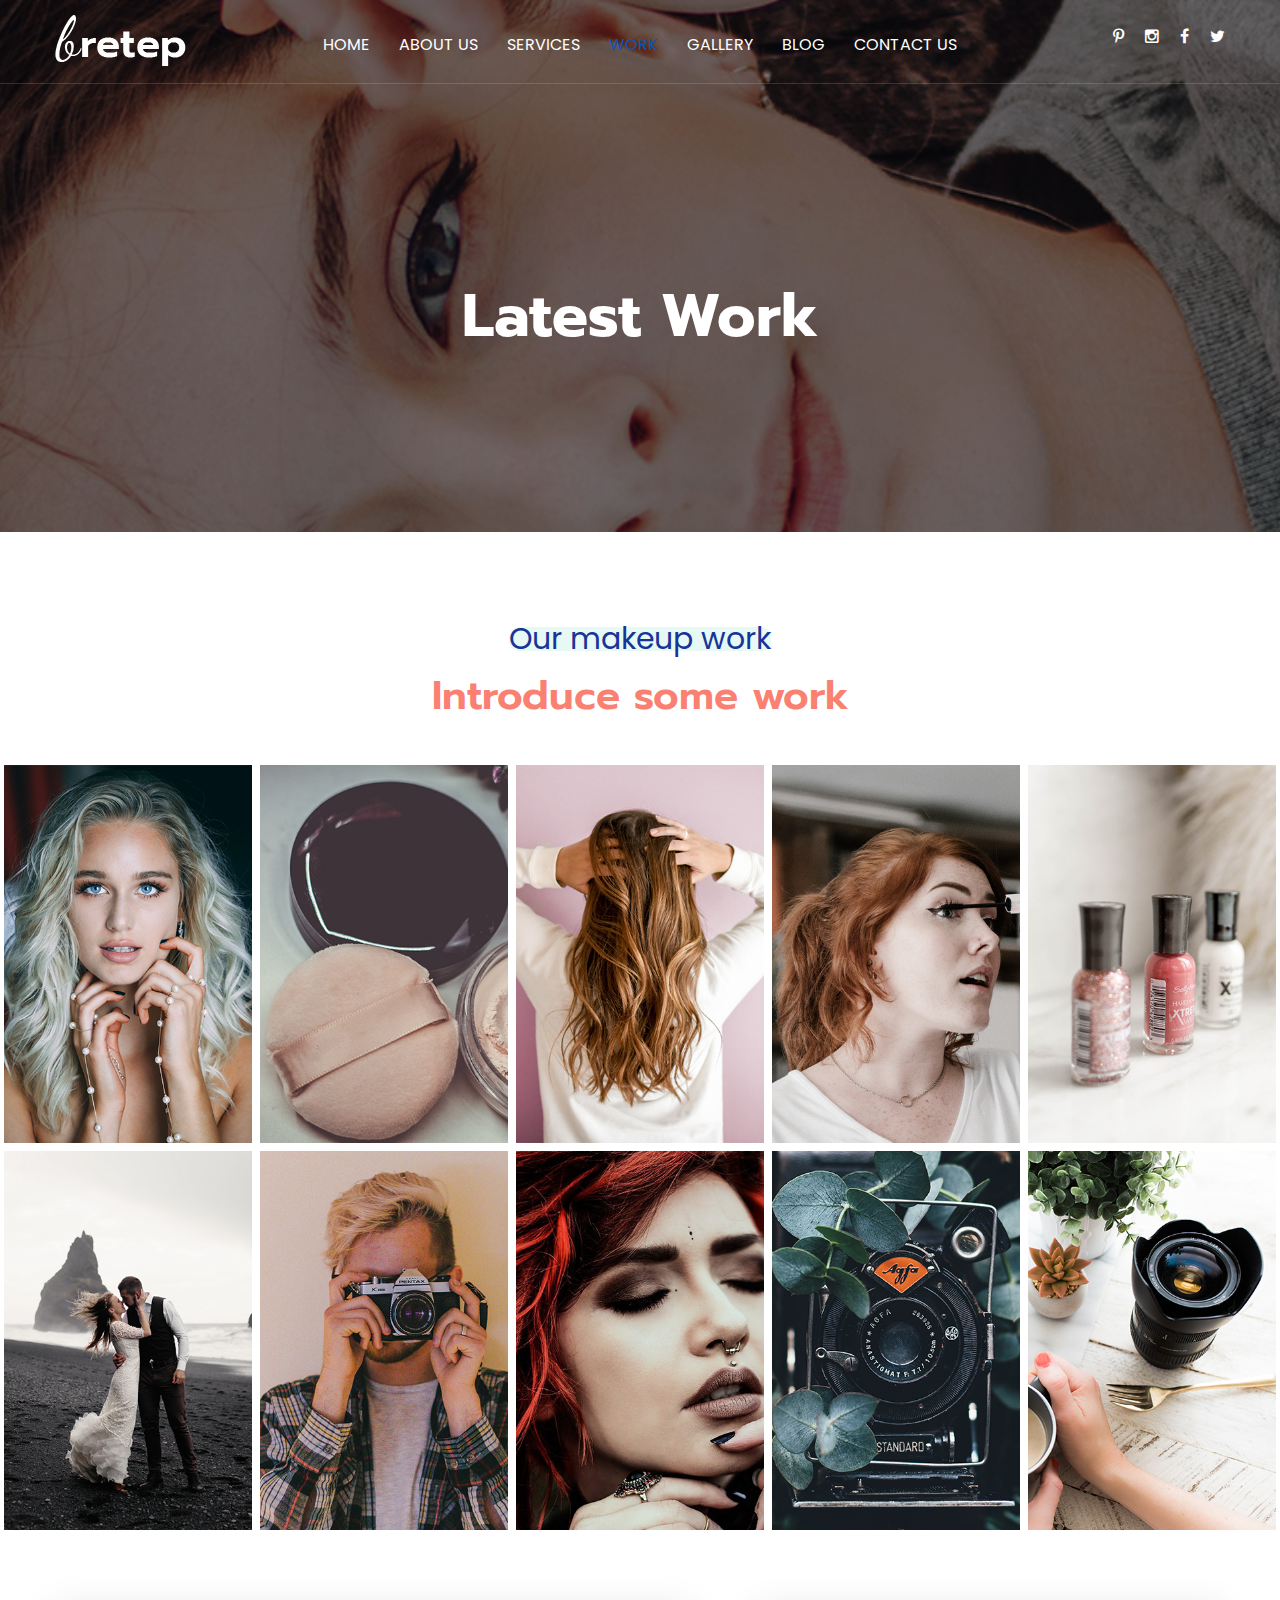
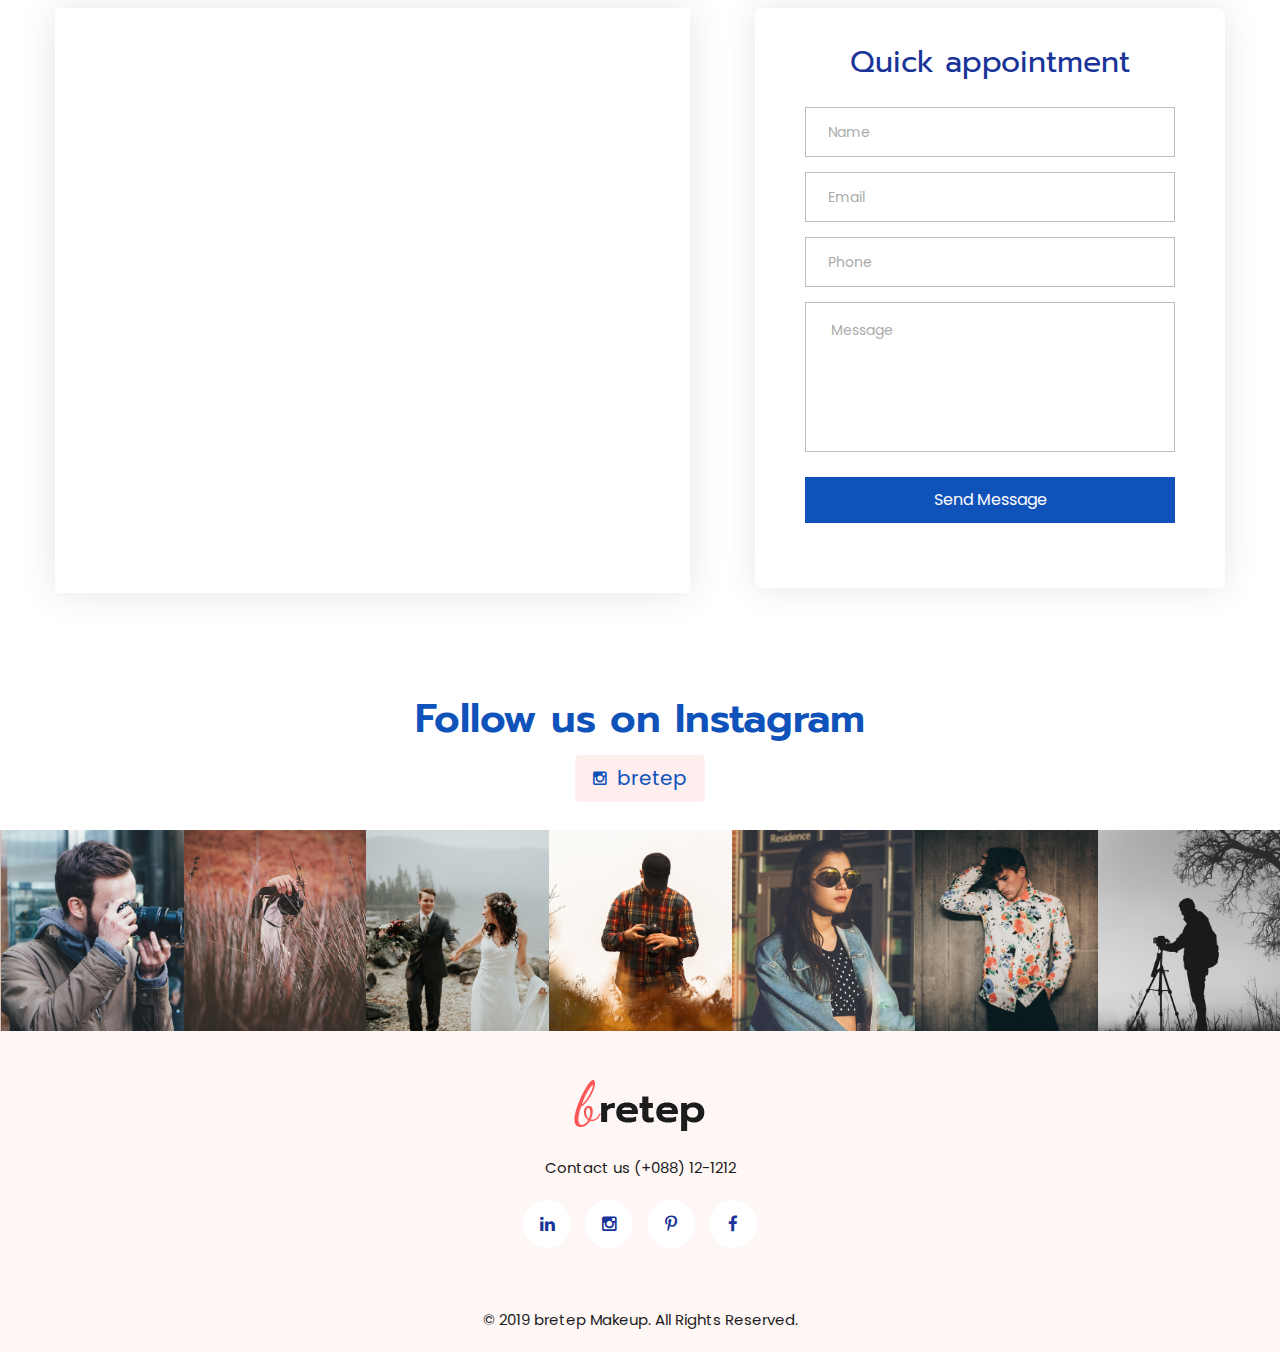
<file: work.html>
<!DOCTYPE html>
<html>
<head>
<meta charset="utf-8">
<title>Bretep HTML Template | Work</title>
<!-- Stylesheets -->
<link href="css/bootstrap.css" rel="stylesheet">
<link href="css/main.css" rel="stylesheet">
<link href="css/responsive.css" rel="stylesheet">

<link rel="shortcut icon" href="images/favicon.png" type="image/x-icon">
<link rel="icon" href="images/favicon.png" type="image/x-icon">

<!-- Responsive -->
<meta http-equiv="X-UA-Compatible" content="IE=edge">
<meta name="viewport" content="width=device-width, initial-scale=1.0, maximum-scale=1.0, user-scalable=0">

<!--[if lt IE 9]><script src="https://cdnjs.cloudflare.com/ajax/libs/html5shiv/3.7.3/html5shiv.js"></script><![endif]-->
<!--[if lt IE 9]><script src="js/respond.js"></script><![endif]-->
</head>

<body>

<div class="page-wrapper">
 	
    <!-- Preloader -->
    <div class="preloader"></div>
 	
    <!-- Main Header-->
    <header class="main-header header-style-one">
    	
    	<!--Header-Upper-->
        <div class="header-upper">
        	<div class="auto-container">
            	<div class="clearfix">
                	
                	<div class="pull-left logo-box">
                    	<div class="logo"><a href="index.html"><img src="images/logo.png" alt="" title=""></a></div>
                    </div>
                   	
                   	<div class="nav-outer clearfix">
						<div class="mobile-nav-toggler"><span class="icon flaticon-menu"></span></div>
						<!-- Main Menu -->
						<nav class="main-menu navbar-expand-md">
							<div class="navbar-header">
								<button class="navbar-toggler" type="button" data-toggle="collapse" data-target="#navbarSupportedContent" aria-controls="navbarSupportedContent" aria-expanded="false" aria-label="Toggle navigation">
									<span class="icon-bar"></span>
									<span class="icon-bar"></span>
									<span class="icon-bar"></span>
								</button>
							</div>

							<div class="navbar-collapse collapse clearfix" id="navbarSupportedContent">
								<ul class="navigation clearfix">
									<li class="dropdown"><a href="#">Home</a>
										<ul>
											<li><a href="index.html">Home Page 01</a></li>
											<li><a href="index-2.html">Home Page 02</a></li>
										</ul>
									</li>
									<li class="dropdown"><a href="#">About Us</a>
										<ul>
											<li><a href="about.html">About Us</a></li>
											<li><a href="team.html">Team</a></li>
											<li><a href="pricing.html">Pricing</a></li>
											<li><a href="testimonial.html">Testimonial</a></li>
										</ul>
									</li>
									<li><a href="service.html">Services</a></li>
									<li class="current dropdown"><a href="#">Work</a>
										<ul>
											<li><a href="work.html">Work</a></li>
											<li><a href="work-detail.html">Work Detail</a></li>
										</ul>
									</li>
									<li><a href="gallery.html">Gallery</a></li>
									<li class="dropdown"><a href="#">Blog</a>
										<ul>
											<li><a href="blog.html">Our Blog</a></li>
											<li><a href="blog-single.html">Blog Single</a></li>
										</ul>
									</li>
									<li><a href="contact.html">Contact us</a></li>
								</ul>
							</div>
							
						</nav>
						
						<div class="outer-box">
							
							<ul class="social-icon-one">
								<li><a href="#"><span class="fa fa-pinterest-p"></span></a></li>
								<li><a href="#"><span class="fa fa-instagram"></span></a></li>
								<li><a href="#"><span class="fa fa-facebook-f"></span></a></li>
								<li><a href="#"><span class="fa fa-twitter"></span></a></li>
							</ul>
							
						</div>
						
					</div>
                   
                </div>
            </div>
        </div>
        <!--End Header Upper-->
        
		<!-- Sticky Header  -->
        <div class="sticky-header">
            <div class="auto-container clearfix">
                <!--Logo-->
                <div class="logo pull-left">
                    <a href="index.html" title=""><img src="images/logo-3.png" alt="" title=""></a>
                </div>
                <!--Right Col-->
                <div class="pull-right">
                    <!-- Main Menu -->
                    <nav class="main-menu">
                        <!--Keep This Empty / Menu will come through Javascript-->
                    </nav>
					<!-- Main Menu End-->
					<div class="outer-box">
						<ul class="social-icon-one">
							<li><a href="#"><span class="fa fa-pinterest-p"></span></a></li>
							<li><a href="#"><span class="fa fa-instagram"></span></a></li>
							<li><a href="#"><span class="fa fa-facebook-f"></span></a></li>
							<li><a href="#"><span class="fa fa-twitter"></span></a></li>
						</ul>
					</div>
					<div class="mobile-nav-toggler"><span class="icon flaticon-menu"></span></div>
                </div>
            </div>
        </div><!-- End Sticky Menu -->
		
		<!-- Mobile Menu  -->
        <div class="mobile-menu">
            <div class="menu-backdrop"></div>
            <div class="close-btn"><span class="icon fa fa-remove"></span></div>
            
            <nav class="menu-box">
                <div class="nav-logo"><a href="index.html"><img src="images/logo-3.png" alt="" title=""></a></div>
                <div class="menu-outer"><!--Here Menu Will Come Automatically Via Javascript / Same Menu as in Header--></div>
            </nav>
        </div><!-- End Mobile Menu -->
		
    </header>
    <!--End Main Header -->
	
	<!--Page Title-->
    <section class="page-title" style="background-image:url(images/background/4.jpg)">
    	<div class="auto-container">
			<h2>Latest Work</h2>
        </div>
    </section>
    <!--End Page Title-->
	
	<!-- Work Page Section -->
	<section class="work-page-section">
		<div class="auto-container">
			
			<!-- Sec Title -->
			<div class="sec-title centered">
				<div class="title">Our makeup work</div>
				<h2>Introduce some work</h2>
			</div>
			
		</div>
		
		<div class="clearfix">
			
			<div class="work-block">
				<div class="inner-box">
					<div class="image">
						<img src="images/resource/work-4.jpg" alt="" />
						<!-- Overlay Box -->
						<div class="overlay-box">
							<div class="overlay-inner">
								<div class="content">
									<h3><a href="work-detail.html">Spacial event Makeup</a></h3>
								</div>
							</div>
						</div>
					</div>
				</div>
			</div>
			
			<div class="work-block">
				<div class="inner-box">
					<div class="image">
						<img src="images/resource/work-1.jpg" alt="" />
						<!-- Overlay Box -->
						<div class="overlay-box">
							<div class="overlay-inner">
								<div class="content">
									<h3><a href="work-detail.html">Spacial event Makeup</a></h3>
								</div>
							</div>
						</div>
					</div>
				</div>
			</div>
			
			<div class="work-block">
				<div class="inner-box">
					<div class="image">
						<img src="images/resource/work-2.jpg" alt="" />
						<!-- Overlay Box -->
						<div class="overlay-box">
							<div class="overlay-inner">
								<div class="content">
									<h3><a href="work-detail.html">Spacial event Makeup</a></h3>
								</div>
							</div>
						</div>
					</div>
				</div>
			</div>
			
			<div class="work-block">
				<div class="inner-box">
					<div class="image">
						<img src="images/resource/work-3.jpg" alt="" />
						<!-- Overlay Box -->
						<div class="overlay-box">
							<div class="overlay-inner">
								<div class="content">
									<h3><a href="work-detail.html">Spacial event Makeup</a></h3>
								</div>
							</div>
						</div>
					</div>
				</div>
			</div>
			
			<div class="work-block">
				<div class="inner-box">
					<div class="image">
						<img src="images/resource/work-5.jpg" alt="" />
						<!-- Overlay Box -->
						<div class="overlay-box">
							<div class="overlay-inner">
								<div class="content">
									<h3><a href="work-detail.html">Spacial event Makeup</a></h3>
								</div>
							</div>
						</div>
					</div>
				</div>
			</div>
			
			<div class="work-block">
				<div class="inner-box">
					<div class="image">
						<img src="images/resource/work-6.jpg" alt="" />
						<!-- Overlay Box -->
						<div class="overlay-box">
							<div class="overlay-inner">
								<div class="content">
									<h3><a href="work-detail.html">Spacial event Makeup</a></h3>
								</div>
							</div>
						</div>
					</div>
				</div>
			</div>
			
			<div class="work-block">
				<div class="inner-box">
					<div class="image">
						<img src="images/resource/work-7.jpg" alt="" />
						<!-- Overlay Box -->
						<div class="overlay-box">
							<div class="overlay-inner">
								<div class="content">
									<h3><a href="work-detail.html">Spacial event Makeup</a></h3>
								</div>
							</div>
						</div>
					</div>
				</div>
			</div>
			
			<div class="work-block">
				<div class="inner-box">
					<div class="image">
						<img src="images/resource/work-8.jpg" alt="" />
						<!-- Overlay Box -->
						<div class="overlay-box">
							<div class="overlay-inner">
								<div class="content">
									<h3><a href="work-detail.html">Spacial event Makeup</a></h3>
								</div>
							</div>
						</div>
					</div>
				</div>
			</div>
			
			<div class="work-block">
				<div class="inner-box">
					<div class="image">
						<img src="images/resource/work-9.jpg" alt="" />
						<!-- Overlay Box -->
						<div class="overlay-box">
							<div class="overlay-inner">
								<div class="content">
									<h3><a href="work-detail.html">Spacial event Makeup</a></h3>
								</div>
							</div>
						</div>
					</div>
				</div>
			</div>
			
			<div class="work-block">
				<div class="inner-box">
					<div class="image">
						<img src="images/resource/work-10.jpg" alt="" />
						<!-- Overlay Box -->
						<div class="overlay-box">
							<div class="overlay-inner">
								<div class="content">
									<h3><a href="work-detail.html">Spacial event Makeup</a></h3>
								</div>
							</div>
						</div>
					</div>
				</div>
			</div>
			
		</div>
		
	</section>
	<!-- End Work Page Section -->
	
	<!-- Events Section -->
	<section class="events-section style-two">
		<div class="auto-container">
			<div class="row clearfix">
				
				<!-- Event Column -->
				<div class="event-column col-lg-7 col-md-12 col-sm-12">
					<div class="inner-column">
						<div class="content-box wow roleInLeft" data-wow-delay="0ms" data-wow-duration="1500ms" style="background-image:url(images/resource/event.jpg)">
							<div class="icon"><img src="images/resource/event-icon.png" alt="" /></div>
							<div class="title">Upcoming event</div>
							<h2>Events & Special Occasions</h2>
							<div class="text">Lorem ipsum dolor sit amet consect etur adipisicing elit sed do eiusmod tempr</div>
							<a href="contact.html" class="theme-btn btn-style-two"><span class="txt">MAKE RESERVATION</span></a>
						</div>
					</div>
				</div>
				
				<!-- Form Column -->
				<div class="form-column col-lg-5 col-md-12 col-sm-12">
					<div class="inner-column">
						<h2>Quick appointment</h2>
						
						<!-- Default Form -->
                        <div class="default-form">
                            <form method="post" action="contact.html">
                                
								<div class="form-group">
									<input type="text" name="username" value="" placeholder="Name" required>
								</div>
								
								<div class="form-group">
									<input type="email" name="email" value="" placeholder="Email" required>
								</div>
								
								<div class="form-group">
									<input type="text" name="phone" value="" placeholder="Phone" required>
								</div>
								
								<div class="form-group">
									<textarea name="message" placeholder="Message "></textarea>
								</div>
								
								<div class="form-group btn-column">
									<button type="submit" class="theme-btn btn-style-one"><span class="txt">Send Message</span></button>
								</div>
                                
                            </form>
                        </div>
						
					</div>
				</div>
				
			</div>
		</div>
	</section>
	<!-- End Events Section -->
	
	<!-- Instagram Section -->
	<section class="instagram-section style-two">
		<div class="auto-container">
			<!-- Title Box -->
			<div class="title-box">
				<h2>Follow us on Instagram</h2>
				<div class="profile"><span class="fa fa-instagram"></span> bretep</div>
			</div>
			
		</div>
		
		<div class="instagram-carousel owl-carousel owl-theme">
			
			<!-- Instagram Block -->
			<div class="instagram-block">
				<div class="inner-box">
					<figure class="image-box"><img src="images/resource/instagram-1.jpg" alt=""></figure>
					<!--Overlay Box-->
					<div class="overlay-box">
						<div class="overlay-inner">
							<div class="content">
								<a href="images/resource/instagram-1.jpg" data-fancybox="instagram" data-caption="" class="lightbox-image option-btn" title="Image Caption Here" data-fancybox-group="example-gallery"><span class="fa fa-search"></span></a>
							</div>
						</div>
					</div>
				</div>
			</div>
			
			<!-- Instagram Block -->
			<div class="instagram-block">
				<div class="inner-box">
					<figure class="image-box"><img src="images/resource/instagram-2.jpg" alt=""></figure>
					<!--Overlay Box-->
					<div class="overlay-box">
						<div class="overlay-inner">
							<div class="content">
								<a href="images/resource/instagram-2.jpg" data-fancybox="instagram" data-caption="" class="lightbox-image option-btn" title="Image Caption Here" data-fancybox-group="example-gallery"><span class="fa fa-search"></span></a>
							</div>
						</div>
					</div>
				</div>
			</div>
			
			<!-- Instagram Block -->
			<div class="instagram-block">
				<div class="inner-box">
					<figure class="image-box"><img src="images/resource/instagram-3.jpg" alt=""></figure>
					<!--Overlay Box-->
					<div class="overlay-box">
						<div class="overlay-inner">
							<div class="content">
								<a href="images/resource/instagram-3.jpg" data-fancybox="instagram" data-caption="" class="lightbox-image option-btn" title="Image Caption Here" data-fancybox-group="example-gallery"><span class="fa fa-search"></span></a>
							</div>
						</div>
					</div>
				</div>
			</div>
			
			<!-- Instagram Block -->
			<div class="instagram-block">
				<div class="inner-box">
					<figure class="image-box"><img src="images/resource/instagram-4.jpg" alt=""></figure>
					<!--Overlay Box-->
					<div class="overlay-box">
						<div class="overlay-inner">
							<div class="content">
								<a href="images/resource/instagram-4.jpg" data-fancybox="instagram" data-caption="" class="lightbox-image option-btn" title="Image Caption Here" data-fancybox-group="example-gallery"><span class="fa fa-search"></span></a>
							</div>
						</div>
					</div>
				</div>
			</div>
			
			<!-- Instagram Block -->
			<div class="instagram-block">
				<div class="inner-box">
					<figure class="image-box"><img src="images/resource/instagram-5.jpg" alt=""></figure>
					<!--Overlay Box-->
					<div class="overlay-box">
						<div class="overlay-inner">
							<div class="content">
								<a href="images/resource/instagram-5.jpg" data-fancybox="instagram" data-caption="" class="lightbox-image option-btn" title="Image Caption Here" data-fancybox-group="example-gallery"><span class="fa fa-search"></span></a>
							</div>
						</div>
					</div>
				</div>
			</div>
			
			<!-- Instagram Block -->
			<div class="instagram-block">
				<div class="inner-box">
					<figure class="image-box"><img src="images/resource/instagram-6.jpg" alt=""></figure>
					<!--Overlay Box-->
					<div class="overlay-box">
						<div class="overlay-inner">
							<div class="content">
								<a href="images/resource/instagram-6.jpg" data-fancybox="instagram" data-caption="" class="lightbox-image option-btn" title="Image Caption Here" data-fancybox-group="example-gallery"><span class="fa fa-search"></span></a>
							</div>
						</div>
					</div>
				</div>
			</div>
			
			<!-- Instagram Block -->
			<div class="instagram-block">
				<div class="inner-box">
					<figure class="image-box"><img src="images/resource/instagram-7.jpg" alt=""></figure>
					<!--Overlay Box-->
					<div class="overlay-box">
						<div class="overlay-inner">
							<div class="content">
								<a href="images/resource/instagram-7.jpg" data-fancybox="instagram" data-caption="" class="lightbox-image option-btn" title="Image Caption Here" data-fancybox-group="example-gallery"><span class="fa fa-search"></span></a>
							</div>
						</div>
					</div>
				</div>
			</div>
			
			<!-- Instagram Block -->
			<div class="instagram-block">
				<div class="inner-box">
					<figure class="image-box"><img src="images/resource/instagram-8.jpg" alt=""></figure>
					<!--Overlay Box-->
					<div class="overlay-box">
						<div class="overlay-inner">
							<div class="content">
								<a href="images/resource/instagram-8.jpg" data-fancybox="instagram" data-caption="" class="lightbox-image option-btn" title="Image Caption Here" data-fancybox-group="example-gallery"><span class="fa fa-search"></span></a>
							</div>
						</div>
					</div>
				</div>
			</div>
			
			<!-- Instagram Block -->
			<div class="instagram-block">
				<div class="inner-box">
					<figure class="image-box"><img src="images/resource/instagram-1.jpg" alt=""></figure>
					<!--Overlay Box-->
					<div class="overlay-box">
						<div class="overlay-inner">
							<div class="content">
								<a href="images/resource/instagram-1.jpg" data-fancybox="instagram" data-caption="" class="lightbox-image option-btn" title="Image Caption Here" data-fancybox-group="example-gallery"><span class="fa fa-search"></span></a>
							</div>
						</div>
					</div>
				</div>
			</div>
			
			<!-- Instagram Block -->
			<div class="instagram-block">
				<div class="inner-box">
					<figure class="image-box"><img src="images/resource/instagram-2.jpg" alt=""></figure>
					<!--Overlay Box-->
					<div class="overlay-box">
						<div class="overlay-inner">
							<div class="content">
								<a href="images/resource/instagram-2.jpg" data-fancybox="instagram" data-caption="" class="lightbox-image option-btn" title="Image Caption Here" data-fancybox-group="example-gallery"><span class="fa fa-search"></span></a>
							</div>
						</div>
					</div>
				</div>
			</div>
			
			<!-- Instagram Block -->
			<div class="instagram-block">
				<div class="inner-box">
					<figure class="image-box"><img src="images/resource/instagram-3.jpg" alt=""></figure>
					<!--Overlay Box-->
					<div class="overlay-box">
						<div class="overlay-inner">
							<div class="content">
								<a href="images/resource/instagram-3.jpg" data-fancybox="instagram" data-caption="" class="lightbox-image option-btn" title="Image Caption Here" data-fancybox-group="example-gallery"><span class="fa fa-search"></span></a>
							</div>
						</div>
					</div>
				</div>
			</div>
			
			<!-- Instagram Block -->
			<div class="instagram-block">
				<div class="inner-box">
					<figure class="image-box"><img src="images/resource/instagram-4.jpg" alt=""></figure>
					<!--Overlay Box-->
					<div class="overlay-box">
						<div class="overlay-inner">
							<div class="content">
								<a href="images/resource/instagram-4.jpg" data-fancybox="instagram" data-caption="" class="lightbox-image option-btn" title="Image Caption Here" data-fancybox-group="example-gallery"><span class="fa fa-search"></span></a>
							</div>
						</div>
					</div>
				</div>
			</div>
			
			<!-- Instagram Block -->
			<div class="instagram-block">
				<div class="inner-box">
					<figure class="image-box"><img src="images/resource/instagram-5.jpg" alt=""></figure>
					<!--Overlay Box-->
					<div class="overlay-box">
						<div class="overlay-inner">
							<div class="content">
								<a href="images/resource/instagram-5.jpg" data-fancybox="instagram" data-caption="" class="lightbox-image option-btn" title="Image Caption Here" data-fancybox-group="example-gallery"><span class="fa fa-search"></span></a>
							</div>
						</div>
					</div>
				</div>
			</div>
			
			<!-- Instagram Block -->
			<div class="instagram-block">
				<div class="inner-box">
					<figure class="image-box"><img src="images/resource/instagram-6.jpg" alt=""></figure>
					<!--Overlay Box-->
					<div class="overlay-box">
						<div class="overlay-inner">
							<div class="content">
								<a href="images/resource/instagram-6.jpg" data-fancybox="instagram" data-caption="" class="lightbox-image option-btn" title="Image Caption Here" data-fancybox-group="example-gallery"><span class="fa fa-search"></span></a>
							</div>
						</div>
					</div>
				</div>
			</div>
			
			<!-- Instagram Block -->
			<div class="instagram-block">
				<div class="inner-box">
					<figure class="image-box"><img src="images/resource/instagram-7.jpg" alt=""></figure>
					<!--Overlay Box-->
					<div class="overlay-box">
						<div class="overlay-inner">
							<div class="content">
								<a href="images/resource/instagram-7.jpg" data-fancybox="instagram" data-caption="" class="lightbox-image option-btn" title="Image Caption Here" data-fancybox-group="example-gallery"><span class="fa fa-search"></span></a>
							</div>
						</div>
					</div>
				</div>
			</div>
			
			<!-- Instagram Block -->
			<div class="instagram-block">
				<div class="inner-box">
					<figure class="image-box"><img src="images/resource/instagram-8.jpg" alt=""></figure>
					<!--Overlay Box-->
					<div class="overlay-box">
						<div class="overlay-inner">
							<div class="content">
								<a href="images/resource/instagram-8.jpg" data-fancybox="instagram" data-caption="" class="lightbox-image option-btn" title="Image Caption Here" data-fancybox-group="example-gallery"><span class="fa fa-search"></span></a>
							</div>
						</div>
					</div>
				</div>
			</div>
			
		</div>
		
	</section>
	<!-- End Instagram Section -->
	
	<!-- Main Footer -->
    <footer class="main-footer">
		<div class="auto-container">
			<div class="logo">
				<a href="index.html"><img src="images/logo-2.png" alt="" /></a>
			</div>
			<a class="contact" href="tel:+088-12-1212">Contact us (+088) 12-1212</a>
			<ul class="social-box">
				<li><a href="#"><span class="fa fa-linkedin"></span></a></li>
				<li><a href="#"><span class="fa fa-instagram"></span></a></li>
				<li><a href="#"><span class="fa fa-pinterest-p"></span></a></li>
				<li><a href="#"><span class="fa fa-facebook-f"></span></a></li>
			</ul>
			<div class="copyright">&copy; 2019 bretep Makeup. All Rights Reserved.</div>
		</div>
	</footer>
	
</div>
<!--End pagewrapper-->

<!--Scroll to top-->
<div class="scroll-to-top scroll-to-target" data-target="html"><span class="fa fa-arrow-circle-up"></span></div>

<script src="js/jquery.js"></script>
<script src="js/popper.min.js"></script>
<script src="js/bootstrap.min.js"></script>
<script src="js/jquery.mCustomScrollbar.concat.min.js"></script>
<script src="js/jquery.fancybox.js"></script>
<script src="js/appear.js"></script>
<script src="js/owl.js"></script>
<script src="js/wow.js"></script>
<script src="js/jquery-ui.js"></script>
<script src="js/script.js"></script>

</body>
</html>
</file>
<file: css/responsive.css>
/* Bretep HTML Template*/

@media only screen and (max-width: 1140px) {
    .main-header {
        margin: 0px !important;
    }
    .artist-block .inner-box .image {
        width: 200px;
        height: 200px;
    }
    .contact-form-section .form-column .inner-column,
    .contact-info-section .map-column .inner-column,
    .clients-section .clients-column .inner-column {
        margin-left: 0px;
    }
    .events-section .event-column .inner-column {
        margin-right: 0px;
    }
    .contact-info-section .info-column .inner-column {
        margin-top: 0px;
    }
    .contact-info-section .info-column .inner-column {
        padding: 45px 30px;
    }
    .sidebar-page-container .sidebar-side .sidebar {
        padding-left: 0px;
    }
    .events-section .event-column .inner-column {
        padding-left: 10px;
        padding-right: 10px;
    }
    .main-menu .navigation>li {
        margin-left: 0px;
    }
    .main-header .info-box strong {
        font-size: 13px;
    }
    .work-block .inner-box .image .overlay-box h3::before,
    .main-header .header-upper .social-box,
    .main-header .header-upper .button-box {
        display: none;
    }
    .main-header .outer-box .buttons-box .theme-btn {
        font-size: 16px;
    }
    .main-header .outer-box .option-box>li {
        margin-left: 15px;
    }
    .main-header .nav-outer {
        padding-top: 0px;
    }
    .main-menu .navigation>li {
        margin-right: 25px;
    }
    .contact-section .form-column .inner-column .sec-title h2 br,
    .banner-section .content-column h1 br {
        display: none;
    }
    .works-section .owl-nav {
        left: 10px;
        right: 0px;
    }
    .price-block .inner-box {
        padding-left: 15px;
        padding-right: 15px;
    }
    .gallery-block .inner-box .image .overlay-box .content {
        left: 15px;
        right: 15px;
    }
}

@media only screen and (min-width: 768px) {
    .main-menu .navigation>li>ul,
    .main-menu .navigation>li>ul>li>ul {
        display: block !important;
        visibility: hidden;
        opacity: 0;
    }
}

@media only screen and (max-width: 1023px) {
    .main-header .sticky-header .pull-right {
        width: 100%;
    }
    .main-header .main-box .logo-box {
        position: relative;
        left: 0px;
        top: 0px;
        right: 0px;
        bottom: 0px;
        margin: 0px;
        text-align: left;
    }
    .page-title {
        padding: 100px 0px;
    }
    .fixed-header .header-upper .logo-box {
        padding: 30px 0px 30px;
    }
    .main-header .nav-outer {
        width: 100%;
    }
    .main-header,
    .main-header.fixed-header {
        position: relative;
        background-color: #222222;
    }
    .main-header .header-upper .outer-box .search-box-outer {
        margin-right: 20px;
    }
    .contact-info-section .sec-title::before,
    .main-header .header-upper .outer-box .language-list {
        display: none;
    }
    .header-style-two {
        background-color: #ffffff;
    }
    .main-menu .navigation>li>a {
        font-size: 14px;
    }
    .main-header .options-box {
        margin-top: 0px;
        position: absolute;
        left: 0px;
        top: 25px;
        z-index: 12;
        display: none;
        right: auto;
    }
    .main-header .header-upper .upper-right {
        padding-top: 0px;
        width: 100%;
        text-align: center;
    }
    .main-menu .navigation>li {
        margin-right: 25px;
    }
    .main-header .header-upper .outer-container {
        padding: 0px 15px;
    }
    .main-header .header-upper .support-box {
        margin-top: 10px;
    }
    .main-header .nav-outer,
    .main-header.header-style-one .main-menu,
    .main-header.header-style-two .main-menu {
        position: relative;
    }
    .main-header.header-style-one .nav-outer,
    .main-header.header-style-two .nav-outer,
    .main-header.header-style-one .main-menu .navigation>li,
    .main-header.header-style-two .main-menu .navigation>li {
        float: left;
    }
    .main-header.fixed-header .header-upper .outer-box,
    .main-header .header-upper .outer-box {
        position: absolute;
        right: 0px;
        top: 0px;
        padding: 3px 0px;
    }
    .main-header.fixed-header .main-menu .navigation>li>a,
    .main-menu .navigation>li>a {
        padding: 0px 0px 20px;
    }
    .banner-section .content-box h1 {
        font-size: 64px;
    }
    .banner-section .content-box .text {
        font-size: 16px;
    }
    .artist-block {
        margin-bottom: 30px;
    }
    .call-to-action-section h2 br,
    .banner-section .content-box .text br {
        display: none;
    }
    .banner-section .content-box .inner-box .pattern-layer {
        height: 100%;
    }
    .clients-section .rating-column {
        margin-bottom: 30px;
    }
    .banner-section .content-box .inner-box {
        padding-bottom: 130px;
    }
    .banner-section {
        padding: 110px 0px;
    }
    .banner-section-two .content-column .inner-column {
        padding: 0px;
    }
    .banner-section-two .content-column .content-box {
        margin-bottom: 40px;
    }
    .sec-title .text br,
    .testimonial-page-section .sec-title::before,
    .rating-section .image .overlay-box .text,
    .experiance-section .sec-title .text br {
        display: none;
    }
    .rating-section .image .overlay-box h3 {
        margin-top: 10px;
    }
    .experiance-section .video-column .inner-column .image .overlay-box {
        margin-left: 30px;
        left: 30px;
        bottom: 30px;
    }
    .experiance-section .video-column .inner-column .image .overlay-box .text {
        color: #ffffff;
    }
    .work-page-section .work-block {
        width: 50%;
    }
    .work-detail-box .content {
        margin-top: 0px;
        padding-right: 0px;
    }
}

@media only screen and (max-width: 767px) {
    .sec-title .text br,
    .testimonial-block .inner-box .text br,
    .main-menu .navigation>li.has-mega-menu,
    .mobile-menu .navigation li.has-mega-menu {
        display: none;
    }
    .main-menu .navigation>li.has-mega-menu {
        position: relative !important;
    }
    .banner-section-two .content-column .content-box h1 {
        font-size: 60px;
    }
    .header-upper .logo-outer {
        position: relative;
        left: 0px;
        top: 0px;
        right: 0px;
        bottom: 0px;
        width: 100%;
        margin: 0px;
    }
    .sec-title h2,
    .sec-title-two h2 {
        font-size: 28px;
    }
    .main-header.fixed-header {}
    .fixed-header .header-upper .logo-box {
        padding: 20px 0px 12px;
    }
    .main-menu {
        width: 100%;
        display: block;
    }
    .main-menu .navbar-collapse {
        max-height: 300px;
        max-width: none;
        overflow: auto;
        float: none !important;
        width: 100% !important;
        padding: 0px 0px 0px;
        border: none;
        margin: 0px 0px 15px;
        -ms-border-radius: 0px;
        -moz-border-radius: 0px;
        -webkit-border-radius: 0px;
        -o-border-radius: 0px;
        border-radius: 0px;
        box-shadow: none;
    }
    .main-menu .navbar-collapse.in,
    .main-menu .collapsing {
        padding: 0px 0px 0px;
        border: none;
        margin: 0px 0px 15px;
        -ms-border-radius: 0px;
        -moz-border-radius: 0px;
        -webkit-border-radius: 0px;
        -o-border-radius: 0px;
        border-radius: 0px;
        box-shadow: none;
    }
    .main-menu .navbar-header {
        position: relative;
        float: none;
        display: block;
        text-align: right;
        width: 100%;
        padding: 15px 0px;
        right: 0px;
        z-index: 12;
    }
    .main-menu .navbar-header .navbar-toggle {
        display: inline-block;
        z-index: 12;
        border: 1px solid #cc8809;
        float: none;
        margin: 0px 0px 0px 0px;
        border-radius: 0px;
        background: #cc8809;
    }
    .main-menu .navbar-header .navbar-toggle .icon-bar {
        background: #ffffff;
    }
    .main-menu .navbar-collapse>.navigation {
        float: none !important;
        margin: 0px !important;
        width: 100% !important;
        background: #2c2c2c;
        border: 1px solid #ffffff;
        border-top: none;
    }
    .main-menu .navbar-collapse>.navigation>li {
        margin: 0px !important;
        float: none !important;
        padding: 0px !important;
        width: 100%;
    }
    .main-menu .navigation>li>a,
    .main-menu .navigation>li>ul:before {
        border: none;
    }
    .main-menu .navbar-collapse>.navigation>li>a {
        padding: 10px 10px !important;
        border: none !important;
    }
    .main-menu .navigation li.dropdown>a:after,
    .main-menu .navigation>li.dropdown>a:before,
    .main-menu .navigation>li>ul>li>a::before,
    .main-menu .navigation>li>ul>li>ul>li>a::before {
        color: #ffffff !important;
        right: 15px;
        font-size: 16px;
        display: none !important;
    }
    .main-menu .navbar-collapse>.navigation>li>ul,
    .main-menu .navbar-collapse>.navigation>li>ul>li>ul {
        position: relative;
        border: none;
        float: none;
        visibility: visible;
        opacity: 1;
        display: none;
        margin: 0px;
        left: auto !important;
        right: auto !important;
        top: auto !important;
        padding: 0px;
        outline: none;
        width: 100%;
        background: #2c2c2c;
        -webkit-border-radius: 0px;
        -ms-border-radius: 0px;
        -o-border-radius: 0px;
        -moz-border-radius: 0px;
        border-radius: 0px;
        transition: none !important;
        -webkit-transition: none !important;
        -ms-transition: none !important;
        -o-transition: none !important;
        -moz-transition: none !important;
    }
    .main-menu .navbar-collapse>.navigation>li,
    .main-menu .navbar-collapse>.navigation>li>ul>li,
    .main-menu .navbar-collapse>.navigation>li>ul>li>ul>li {
        border-top: 1px solid rgba(255, 255, 255, 1) !important;
        border-bottom: none;
        opacity: 1 !important;
        top: 0px !important;
        left: 0px !important;
        visibility: visible !important;
    }
    .main-menu .navbar-collapse>.navigation>li:first-child {
        border: none;
    }
    .main-menu .navbar-collapse>.navigation>li>a,
    .main-menu .navbar-collapse>.navigation>li>ul>li>a,
    .main-menu .navbar-collapse>.navigation>li>ul>li>ul>li>a {
        padding: 10px 10px !important;
        line-height: 22px;
        color: #ffffff;
        background: #2c2c2c;
        text-align: left;
    }
    .main-menu .navbar-collapse>.navigation>li>a:hover,
    .main-menu .navbar-collapse>.navigation>li>a:active,
    .main-menu .navbar-collapse>.navigation>li>a:focus {
        background: #cc8809;
    }
    .main-menu .navbar-collapse>.navigation>li:hover>a,
    .main-menu .navbar-collapse>.navigation>li>ul>li:hover>a,
    .main-menu .navbar-collapse>.navigation>li>ul>li>ul>li:hover>a,
    .main-menu .navbar-collapse>.navigation>li.current>a,
    .main-menu .navbar-collapse>.navigation>li.current-menu-item>a {
        background: #2c2c2c;
        color: #ffffff !important;
    }
    .main-menu .navbar-collapse>.navigation li.dropdown .dropdown-btn {
        display: block;
    }
    .main-header .top-left,
    .main-slider .owl-nav,
    .main-menu .navbar-collapse>.navigation li.dropdown:after,
    .main-menu .navigation>li>ul:before {
        display: none !important;
    }
    .main-header.fixed-header .header-upper .outer-box,
    .main-header .header-upper .outer-box,
    .main-header .header-upper .outer-box {
        position: absolute;
        left: 0px;
        top: 18px;
        right: auto;
        z-index: 12;
        padding-left: 0px;
        padding-top: 4px;
    }
    .social-icon-one li {
        margin-left: 0px;
        margin-right: 15px;
    }
    .main-header .top-right {
        width: 100%;
        text-align: center;
    }
    .main-header .top-right .cart-box {
        float: none;
        display: inline-block;
    }
    .main-header .btn-outer {
        left: 0px;
        top: 0px;
        right: auto;
        margin-top: 15px;
        text-align: left;
        z-index: 12;
    }
    .main-header .main-box .logo-box {
        float: none;
        text-align: center;
        padding-bottom: 10px;
    }
    .main-header .main-box .outer-container {
        padding: 0px;
    }
    .main-header .header-lower .outer-box {
        position: absolute;
        z-index: 12;
        display: block;
    }
    .main-menu .navbar-header .navbar-toggler {
        display: inline-block;
        z-index: 12;
        width: 50px;
        height: 40px;
        float: none;
        padding: 0px;
        text-align: center;
        border-radius: 0px;
        background: none;
        border: 1px solid #ffffff;
    }
    .main-menu .navbar-header .navbar-toggler .icon-bar {
        position: relative;
        background: #ffffff;
        height: 2px;
        width: 26px;
        display: block;
        margin: 0 auto;
        margin: 5px 11px;
    }
    .header-style-two .main-menu .navbar-header .navbar-toggler {
        border-color: #000000;
    }
    .header-style-two .main-menu .navbar-header .navbar-toggler .icon-bar {
        background-color: #000000;
    }
    .main-header .nav-outer {
        width: 100%;
        margin-top: -80px;
    }
    .main-slider h3 {
        font-size: 18px;
    }
    .main-header .outer-box .option-box>li {
        margin-left: 0px;
        margin-right: 20px;
    }
    .main-header .header-lower .search-box-outer .dropdown-menu {
        left: 0px !important;
    }
    .main-header .header-upper .support-box {
        position: absolute;
        left: 0px;
        top: 0px;
        z-index: 12;
        margin-left: 0px;
        margin-top: 0px;
    }
    .main-header .header-upper .search-box-outer .dropdown-menu {
        top: 51px !important;
        left: 0px;
        right: auto;
    }
    .main-footer .footer-bottom .social-column,
    .main-footer .footer-bottom {
        text-align: center;
    }
    .main-footer .footer-bottom .footer-nav {
        text-align: center;
        margin-top: 6px;
    }
    .author-box .author-comment .inner-box .image,
    .sidebar-page-container .comments-area .comment-box .author-thumb {
        position: relative;
        margin-bottom: 25px;
        left: 0px;
        top: 0px;
    }
    .author-box .author-comment .inner-box,
    .sidebar-page-container .comments-area .comment {
        padding-left: 0px;
    }
    .main-header .header-upper .option-box {
        position: absolute;
        right: 70px;
        top: -54px;
        z-index: 20;
        margin-left: 0px;
        padding-top: 0px;
        margin-top: 0px;
    }
    .main-header .header-upper .logo-box {
        padding: 15px 0px 18px;
        z-index: 20;
    }
    .main-header .header-upper .option-box .nav-btn {
        margin-left: 0px;
    }
    .main-header .header-lower .search-box-outer .dropdown-menu {
        margin-top: 48px;
        transform: translate3d(0px, 0px, 0px) !important;
    }
    .main-header .header-lower .language .dropdown-menu {
        margin-top: 47px;
    }
    .about-section-two h2 {
        font-size: 30px;
    }
    .sec-title-three h2,
    .page-title .content h1 {
        font-size: 38px;
    }
    h1 {
        font-size: 50px;
    }
    .main-header.header-style-two .header-upper .outer-box {
        position: absolute;
        left: 0px;
        top: 18px;
        margin-left: 0px;
    }
    .banner-section .content-box .inner-box {
        padding-left: 0px;
    }
    .banner-section .content-box .inner-box .pattern-layer,
    .banner-section .content-box .inner-box .pattern-layer::before {
        display: none;
    }
    .banner-section .content-box .inner-box {
        padding: 0px;
    }
    .main-header.header-style-two .main-menu .navigation>li>a {
        color: #ffffff;
    }
    .banner-section-two .form-column .inner-column {
        padding-left: 20px;
        padding-right: 20px;
    }
    .page-title h2 {
        font-size: 40px;
    }
    .instagram-section .title-box h2 {
        font-size: 30px;
    }
    .header-upper .outer-box,
    .main-header .header-upper .outer-box {
        display: none;
    }
    .main-menu {
        display: none;
    }
    .nav-outer .mobile-nav-toggler {
        display: block;
        margin: 0;
        padding: 8px 0;
        margin-left: 20px;
        font-size: 32px;
    }
    #navbarSupportedContent {
        display: block;
    }
    .mCSB_inside>.mCSB_container {
        margin-right: 0px;
    }
    .header-style-two .sticky-header .mobile-nav-toggler {
        color: #fc5655;
    }
    .sticky-header .mobile-nav-toggler {
        display: block;
        color: #ffffff;
        font-size: 28px;
        padding: 25px 0px;
        cursor: pointer;
    }
    .main-header .sticky-header .outer-box {
        display: none;
    }
    .main-header .sticky-header .pull-right {
        width: auto;
    }
}

@media only screen and (max-width: 599px) {
    .main-slider .price,
    .main-slider h3.light {
        font-size: 26px;
    }
    .news-detail .post-share-options .pull-right {
        width: 100%;
        margin-top: 10px;
    }
    .news-detail .inner-box .lower-content .text blockquote .quote-inner {
        padding-left: 0px;
    }
    .news-detail .inner-box .lower-content .text blockquote .quote-inner .icon {
        position: relative;
        display: block;
        margin-bottom: 10px;
    }
    .banner-section-two .content-column .content-box h1,
    .banner-section .content-box h1 {
        font-size: 40px;
    }
    .call-to-action-section .upper-box,
    .events-section .event-column .inner-column .content-box {
        width: 100%;
        height: auto;
        border-radius: 0px;
    }
    .testimonial-block .inner-box .text {
        font-size: 18px;
    }
    .works-section .owl-nav,
    .experiance-section .sec-title h2:before,
    .experiance-section .sec-title h2:after,
    .clients-section .rating-column .inner-column .image .overlay-box .text br {
        display: none;
    }
    .instagram-section .title-box h2 {
        font-size: 30px;
    }
    .about-section .content-column h3 {
        font-size: 26px;
    }
    .video-box .overlay-box {
        padding: 150px 0px;
    }
    .work-page-section .work-block {
        width: 100%;
    }
    .gallery-block .inner-box .image .overlay-box .content .popup {
        position: relative;
        display: inline-block;
    }
    .news-detail .inner-box .lower-content,
    .news-block-two .inner-box .lower-content {
        padding-left: 20px;
        padding-right: 20px;
    }
}

@media only screen and (max-width: 479px) {
    .main-header .search-box-outer .dropdown-menu {
        top: 44px;
    }
    .gallery-block .inner-box .image .overlay-box .content h3 {
        font-size: 20px;
    }
    .service-block .inner-box .upper-box {
        padding-left: 0px;
    }
    .service-block .inner-box .upper-box .icon {
        position: relative;
    }
    .banner-section-two .content-column .content-box h1,
    .banner-section .content-box h1 {
        font-size: 32px;
    }
    .enquire-form .form-group {
        padding-right: 0px;
    }
    .enquire-form .form-group button {
        position: relative;
        margin-top: 15px;
        width: 100%;
    }
    .tutorial-block .inner-box,
    .events-section .form-column .inner-column {
        padding-left: 20px;
        padding-right: 20px;
    }
    .works-section-two .owl-nav,
    .rating-section .image .overlay-box .title,
    .experiance-section .video-column .inner-column .image .overlay-box .text,
    .clients-section .rating-column .inner-column .image .overlay-box .text {
        display: none;
    }
    .testimonial-block-two .inner-box .text,
    .experiance-section .content-column h2,
    .clients-section .rating-column .inner-column .image .overlay-box .title {
        font-size: 22px;
    }
    .service-block-two .inner-box .upper-box {
        padding-left: 0px;
    }
    .service-block-two .inner-box .upper-box .icon {
        position: relative;
    }
    .video-box .overlay-box {
        padding: 80px 0px;
    }
    .call-to-action-section .upper-box h3,
    .events-section .event-column .inner-column h2,
    .call-to-action-section h2,
    .about-section .content-column h3 {
        font-size: 26px;
    }
    .rating-section .image .overlay-box h3 {
        margin: 0px;
    }
}
</file>
<file: css/flaticon.css>
@font-face {
    font-family: "Flaticon";
    src: url("../fonts/flaticon.eot");
    src: url("../fonts/flaticon.eot?#iefix") format("embedded-opentype"), url("../fonts/flaticon.woff") format("woff"), url("../fonts/flaticon.ttf") format("truetype"), url("../fonts/flaticon.svg#Flaticon") format("svg");
    font-weight: normal;
    font-style: normal;
}

@media screen and (-webkit-min-device-pixel-ratio:0) {
    @font-face {
        font-family: "Flaticon";
        src: url("../fonts/flaticon.svg#Flaticon") format("svg");
    }
}

[class^="flaticon-"]:before,
[class*=" flaticon-"]:before,
[class^="flaticon-"]:after,
[class*=" flaticon-"]:after {
    font-family: Flaticon;
    font-style: normal;
}

.flaticon-24-hours:before {
    content: "\f100";
}

.flaticon-24-hours-1:before {
    content: "\f101";
}

.flaticon-exam:before {
    content: "\f102";
}

.flaticon-open-book:before {
    content: "\f103";
}

.flaticon-home:before {
    content: "\f104";
}

.flaticon-house-outline:before {
    content: "\f105";
}

.flaticon-house:before {
    content: "\f106";
}

.flaticon-two-quotes:before {
    content: "\f107";
}

.flaticon-quote:before {
    content: "\f108";
}

.flaticon-right-quote-sign:before {
    content: "\f109";
}

.flaticon-placeholder:before {
    content: "\f10a";
}

.flaticon-placeholder-1:before {
    content: "\f10b";
}

.flaticon-placeholder-2:before {
    content: "\f10c";
}

.flaticon-placeholder-filled-point:before {
    content: "\f10d";
}

.flaticon-telephone:before {
    content: "\f10e";
}

.flaticon-phone-call:before {
    content: "\f10f";
}

.flaticon-chat:before {
    content: "\f110";
}

.flaticon-comment:before {
    content: "\f111";
}

.flaticon-chat-comment-oval-speech-bubble-with-text-lines:before {
    content: "\f112";
}

.flaticon-timetable:before {
    content: "\f113";
}

.flaticon-unlink:before {
    content: "\f114";
}

.flaticon-web-link:before {
    content: "\f115";
}

.flaticon-music-player-play:before {
    content: "\f116";
}

.flaticon-play-arrow:before {
    content: "\f117";
}

.flaticon-portfolio:before {
    content: "\f118";
}

.flaticon-money-bag:before {
    content: "\f119";
}

.flaticon-portfolio-1:before {
    content: "\f11a";
}

.flaticon-award:before {
    content: "\f11b";
}

.flaticon-winner:before {
    content: "\f11c";
}

.flaticon-trophy:before {
    content: "\f11d";
}

.flaticon-map:before {
    content: "\f11e";
}

.flaticon-download-arrow:before {
    content: "\f11f";
}

.flaticon-magnifying-glass:before {
    content: "\f120";
}

.flaticon-magnifying-glass-1:before {
    content: "\f121";
}

.flaticon-search:before {
    content: "\f122";
}

.flaticon-menu:before {
    content: "\f123";
}

.flaticon-menu-1:before {
    content: "\f124";
}

.flaticon-shopping-cart:before {
    content: "\f125";
}

.flaticon-shopping-cart-1:before {
    content: "\f126";
}

.flaticon-right-arrow:before {
    content: "\f127";
}

.flaticon-back:before {
    content: "\f128";
}

.flaticon-play-button:before {
    content: "\f129";
}

.flaticon-right-arrow-1:before {
    content: "\f12a";
}

.flaticon-left-arrow:before {
    content: "\f12b";
}

.flaticon-back-arrow:before {
    content: "\f12c";
}

.flaticon-growth:before {
    content: "\f12d";
}

.flaticon-target:before {
    content: "\f12e";
}

.flaticon-settings:before {
    content: "\f12f";
}

.flaticon-avatar:before {
    content: "\f130";
}

.flaticon-share:before {
    content: "\f131";
}

.flaticon-heart:before {
    content: "\f132";
}

.flaticon-like:before {
    content: "\f133";
}

.flaticon-star:before {
    content: "\f134";
}

.flaticon-headphones:before {
    content: "\f135";
}

.flaticon-garbage:before {
    content: "\f136";
}

.flaticon-internet:before {
    content: "\f137";
}

.flaticon-network:before {
    content: "\f138";
}

.flaticon-shopping-cart-2:before {
    content: "\f139";
}

.flaticon-connections:before {
    content: "\f13a";
}

.flaticon-envelope:before {
    content: "\f13b";
}

.flaticon-email:before {
    content: "\f13c";
}

.flaticon-message:before {
    content: "\f13d";
}

.flaticon-message-1:before {
    content: "\f13e";
}

.flaticon-e-mail-envelope:before {
    content: "\f13f";
}

.flaticon-internet-1:before {
    content: "\f140";
}

.flaticon-full-screen:before {
    content: "\f141";
}

.flaticon-send:before {
    content: "\f142";
}

.flaticon-quote-1:before {
    content: "\f143";
}

.flaticon-success:before {
    content: "\f144";
}

.flaticon-tick-inside-circle:before {
    content: "\f145";
}

.flaticon-monitor:before {
    content: "\f146";
}

.flaticon-up-arrow:before {
    content: "\f147";
}

.flaticon-download-arrow-1:before {
    content: "\f148";
}

.flaticon-lock:before {
    content: "\f149";
}

.flaticon-checked:before {
    content: "\f14a";
}

.flaticon-eye:before {
    content: "\f14b";
}

.flaticon-rocket-ship:before {
    content: "\f14c";
}

.flaticon-headphones-1:before {
    content: "\f14d";
}

.flaticon-pin:before {
    content: "\f14e";
}

.flaticon-stopwatch:before {
    content: "\f14f";
}

.flaticon-email-1:before {
    content: "\f150";
}

.flaticon-crown:before {
    content: "\f151";
}

.flaticon-right-quote:before {
    content: "\f152";
}

.flaticon-multiply:before {
    content: "\f153";
}

.flaticon-media-play-symbol:before {
    content: "\f154";
}

.flaticon-arrow-pointing-to-right:before {
    content: "\f155";
}

.flaticon-back-1:before {
    content: "\f156";
}

.flaticon-award-1:before {
    content: "\f157";
}

.flaticon-pdf:before {
    content: "\f158";
}

.flaticon-user:before {
    content: "\f159";
}

.flaticon-mail:before {
    content: "\f15a";
}

.flaticon-loupe:before {
    content: "\f15b";
}

.flaticon-handshake:before {
    content: "\f15c";
}

.flaticon-link:before {
    content: "\f15d";
}

.flaticon-user-1:before {
    content: "\f15e";
}

.flaticon-trophy-1:before {
    content: "\f15f";
}

.flaticon-house-1:before {
    content: "\f160";
}

.flaticon-plus-symbol:before {
    content: "\f161";
}

.flaticon-add-circular-outlined-button:before {
    content: "\f162";
}

.flaticon-bar-chart:before {
    content: "\f163";
}

.flaticon-coin:before {
    content: "\f164";
}

.flaticon-line-chart:before {
    content: "\f165";
}

.flaticon-planet-earth:before {
    content: "\f166";
}

.flaticon-pie-chart:before {
    content: "\f167";
}

.flaticon-megaphone:before {
    content: "\f168";
}

.flaticon-quote-2:before {
    content: "\f169";
}

.flaticon-cloud:before {
    content: "\f16a";
}

.flaticon-wheel:before {
    content: "\f16b";
}

.flaticon-down-arrow:before {
    content: "\f16c";
}

.flaticon-up-arrow-1:before {
    content: "\f16d";
}

.flaticon-line-graph:before {
    content: "\f16e";
}

.flaticon-light-bulb:before {
    content: "\f16f";
}

.flaticon-clock:before {
    content: "\f170";
}

.flaticon-clock-1:before {
    content: "\f171";
}

.flaticon-alarm-clock:before {
    content: "\f172";
}

.flaticon-alarm-clock-1:before {
    content: "\f173";
}

.flaticon-shopping-bag:before {
    content: "\f174";
}

.flaticon-shopping-bag-1:before {
    content: "\f175";
}

.flaticon-menu-2:before {
    content: "\f176";
}

.flaticon-big-anchor:before {
    content: "\f177";
}

.flaticon-play-button-1:before {
    content: "\f178";
}

.flaticon-flash:before {
    content: "\f179";
}

.flaticon-settings-1:before {
    content: "\f17a";
}

.flaticon-add:before {
    content: "\f17b";
}

.flaticon-placeholder-3:before {
    content: "\f17c";
}

.flaticon-museum:before {
    content: "\f17d";
}

.flaticon-increase-size-option:before {
    content: "\f17e";
}

.flaticon-right-arrows-couple:before {
    content: "\f17f";
}

.flaticon-double-angle-pointing-to-right:before {
    content: "\f180";
}

.flaticon-long-arrow-pointing-to-left:before {
    content: "\f181";
}

.flaticon-long-arrow-pointing-to-the-right:before {
    content: "\f182";
}

.flaticon-gallery:before {
    content: "\f183";
}

.flaticon-right-arrow-2:before {
    content: "\f184";
}

.flaticon-right-arrow-forward:before {
    content: "\f185";
}

.flaticon-success-1:before {
    content: "\f186";
}

.flaticon-analysis:before {
    content: "\f187";
}

.flaticon-www:before {
    content: "\f188";
}

.flaticon-analytics:before {
    content: "\f189";
}

.flaticon-goal:before {
    content: "\f18a";
}

.flaticon-report:before {
    content: "\f18b";
}

.flaticon-sketch:before {
    content: "\f18c";
}

.flaticon-architecture:before {
    content: "\f18d";
}

.flaticon-paper-plane:before {
    content: "\f18e";
}

.flaticon-high-volume:before {
    content: "\f18f";
}

.flaticon-left-arrow-1:before {
    content: "\f190";
}

.flaticon-go-back-left-arrow:before {
    content: "\f191";
}

.flaticon-man-user:before {
    content: "\f192";
}

.flaticon-close-envelope:before {
    content: "\f193";
}

.flaticon-social-media:before {
    content: "\f194";
}

.flaticon-edit:before {
    content: "\f195";
}

.flaticon-file:before {
    content: "\f196";
}

.flaticon-file-1:before {
    content: "\f197";
}

.flaticon-customer-service-1:before {
    content: "\f198";
}

.flaticon-customer-service:before {
    content: "\f199";
}

.flaticon-support:before {
    content: "\f19a";
}

.flaticon-share-symbol:before {
    content: "\f19b";
}

.flaticon-start:before {
    content: "\f19c";
}

.flaticon-startup:before {
    content: "\f19d";
}
</file>
<file: css/main.css>
/* Bretep HTML Template */

/************ TABLE OF CONTENTS ***************
1. Fonts
2. Reset
3. Global
4. Main Header / Header Two / Three
5. Main Slider
6. Services Section
7. About Section
8. Call To Action Section
9. Projects Section
10. Call To Action Section Two
11. Expert Section
12. Clients Section
13. Two Fullwidth Column Section
14. Clients Section / Style Two
15. Main Footer / Style Two / Style Three
16. Industrial Section
17. Choose Section
18. Process Section
19. FullWidth Process Section
20. Faq Section
21. Testimonial Section
22. Blogs Section
23. NewsLetter Section / Style Two
24. Feature Section
25. Counter Section
26. Pricing Section
27. Contact Form Section
28. Page Title
29. Comming Soon Section
30. Services Single Section
31. Project Detail Section
32. Shop Items
33. Shoping Cart Section
34. Checkout Section
35. Shop Detail Section
36. Our Blogs Section
37. Blog Detail Section
38. Sidebar Widgets
39. Contact Info Section
40. Map Section 

**********************************************/

@import url('https://fonts.googleapis.com/css?family=Handlee|Muli:300,400,600,700,800,900|Poppins:300,400,500,600,700,800,900|Prompt:300,400,500,600,700,800&display=swap');
/*font-family: 'Poppins', sans-serif;
font-family: 'Prompt', sans-serif;
/* font-family: 'Handlee', cursive; */
/* font-family: 'Muli', sans-serif;*/ 

@import url('font-awesome.css');
@import url('flaticon.css');
@import url('animate.css');
@import url('owl.css');
@import url('jquery-ui.css');
@import url('animation.css');
@import url('jquery.fancybox.min.css');
@import url('jquery.mCustomScrollbar.min.css');
/*** 

====================================================================
	Reset
====================================================================

 ***/

* {
    margin: 0px;
    padding: 0px;
    border: none;
    outline: none;
}
:root{
    --light-blue: #193498;
    --vl-blue: #69DADB;
    
   
    
    
    --blue:#002366;
    --md-blue:#0F52BA;
    --pink:#FA8072;
    --l-pink:#FFDAB9;


}F

/*** 

====================================================================
	Global Settings
====================================================================

 ***/
html{
    scroll-behavior: smooth;
}
body {
    font-family:'Poppins', sans-serif;
    font-size: 14px;
    color: #777777;
    line-height: 1.7em;
    font-weight: 400;
    background: #ffffff;
    -webkit-font-smoothing: antialiased;
    -moz-font-smoothing: antialiased;
}

.bordered-layout .page-wrapper {
    padding: 0px 50px 0px;
}

a {
    text-decoration: none;
    cursor: pointer;
    color: var(--md-blue);

}

button,
a:hover,
a:focus,
a:visited {
    text-decoration: none;
    outline: none !important;
}

h1,
h2,
h3,
h4,
h5,
h6 {
    position: relative;
    font-weight: normal;
    margin: 0px;
    background: none;
    line-height: 1.6em;
    font-family: 'Prompt', sans-serif;
}

/* Typography */

h1 {
    font-size: 46px;
}

h2 {
    font-size: 40px;
}

h3 {
    font-size: 34px;
}

h4 {
    font-size: 24px;
}

h5 {
    font-size: 20px;
}

h6 {
    font-size: 18px;
}

input,
button,
select,
textarea {}

textarea {
    overflow: hidden;
}

p {
    position: relative;
    line-height: 1.8em;
}

.auto-container {
    position: static;
    max-width: 1200px;
    padding: 0px 15px;
    margin: 0 auto;
}

.medium-container {
    max-width: 850px;
}

.page-wrapper {
    position: relative;
    margin: 0 auto;
    width: 100%;
    min-width: 300px;
}

ul,
li {
    list-style: none;
    padding: 0px;
    margin: 0px;
}

img {
    display: inline-block;
    max-width: 100%;
}

.theme-btn {
    display: inline-block;
    transition: all 0.3s ease;
    -moz-transition: all 0.3s ease;
    -webkit-transition: all 0.3s ease;
    -ms-transition: all 0.3s ease;
    -o-transition: all 0.3s ease;
}

.centered {
    text-align: center;
}

/*Btn Style One*/

.btn-style-one {
    position: relative;
    display: inline-block;
    font-size: 16px;
    line-height: 30px;
    color: #ffffff;
    padding: 8px 31px;
    font-weight: 400;
    overflow: hidden;
    overflow: hidden;
    background-color: var(--md-blue);
    text-transform: capitalize;
}

.btn-style-one:before {
    position: absolute;
    content: '';
    top: 0;
    left: 0;
    width: 100%;
    height: 100%;
    z-index: 1;
    opacity: 0;
    background-color: #222222;
    -webkit-transition: all 0.4s;
    -moz-transition: all 0.4s;
    -o-transition: all 0.4s;
    transition: all 0.4s;
    -webkit-transform: scale(0.2, 1);
    transform: scale(0.2, 1);
}

.btn-style-one .txt {
    position: relative;
    z-index: 1;
}

.btn-style-one:hover::before {
    opacity: 1;
    -webkit-transform: scale(1, 1);
    transform: scale(1, 1);
}

.btn-style-one:hover {
    color: #ffffff;
}

/* Btn Style Two */

.btn-style-two {
    position: relative;
    display: inline-block;
    font-size: 15px;
    line-height: 30px;
    color: var(--md-blue);
    padding: 11px 30px;
    font-weight: 500;
    overflow: hidden;
    overflow: hidden;
    background-color: #ffffff;
    text-transform: uppercase;
}

.btn-style-two:before {
    position: absolute;
    content: '';
    top: 0;
    left: 0;
    width: 100%;
    height: 100%;
    z-index: 1;
    opacity: 0;
    background-color: #222222;
    -webkit-transition: all 0.4s;
    -moz-transition: all 0.4s;
    -o-transition: all 0.4s;
    transition: all 0.4s;
    -webkit-transform: scale(0.2, 1);
    transform: scale(0.2, 1);
}

.btn-style-two .txt {
    position: relative;
    z-index: 1;
}

.btn-style-two:hover::before {
    opacity: 1;
    -webkit-transform: scale(1, 1);
    transform: scale(1, 1);
}

.btn-style-two:hover {
    color: #ffffff;
}

/* Btn Style Three */

.btn-style-three {
    position: relative;
    line-height: 24px;
    color: #ffffff;
    font-size: 15px;
    cursor: pointer;
    font-weight: 400;
    border-radius: 50px;
    background-color: #002176;
    text-transform: capitalize;
    padding: 16px 25px 16px 65px;
}

.btn-style-three .icon {
    position: absolute;
    left: 6px;
    top: 6px;
    width: 45px;
    height: 45px;
    color: #002176;
    font-size: 12px;
    line-height: 45px;
    text-align: center;
    border-radius: 50px;
    background-color: #ffffff;
}

.btn-style-three:hover {
    color: #ffffff;
    background-color: var(--md-blue);
}

/* Btn Style Four */

.btn-style-four {
    position: relative;
    display: inline-block;
    font-size: 15px;
    line-height: 30px;
    color: #ffffff;
    padding: 12px 40px;
    font-weight: 500;
    overflow: hidden;
    border-radius: 50px;
    overflow: hidden;
    text-transform: capitalize;
    border: 2px solid rgba(255, 255, 255, 0.60);
}

.btn-style-four:before {
    position: absolute;
    content: '';
    top: -2px;
    left: -2px;
    right: -2px;
    bottom: -2px;
    z-index: 1;
    opacity: 0;
    background-color: #00e49a;
    -webkit-transition: all 0.4s;
    -moz-transition: all 0.4s;
    -o-transition: all 0.4s;
    transition: all 0.4s;
    -webkit-transform: scale(0.2, 1);
    transform: scale(0.2, 1);
}

.btn-style-four .txt {
    position: relative;
    z-index: 1;
}

.btn-style-four:hover::before {
    opacity: 1;
    -webkit-transform: scale(1, 1);
    transform: scale(1, 1);
}

.btn-style-four:hover {
    color: #ffffff;
    border-color: #00e49a;
}

/* Btn Style Five */

.btn-style-five {
    position: relative;
    line-height: 24px;
    color: #ffffff;
    font-size: 15px;
    cursor: pointer;
    font-weight: 400;
    border-radius: 50px;
    background-color: #6b1dce;
    text-transform: capitalize;
    padding: 16px 25px 16px 65px;
}

.btn-style-five .icon {
    position: absolute;
    left: 6px;
    top: 6px;
    width: 45px;
    height: 45px;
    color: #6b1dce;
    font-size: 12px;
    line-height: 45px;
    text-align: center;
    border-radius: 50px;
    background-color: #ffffff;
}

.btn-style-five:hover {
    color: #ffffff;
    background-color: var(--md-blue);
}

/* Btn Style Six */

.btn-style-six {
    position: relative;
    display: inline-block;
    font-size: 15px;
    line-height: 30px;
    color: #2b2577;
    padding: 11px 39px;
    font-weight: 500;
    overflow: hidden;
    border-radius: 5px;
    overflow: hidden;
    text-transform: capitalize;
    background-color: #ffffff;
}

.btn-style-six:before {
    position: absolute;
    content: '';
    top: -2px;
    left: -2px;
    right: -2px;
    bottom: -2px;
    z-index: 1;
    opacity: 0;
    background-color: #00e49a;
    -webkit-transition: all 0.4s;
    -moz-transition: all 0.4s;
    -o-transition: all 0.4s;
    transition: all 0.4s;
    -webkit-transform: scale(0.2, 1);
    transform: scale(0.2, 1);
}

.btn-style-six .txt {
    position: relative;
    z-index: 1;
}

.btn-style-six:hover::before {
    opacity: 1;
    -webkit-transform: scale(1, 1);
    transform: scale(1, 1);
}

.btn-style-six:hover {
    color: #ffffff;
    border-color: #00e49a;
}

/*Social Icon One*/

.social-icon-one {
    position: relative;
}

.social-icon-one li {
    position: relative;
    margin-left: 17px;
    display: inline-block;
}

.social-icon-one li a {
    position: relative;
    font-size: 16px;
    color: #ffffff;
    font-weight: 400;
    display: inline-block;
    transition: all 0.3s ease;
    -moz-transition: all 0.3s ease;
    -webkit-transition: all 0.3s ease;
    -ms-transition: all 0.3s ease;
    -o-transition: all 0.3s ease;
}

.social-icon-one li a:hover {
    color: var(--light-blue);
}
.sticky-header .social-icon-one li a{
    color: #000000;
}
.theme_color {
    color: var(--light-blue);
}

.preloader {
    position: fixed;
    left: 0px;
    top: 0px;
    width: 100%;
    height: 100%;
    z-index: 999999;
    background-color: #ffffff;
    background-position: center center;
    background-repeat: no-repeat;
    background-image: url(../images/icons/preloader.svg);
    background-size: 90px;
    display: none;
}

img {
    display: inline-block;
    max-width: 100%;
    height: auto;
}

/*** 

====================================================================
	Scroll To Top style
====================================================================

***/

.scroll-to-top {
    position: fixed;
    bottom: 15px;
    right: 15px;
    width: 60px;
    height: 60px;
    color: #ffffff;
    font-size: 24px;
    text-transform: uppercase;
    line-height: 60px;
    text-align: center;
    z-index: 100;
    cursor: pointer;
    background: #0a0a0a;
    display: none;
    -webkit-transition: all 300ms ease;
    -ms-transition: all 300ms ease;
    -o-transition: all 300ms ease;
    -moz-transition: all 300ms ease;
    transition: all 300ms ease;
}

.scroll-to-top:hover {
    color: #ffffff;
    background: var(--light-blue);
}

/*** 

====================================================================
	Section Title
====================================================================

***/

.sec-title {
    position: relative;
    z-index: 1;
    margin-bottom: 45px;
}

.sec-title .title {
    position: relative;
    color: var(--light-blue);
    font-size: 30px;
    font-weight: 400;
    z-index: 1;
    display: inline-block;
    /* font-family: 'Handlee', cursive; */
}

.sec-title .title:before {
    position: absolute;
    content: '';
    left: 0px;
    top: 0px;
    right: 0px;
    bottom: 0px;
    z-index: -1;
    opacity: 0.1;
    border-radius: 10px;
    background-color: #14c599;
}

.sec-title h2 {
    position: relative;
    color: var(--pink);
    font-weight: 600;
    font-size: 40px;
    line-height: 1.2em;
    margin-top: 15px;
}

.sec-title .text {
    position: relative;
    font-size: 15px;
    line-height: 1.8em;
    color: #1c1c1c;
    margin-top: 10px;
}

.sec-title.centered {
    text-align: center !important;
}

.sec-title.light h2 {
    color: #ffffff;
}

/* List Style One */

.list-style-one {
    position: relative;
    z-index: 1;
}

.list-style-one li {
    position: relative;
    color: #ffffff;
    font-size: 14px;
    font-weight: 400;
    margin-bottom: 15px;
    padding-left: 30px;
    line-height: 1.5em;
}

.list-style-one li strong {
    position: relative;
    color: #000000;
    font-size: 14px;
    font-weight: 600;
    display: block;
    margin-bottom: 2px;
}

.list-style-one li .icon {
    position: absolute;
    left: 0px;
    top: 2px;
    color: #05db56;
    font-size: 20px;
}

/*** 

====================================================================
	Main Header style
====================================================================

***/

.main-header {
    position: absolute;
    z-index: 999;
    width: 100%;
    -ms-animation-duration: 500ms;
    -moz-animation-duration: 500ms;
    -op-animation-duration: 500ms;
    -webkit-animation-duration: 500ms;
    animation-duration: 500ms;
    border-bottom: 1px solid rgba(255, 255, 255, 0.15);
}

.main-header .main-box {
    position: relative;
    padding: 0px 0px;
    left: 0px;
    top: 0px;
    width: 100%;
    background: none;
    -webkit-transition: all 300ms ease;
    -ms-transition: all 300ms ease;
    -o-transition: all 300ms ease;
    -moz-transition: all 300ms ease;
    transition: all 300ms ease;
}

.main-header .main-box .outer-container {
    position: relative;
    padding: 0px 40px;
}

.main-header .main-box .logo-box {
    position: relative;
    float: left;
    left: 0px;
    z-index: 10;
    padding: 30px 0px;
}

.main-header .main-box .logo-box .logo img {
    display: inline-block;
    max-width: 100%;
    -webkit-transition: all 300ms ease;
    -ms-transition: all 300ms ease;
    -o-transition: all 300ms ease;
    -moz-transition: all 300ms ease;
    transition: all 300ms ease;
}

.main-header .header-upper {
    position: relative;
    z-index: 1;
    transition: all 500ms ease;
    -moz-transition: all 500ms ease;
    -webkit-transition: all 500ms ease;
    -ms-transition: all 500ms ease;
    -o-transition: all 500ms ease;
}

.main-header .header-upper .outer-box {
    position: relative;
    float: right;
    padding: 25px 0px;
    transition: all 500ms ease;
    -moz-transition: all 500ms ease;
    -webkit-transition: all 500ms ease;
    -ms-transition: all 500ms ease;
    -o-transition: all 500ms ease;
}

.main-header .header-upper .outer-box .nav-toggler {
    position: relative;
    font-size: 28px;
    color: #ff9600;
    cursor: pointer;
    display: inline-block;
}

.header-style-two {
    position: relative;
}

.header-style-two.fixed-header {
    background-color: #ffffff !important;
}

/*Sticky Header*/

.sticky-header {
    position: fixed;
    opacity: 0;
    visibility: hidden;
    left: 0px;
    top: 0px;
    width: 100%;
    padding: 0px 0px;
    background: #ffffff;
    z-index: 0;
    transition: all 500ms ease;
    -moz-transition: all 500ms ease;
    -webkit-transition: all 500ms ease;
    -ms-transition: all 500ms ease;
    -o-transition: all 500ms ease;
}

.sticky-header .logo {
    padding: 8px 0px 8px;
}

.fixed-header .sticky-header {
    z-index: 999;
    opacity: 1;
    visibility: visible;
    -ms-animation-name: fadeInDown;
    -moz-animation-name: fadeInDown;
    -op-animation-name: fadeInDown;
    -webkit-animation-name: fadeInDown;
    animation-name: fadeInDown;
    -ms-animation-duration: 500ms;
    -moz-animation-duration: 500ms;
    -op-animation-duration: 500ms;
    -webkit-animation-duration: 500ms;
    animation-duration: 500ms;
    -ms-animation-timing-function: linear;
    -moz-animation-timing-function: linear;
    -op-animation-timing-function: linear;
    -webkit-animation-timing-function: linear;
    animation-timing-function: linear;
    -ms-animation-iteration-count: 1;
    -moz-animation-iteration-count: 1;
    -op-animation-iteration-count: 1;
    -webkit-animation-iteration-count: 1;
    animation-iteration-count: 1;
}

.sticky-header .main-menu .navigation>li>a {
    padding: 23px 0px !important;
    color: #000000 !important;
}

.sticky-header .main-menu .navigation>li>a:after {
    display: none;
}

.main-header .nav-outer {
    position: static;
    float: right;
    transition: all 500ms ease;
    -moz-transition: all 500ms ease;
    -webkit-transition: all 500ms ease;
    -ms-transition: all 500ms ease;
    -o-transition: all 500ms ease;
}

.main-header .header-upper .logo-box {
    position: relative;
    z-index: 12;
    padding: 10px 0px 13px;
    transition: all 500ms ease;
    -moz-transition: all 500ms ease;
    -webkit-transition: all 500ms ease;
    -ms-transition: all 500ms ease;
    -o-transition: all 500ms ease;
}

.main-header .header-upper .logo-box .logo {
    position: relative;
}

.main-header .header-lower {
    position: relative;
    background-color: rgba(0, 0, 0, 0.55);
}

.main-menu {
    position: static;
    float: left;
    transition: all 500ms ease;
    -moz-transition: all 500ms ease;
    -webkit-transition: all 500ms ease;
    -ms-transition: all 500ms ease;
    -o-transition: all 500ms ease;
}

.main-menu .navbar-collapse {
    padding: 0px;
    float: left;
    display: block;
}

.main-menu .navigation {
    position: static;
    margin: 0px;
}

.main-menu .navigation>li {
    position: relative;
    float: left;
    margin-right: 25px;
    transition: all 500ms ease;
    -moz-transition: all 500ms ease;
    -webkit-transition: all 500ms ease;
    -ms-transition: all 500ms ease;
    -o-transition: all 500ms ease;
}

.main-menu .navigation>li:last-child {
    margin-right: 0px;
}

.main-header .header-upper .upper-right {
    position: relative;
}

.main-header .header-upper .info-box {
    position: relative;
    color: #333333;
    font-weight: 600;
    padding: 22px 0px;
    padding-left: 30px;
    padding-right: 28px;
    margin-right: 30px;
    display: inline-block;
    border-right: 1px solid #ecebeb;
}

.main-header .header-upper .info-box .icon-box {
    position: absolute;
    left: 0px;
    top: 24px;
    color: #091394;
    font-size: 20px;
    line-height: 1em;
}

.main-header .header-upper .social-box {
    position: relative;
    float: right;
    padding: 21px 0px;
}

.main-menu .navigation>li>a {
    position: relative;
    display: block;
    color: #ffffff;
    text-align: center;
    line-height: 30px;
    text-transform: uppercase;
    letter-spacing: 0px;
    opacity: 1;
    font-weight: 400;
    padding: 30px 0px;
    font-size: 16px;
    transition: all 500ms ease;
    -moz-transition: all 500ms ease;
    -webkit-transition: all 500ms ease;
    -ms-transition: all 500ms ease;
    -o-transition: all 500ms ease;
    font-family: 'Poppins', sans-serif;
}

.main-header.header-style-two .main-menu .navigation>li>a {
    color: #2e2e2e;
}

.main-menu .navigation>li:hover>a,
.main-menu .navigation>li.current>a {
    color: var(--md-blue);
}

.main-header.header-style-two .social-icon-one li a {
    color: #2e2e2e;
}

.header-style-two.fixed-header {
    border-bottom: 1px solid #f9f9f9 !important;
}

.main-menu .navigation>li:hover>a,
.main-menu .navigation>li.current>a,
.main-header.light-version .main-menu .navigation>li:hover>a,
.main-header.light-version .main-menu .navigation>li.current>a {
    opacity: 1;
}

.main-menu .navigation>li>ul {
    position: absolute;
    left: 0px;
    top: 100%;
    width: 230px;
    z-index: 100;
    display: none;
    opacity: 0;
    text-align: left;
    visibility: hidden;
    transition: all 900ms ease;
    -moz-transition: all 900ms ease;
    -webkit-transition: all 900ms ease;
    -ms-transition: all 900ms ease;
    -o-transition: all 900ms ease;
    padding: 0px 0px;
    background-color: #ffffff;
    box-shadow: 0px 0px 10px rgba(0, 0, 0, 0.10);
}

.main-menu .navigation>li>ul:before {
    position: absolute;
    content: '';
    left: 0px;
    top: -30px;
    width: 100%;
    height: 30px;
    display: block;
}

.main-menu .navigation>li>ul.from-right {
    left: auto;
    right: 0px;
}

.main-menu .navigation>li>ul>li {
    position: relative;
    width: 100%;
    border-bottom: 1px solid #f4f2f2;
}

.main-menu .navigation>li>ul>li:last-child {
    border-bottom: none;
}

.main-menu .navigation>li>ul>li>a {
    position: relative;
    display: block;
    padding: 12px 18px;
    line-height: 24px;
    font-weight: 400;
    font-size: 15px;
    text-transform: capitalize;
    color: #222222;
    transition: all 500ms ease;
    -moz-transition: all 500ms ease;
    -webkit-transition: all 500ms ease;
    -ms-transition: all 500ms ease;
    -o-transition: all 500ms ease;
}

.main-menu .navigation>li>ul>li:hover>a {
    color: #ffffff;
    padding-left: 30px;
    background: var(--light-blue);
}

.main-menu .navigation>li>ul>li.dropdown>a:after {
    font-family: 'FontAwesome';
    content: "\f105";
    position: absolute;
    right: 15px;
    top: 14px;
    width: 10px;
    height: 20px;
    display: block;
    color: #ffffff;
    line-height: 20px;
    font-size: 16px;
    font-weight: normal;
    text-align: center;
    z-index: 5;
}

.main-menu .navigation>li>ul>li.dropdown:hover>a:after {
    color: #ffffff;
}

.main-menu .navigation>li>ul>li>ul {
    position: absolute;
    left: 100%;
    top: 100%;
    width: 230px;
    z-index: 100;
    display: none;
    text-align: left;
    transition: all 900ms ease;
    -moz-transition: all 900ms ease;
    -webkit-transition: all 900ms ease;
    -ms-transition: all 900ms ease;
    -o-transition: all 900ms ease;
    padding: 0px 0px;
    background-color: #ffffff;
    -webkit-box-shadow: 2px 2px 5px 1px rgba(0, 0, 0, 0.05), -2px 0px 5px 1px rgba(0, 0, 0, 0.05);
    -ms-box-shadow: 2px 2px 5px 1px rgba(0, 0, 0, 0.05), -2px 0px 5px 1px rgba(0, 0, 0, 0.05);
    -o-box-shadow: 2px 2px 5px 1px rgba(0, 0, 0, 0.05), -2px 0px 5px 1px rgba(0, 0, 0, 0.05);
    -moz-box-shadow: 2px 2px 5px 1px rgba(0, 0, 0, 0.05), -2px 0px 5px 1px rgba(0, 0, 0, 0.05);
    box-shadow: 2px 2px 5px 1px rgba(0, 0, 0, 0.05), -2px 0px 5px 1px rgba(0, 0, 0, 0.05);
}

.main-menu .navigation>li>ul>li>ul.from-right {
    left: auto;
    right: 0px;
}

.main-menu .navigation>li>ul>li>ul>li {
    position: relative;
    width: 100%;
    border-bottom: 1px solid #f4f2f2;
}

.main-menu .navigation>li>ul>li>ul>li:last-child {
    border-bottom: none;
}

.main-menu .navigation>li>ul>li>ul>li>a {
    position: relative;
    display: block;
    padding: 12px 18px;
    line-height: 24px;
    font-weight: 400;
    font-size: 15px;
    text-transform: capitalize;
    color: #222222;
    transition: all 500ms ease;
    -moz-transition: all 500ms ease;
    -webkit-transition: all 500ms ease;
    -ms-transition: all 500ms ease;
    -o-transition: all 500ms ease;
}

.main-menu .navigation>li>ul>li>ul>li:hover>a {
    color: #ffffff;
    padding-left: 30px;
    background: var(--light-blue);
}

.main-menu .navigation>li>ul>li>ul>li.dropdown>a:after {
    font-family: 'FontAwesome';
    content: "\f105";
    position: absolute;
    right: 10px;
    top: 11px;
    width: 10px;
    height: 20px;
    display: block;
    color: #272727;
    line-height: 20px;
    font-size: 16px;
    font-weight: normal;
    text-align: center;
    z-index: 5;
}

.main-menu .navigation>li>ul>li>ul>li.dropdown:hover>a:after {
    color: #ffffff;
}

.main-menu .navigation>li.dropdown:hover>ul {
    visibility: visible;
    opacity: 1;
    border-top: 0px !important;
    -moz-transform: rotateX(0deg);
    -webkit-transform: rotateX(0deg);
    -ms-transform: rotateX(0deg);
    -o-transform: rotateX(0deg);
    transform: rotateX(0deg);
}

.main-menu .navigation li>ul>li.dropdown:hover>ul {
    visibility: visible;
    opacity: 1;
    top: 0;
    -moz-transform: rotateX(0deg);
    -webkit-transform: rotateX(0deg);
    -ms-transform: rotateX(0deg);
    -o-transform: rotateX(0deg);
    transform: rotateX(0deg);
    transition: all 300ms ease;
    -moz-transition: all 300ms ease;
    -webkit-transition: all 500ms ease;
    -ms-transition: all 300ms ease;
    -o-transition: all 300ms ease;
}

.main-menu .navbar-collapse>ul li.dropdown .dropdown-btn {
    position: absolute;
    right: 10px;
    top: 6px;
    width: 30px;
    height: 30px;
    text-align: center;
    color: #ffffff;
    line-height: 28px;
    border: 1px solid #ffffff;
    background-size: 20px;
    cursor: pointer;
    z-index: 5;
    display: none;
}

.main-header .header-upper .outer-box .social-icon-one {
    position: relative;
    float: left;
}

.main-header.fixed-header {
    z-index: 9999;
    width: 100%;
    border-bottom: 0px;
    transition: all 500ms ease;
    -moz-transition: all 500ms ease;
    -webkit-transition: all 500ms ease;
    -ms-transition: all 500ms ease;
    -o-transition: all 500ms ease;
    background-color: #000000;
}

/* .fixed-header .header-upper .logo-box{
	padding:16px 0px;
} 

.main-header.fixed-header .nav-outer{
	padding-top:0px;
} */

/* .main-header.fixed-header .main-menu .navigation > li > a{
	padding:31px 0px;
}

.main-header.fixed-header .header-upper .outer-box{
	padding:34px 0px;
} */

.main-header.header-style-one .nav-outer {
    float: none;
}

.main-header.header-style-one .main-menu {
    position: absolute;
    left: 0px;
    right: 0px;
    width: 100%;
    text-align: center;
}

.main-header.header-style-one .main-menu .navbar-collapse {
    float: none;
}

.main-header.header-style-one .main-menu .navigation {
    width: 100%;
}

.main-header.header-style-two .header-upper .outer-box {
    position: relative;
    margin-left: 10px;
}

.main-header.header-style-one .main-menu .navigation>li {
    float: none;
    display: inline-block;
}

.main-header .header-upper .outer-box .login-box {
    position: relative;
    width: 52px;
    height: 52px;
    float: left;
    color: #ffffff;
    font-size: 18px;
    cursor: pointer;
    line-height: 50px;
    text-align: center;
    border-radius: 50px;
    display: inline-block;
    border: 1px solid rgba(255, 255, 255, 0.50);
}

.main-header .header-upper .outer-box .sidebar-btn {
    position: relative;
    width: 52px;
    height: 52px;
    float: left;
    color: #ffffff;
    font-size: 18px;
    margin-left: 14px;
    cursor: pointer;
    line-height: 52px;
    text-align: center;
    border-radius: 50px;
    background-color: #05db56;
}

/*** 

====================================================================
	Banner Section
====================================================================

***/

.banner-section {
    position: relative;
    padding-top: 230px;
    padding-bottom: 80px;
    background-size: cover;
    background-repeat: no-repeat;
    background-position: 100% 100%;
}

.banner-section .content-box {
    position: relative;
    z-index: 1;
}

.banner-section .content-box .title {
    position: relative;
    color: #ffffff;
    font-size: 42px;
    /* font-family: 'Handlee', cursive; */
}

.banner-section .content-box .inner-box {
    position: relative;
    padding-top: 130px;
    padding-bottom: 150px;
    padding-left: 50px;
}

.banner-section .content-box .inner-box .pattern-layer {
    position: absolute;
    left: 0px;
    top: 0px;
    width: 474px;
    height: 674px;
    display: inline-block;
}

.banner-section .content-box .inner-box .pattern-layer:after {
    position: absolute;
    content: '';
    left: 0px;
    top: 0px;
    right: 0px;
    bottom: 0px;
    z-index: -1;
    background-color: var(--light-blue);
}

.banner-section .content-box .inner-box .pattern-layer:before {
    position: absolute;
    content: '';
    left: 35px;
    top: -20px;
    right: -20px;
    bottom: -20px;
    z-index: -1;
    border: 1px dashed #ffffff;
}

.banner-section .content-box h1 {
    position: relative;
    color: #ffffff;
    font-weight: 700;
    line-height: 1em;
    margin-top: 25px;
    font-size: 100px;
    margin-bottom: 15px;
}

.banner-section .content-box .text {
    position: relative;
    color: #ffffff;
    font-size: 20px;
    line-height: 1.7em;
    margin-bottom: 30px;
    font-weight: 400;
}

/*** 

====================================================================
	About Section
====================================================================

***/

.about-section {
    position: relative;
    padding: 130px 0px 40px;
}

.about-section.style-two {
    padding-top: 40px;
}

.about-section .content-column {
    position: relative;
    margin-bottom: 40px;
}

.about-section .content-column .sec-title {
    margin-bottom: 20px;
}

.about-section .content-column .inner-column {
    position: relative;
}

.about-section .content-column .text {
    position: relative;
    color: #1c1c1c;
    font-size: 15px;
    opacity: 0.8;
    line-height: 1.8em;
    padding-bottom: 22px;
    border-bottom: 1px solid #fbf2f1;
}

.about-section .content-column h3 {
    position: relative;
    color: var(--pink);
    font-size: 32px;
    font-weight: 500;
    line-height: 1.2em;
    margin-top: 22px;
    margin-bottom: 18px;
}

.about-section .content-column .lower-text {
    position: relative;
    color: #1c1c1c;
    font-size: 15px;
    opacity: 0.8;
    line-height: 1.8em;
    margin-bottom: 25px;
}

.featured-block {
    position: relative;
}

.featured-block .block-inner {
    position: relative;
}

.featured-block .block-inner .count-box {
    position: relative;
    color: #393939;
    font-size: 40px;
    font-weight: 400;
    margin-top: 20px;
    /* font-family: 'Handlee', cursive; */
}

.featured-block .block-inner h4 {
    position: relative;
    color: var(--md-blue);
    font-size: 16px;
    margin-top: 15px;
}

.about-section .video-column {
    position: relative;
    margin-bottom: 40px;
}

.about-section .video-column .inner-column {
    position: relative;
}

.video-box {
    position: relative;
    z-index: 1;
}

.video-box .image {
    position: relative;
    overflow: hidden;
    margin: 0px;
    text-align: center;
}

.video-box .image img {
    position: relative;
    width: 100%;
}

.video-box .overlay-box {
    position: absolute;
    left: 0px;
    top: 0px;
    width: 100%;
    overflow: hidden;
    padding: 250px 0px;
    line-height: 70px;
    transition: all 0.3s ease;
    -moz-transition: all 0.3s ease;
    -webkit-transition: all 0.3s ease;
    -ms-transition: all 0.3s ease;
    -o-transition: all 0.3s ease;
}

.video-box .overlay-box span {
    position: relative;
    width: 70px;
    height: 70px;
    z-index: 99;
    color: #ffffff;
    font-weight: 400;
    font-size: 20px;
    text-align: center;
    border-radius: 50%;
    padding-left: 4px;
    background-color: var(--light-blue);
    display: inline-block;
    transition: all 900ms ease;
    -moz-transition: all 900ms ease;
    -webkit-transition: all 900ms ease;
    -ms-transition: all 900ms ease;
    -o-transition: all 900ms ease;
    box-shadow: 0px 0px 15px rgba(0, 0, 0, 0.15);
}

.video-box .overlay-box .text {
    position: relative;
    color: #ffffff;
    line-height: 1.3em;
    margin-top: 35px;
}

.video-box .ripple,
.video-box .ripple:before,
.video-box .ripple:after {
    position: absolute;
    top: 50%;
    left: 50%;
    height: 70px;
    width: 70px;
    -webkit-transform: translate(-50%, -50%);
    -moz-transform: translate(-50%, -50%);
    -ms-transform: translate(-50%, -50%);
    -o-transform: translate(-50%, -50%);
    transform: translate(-50%, -50%);
    -webkit-border-radius: 50%;
    -moz-border-radius: 50%;
    -ms-border-radius: 50%;
    -o-border-radius: 50%;
    border-radius: 50%;
    -webkit-box-shadow: 0 0 0 0 rgba(255, 255, 255, .6);
    -moz-box-shadow: 0 0 0 0 rgba(255, 255, 255, .6);
    -ms-box-shadow: 0 0 0 0 rgba(255, 255, 255, .6);
    -o-box-shadow: 0 0 0 0 rgba(255, 255, 255, .6);
    box-shadow: 0 0 0 0 rgba(255, 255, 255, .6);
    -webkit-animation: ripple 3s infinite;
    -moz-animation: ripple 3s infinite;
    -ms-animation: ripple 3s infinite;
    -o-animation: ripple 3s infinite;
    animation: ripple 3s infinite;
}

.video-box .ripple:before {
    -webkit-animation-delay: .9s;
    -moz-animation-delay: .9s;
    -ms-animation-delay: .9s;
    -o-animation-delay: .9s;
    animation-delay: .9s;
    content: "";
    position: absolute;
}

.video-box .ripple:after {
    -webkit-animation-delay: .6s;
    -moz-animation-delay: .6s;
    -ms-animation-delay: .6s;
    -o-animation-delay: .6s;
    animation-delay: .6s;
    content: "";
    position: absolute;
}

@-webkit-keyframes ripple {
    70% {
        box-shadow: 0 0 0 70px rgba(255, 255, 255, 0);
    }
    100% {
        box-shadow: 0 0 0 0 rgba(255, 255, 255, 0);
    }
}

@keyframes ripple {
    70% {
        box-shadow: 0 0 0 70px rgba(255, 255, 255, 0);
    }
    100% {
        box-shadow: 0 0 0 0 rgba(255, 255, 255, 0);
    }
}

/*** 

====================================================================
	Services Section
====================================================================

***/

.services-section {
    position: relative;
    padding-top: 30px;
    padding-bottom: 90px;
}

.service-block {
    position: relative;
    margin-bottom: 30px;
}

.service-block .inner-box {
    position: relative;
    padding: 25px 30px 20px;
}

.service-block .inner-box .upper-box {
    position: relative;
    padding-left: 70px;
}

.service-block .inner-box .upper-box .icon {
    position: absolute;
    left: 0px;
}

.service-block .inner-box .upper-box h3 {
    position: relative;
    font-size: 24px;
    color: #1c1c1c;
    font-weight: 500;
    line-height: 1.3em;
    padding-top: 16px;
    text-transform: uppercase;
}

.service-block .inner-box .upper-box h3 a {
    position: relative;
    color: #1c1c1c;
    transition: all 0.3s ease;
    -moz-transition: all 0.3s ease;
    -webkit-transition: all 0.3s ease;
    -ms-transition: all 0.3s ease;
    -o-transition: all 0.3s ease;
}

.service-block .inner-box .upper-box h3 a:hover {
    color: var(--light-blue);
}

.service-block .inner-box .text {
    position: relative;
    color: #1c1c1c;
    font-size: 15px;
    opacity: 0.80;
    margin-top: 20px;
}

.service-block .inner-box .btn-box {
    position: relative;
    text-align: center;
    margin-top: 25px;
    opacity: 0.4;
    transition: all 900ms ease;
    -moz-transition: all 900ms ease;
    -webkit-transition: all 900ms ease;
    -ms-transition: all 900ms ease;
    -o-transition: all 900ms ease;
}

.service-block .inner-box:hover {
    box-shadow: 0px 0px 15px rgba(0, 0, 0, 0.20);
}

.service-block .inner-box:hover .btn-box {
    opacity: 1;
}

/*** 

====================================================================
	Call To Action Section
====================================================================

***/

.call-to-action-section {
    position: relative;
    padding: 100px 0px 80px;
    background-color: rgb(251 44 44 / 8%);
}

.call-to-action-section.style-two {
    padding-top: 0px;
}

.call-to-action-section.style-two:before {
    position: absolute;
    content: '';
    left: 0px;
    top: 0px;
    right: 0px;
    z-index: 1;
    height: 270px;
    background-color: #ffffff;
}

.call-to-action-section .left-pattern {
    position: absolute;
    left: 0px;
    top: 0px;
    width: 182px;
    height: 100%;
    background-repeat: repeat-y;
}

.call-to-action-section .right-pattern {
    position: absolute;
    right: 0px;
    top: 0px;
    width: 182px;
    height: 100%;
    background-repeat: repeat-y;
}

.call-to-action-section h2 {
    position: relative;
    color: #1c1c1c;
    font-size: 32px;
    font-weight: 400;
    line-height: 1.3em;
    text-align: center;
    /* font-family: 'Handlee', cursive; */
}

.call-to-action-section h2 span {
    color: var(--light-blue);
}

.call-to-action-section .pattern-layer {
    position: absolute;
    left: 0px;
    top: 0px;
    right: 0px;
    bottom: 0px;
    background-position: center center;
    background-repeat: no-repeat;
}

.call-to-action-section .enquire-form {
    max-width: 1035px;
    margin: 0 auto;
    margin-top: 40px;
}

.call-to-action-section .upper-box {
    position: relative;
    width: 530px;
    height: 530px;
    margin: 0 auto;
    z-index: 2;
    padding: 80px 30px;
    border-radius: 300px;
    background-color: #fff2f0;
    margin-bottom: 35px;
}

.call-to-action-section .upper-box .inner-box {
    position: relative;
    text-align: center;
}

.call-to-action-section .upper-box .dotted-pattern-layer {
    position: absolute;
    left: 0px;
    top: 0px;
    right: 0px;
    bottom: 0px;
    background-position: center center;
    background-repeat: no-repeat;
}

.call-to-action-section .upper-box .title {
    position: relative;
    color: #1c1c1c;
    font-size: 30px;
    margin-top: 25px;
    /* font-family: 'Handlee', cursive; */
}

.call-to-action-section .upper-box h3 {
    position: relative;
    color: #1c1c1c;
    font-size: 32px;
    font-weight: 500;
    margin-top: 18px;
    line-height: 1.3em;
}

.call-to-action-section .upper-box .text {
    position: relative;
    color: #1c1c1c;
    opacity: 0.8;
    font-size: 15px;
    font-weight: 400;
    line-height: 1.9em;
    margin-top: 15px;
    margin-bottom: 25px;
}

.call-to-action-section .upper-box .theme-btn {
    background-color: #ffd5cf;
}

.enquire-form {
    position: relative;
}

.enquire-form .form-group {
    position: relative;
    display: block;
    margin-bottom: 10px;
    padding-right: 185px;
}

.enquire-form .form-group input[type="text"],
.enquire-form .form-group input[type="email"] {
    position: relative;
    display: block;
    width: 100%;
    line-height: 26px;
    height: 60px;
    font-size: 16px;
    color: #1c1c1c;
    background: none;
    padding: 10px 140px 10px 0px;
    -webkit-transition: all 300ms ease;
    -ms-transition: all 300ms ease;
    -o-transition: all 300ms ease;
    -moz-transition: all 300ms ease;
    transition: all 300ms ease;
    border-bottom: 1px solid rgba(255, 255, 255, 0.90);
}

.enquire-form .form-group input::-webkit-input-placeholder,
.enquire-form .form-group textarea::-webkit-input-placeholder {
    color: #ffffff;
}

.enquire-form .form-group input:focus {
    border-color: #1c1c1c;
}

.enquire-form .form-group button {
    position: absolute;
    right: 0px;
    top: 0px;
    padding: 18px 32px;
    font-size: 16px;
    color: var(--light-blue);
    display: inline-block;
    background-color: #ffffff;
    cursor: pointer;
    -webkit-transition: all 300ms ease;
    -ms-transition: all 300ms ease;
    -o-transition: all 300ms ease;
    -moz-transition: all 300ms ease;
    transition: all 300ms ease;
}

.enquire-form .form-group button:hover {
    background-color: #1c1c1c;
    color: #ffffff;
}

/*** 

====================================================================
	Events Section
====================================================================

***/

.events-section {
    position: relative;
    padding-top: 100px;
}

.events-section.style-two {
    padding-top: 70px;
    padding-bottom: 0px;
}

.events-section .event-column {
    position: relative;
    margin-bottom: 40px;
}

.events-section .event-column .inner-column {
    position: relative;
    padding: 30px 40px;
    margin-right: 35px;
    box-shadow: 0px 0px 35px rgba(0, 0, 0, 0.10);
}

.events-section .event-column .inner-column .content-box {
    position: relative;
    padding: 80px 30px;
    height: 525px;
    width: 525px;
    margin: 0 auto;
    text-align: center;
    overflow: hidden;
    border-radius: 300px;
    background-size: cover;
}

.events-section .event-column .inner-column .content-box:before {
    position: absolute;
    content: '';
    left: 0px;
    top: 0px;
    right: 0px;
    bottom: 0px;
    background-color: var(--vl-blue);
}

.events-section .event-column .inner-column .icon {
    position: relative;
}

.events-section .event-column .inner-column .title {
    position: relative;
    color: #ffffff;
    font-size: 30px;
    margin-top: 25px;
    /* font-family: 'Handlee', cursive; */
}

.events-section .event-column .inner-column h2 {
    position: relative;
    color: #ffffff;
    font-size: 32px;
    line-height: 1.3em;
    font-weight: 500;
    margin-top: 18px;
}

.events-section .event-column .inner-column .text {
    position: relative;
    color: #ffffff;
    opacity: 0.8;
    font-size: 15px;
    font-weight: 400;
    line-height: 1.9em;
    margin-top: 15px;
    margin-bottom: 25px;
}

.events-section .form-column {
    position: relative;
    margin-bottom: 40px;
}

.events-section .form-column .inner-column {
    position: relative;
    padding: 35px 50px 50px;
    border-radius: 7px;
    box-shadow: 0px 0px 35px rgba(0, 0, 0, 0.10);
}

.events-section .form-column {
    position: relative;
    margin-bottom: 40px;
}

.events-section .form-column .inner-column h2 {
    position: relative;
    color: var(--light-blue);
    font-size: 30px;
    font-weight: 400;
    line-height: 1.3em;
    text-align: center;
    margin-bottom: 25px;
    /* font-family: 'Handlee', cursive; */
}

.default-form .form-group {
    position: relative;
    margin-bottom: 20px;
}

.default-form .form-group:last-child {
    margin-bottom: 0px;
}

.default-form .form-group input[type="text"],
.default-form .form-group input[type="email"],
.default-form .form-group select {
    position: relative;
    display: block;
    width: 100%;
    line-height: 24px;
    padding: 15px 22px;
    color: #222222;
    height: 50px;
    font-size: 14px;
    background: none;
    font-weight: 400;
    border: 1px solid #bebdbc;
    background: rgba(255, 255, 255, 0.10);
    -webkit-transition: all 300ms ease;
    -ms-transition: all 300ms ease;
    -o-transition: all 300ms ease;
    -moz-transition: all 300ms ease;
    transition: all 300ms ease;
}

.default-form .form-group input::-webkit-input-placeholder,
.default-form .form-group textarea::-webkit-input-placeholder {
    color: #ababab;
}

.default-form .form-group input[type="text"]:focus,
.default-form .form-group input[type="email"]:focus,
.default-form .form-group textarea:focus {
    border-color: var(--light-blue);
}

.default-form .form-group textarea {
    position: relative;
    display: block;
    width: 100%;
    line-height: 24px;
    padding: 15px 25px;
    color: #222222;
    height: 150px;
    background: rgba(255, 255, 255, 0.10);
    resize: none;
    font-size: 14px;
    font-weight: 400;
    border: 1px solid #bebdbc;
    -webkit-transition: all 300ms ease;
    -ms-transition: all 300ms ease;
    -o-transition: all 300ms ease;
    -moz-transition: all 300ms ease;
    transition: all 300ms ease;
}

.default-form .form-group .theme-btn {
    cursor: pointer;
    width: 100%;
    margin-top: 10px;
}

.default-form.style-two .form-group input::-webkit-input-placeholder,
.default-form.style-two .form-group textarea::-webkit-input-placeholder {
    color: #ffffff;
}

/*** 

====================================================================
	Works Section
====================================================================

***/

.works-section {
    position: relative;
    padding-top: 60px;
    overflow: hidden;
}

.works-section .inner-container {
    position: relative;
}

.works-section .inner-container:before {
    position: absolute;
    content: '';
    left: -130px;
    top: -80px;
    width: 420px;
    height: 408px;
    background: url(../images/background/pattern-3.png);
    background-repeat: no-repeat;
}

.works-section .inner-container:after {
    position: absolute;
    content: '';
    right: -130px;
    bottom: -80px;
    width: 420px;
    height: 408px;
    background: url(../images/background/pattern-3.png);
    background-repeat: no-repeat;
}

.works-section .owl-nav {
    position: absolute;
    left: -20px;
    top: 50%;
    right: -30px;
    margin-top: -40px;
}

.works-section .owl-nav .owl-prev {
    position: absolute;
    left: 0px;
    width: 74px;
    height: 74px;
    color: #ffffff;
    line-height: 74px;
    text-align: center;
    border-radius: 50px;
    margin-right: 10px;
    font-size: 14px;
    display: inline-block;
    background-color: var(--pink);
    -webkit-transition: all 300ms ease;
    -ms-transition: all 300ms ease;
    -o-transition: all 300ms ease;
    -moz-transition: all 300ms ease;
    transition: all 300ms ease;
}

.works-section .owl-nav .owl-next {
    position: absolute;
    right: 0px;
    width: 74px;
    height: 74px;
    color: #ffffff;
    line-height: 74px;
    text-align: center;
    border-radius: 50px;
    margin-right: 10px;
    font-size: 14px;
    display: inline-block;
    background-color: var(--pink);
    -webkit-transition: all 300ms ease;
    -ms-transition: all 300ms ease;
    -o-transition: all 300ms ease;
    -moz-transition: all 300ms ease;
    transition: all 300ms ease;
}

.works-section .owl-nav .owl-prev:hover,
.works-section .owl-nav .owl-next:hover {
    color: #ffffff;
    background-color:  var(--blue);
}

.works-section .owl-dots {
    display: none;
}

.works-section .inner-container {
    position: relative;
}

.work-block {
    position: relative;
}

.work-block .inner-box {
    position: relative;
}

.work-block .inner-box .image {
    position: relative;
}

.work-block .inner-box .image img {
    position: relative;
    width: 100%;
    display: block;
}

.work-block .inner-box .image .overlay-box {
    position: absolute;
    left: 0px;
    top: 0px;
    width: 100%;
    height: 100%;
    color: #ffffff;
    opacity: 0;
    text-align: center;
    background:  var(--l-pink);
    -webkit-transition: all 900ms ease;
    -ms-transition: all 900ms ease;
    -o-transition: all 900ms ease;
    transition: all 900ms ease;
    -webkit-transform: perspective(400px) rotateX(-90deg);
    -moz-transform: perspective(400px) rotateX(-90deg);
    -ms-transform: perspective(400px) rotateX(-90deg);
    -o-transform: perspective(400px) rotateX(-90deg);
    transform: perspective(400px) rotateX(-90deg);
    -webkit-transform-origin: top;
    -moz-transform-origin: top;
    -ms-transform-origin: top;
    -o-transform-origin: top;
    transform-origin: top;
    -ms-transition: all 0.5s;
    -moz-transition: all 0.5s;
    -webkit-transition: all 0.5s;
    -o-transition: all 0.5s;
    transition: all 0.5s;
}

.work-block .inner-box:hover .image .overlay-box {
    opacity: 1;
    -webkit-transform: perspective(400px) rotateX(0deg);
    -moz-transform: perspective(400px) rotateX(0deg);
    -ms-transform: perspective(400px) rotateX(0deg);
    -o-transform: perspective(400px) rotateX(0deg);
    transform: perspective(400px) rotateX(0deg);
}

.work-block .inner-box .image .overlay-box .overlay-inner {
    position: absolute;
    left: 0px;
    top: 0px;
    width: 100%;
    height: 100%;
    display: table;
    vertical-align: middle;
    padding: 10px 30px;
}

.work-block .inner-box .image .overlay-box .overlay-inner .content {
    position: relative;
    display: table-cell;
    vertical-align: middle;
}

.work-block .inner-box .image .overlay-box h3 {
    position: relative;
    display: inline-block;
}

.work-block .inner-box .image .overlay-box h3:before {
    position: absolute;
    content: '';
    left: 20px;
    top: -80px;
    width: 230px;
    height: 230px;
    opacity: 0.9;
    transform: rotate(45deg);
    border: 2px dashed #ffffff;
}

.work-block .inner-box .image .overlay-box h3 a {
    position: relative;
    color: #ffffff;
    font-size: 26px;
    font-weight: 400;
    line-height: 1.2em;
    display: inline-block;
    /* font-family: 'Handlee', cursive; */
}

/*** 

====================================================================
	Price Section
====================================================================

***/

.price-section {
    position: relative;
    padding-top: 100px;
}

.price-block {
    position: relative;
    margin-bottom: 30px;
}

.price-block .inner-box {
    position: relative;
    text-align: center;
    padding: 35px 35px;
    background-color: rgb(251 44 44 / 8%);
    background-position: 100% 0%;
    background-repeat: no-repeat;
}

.price-block .inner-box .image {
    position: relative;
    width: 130px;
    height: 130px;
    margin: 0 auto;
    border-radius: 50%;
    overflow: hidden;
    background-color: var(--light-blue);
}

.price-block .inner-box .image img {
    position: relative;
    width: 100%;
    -webkit-transition: all 600ms ease;
    -ms-transition: all 600ms ease;
    -o-transition: all 600ms ease;
    -moz-transition: all 600ms ease;
    transition: all 600ms ease;
}

.price-block .inner-box:hover .image img {
    opacity: 0.5;
    transform: scale(1.2, 1.2);
}

.price-block .inner-box h3 {
    position: relative;
    font-size: 24px;
    color: #1c1c1c;
    font-weight: 500;
    line-height: 1.3em;
    margin-top: 22px;
}

.price-block .inner-box .text {
    position: relative;
    font-size: 15px;
    color: #1c1c1c;
    font-weight: 400;
    line-height: 1.7em;
    margin-top: 12px;
    opacity: 0.8;
}

.price-block .inner-box .price {
    position: relative;
    font-size: 24px;
    color: var(--light-blue);
    font-weight: 500;
    line-height: 1.3em;
    margin-top: 15px;
    padding: 15px 10px;
    margin-bottom: 22px;
    font-family: 'Prompt', sans-serif;
    background: url(../images/icons/price-icon.png) center center no-repeat;
}

.price-block .inner-box .theme-btn {
    opacity: 0.4;
    -webkit-transition: all 300ms ease;
    -ms-transition: all 300ms ease;
    -o-transition: all 300ms ease;
    -moz-transition: all 300ms ease;
    transition: all 300ms ease;
}

.price-block .inner-box:hover .theme-btn {
    opacity: 1;
}

/*** 

====================================================================
	Artist Section
====================================================================

***/

.artist-section {
    position: relative;
    padding-top: 100px;
}

.artist-block {
    position: relative;
}

.artist-block .inner-box {
    position: relative;
    padding: 30px 8px 25px;
    background-color: rgba(252, 86, 85, 0.10);
}

.artist-block .inner-box .image {
    position: relative;
    width: 256px;
    height: 256px;
    margin: 0 auto;
    overflow: hidden;
    border-radius: 50%;
    background-color: var(--light-blue);
}

.artist-block .inner-box .image img {
    position: relative;
    width: 100%;
    -webkit-transition: all 600ms ease;
    -ms-transition: all 600ms ease;
    -o-transition: all 600ms ease;
    -moz-transition: all 600ms ease;
    transition: all 600ms ease;
}

.artist-block .inner-box:hover .image img {
    opacity: 0.5;
    transform: scale(1.2, 1.2) rotate(-5deg);
}

.artist-block .inner-box h3 {
    position: relative;
    font-size: 20px;
    font-weight: 600;
    line-height: 1.3em;
    text-align: center;
    margin-top: 35px;
    font-family: 'Prompt', sans-serif;
}

.artist-block .inner-box h3 a {
    position: relative;
    color: #1c1c1c;
    -webkit-transition: all 300ms ease;
    -ms-transition: all 300ms ease;
    -o-transition: all 300ms ease;
    -moz-transition: all 300ms ease;
    transition: all 300ms ease;
}

.artist-block .inner-box h3 a:hover {
    color: var(--light-blue);
}

.artist-block .inner-box .designation {
    position: relative;
    font-size: 15px;
    color: #1c1c1c;
    font-weight: 400;
    line-height: 1.3em;
    text-align: center;
    margin-top: 6px;
}

.artist-block .inner-box .social-box {
    position: relative;
    text-align: center;
    margin-top: 15px;
}

.artist-block .inner-box .social-box li {
    position: relative;
    margin: 0px 8px;
    display: inline-block;
}

.artist-block .inner-box .social-box li a {
    position: relative;
    color: #d3d3d3;
    font-size: 18px;
    -webkit-transition: all 300ms ease;
    -ms-transition: all 300ms ease;
    -o-transition: all 300ms ease;
    -moz-transition: all 300ms ease;
    transition: all 300ms ease;
}

.artist-block .inner-box .social-box li a:hover {
    color: var(--light-blue);
}

/*** 

====================================================================
	Testimonial Section
====================================================================

***/

.testimonial-section {
    position: relative;
    padding: 100px 0px;
    box-shadow: 0px 15px 25px rgb(255 0 0 / 5%);
}

.testimonial-section.style-two {
    box-shadow: none;
    padding-top: 60px;
    padding-bottom: 0px;
}

.testimonial-block {
    position: relative;
}

.testimonial-block .inner-box {
    position: relative;
    text-align: center;
}

.testimonial-block .inner-box .image {
    position: relative;
    width: 106px;
    height: 106px;
    overflow: hidden;
    margin: 0 auto;
    border-radius: 50%;
}

.testimonial-block .inner-box h3 {
    position: relative;
    color: #1c1c1c;
    font-size: 20px;
    font-weight: 400;
    line-height: 1.3em;
    margin-top: 16px;
}

.testimonial-block .inner-box .text {
    position: relative;
    color: var(--light-blue);
    font-size: 24px;
    line-height: 1.5em;
    margin-top: 18px;
    /* font-family: 'Handlee', cursive; */
}

.testimonial-section .owl-nav {
    display: none;
}

.testimonial-section .owl-dots {
    position: relative;
    text-align: center;
    margin-top: 25px;
}

.testimonial-section .owl-dots .owl-dot {
    position: relative;
    width: 10px;
    height: 10px;
    border-radius: 50%;
    text-align: center;
    margin: 0px 5px;
    opacity: 0.4;
    border: 2px solid #ffffff;
    display: inline-block;
    background-color: var(--light-blue);
    -webkit-transition: all 300ms ease;
    -ms-transition: all 300ms ease;
    -o-transition: all 300ms ease;
    -moz-transition: all 300ms ease;
    transition: all 300ms ease;
}

.testimonial-section .owl-dots .owl-dot.active,
.testimonial-section .owl-dots .owl-dot:hover {
    border-color: var(--light-blue);
    opacity: 1;
}

/*** 

====================================================================
	Clients Section
====================================================================

***/

.clients-section {
    position: relative;
    padding-top: 100px;
}

.clients-section .rating-column {
    position: relative;
}

.clients-section .rating-column .inner-column {
    position: relative;
    margin-right: -5px;
}

.clients-section .rating-column .inner-column .image {
    position: relative;
}

.clients-section .rating-column .inner-column .image img {
    position: relative;
    width: 100%;
    display: block;
}

.clients-section .rating-column .inner-column .image .overlay-box {
    position: absolute;
    left: 0px;
    top: 0px;
    width: 100%;
    height: 100%;
    color: #ffffff;
    text-align: center;
    background: rgba(23, 22, 21, 0.35);
    -webkit-transition: all 900ms ease;
    -ms-transition: all 900ms ease;
    -o-transition: all 900ms ease;
    transition: all 900ms ease;
}

.clients-section .rating-column .inner-column .image .overlay-box .overlay-inner {
    position: absolute;
    left: 0px;
    top: 0px;
    width: 100%;
    height: 100%;
    display: table;
    vertical-align: middle;
    padding: 10px 30px;
}

.clients-section .rating-column .inner-column .image .overlay-box .overlay-inner .content {
    position: relative;
    display: table-cell;
    vertical-align: middle;
}

.clients-section .rating-column .inner-column .image .overlay-box .title {
    position: relative;
    font-size: 30px;
    font-weight: 400;
    z-index: 1;
    display: inline-block;
    font-family: 'Handlee', cursive;
}

.clients-section .rating-column .inner-column .image .overlay-box .title:before {
    position: absolute;
    content: '';
    left: 0px;
    top: -2px;
    right: 0px;
    bottom: 0px;
    z-index: -1;
    border-radius: 10px;
    background-color: var(--vl-blue);
}

.clients-section .rating-column .inner-column .image .overlay-box h3 {
    position: relative;
    font-size: 24px;
    font-weight: 600;
    z-index: 1;
    display: block;
    margin-top: 25px;
    font-family: 'Prompt', sans-serif;
}

.clients-section .rating-column .inner-column .image .overlay-box .text {
    position: relative;
    color: #ffffff;
    font-size: 15px;
    opacity: 0.8;
    margin-top: 12px;
    line-height: 1.7em;
}

.clients-section .clients-column {
    position: relative;
}

.clients-section .clients-column .inner-column {
    position: relative;
    margin-left: 30px;
}

.clients-section .clients-column .image {
    position: relative;
    margin-bottom: 20px;
    text-align: center;
    background-color: rgba(252, 86, 85, 0.10);
}

/*** 

====================================================================
	News Section
====================================================================

***/

.news-section {
    position: relative;
    padding-top: 100px;
}

.news-block {
    position: relative;
    margin-bottom: 30px;
}

.news-block .inner-box {
    position: relative;
}

.news-block .inner-box .image {
    position: relative;
    overflow: hidden;
}

.news-block .inner-box .image img {
    position: relative;
    width: 100%;
    display: block;
}

.news-block .inner-box .image:before {
    position: absolute;
    top: 0;
    left: -100%;
    z-index: 2;
    display: block;
    content: '';
    width: 75%;
    height: 100%;
    background: -webkit-linear-gradient(left, rgba(255, 255, 255, 0) 0%, rgba(0, 0, 0, .4) 100%);
    background: linear-gradient(to right, rgba(255, 255, 255, 0) 0%, rgba(0, 0, 0, .4) 100%);
    -webkit-transform: skewX(-25deg);
    transform: skewX(-25deg);
}

.news-block .inner-box:hover .image:before {
    -webkit-animation: shine .75s;
    animation: shine .75s;
}

@-webkit-keyframes shine {
    100% {
        left: 125%;
    }
}

@keyframes shine {
    100% {
        left: 125%;
    }
}

.news-block .inner-box .lower-content {
    position: relative;
    padding: 30px 30px;
    background: rgba(252, 86, 85, 0.10) url(../images/background/blog-bg.png);
    background-repeat: no-repeat;
    background-position: 100% 80%;
}

.news-block .inner-box .lower-content h3 {
    position: relative;
    font-size: 24px;
    font-weight: 500;
    line-height: 1.3em;
    margin-bottom: 10px;
    font-family: 'Prompt', sans-serif;
}

.news-block .inner-box .lower-content h3 a {
    position: relative;
    color: #1c1c1c;
    -webkit-transition: all 300ms ease;
    -ms-transition: all 300ms ease;
    -o-transition: all 300ms ease;
    -moz-transition: all 300ms ease;
    transition: all 300ms ease;
}

.news-block .inner-box .lower-content h3 a:hover {
    color: var(--light-blue);
}

.news-block .inner-box .lower-content .text {
    position: relative;
    color: #1c1c1c;
    opacity: 0.85;
    line-height: 1.8em;
    margin-bottom: 20px;
}

.news-block .inner-box .lower-content .learn-more {
    position: relative;
    color: var(--light-blue);
    -webkit-transition: all 300ms ease;
    -ms-transition: all 300ms ease;
    -o-transition: all 300ms ease;
    -moz-transition: all 300ms ease;
    transition: all 300ms ease;
}

.news-block .inner-box .lower-content .learn-more:hover {
    color: #1c1c1c;
}

.news-block .inner-box .lower-content .learn-more .icon {
    position: relative;
    top: -1px;
    margin-left: 2px;
}

/*** 

====================================================================
	Instagram Section
====================================================================

***/

.instagram-section {
    position: relative;
    padding-top: 100px;
}

.instagram-section.style-two {
    padding-top: 60px;
}

.instagram-section.style-three {
    padding-top: 0px;
}

.instagram-section .title-box {
    position: relative;
    text-align: center;
    margin-bottom: 28px;
}

.instagram-section .title-box h2 {
    position: relative;
    color: var(--md-blue);
    font-size: 40px;
    font-weight: 600;
    line-height: 1.3em;
}

.instagram-section .title-box .profile {
    position: relative;
    color: var(--md-blue);
    font-size: 20px;
    font-weight: 400;
    line-height: 1.3em;
    margin-top: 10px;
    display: inline-block;
    padding: 10px 18px;
    border-radius: 5px;
    background-color: rgba(252, 86, 85, 0.10);
    /* font-family: 'Handlee', cursive; */
}

.instagram-section .title-box .profile .fa {
    position: relative;
    top: -1px;
    font-size: 16px;
    margin-right: 5px;
}

.instagram-section .owl-dots,
.instagram-section .owl-nav {
    display: none;
}

/* Instagram Block */

.instagram-block {
    position: relative;
}

.instagram-block .inner-box {
    position: relative;
    width: 100%;
    overflow: hidden;
}

.instagram-block .inner-box:hover .image-box img {
    -webkit-transform: scale(1.2, 1.2);
    -ms-transform: scale(1.2, 1.2);
    transform: scale(1.2, 1.2);
}

.instagram-block .image-box {
    position: relative;
    display: block;
    margin-bottom: 0px;
}

.instagram-block .image-box img {
    position: relative;
    display: block;
    width: 100%;
    transition: all 500ms ease;
    -webkit-transition: all 500ms ease;
    -ms-transition: all 500ms ease;
    -o-transition: all 500ms ease;
    -moz-transition: all 500ms ease;
}

.instagram-block .overlay-box {
    position: absolute;
    left: 0px;
    top: 0px;
    width: 100%;
    height: 100%;
    color: #ffffff;
    opacity: 0;
    text-align: center;
    -webkit-transition: all 900ms ease;
    -ms-transition: all 900ms ease;
    -o-transition: all 900ms ease;
    transition: all 900ms ease;
    -webkit-transform: perspective(400px) rotateX(-90deg);
    -moz-transform: perspective(400px) rotateX(-90deg);
    -ms-transform: perspective(400px) rotateX(-90deg);
    -o-transform: perspective(400px) rotateX(-90deg);
    transform: perspective(400px) rotateX(-90deg);
    -webkit-transform-origin: top;
    -moz-transform-origin: top;
    -ms-transform-origin: top;
    -o-transform-origin: top;
    transform-origin: top;
    -ms-transition: all 0.5s;
    -moz-transition: all 0.5s;
    -webkit-transition: all 0.5s;
    -o-transition: all 0.5s;
    transition: all 0.5s;
    border: 0px solid transparent;
}

.instagram-block .inner-box:hover .overlay-box {
    opacity: 1;
    -webkit-transform: perspective(400px) rotateX(0deg);
    -moz-transform: perspective(400px) rotateX(0deg);
    -ms-transform: perspective(400px) rotateX(0deg);
    -o-transform: perspective(400px) rotateX(0deg);
    transform: perspective(400px) rotateX(0deg);
}

.instagram-block .overlay-inner {
    position: absolute;
    left: 0px;
    top: 0px;
    width: 101%;
    height: 101%;
    display: table;
    padding: 10px 20px;
    vertical-align: middle;
    background: var(--pink);
}

.instagram-block .overlay-inner .content {
    position: relative;
    display: table-cell;
    vertical-align: middle;
}

.instagram-block .overlay-inner .option-btn {
    position: relative;
    display: inline-block;
    line-height: 44px;
    color: #222222;
    font-size: 15px;
    width: 44px;
    height: 44px;
    margin: 0px 3px;
    background: #ffffff;
    transition: all 500ms ease;
    -webkit-transition: all 500ms ease;
    -ms-transition: all 500ms ease;
    -o-transition: all 500ms ease;
    -moz-transition: all 500ms ease;
}

.instagram-block .overlay-inner .option-btn:hover {
    background: #1c1c1c;
    color: #ffffff;
}

.main-footer {
    position: relative;
    text-align: center;
    padding: 45px 0px 20px;
    background-color: rgb(255 169 169 / 10%);
}

.main-footer .logo {
    position: relative;
}

.main-footer .contact {
    position: relative;
    color: #1c1c1c;
    font-size: 15px;
    margin-top: 20px;
    display: inline-block;
    margin-bottom: 20px;
}

.main-footer .social-box {
    position: relative;
}

.main-footer .social-box li {
    position: relative;
    margin: 0px 5px;
    display: inline-block;
}

.main-footer .social-box li a {
    position: relative;
    width: 48px;
    height: 48px;
    color: var(--light-blue);
    line-height: 48px;
    font-size: 17px;
    text-align: center;
    border-radius: 50px;
    display: inline-block;
    background-color: #ffffff;
    transition: all 500ms ease;
    -webkit-transition: all 500ms ease;
    -ms-transition: all 500ms ease;
    -o-transition: all 500ms ease;
    -moz-transition: all 500ms ease;
}

.main-footer .social-box li a:hover {
    background-color: var(--light-blue);
    color: #ffffff;
}

.main-footer .copyright {
    position: relative;
    margin-top: 60px;
    color: #1c1c1c;
    font-size: 15px;
}

/*** 

====================================================================
	Banner Section Two
====================================================================

***/

.banner-section-two {
    position: relative;
    padding: 85px 0px;
    background-size: cover;
    background-repeat: no-repeat;
    background-position: 100% 100%;
}

.banner-section-two:before {
    position: absolute;
    content: '';
    left: 0px;
    top: 0px;
    right: 0px;
    bottom: 0px;
    background-color: rgb(35 58 60 / 36%);
}

.banner-section-two .content-column {
    position: relative;
}

.banner-section-two .content-column .inner-column {
    position: relative;
    padding-top: 110px;
}

.banner-section-two .content-column .content-box {
    position: relative;
}

.banner-section-two .content-column .content-box:before {
    position: absolute;
    content: '';
    left: -200px;
    top: -160px;
    width: 342px;
    height: 373px;
    background: url(../images/background/pattern-4.png) no-repeat;
}

.banner-section-two .content-column .content-box .title {
    position: relative;
    color: #fff;
    font-size: 45px;
    font-weight: 400;
    line-height: 1.3em;
    text-decoration: none;
    /* font-family: 'Handlee', cursive; */
}

.banner-section-two .content-column .content-box h1 {
    position: relative;
    color: #ffffff;
    font-weight: 700;
    line-height: 1em;
    margin-top: 25px;
    font-size: 90px;
    margin-bottom: 25px;
}

.banner-section-two .content-column .content-box .theme-btn {
    padding: 14px 37px;
}

.banner-section-two .content-box .text {
    position: relative;
    color: #ffffff;
    font-size: 20px;
    line-height: 1.7em;
    margin-bottom: 30px;
    font-weight: 400;
}

.banner-section-two .form-column {
    position: relative;
    padding: 13px 18px;
}

.banner-section-two .form-column .inner-column {
    position: relative;
    padding: 17px 32px 13px;
    border-radius: 7px;
    background-color: rgba(255, 255, 255, 0.35);
    box-shadow: 0px 0px 35px rgba(0, 0, 0, 0.10);
}
.inner-column .default-form .form-group{
    margin-bottom: 15px !important;
}
.banner-section-two .form-column h2 {
    position: relative;
    color: var(--md-blue);
    font-size: 30px;
    font-weight: 400;
    line-height: 1.3em;
    text-align: center;
    margin-bottom: 9px;
    /* font-family: 'Handlee', cursive; */
}

/*** 

====================================================================
	Experiance Section
====================================================================

***/

.experiance-section {
    position: relative;
    overflow: hidden;
    padding: 90px 0px 40px;
}

.experiance-section .sec-title h2 {
    display: inline-block;
}

.experiance-section .sec-title h2:before {
    position: absolute;
    content: '';
    left: -70px;
    top: -35px;
    width: 32px;
    height: 78px;
    background: url(../images/icons/bottle.png) no-repeat;
}

.experiance-section .sec-title h2:after {
    position: absolute;
    content: '';
    right: -70px;
    top: -35px;
    width: 32px;
    height: 78px;
    background: url(../images/icons/bottle.png) no-repeat;
}

.experiance-section .video-column {
    position: relative;
}

.experiance-section .video-column .inner-column {
    position: relative;
}

.experiance-section .video-column .inner-column .image {
    position: relative;
}

.experiance-section .video-column .inner-column .image img {
    width: 100%;
    display: block;
}

.experiance-section .video-column .inner-column .image .overlay-box {
    position: absolute;
    left: 100%;
    bottom: 4px;
    width: 100%;
    margin-left: -35px;
    line-height: 70px;
    transition: all 0.3s ease;
    -moz-transition: all 0.3s ease;
    -webkit-transition: all 0.3s ease;
    -ms-transition: all 0.3s ease;
    -o-transition: all 0.3s ease;
}

.experiance-section .video-column .inner-column .image .overlay-box span {
    position: relative;
    width: 70px;
    height: 70px;
    z-index: 99;
    color: #ffffff;
    font-weight: 400;
    font-size: 20px;
    text-align: center;
    border-radius: 50%;
    padding-left: 4px;
    background-color: var(--light-blue);
    display: inline-block;
    transition: all 900ms ease;
    -moz-transition: all 900ms ease;
    -webkit-transition: all 900ms ease;
    -ms-transition: all 900ms ease;
    -o-transition: all 900ms ease;
    box-shadow: 0px 0px 15px rgba(0, 0, 0, 0.15);
}

.experiance-section .video-column .inner-column .image .overlay-box .text {
    position: absolute;
    color: #1c1c1c;
    opacity: 0.80;
    padding-top: 26px;
    line-height: 1.3em;
    margin-left: 50px;
    display: inline-block;
}

.experiance-section .video-column .inner-column .image .ripple,
.experiance-section .video-column .inner-column .image .ripple:before,
.experiance-section .video-column .inner-column .image .ripple:after {
    position: absolute;
    top: 50%;
    left: 50%;
    height: 70px;
    width: 70px;
    -webkit-transform: translate(-50%, -50%);
    -moz-transform: translate(-50%, -50%);
    -ms-transform: translate(-50%, -50%);
    -o-transform: translate(-50%, -50%);
    transform: translate(-50%, -50%);
    -webkit-border-radius: 50%;
    -moz-border-radius: 50%;
    -ms-border-radius: 50%;
    -o-border-radius: 50%;
    border-radius: 50%;
    -webkit-box-shadow: 0 0 0 0 rgba(255, 255, 255, .6);
    -moz-box-shadow: 0 0 0 0 rgba(255, 255, 255, .6);
    -ms-box-shadow: 0 0 0 0 rgba(255, 255, 255, .6);
    -o-box-shadow: 0 0 0 0 rgba(255, 255, 255, .6);
    box-shadow: 0 0 0 0 rgba(255, 255, 255, .6);
    -webkit-animation: ripple 3s infinite;
    -moz-animation: ripple 3s infinite;
    -ms-animation: ripple 3s infinite;
    -o-animation: ripple 3s infinite;
    animation: ripple 3s infinite;
}

.experiance-section .video-column .inner-column .image .ripple:before {
    -webkit-animation-delay: .9s;
    -moz-animation-delay: .9s;
    -ms-animation-delay: .9s;
    -o-animation-delay: .9s;
    animation-delay: .9s;
    content: "";
    position: absolute;
}

.experiance-section .video-column .inner-column .image .ripple:after {
    -webkit-animation-delay: .6s;
    -moz-animation-delay: .6s;
    -ms-animation-delay: .6s;
    -o-animation-delay: .6s;
    animation-delay: .6s;
    content: "";
    position: absolute;
}

@-webkit-keyframes ripple {
    70% {
        box-shadow: 0 0 0 70px rgba(255, 255, 255, 0);
    }
    100% {
        box-shadow: 0 0 0 0 rgba(255, 255, 255, 0);
    }
}

@keyframes ripple {
    70% {
        box-shadow: 0 0 0 70px rgba(255, 255, 255, 0);
    }
    100% {
        box-shadow: 0 0 0 0 rgba(255, 255, 255, 0);
    }
}

.experiance-section .content-column {
    position: relative;
}

.experiance-section .content-column .inner-column {
    position: relative;
    padding-top: 25px;
}

.experiance-section .content-column h2 {
    position: relative;
    color: #1c1c1c;
    font-size: 32px;
    font-weight: 500;
    line-height: 1.2em;
}

.experiance-section .content-column .text {
    position: relative;
    color: #1c1c1c;
    font-size: 15px;
    font-weight: 400;
    opacity: 0.8;
    margin-top: 12px;
    line-height: 1.8em;
    margin-bottom: 22px;
}

.experiance-section .content-column h4 {
    position: relative;
    color: #1c1c1c;
    font-size: 16px;
}

.experiance-section .content-column .count-box {
    position: relative;
    color: #1c1c1c;
    font-size: 24px;
    font-weight: 500;
    margin-top: 8px;
    margin-bottom: 15px;
}

.services-section-two {
    position: relative;
    padding-top: 60px;
    padding-bottom: 90px;
}

/* Services Block Two */

.service-block-two {
    position: relative;
    margin-bottom: 30px;
}

.service-block-two .inner-box {
    position: relative;
}

.service-block-two .inner-box .image {
    position: relative;
    overflow: hidden;
}

.service-block-two .inner-box .image img {
    position: relative;
    width: 100%;
    display: block;
}

.service-block-two .inner-box .image:before {
    position: absolute;
    top: 0;
    left: -100%;
    z-index: 2;
    display: block;
    content: '';
    width: 75%;
    height: 100%;
    background: -webkit-linear-gradient(left, rgba(255, 255, 255, 0) 0%, rgba(0, 0, 0, .4) 100%);
    background: linear-gradient(to right, rgba(255, 255, 255, 0) 0%, rgba(0, 0, 0, .4) 100%);
    -webkit-transform: skewX(-25deg);
    transform: skewX(-25deg);
}

.service-block-two .inner-box:hover .image:before {
    -webkit-animation: shine .75s;
    animation: shine .75s;
}

@-webkit-keyframes shine {
    100% {
        left: 125%;
    }
}

@keyframes shine {
    100% {
        left: 125%;
    }
}

.service-block-two .inner-box .lower-content {
    position: relative;
    padding: 25px 30px 20px;
    background-color: rgba(252, 86, 85, 0.10);
}

.service-block-two .inner-box .upper-box {
    position: relative;
    padding-left: 70px;
}

.service-block-two .inner-box .upper-box .icon {
    position: absolute;
    left: 0px;
}

.service-block-two .inner-box .upper-box h3 {
    position: relative;
    font-size: 24px;
    color: #1c1c1c;
    font-weight: 500;
    line-height: 1.3em;
    padding-top: 16px;
    text-transform: uppercase;
}

.service-block-two .inner-box .upper-box h3 a {
    position: relative;
    color: #1c1c1c;
    transition: all 0.3s ease;
    -moz-transition: all 0.3s ease;
    -webkit-transition: all 0.3s ease;
    -ms-transition: all 0.3s ease;
    -o-transition: all 0.3s ease;
}

.service-block-two .inner-box .upper-box h3 a:hover {
    color: var(--light-blue);
}

.service-block-two .inner-box .text {
    position: relative;
    color: #1c1c1c;
    font-size: 15px;
    opacity: 0.80;
    margin-top: 20px;
}

.service-block-two .inner-box .btn-box {
    position: relative;
    text-align: center;
    margin-top: 25px;
    opacity: 0.4;
    transition: all 900ms ease;
    -moz-transition: all 900ms ease;
    -webkit-transition: all 900ms ease;
    -ms-transition: all 900ms ease;
    -o-transition: all 900ms ease;
}

.service-block-two .inner-box:hover .btn-box {
    opacity: 1;
}

.services-section::before{
    position: absolute;
    content: "";
    top: 0;
    width: 100%;
    height: 20%;
    background-color:rgb(251 44 44 / 8%);
}



/*** 

====================================================================
	Work Section Two
====================================================================

***/

.works-section-two {
    position: relative;
    padding-top: 100px;
    overflow: hidden;
}

.works-section-two .owl-carousel .owl-stage-outer {
    overflow: visible;
}

.works-section-two .owl-nav {
    position: absolute;
    left: -20px;
    top: 50%;
    right: -30px;
    margin-top: -40px;
}

.works-section-two .owl-nav .owl-prev {
    position: absolute;
    left: 0px;
    width: 74px;
    height: 74px;
    color: #ffffff;
    line-height: 74px;
    text-align: center;
    border-radius: 50px;
    margin-right: 10px;
    font-size: 14px;
    display: inline-block;
    background-color: var(--vl-blue);
    -webkit-transition: all 300ms ease;
    -ms-transition: all 300ms ease;
    -o-transition: all 300ms ease;
    -moz-transition: all 300ms ease;
    transition: all 300ms ease;
}

.works-section-two .owl-nav .owl-next {
    position: absolute;
    right: 0px;
    width: 74px;
    height: 74px;
    color: #ffffff;
    line-height: 74px;
    text-align: center;
    border-radius: 50px;
    margin-right: 10px;
    font-size: 14px;
    display: inline-block;
    background-color: var(--vl-blue);
    -webkit-transition: all 300ms ease;
    -ms-transition: all 300ms ease;
    -o-transition: all 300ms ease;
    -moz-transition: all 300ms ease;
    transition: all 300ms ease;
}

.works-section-two .owl-nav .owl-prev:hover,
.works-section-two .owl-nav .owl-next:hover {
    color: #ffffff;
    background-color: var(--light-blue);
}

.works-section-two .owl-dots {
    display: none;
}

/*** 

====================================================================
	Tutorials Section
====================================================================

***/

.tutorials-section {
    position: relative;
    padding-top: 50px;
}

.tutorial-block {
    position: relative;
    margin-bottom: 30px;
}

.tutorial-block .inner-box {
    position: relative;
    padding: 35px 35px;
    box-shadow: 0px 0px 15px rgba(0, 0, 0, 0.10);
}

.tutorial-block .inner-box .title {
    position: relative;
    color: var(--light-blue);
    font-size: 30px;
    font-weight: 400;
    z-index: 1;
    display: inline-block;
    /* font-family: 'Handlee', cursive; */
}

.tutorial-block .inner-box .title:before {
    position: absolute;
    content: '';
    left: 0px;
    top: 0px;
    right: 0px;
    bottom: 0px;
    z-index: -1;
    border-radius: 10px;
    background-color: #fff2f0;
}

.tutorial-block .inner-box h3 {
    position: relative;
    color: #1c1c1c;
    font-size: 24px;
    line-height: 1.4em;
    font-weight: 600;
    margin-top: 15px;
}

.tutorial-block .inner-box .text {
    position: relative;
    color: #1c1c1c;
    font-size: 15px;
    opacity: 0.8;
    line-height: 1.8em;
    font-weight: 400;
    margin-top: 10px;
}

/*** 

====================================================================
	Default Section
====================================================================

***/

.default-section {
    position: relative;
    padding: 90px 0px 40px;
    box-shadow: 0px 15px 25px rgba(0, 0, 0, 0.05);
}

.default-section .carousel-column {
    position: relative;
    margin-bottom: 40px;
}

.default-section .carousel-column .inner-column {
    position: relative;
}

.testimonial-block-two {
    position: relative;
}

.testimonial-block-two .inner-box {
    position: relative;
}

.testimonial-block-two .inner-box .image {
    position: relative;
    width: 106px;
    height: 106px;
    overflow: hidden;
    border-radius: 50%;
}

.testimonial-block-two .inner-box h3 {
    position: relative;
    color: #1c1c1c;
    font-size: 20px;
    font-weight: 400;
    line-height: 1.3em;
    margin-top: 16px;
}

.testimonial-block-two .inner-box .text {
    position: relative;
    color: var(--light-blue);
    font-size: 24px;
    line-height: 1.5em;
    margin-top: 18px;
    /* font-family: 'Handlee', cursive; */
}

.default-section .carousel-column .owl-nav {
    display: none;
}

.default-section .carousel-column .owl-dots {
    position: relative;
    margin-top: 25px;
}

.default-section .carousel-column .owl-dots .owl-dot {
    position: relative;
    width: 10px;
    height: 10px;
    border-radius: 50%;
    text-align: center;
    margin-right: 10px;
    opacity: 0.4;
    border: 2px solid #ffffff;
    display: inline-block;
    background-color: var(--light-blue);
    -webkit-transition: all 300ms ease;
    -ms-transition: all 300ms ease;
    -o-transition: all 300ms ease;
    -moz-transition: all 300ms ease;
    transition: all 300ms ease;
}

.default-section .carousel-column .owl-dots .owl-dot.active,
.default-section .carousel-column .owl-dots .owl-dot:hover {
    border-color: var(--light-blue);
    opacity: 1;
}

.default-section .clients-column {
    position: relative;
    margin-bottom: 40px;
}

.default-section .clients-column .inner-column {
    position: relative;
}

.default-section .clients-column .row {
    margin: 0px -10px;
}

.default-section .clients-column .column {
    padding: 0px 10px;
}

.default-section .clients-column .image {
    position: relative;
    margin-bottom: 20px;
    text-align: center;
    background-color: #fff2f0;
}

/*** 

====================================================================
	Rating Section
====================================================================

***/

.rating-section {
    position: relative;
    padding-top: 110px;
}

.rating-section .image {
    position: relative;
}

.rating-section .image img {
    position: relative;
    width: 100%;
    display: block;
}

.rating-section .image .overlay-box {
    position: absolute;
    left: 0px;
    top: 0px;
    width: 100%;
    height: 100%;
    color: #ffffff;
    text-align: center;
    -webkit-transition: all 900ms ease;
    -ms-transition: all 900ms ease;
    -o-transition: all 900ms ease;
    transition: all 900ms ease;
}

.rating-section .image .overlay-box .overlay-inner {
    position: absolute;
    left: 0px;
    top: 0px;
    width: 100%;
    height: 100%;
    display: table;
    vertical-align: middle;
    padding: 10px 30px;
}

.rating-section .image .overlay-box .overlay-inner .content {
    position: relative;
    display: table-cell;
    vertical-align: middle;
}

.rating-section .image .overlay-box .title {
    position: relative;
    font-size: 30px;
    font-weight: 400;
    z-index: 1;
    display: inline-block;
    /* font-family: 'Handlee', cursive; */
}

.rating-section .image .overlay-box .title:before {
    position: absolute;
    content: '';
    left: 0px;
    top: -2px;
    right: 0px;
    bottom: 0px;
    z-index: -1;
    border-radius: 10px;
    background-color: var(--vl-blue);
}

.rating-section .image .overlay-box h3 {
    position: relative;
    font-size: 24px;
    font-weight: 600;
    z-index: 1;
    display: block;
    margin-top: 25px;
    font-family: 'Prompt', sans-serif;
}

.rating-section .image .overlay-box .text {
    position: relative;
    color: #ffffff;
    font-size: 15px;
    opacity: 0.8;
    margin-top: 12px;
    line-height: 1.7em;
}

/*** 

====================================================================
	Contact Section
====================================================================

***/

.contact-section {
    position: relative;
    padding-top: 110px;
    overflow: hidden;
    padding-bottom: 60px;
}

.contact-section .sec-title h2:before {
    position: absolute;
    content: '';
    left: -70px;
    top: 0px;
    width: 192px;
    height: 122px;
    background: url(../images/icons/flower.png) no-repeat;
}

.contact-section .sec-title h2:after {
    position: absolute;
    content: '';
    right: -70px;
    top: 0px;
    width: 192px;
    height: 122px;
    background: url(../images/icons/flower.png) no-repeat;
}

.contact-section .pattern-layer {
    position: absolute;
    left: 0px;
    top: 150px;
    right: 0px;
    bottom: 0px;
    background-repeat: no-repeat;
    background-position: center 0%;
}

.contact-form .form-group {
    margin-bottom: 30px;
}

.contact-form .form-group input[type="text"],
.contact-form .form-group input[type="password"],
.contact-form .form-group input[type="tel"],
.contact-form .form-group input[type="email"],
.contact-form .form-group select {
    position: relative;
    display: block;
    width: 100%;
    line-height: 28px;
    padding: 10px 25px;
    color: #888888;
    border: 1px solid #f6e4e4;
    height: 60px;
    background: none;
    font-size: 14px;
    -webkit-transition: all 300ms ease;
    -ms-transition: all 300ms ease;
    -o-transition: all 300ms ease;
    -moz-transition: all 300ms ease;
    transition: all 300ms ease;
}

.contact-form .form-group input[type="text"]:focus,
.contact-form .form-group input[type="password"]:focus,
.contact-form .form-group input[type="tel"]:focus,
.contact-form .form-group input[type="email"]:focus,
.contact-form .form-group select:focus,
.contact-form .form-group textarea:focus {
    border-color: #007cb6;
}

.contact-form .form-group textarea {
    position: relative;
    display: block;
    width: 100%;
    line-height: 24px;
    padding: 15px 25px 25px;
    color: #888888;
    border: 1px solid #f6e4e4;
    height: 260px;
    background: none;
    resize: none;
    font-size: 14px;
    -webkit-transition: all 300ms ease;
    -ms-transition: all 300ms ease;
    -o-transition: all 300ms ease;
    -moz-transition: all 300ms ease;
    transition: all 300ms ease;
}

.contact-form .theme-btn {
    padding: 12px 38px;
    cursor: pointer;
}

.contact-form .submit-btn:hover {
    background: none;
    color: #222222;
}

/*** 

====================================================================
	Page Title
====================================================================

***/

.page-title {
    position: relative;
    padding: 280px 0px 180px;
    background-size: cover;
    background-repeat: no-repeat;
    background-position: center center;
    background-attachment: fixed;
}

.page-title:before {
    position: absolute;
    content: '';
    left: 0px;
    top: 0px;
    width: 100%;
    height: 100%;
    display: block;
    background-color: rgba(0, 0, 0, 0.44);
}

.page-title .auto-container {
    position: relative;
}

.page-title h2 {
    position: relative;
    color: #ffffff;
    font-weight: 700;
    line-height: 1.2em;
    font-size: 60px;
    text-align: center;
    text-transform: capitalize;
}

/*** 

====================================================================
	About Section Two
====================================================================

***/

.about-section-two {
    position: relative;
    padding: 100px 0px 0px;
}

.about-section-two .column {
    position: relative;
    margin-bottom: 40px;
}

.about-section-two h2 {
    position: relative;
    color: #1c1c1c;
    font-size: 40px;
    font-weight: 600;
    line-height: 1.2em;
    margin-bottom: 20px;
}

.about-section-two .text {
    position: relative;
}

.about-section-two .text p {
    position: relative;
    color: #1c1c1c;
    font-size: 15px;
    font-weight: 400;
    opacity: 0.8;
    line-height: 1.7em;
    margin-bottom: 20px;
}

.about-section-two h3 {
    position: relative;
    color: #1c1c1c;
    font-size: 30px;
    line-height: 1.2em;
    font-family: 'Poppins', sans-serif;
}

.about-section-two h3 span {
    color: var(--light-blue);
    font-size: 60px;
    line-height: 1em;
    display: block;
    /* font-family: 'Handlee', cursive; */
}

/*** 

====================================================================
	Page Title Section
====================================================================

***/

.page-title-section {
    position: relative;
    text-align: center;
    background-position: center top;
    background-repeat: no-repeat;
}

.page-title-section .content {
    position: relative;
    padding: 90px 0px;
    text-align: center;
    display: inline-block;
    border-bottom: 1px solid #f5ecec;
}

.page-title-section .content h2 {
    position: relative;
    color: #1c1c1c;
    font-size: 40px;
    line-height: 1.3em;
    /* font-family: 'Handlee', cursive; */
}

.page-title-section .content .text {
    position: relative;
    color: #1c1c1c;
    font-size: 15px;
    max-width: 840px;
    margin: 0 auto;
    opacity: 0.8;
    line-height: 1.8em;
    margin-top: 15px;
}

.page-title-section .content .bold-text {
    position: relative;
    color: #1c1c1c;
    font-size: 20px;
    max-width: 840px;
    margin: 0 auto;
    line-height: 1.5em;
    margin-top: 15px;
}

.artist-page-section .artist-block {
    margin-bottom: 30px;
}

.testimonial-page-section {
    position: relative;
    padding: 100px 0px 0px;
}

.testimonial-page-section .sec-title:before {
    position: absolute;
    content: '';
    right: 120px;
    top: 0px;
    width: 350px;
    height: 154px;
    background: url(../images/background/pattern-10.png) no-repeat;
}

.testimonial-page-section .owl-carousel .owl-stage-outer {
    padding: 15px 0px;
}

.testimonial-page-section .owl-theme .testimonial-block-three {
    margin: 0px 15px;
}

.services-section-two .owl-carousel {
    margin: 0px -15px;
    width: auto;
}

.testimonial-page-section .owl-dots,
.testimonial-page-section .owl-nav {
    display: none;
}

.testimonial-block-three {
    position: relative;
}

.testimonial-block-three .inner-box {
    position: relative;
    padding: 30px 30px;
    text-align: center;
    box-shadow: 0px 0px 15px rgba(0, 0, 0, 0.10);
}

.testimonial-block-three .inner-box .image {
    position: relative;
    width: 80px;
    height: 80px;
    margin: 0 auto;
    border-radius: 50%;
    overflow: hidden;
}

.testimonial-block-three .inner-box .name {
    position: relative;
    color: #393939;
    font-size: 16px;
    margin-top: 18px;
}

.testimonial-block-three .inner-box .rating {
    position: relative;
    color: var(--light-blue);
    font-size: 14px;
    margin-top: 2px;
}

.testimonial-block-three .inner-box .text {
    position: relative;
    color: #393939;
    font-size: 16px;
    opacity: 0.8;
    margin-top: 15px;
    line-height: 1.7em;
}

/*** 

====================================================================
	Work Page Section
====================================================================

***/

.work-page-section {
    position: relative;
    padding-top: 95px;
    overflow: hidden;
}

.work-page-section .work-block {
    width: 20%;
    float: left;
    padding: 0px 4px;
    margin-bottom: 8px;
}

.work-page-section .work-block .inner-box .image .overlay-box h3:before {
    display: none;
}

/*** 

====================================================================
	Work Detail Section
====================================================================

***/

.work-detail-section {
    position: relative;
    padding: 90px 0px 20px;
}

.work-detail-section .sec-title .title:before {
    opacity: 0;
}

.work-detail-section .sec-title h2 {
    margin-top: 5px;
}

.work-detail-box {
    position: relative;
    margin-bottom: 50px;
}

.work-detail-box .image {
    position: relative;
}

.work-detail-box .image img {
    position: relative;
    width: 100%;
    display: block;
}

.work-detail-box .content {
    position: relative;
    margin-top: -130px;
    display: inline-block;
    padding: 30px 80px 0px 0px;
    background-color: #ffffff;
}

.work-detail-box .content h2 {
    position: relative;
    color: #1c1c1c;
    font-weight: 400;
    font-size: 20px;
    margin-bottom: 8px;
    /* font-family: 'Handlee', cursive; */
}

.work-detail-box .content .text {
    position: relative;
    max-width: 750px;
}

.work-detail-box .content .text p {
    position: relative;
    color: #1c1c1c;
    font-size: 15px;
    opacity: 0.8;
    line-height: 1.7em;
    margin-bottom: 15px;
}

.work-detail-box .content .text p:last-child {
    margin-bottom: 0px;
}

.work-carousel-box {
    position: relative;
}

.work-carousel-box .owl-nav {
    position: absolute;
    left: 0px;
    top: 50%;
    right: 0px;
    margin-top: -20px;
}

.work-carousel-box .owl-nav .owl-prev {
    position: absolute;
    left: 0px;
    color: #ffffff;
    font-size: 60px;
    -webkit-transition: all 300ms ease;
    -ms-transition: all 300ms ease;
    -o-transition: all 300ms ease;
    -moz-transition: all 300ms ease;
    transition: all 300ms ease;
}

.work-carousel-box .owl-nav .owl-next {
    position: absolute;
    right: 0px;
    color: #ffffff;
    font-size: 60px;
    -webkit-transition: all 300ms ease;
    -ms-transition: all 300ms ease;
    -o-transition: all 300ms ease;
    -moz-transition: all 300ms ease;
    transition: all 300ms ease;
}

.work-carousel-box .owl-nav .owl-prev:hover,
.work-carousel-box .owl-nav .owl-next:hover {
    color: var(--light-blue);
}

.work-carousel-box .owl-dots {
    display: none;
}

/*** 

====================================================================
	Gallery Page Section
====================================================================

***/

.gallery-page-section {
    position: relative;
    padding-top: 90px;
}

.gallery-block {
    position: relative;
    margin-bottom: 30px;
}

.gallery-block .inner-box {
    position: relative;
}

.gallery-block .inner-box .image {
    position: relative;
    overflow: hidden;
}

.gallery-block .inner-box .image img {
    position: relative;
    width: 100%;
    display: block;
}

.gallery-block .inner-box .image .overlay-box {
    position: absolute;
    content: '';
    left: 0px;
    top: 0px;
    right: 0px;
    bottom: 0px;
    background-color: rgba(0, 0, 0, 0.60);
    -webkit-transition: -webkit-transform 0.4s ease;
    transition: -webkit-transform 0.4s ease;
    transition: transform 0.4s ease;
    transition: transform 0.4s ease, -webkit-transform 0.4s ease;
    -webkit-transform: scale(0, 1);
    -ms-transform: scale(0, 1);
    transform: scale(0, 1);
    -webkit-transform-origin: left center;
    -ms-transform-origin: left center;
    transform-origin: left center;
}

.gallery-block .inner-box:hover .image .overlay-box {
    -webkit-transform: scale(1, 1);
    -ms-transform: scale(1, 1);
    transform: scale(1, 1);
    -webkit-transform-origin: right center;
    -ms-transform-origin: right center;
    transform-origin: right center;
}

.gallery-block .inner-box .image .overlay-box .content {
    position: absolute;
    content: '';
    left: 40px;
    right: 40px;
    bottom: 25px;
}

.gallery-block .inner-box .image .overlay-box .content h3 {
    position: relative;
    font-size: 26px;
    font-weight: 400;
    line-height: 1.3em;
    padding-bottom: 14px;
    /* font-family: 'Handlee', cursive; */
}

.gallery-block .inner-box .image .overlay-box .content h3 a {
    position: relative;
    color: #ffffff;
    -webkit-transition: all 300ms ease;
    -ms-transition: all 300ms ease;
    -o-transition: all 300ms ease;
    -moz-transition: all 300ms ease;
    transition: all 300ms ease;
}

.gallery-block .inner-box .image .overlay-box .content h3 a:hover {
    color: var(--light-blue);
}

.gallery-block .inner-box .image .overlay-box .content .popup {
    position: absolute;
    right: 0px;
    bottom: 0px;
    overflow: hidden;
    border-radius: 50%;
    background-color: var(--light-blue);
}

/*** 

====================================================================
	Sidebar Page Container
====================================================================

***/

.sidebar-page-container {
    position: relative;
    padding: 100px 0px 60px;
}

.sidebar-page-container .content-side,
.sidebar-page-container .sidebar-side {
    margin-bottom: 40px;
}

.sidebar-page-container .sidebar-side .sidebar {
    padding-left: 30px;
}

.sticky-top {
    top: 110px;
}

/*Sidebar Widget*/

.sidebar-widget {
    position: relative;
    margin-bottom: 35px;
}

/*Search Box Widget*/

.sidebar .search-box .form-group {
    position: relative;
    margin: 0px;
}

.sidebar .search-box .form-group input[type="text"],
.sidebar .search-box .form-group input[type="search"] {
    position: relative;
    line-height: 38px;
    padding: 10px 10px 10px 55px;
    display: block;
    font-size: 14px;
    width: 100%;
    height: 50px;
    border-radius: 0px;
    background-color: #f6f6f6;
    transition: all 500ms ease;
    -moz-transition: all 500ms ease;
    -webkit-transition: all 500ms ease;
    -ms-transition: all 500ms ease;
    -o-transition: all 500ms ease;
}

.sidebar .search-box .form-group button {
    position: absolute;
    left: 0px;
    top: 0px;
    height: 50px;
    width: 60px;
    display: block;
    font-size: 16px;
    color: #272626;
    cursor: pointer;
    line-height: 100%;
    font-weight: normal;
    background: none;
}

/* Sidebar Title */

.sidebar-title {
    position: relative;
    margin-bottom: 20px;
}

.sidebar-title h3 {
    position: relative;
    color: #272626;
    font-size: 24px;
    font-weight: 400;
    line-height: 1.3em;
    text-transform: uppercase;
    font-family: 'Poppins', sans-serif;
}

/* Blog Cat */

.blog-cat {
    position: relative;
}

.blog-cat li {
    position: relative;
    margin-bottom: 10px;
}

.blog-cat li a {
    position: relative;
    color: #6d6c6c;
    font-size: 15px;
    display: block;
    transition: all 500ms ease;
    -moz-transition: all 500ms ease;
    -webkit-transition: all 500ms ease;
    -ms-transition: all 500ms ease;
    -o-transition: all 500ms ease;
}

.blog-cat li a:hover {
    color: var(--light-blue);
}

.blog-cat li:last-child a {
    border-bottom: 0px;
}

.blog-cat li a span {
    position: relative;
    margin-left: 5px;
    opacity: 0;
    transition: all 500ms ease;
    -moz-transition: all 500ms ease;
    -webkit-transition: all 500ms ease;
    -ms-transition: all 500ms ease;
    -o-transition: all 500ms ease;
}

.blog-cat li a:hover span {
    opacity: 1;
}

/* About Widget */

.about-widget {
    position: relative;
}

.about-widget .widget-content .text {
    position: relative;
    color: #1c1c1c;
    font-size: 15px;
    opacity: 0.8;
    line-height: 1.8em;
}

/*Post Widget*/

.sidebar .popular-posts .post {
    position: relative;
    font-size: 14px;
    color: #666666;
    padding: 0px 0px;
    margin-bottom: 20px;
}

.sidebar .popular-posts .post:last-child {
    margin-bottom: 0px;
    border-bottom: none;
    min-height: auto;
}

.sidebar .popular-posts .post .text {
    position: relative;
    top: 0px;
    font-size: 18px;
    margin: 0px 0px 0px;
    font-weight: 400;
    color: #1c1c1c;
    line-height: 1.5em;
    text-transform: capitalize;
}

.sidebar .popular-posts .post .text a {
    color: #1c1c1c;
    transition: all 0.3s ease;
    -moz-transition: all 0.3s ease;
    -webkit-transition: all 0.3s ease;
    -ms-transition: all 0.3s ease;
    -o-transition: all 0.3s ease;
}

.sidebar .popular-posts .post a:hover {
    color: var(--light-blue);
}

.sidebar .popular-posts .post-info {
    position: relative;
    font-size: 14px;
    color: #626161;
    font-weight: 400;
    margin-top: 4px;
}

/* Popular Tags */

.sidebar .popular-tags a {
    position: relative;
    display: inline-block;
    line-height: 24px;
    margin: 0px 5px 6px 0px;
    color: #1c1c1c;
    text-align: center;
    font-size: 15px;
    opacity: 0.7;
    background: none;
    font-weight: 500;
    text-transform: capitalize;
    transition: all 300ms ease;
    -webkit-transition: all 300ms ease;
    -ms-transition: all 300ms ease;
    -o-transition: all 300ms ease;
    -moz-transition: all 300ms ease;
    font-family: 'Poppins', sans-serif;
}

.sidebar .popular-tags a:hover {
    color: var(--light-blue);
    opacity: 1;
}

/* Instagram Widget */

.instagram-widget .post-thumb {
    position: relative;
    width: 29%;
    float: left;
    margin: 0px 6px 12px;
}

.instagram-widget .post-thumb .overlay-box {
    position: absolute;
    content: '';
    left: 0px;
    top: 0px;
    width: 100%;
    height: 100%;
    display: block;
    color: #ffffff;
    font-size: 18px;
    opacity: 0;
    text-align: center;
    transition: all 0.3s ease;
    -moz-transition: all 0.3s ease;
    -webkit-transition: all 0.3s ease;
    -ms-transition: all 0.3s ease;
    -o-transition: all 0.3s ease;
    background-color: rgba(24, 250, 250, 0.7);
}

.instagram-widget .post-thumb .overlay-box .fa {
    top: 50%;
    position: relative;
    margin-top: -12px;
    display: block;
}

.instagram-widget .post-thumb:hover .overlay-box {
    opacity: 1;
}

.instagram-widget .post-thumb img {
    display: block;
    width: 100%;
    transition: all 0.3s ease;
    -moz-transition: all 0.3s ease;
    -webkit-transition: all 0.3s ease;
    -ms-transition: all 0.3s ease;
    -o-transition: all 0.3s ease;
}

.news-block-two {
    position: relative;
    margin-bottom: 60px;
}

.news-block-two .inner-box {
    position: relative;
}

.news-block-two .inner-box .image {
    position: relative;
    overflow: hidden;
}

.news-block-two .inner-box .image img {
    position: relative;
    width: 100%;
    display: block;
}

.news-block-two .inner-box .image:before {
    position: absolute;
    top: 0;
    left: -100%;
    z-index: 2;
    display: block;
    content: '';
    width: 75%;
    height: 100%;
    background: -webkit-linear-gradient(left, rgba(255, 255, 255, 0) 0%, rgba(0, 0, 0, .4) 100%);
    background: linear-gradient(to right, rgba(255, 255, 255, 0) 0%, rgba(0, 0, 0, .4) 100%);
    -webkit-transform: skewX(-25deg);
    transform: skewX(-25deg);
}

.news-block-two .inner-box:hover .image:before {
    -webkit-animation: shine .75s;
    animation: shine .75s;
}

@-webkit-keyframes shine {
    100% {
        left: 125%;
    }
}

@keyframes shine {
    100% {
        left: 125%;
    }
}

.news-block-two .inner-box .lower-content {
    position: relative;
    padding: 30px 35px;
    background-color: #fff9f9;
}

.news-block-two .inner-box .lower-content h3 {
    position: relative;
    color: #1c1c1c;
    font-size: 24px;
    line-height: 1.3em;
    font-weight: 600;
    margin-top: 8px;
}

.news-block-two .inner-box .lower-content h3 a {
    position: relative;
    color: #1c1c1c;
    transition: all 0.3s ease;
    -moz-transition: all 0.3s ease;
    -webkit-transition: all 0.3s ease;
    -ms-transition: all 0.3s ease;
    -o-transition: all 0.3s ease;
}

.news-block-two .inner-box .lower-content h3 a:hover {
    color: var(--light-blue);
}

.news-block-two .inner-box .lower-content .post-meta {
    position: relative;
}

.news-block-two .inner-box .lower-content .post-meta li {
    position: relative;
    padding-right: 10px;
    margin-right: 10px;
    display: inline-block;
}

.news-block-two .inner-box .lower-content .post-meta li:before {
    position: absolute;
    content: '/';
    right: -3px;
    font-size: 12px;
}

.news-block-two .inner-box .lower-content .post-meta li:last-child::before {
    display: none;
}

.news-block-two .inner-box .lower-content .text {
    position: relative;
    color: #1c1c1c;
    font-size: 15px;
    opacity: 0.8;
    line-height: 1.8em;
    margin-top: 10px;
    margin-bottom: 12px;
}

.news-block-two .inner-box .lower-content .read-more {
    position: relative;
    color: #1c1c1c;
    font-size: 15px;
    font-weight: 500;
    text-transform: uppercase;
    transition: all 0.3s ease;
    -moz-transition: all 0.3s ease;
    -webkit-transition: all 0.3s ease;
    -ms-transition: all 0.3s ease;
    -o-transition: all 0.3s ease;
}

.news-block-two .inner-box .lower-content .read-more .fa {
    position: relative;
    top: 0px;
    margin-left: 3px;
}

.news-block-two .inner-box .lower-content .read-more:hover {
    color: var(--light-blue);
}

.styled-pagination {
    position: relative;
}

.styled-pagination li {
    position: relative;
    margin-right: 15px;
    display: inline-block;
}

.styled-pagination li a {
    position: relative;
    color: #272626;
    font-size: 18px;
    transition: all 0.3s ease;
    -moz-transition: all 0.3s ease;
    -webkit-transition: all 0.3s ease;
    -ms-transition: all 0.3s ease;
    -o-transition: all 0.3s ease;
}

.styled-pagination li a:hover,
.styled-pagination li.current a {
    color: var(--light-blue);
}

/* News Detail */

.news-detail {
    position: relative;
}

.news-detail .inner-box {
    position: relative;
}

.news-detail .inner-box .image {
    position: relative;
    overflow: hidden;
}

.news-detail .inner-box .image img {
    position: relative;
    width: 100%;
    display: block;
}

.news-detail .inner-box .image:before {
    position: absolute;
    top: 0;
    left: -100%;
    z-index: 2;
    display: block;
    content: '';
    width: 75%;
    height: 100%;
    background: -webkit-linear-gradient(left, rgba(255, 255, 255, 0) 0%, rgba(0, 0, 0, .4) 100%);
    background: linear-gradient(to right, rgba(255, 255, 255, 0) 0%, rgba(0, 0, 0, .4) 100%);
    -webkit-transform: skewX(-25deg);
    transform: skewX(-25deg);
}

.news-detail .inner-box:hover .image:before {
    -webkit-animation: shine .75s;
    animation: shine .75s;
}

@-webkit-keyframes shine {
    100% {
        left: 125%;
    }
}

@keyframes shine {
    100% {
        left: 125%;
    }
}

.news-detail .inner-box .lower-content {
    position: relative;
    padding: 30px 35px 40px;
    background-color: #fff9f9;
}

.news-detail .inner-box .lower-content h3 {
    position: relative;
    color: #1c1c1c;
    font-size: 24px;
    line-height: 1.3em;
    font-weight: 600;
    margin-top: 8px;
}

.news-detail .inner-box .lower-content .post-meta {
    position: relative;
}

.news-detail .inner-box .lower-content .post-meta li {
    position: relative;
    padding-right: 10px;
    margin-right: 10px;
    display: inline-block;
}

.news-detail .inner-box .lower-content .post-meta li:before {
    position: absolute;
    content: '/';
    right: -3px;
    font-size: 12px;
}

.news-detail .inner-box .lower-content .post-meta li:last-child::before {
    display: none;
}

.news-detail .inner-box .lower-content .text {
    position: relative;
    margin-bottom: 20px;
}

.news-detail .inner-box .lower-content .text p {
    position: relative;
    color: #1c1c1c;
    font-size: 15px;
    opacity: 0.8;
    line-height: 1.8em;
    margin-top: 10px;
    margin-bottom: 12px;
}

.news-detail .inner-box .lower-content .text p:last-child {
    position: relative;
    margin-bottom: 0px;
}

.news-detail .inner-box .lower-content .text blockquote {
    position: relative;
}

.news-detail .inner-box .lower-content .text blockquote .quote-inner {
    position: relative;
    padding-left: 75px;
}

.news-detail .inner-box .lower-content .text blockquote .quote-inner .icon {
    position: absolute;
    left: 0px;
    top: 12px;
    color: var(--light-blue);
    font-size: 64px;
    line-height: 1em;
}

.news-detail .inner-box .lower-content .text blockquote .quote-inner .quote-text {
    position: relative;
    color: #1c1c1c;
    font-size: 20px;
    line-height: 1.5em;
}

/*post share options*/

.news-detail .post-share-options {
    position: relative;
    margin-top: 0px;
}

.news-detail .post-share-options .tags a {
    position: relative;
    color: #1c1c1c;
    font-size: 15px;
    font-weight: 400;
    opacity: 0.80;
    line-height: 1em;
    margin-right: 6px;
    display: inline-block;
    text-transform: capitalize;
    transition: all 500ms ease;
    -moz-transition: all 500ms ease;
    -webkit-transition: all 500ms ease;
    -ms-transition: all 500ms ease;
    -o-transition: all 500ms ease;
}

.news-detail .post-share-options .tags a:last-child {
    border-right: none;
    margin-right: 0px;
    padding-right: 0px;
}

.news-detail .post-share-options .tags {
    position: relative;
    color: #0059ff;
    font-size: 16px;
    font-weight: 400;
    margin-top: 3px;
}

.news-detail .post-share-options .tags a:hover {
    color: var(--light-blue);
}

.news-detail .post-share-options .social-box {
    position: relative;
}

.news-detail .post-share-options .social-box .share {
    position: relative;
    color: #1c1c1c;
    font-size: 16px;
}

.news-detail .post-share-options .social-box li {
    position: relative;
    margin-left: 15px;
    display: inline-block;
}

.news-detail .post-share-options .social-box li a {
    position: relative;
    font-size: 14px;
    color: #888888;
    display: inline-block;
    -webkit-transition: all 300ms ease;
    -ms-transition: all 300ms ease;
    -o-transition: all 300ms ease;
    -moz-transition: all 300ms ease;
    transition: all 300ms ease;
}

.news-detail .post-share-options .social-box li a:hover {
    color: #000048;
}

.news-detail .new-posts {
    position: relative;
    margin-top: 30px;
}

.news-detail .new-posts a {
    position: relative;
    color: #1c1c1c;
    font-size: 18px;
    font-weight: 500;
    margin-bottom: 10px;
    display: inline-block;
    -webkit-transition: all 300ms ease;
    -ms-transition: all 300ms ease;
    -o-transition: all 300ms ease;
    -moz-transition: all 300ms ease;
    transition: all 300ms ease;
}

.news-detail .new-posts a:hover {
    color: var(--light-blue);
}

/*Author Box*/

.author-box {
    position: relative;
    margin-top: 50px;
    margin-bottom: 45px;
}

.author-box .author-comment {
    position: relative;
}

.author-box .author-comment .inner-box {
    position: relative;
    padding-left: 140px;
}

.author-box .author-comment .inner-box .image {
    position: absolute;
    left: 0px;
    top: 0px;
    width: 120px;
    overflow: hidden;
    margin-bottom: 20px;
}

.author-box .author-comment .inner-box h3 {
    position: relative;
    color: #1c1c1c;
    font-size: 18px;
    font-weight: 600;
    margin-bottom: 10px;
}

.author-box .author-comment .inner-box .text {
    position: relative;
    color: #1c1c1c;
    font-size: 15px;
    font-weight: 400;
    line-height: 1.8em;
}

/*** 

====================================================================
	Comments Area
====================================================================

 ***/

.sidebar-page-container .comments-area {
    position: relative;
    margin-bottom: 50px;
}

.sidebar-page-container .group-title {
    position: relative;
}

.sidebar-page-container .group-title h4 {
    position: relative;
    font-size: 30px;
    color: #1c1c1c;
    font-weight: 400;
    margin-bottom: 25px;
    text-transform: capitalize;
    /* font-family: 'Handlee', cursive; */
}

.sidebar-page-container .group-title .comment-txt {
    position: relative;
    color: #1c1c1c;
    font-size: 15px;
    opacity: 0.8;
    margin-bottom: 25px;
}

.sidebar-page-container .comments-area .comment-box {
    position: relative;
    padding: 0px 0px 0px;
    margin-bottom: 40px;
    -webkit-transition: all 300ms ease;
    -ms-transition: all 300ms ease;
    -o-transition: all 300ms ease;
    -moz-transition: all 300ms ease;
    transition: all 300ms ease;
}

.sidebar-page-container .comments-area .comment {
    position: relative;
    padding: 0px 0px 0px 100px;
    font-size: 14px;
}

.sidebar-page-container .comments-area .comment-box .author-thumb {
    position: absolute;
    left: 0px;
    top: 0px;
    width: 75px;
    margin-bottom: 20px;
    overflow: hidden;
}

.sidebar-page-container .comments-area .comment-box .author-thumb img {
    width: 100%;
    display: block;
}

.sidebar-page-container .comments-area .comment-info {
    margin-bottom: 5px;
}

.sidebar-page-container .comments-area .comment-box strong {
    font-size: 17px;
    font-weight: 600;
    color: #1a1d1f;
    display: block;
    line-height: 1.3em;
    text-transform: capitalize;
}

.sidebar-page-container .comments-area .comment-box .text {
    color: #1c1c1c;
    font-size: 15px;
    opacity: 0.8;
    line-height: 1.8em;
    margin-bottom: 0px;
}

.sidebar-page-container .comments-area .comment-info .comment-time {
    font-size: 14px;
    color: #1c1c1c;
    opacity: 0.8;
    margin-top: 4px;
}

.sidebar-page-container .comments-area .comment-box .theme-btn {
    position: relative;
    font-size: 14px;
    color: #1c1c1c;
    font-weight: 400;
    margin-top: 5px;
    text-transform: capitalize;
}

.sidebar-page-container .comments-area .comment-box .theme-btn:hover {
    color: var(--light-blue);
}

/* Comment Form */

.comment-form .group-title h4 {
    margin-bottom: 10px;
}

.comment-form .form-group {
    margin-bottom: 30px;
}

.comment-form .form-group input[type="text"],
.comment-form .form-group input[type="password"],
.comment-form .form-group input[type="tel"],
.comment-form .form-group input[type="email"],
.comment-form .form-group select {
    position: relative;
    display: block;
    width: 100%;
    line-height: 28px;
    padding: 10px 25px;
    color: #888888;
    border: 1px solid #f3f3f3;
    height: 60px;
    background: none;
    font-size: 14px;
    -webkit-transition: all 300ms ease;
    -ms-transition: all 300ms ease;
    -o-transition: all 300ms ease;
    -moz-transition: all 300ms ease;
    transition: all 300ms ease;
}

.comment-form .form-group input[type="text"]:focus,
.comment-form .form-group input[type="password"]:focus,
.comment-form .form-group input[type="tel"]:focus,
.comment-form .form-group input[type="email"]:focus,
.comment-form .form-group select:focus,
.comment-form .form-group textarea:focus {
    border-color: #6829fa;
}

.comment-form .form-group textarea {
    position: relative;
    display: block;
    width: 100%;
    line-height: 24px;
    padding: 15px 25px 25px;
    color: #888888;
    border: 1px solid #f3f3f3;
    height: 230px;
    background: none;
    resize: none;
    font-size: 14px;
    -webkit-transition: all 300ms ease;
    -ms-transition: all 300ms ease;
    -o-transition: all 300ms ease;
    -moz-transition: all 300ms ease;
    transition: all 300ms ease;
}

.comment-form .theme-btn {
    padding: 12px 38px;
    cursor: pointer;
}

.comment-form .submit-btn:hover {
    background: none;
    color: #222222;
}

/*** 

====================================================================
	Contact Info Section
====================================================================

 ***/

.contact-info-section {
    position: relative;
    padding-top: 75px;
}

.contact-info-section .sec-title:before {
    position: absolute;
    content: '';
    right: 120px;
    top: 0px;
    width: 350px;
    height: 154px;
    background: url(../images/background/pattern-10.png) no-repeat;
}

.contact-info-section .info-column {
    position: relative;
    margin-bottom: 40px;
}

.contact-info-section .info-column .inner-column {
    position: relative;
    padding: 50px 55px;
    margin-top: 15px;
    box-shadow: 0px 5px 15px rgba(0, 0, 0, 0.10);
}

.contact-info-section .info-column ul {
    position: relative;
}

.contact-info-section .info-column ul li {
    position: relative;
    color: #393939;
    font-size: 15px;
    line-height: 1.8em;
    margin-bottom: 20px;
}

.contact-info-section .info-column ul li span {
    position: relative;
    color: #393939;
    font-size: 20px;
    line-height: 1.3em;
    margin-bottom: 6px;
    display: block;
    font-weight: 500;
}

.contact-info-section .info-column ul li:last-child {
    margin-bottom: 0px;
}

.contact-info-section .map-column {
    position: relative;
    margin-bottom: 40px;
}

.contact-info-section .map-column .inner-column {
    position: relative;
    margin-left: 70px;
}

.contact-info-section .map-column .map-canvas {
    position: relative;
    height: 400px;
}

/*** 

====================================================================
	Contact Form Section
====================================================================

 ***/

.contact-form-section {
    position: relative;
    padding-top: 60px;
    padding-bottom: 80px;
}

.contact-form-section .image-column {
    position: relative;
}

.contact-form-section .image-column .inner-column {
    position: relative;
    margin-bottom: 30px;
}

.contact-form-section .image-column .inner-column .image {
    position: relative;
}

.contact-form-section .image-column .inner-column .image img {
    position: relative;
    width: 100%;
    display: block;
}

.contact-form-section .form-column .inner-column {
    position: relative;
    margin-left: 40px;
}

.contact-form-section .form-column .inner-column .sec-title {
    margin-bottom: 20px;
}

.contact-form-section .form-column .inner-column .contact-form .form-group textarea {
    height: 175px;
}

.contact-form input.error,
.contact-form select.error,
.contact-form textarea.error {
    border-color: #3e00cf !important;
}

.contact-form label.error {
    display: block;
    line-height: 24px;
    padding: 5px 0px 0px;
    margin: 0px;
    text-transform: uppercase;
    font-size: 12px;
    color: #2f00ff;
    font-weight: 500;
}

.main-header .sticky-header .main-menu {
    /* position:relative;
	width:auto; */
}

/*** 

====================================================================
			Mobile Menu
====================================================================

***/

.nav-outer .mobile-nav-toggler {
    position: relative;
    float: right;
    font-size: 40px;
    line-height: 50px;
    cursor: pointer;
    color: #ffffff;
    display: none;
}

.header-style-two .nav-outer .mobile-nav-toggler {
    color: var(--light-blue);
}

.mobile-menu {
    position: fixed;
    right: 0;
    top: 0;
    width: 300px;
    padding-right: 30px;
    max-width: 100%;
    height: 100%;
    opacity: 0;
    visibility: hidden;
    z-index: 999999;
}

.mobile-menu .nav-logo {
    position: relative;
    padding: 20px 20px;
    text-align: left;
}

.mobile-menu .nav-logo img {
    max-width: 200px;
}

.mobile-menu-visible {
    overflow: hidden;
}

.mobile-menu-visible .mobile-menu {
    opacity: 1;
    visibility: visible;
}

.mobile-menu .menu-backdrop {
    position: fixed;
    right: 0;
    top: 0;
    width: 100%;
    height: 100%;
    z-index: 1;
    background: rgba(0, 0, 0, 0.90);
    -webkit-transform: translateX(101%);
    -ms-transform: translateX(101%);
    transform: translateX(101%);
}

.mobile-menu-visible .mobile-menu .menu-backdrop {
    opacity: 1;
    visibility: visible;
    -webkit-transition: all 0.7s ease;
    -moz-transition: all 0.7s ease;
    -ms-transition: all 0.7s ease;
    -o-transition: all 0.7s ease;
    transition: all 0.7s ease;
    -webkit-transform: translateX(0%);
    -ms-transform: translateX(0%);
    transform: translateX(0%);
}

.mobile-menu .menu-box {
    position: absolute;
    left: 0px;
    top: 0px;
    width: 100%;
    height: 100%;
    max-height: 100%;
    overflow-y: auto;
    background: #ffffff;
    padding: 0px 0px;
    z-index: 5;
    opacity: 0;
    visibility: hidden;
    border-radius: 0px;
    -webkit-transform: translateX(101%);
    -ms-transform: translateX(101%);
    transform: translateX(101%);
}

.mobile-menu-visible .mobile-menu .menu-box {
    opacity: 1;
    visibility: visible;
    -webkit-transition: all 0.7s ease 500ms;
    -moz-transition: all 0.7s ease 500ms;
    -ms-transition: all 0.7s ease 500ms;
    -o-transition: all 0.7s ease 500ms;
    transition: all 0.7s ease 500ms;
    -webkit-transform: translateX(0%);
    -ms-transform: translateX(0%);
    transform: translateX(0%);
}

.mobile-menu .close-btn {
    position: absolute;
    right: 3px;
    top: 3px;
    line-height: 30px;
    width: 30px;
    text-align: center;
    font-size: 24px;
    color: #202020;
    cursor: pointer;
    z-index: 10;
    -webkit-transition: all 0.5s ease;
    -moz-transition: all 0.5s ease;
    -ms-transition: all 0.5s ease;
    -o-transition: all 0.5s ease;
    transition: all 0.5s ease;
    -webkit-transform: translateY(-50px);
    -ms-transform: translateY(-50px);
    transform: translateY(-50px);
}

.mobile-menu-visible .mobile-menu .close-btn {
    -webkit-transform: translateY(0px);
    -ms-transform: translateY(0px);
    transform: translateY(0px);
}

.mobile-menu .close-btn:hover {
    opacity: 0.50;
}

.mobile-menu .navigation {
    position: relative;
    display: block;
    width: 100%;
    border-top: 1px solid rgba(0, 0, 0, 0.10);
}

.mobile-menu .navigation li {
    position: relative;
    display: block;
    border-bottom: 1px solid rgba(0, 0, 0, 0.10);
}

.mobile-menu .navigation li>ul>li:last-child {
    border-bottom: none;
}

.mobile-menu .navigation li>ul>li:first-child {
    border-top: 1px solid rgba(0, 0, 0, 0.10);
}

.mobile-menu .navigation li>a {
    position: relative;
    display: block;
    line-height: 24px;
    padding: 10px 20px;
    font-size: 15px;
    color: #404040;
    text-transform: capitalize;
}

.mobile-menu .navigation li:hover>a,
.mobile-menu .navigation li.current>a {
    color: var(--light-blue);
}

.mobile-menu .navigation li.dropdown .dropdown-btn {
    position: absolute;
    right: 0px;
    top: 0px;
    width: 44px;
    height: 44px;
    text-align: center;
    font-size: 16px;
    line-height: 44px;
    color: #404040;
    cursor: pointer;
    z-index: 5;
}

.mobile-menu .navigation li.dropdown .dropdown-btn:after {
    content: '';
    position: absolute;
    left: 0px;
    top: 10px;
    width: 1px;
    height: 24px;
    border-left: 1px solid rgba(0, 0, 0, 0.10);
}

.mobile-menu .navigation li>ul,
.mobile-menu .navigation li>ul>li>ul {
    display: none;
}

.sticky-header .navbar-header {
    display: none;
}

.sticky-header .mobile-nav-toggler {
    display: none;
}

.main-header .sticky-header .outer-box {
    float: left;
    margin-left: 15px;
    padding: 26px 0px;
    transition: all 500ms ease;
    -moz-transition: all 500ms ease;
    -webkit-transition: all 500ms ease;
    -ms-transition: all 500ms ease;
    -o-transition: all 500ms ease;
}

.main-header .sticky-header .outer-box {
    float: right;
}

.header-style-two .sticky-header .social-icon-one li a {
    color: #ffffff;
}
</file>
